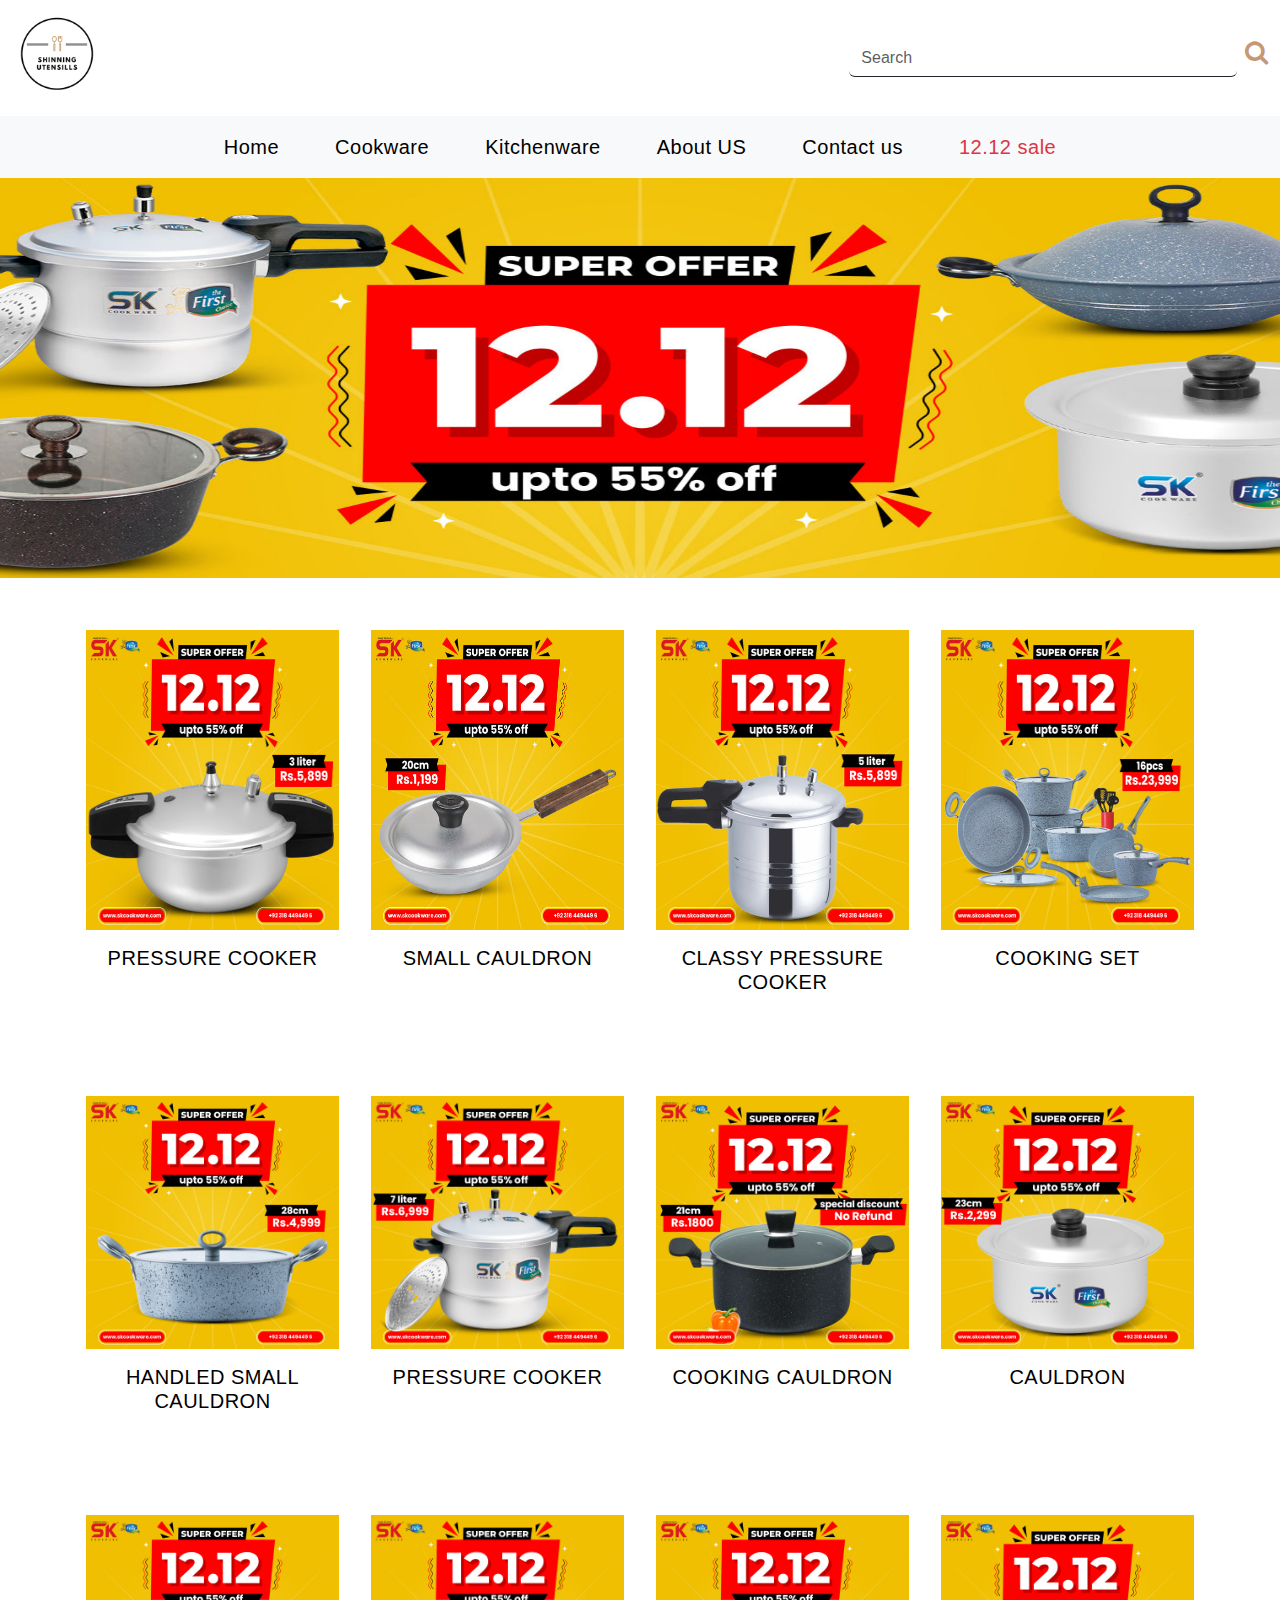
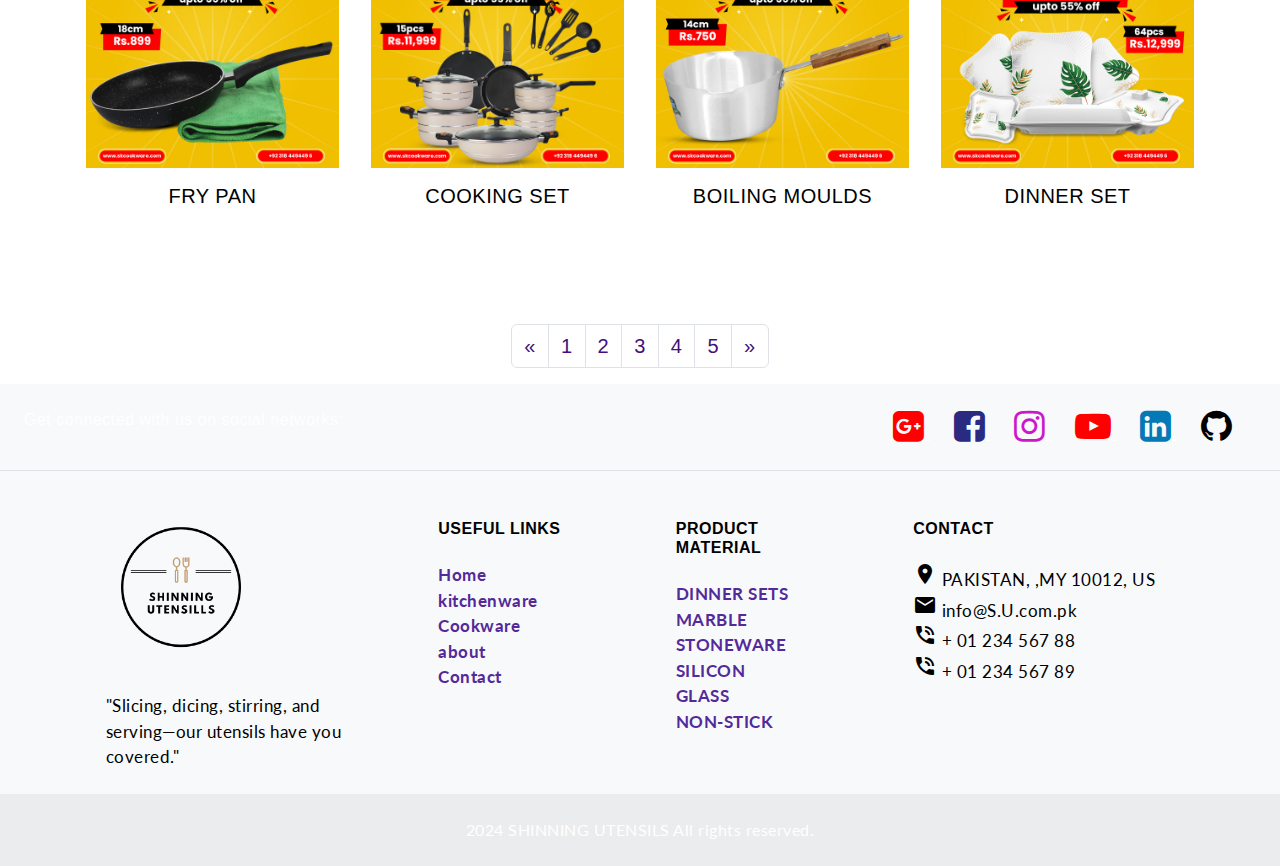
<file: 12.12.html>
<!DOCTYPE html>
<html lang="en">

<head>
  <meta charset="UTF-8">
  <meta name="viewport" content="width=device-width, initial-scale=1.0">
  <title>Galleria | Abstract Paintings</title>
  <link href="https://cdn.jsdelivr.net/npm/bootstrap@5.3.3/dist/css/bootstrap.min.css" rel="stylesheet"
    integrity="sha384-QWTKZyjpPEjISv5WaRU9OFeRpok6YctnYmDr5pNlyT2bRjXh0JMhjY6hW+ALEwIH" crossorigin="anonymous">
  <script src="https://cdn.jsdelivr.net/npm/bootstrap@5.3.3/dist/js/bootstrap.bundle.min.js"
    integrity="sha384-YvpcrYf0tY3lHB60NNkmXc5s9fDVZLESaAA55NDzOxhy9GkcIdslK1eN7N6jIeHz"
    crossorigin="anonymous"></script>
  <link rel="stylesheet" href="css/product.css">
  <link rel="stylesheet" href="https://cdnjs.cloudflare.com/ajax/libs/font-awesome/4.7.0/css/font-awesome.min.css">
  <link rel="stylesheet" href="https://fonts.googleapis.com/icon?family=Material+Icons">
  <link rel="stylesheet" href="css/cardf.css">

  <style>
    .dropdown-item:hover { 
      background-color: #3f117cc0 !important;
      color: white !important;
    }

    .btn-outline-warning {
      border: 2px solid white !important;
      color: white !important;
    }

    .btn-outline-warning:hover {
      background-color: transparent !important;

    }

    .gallery-img {
      width: 100%;
      height: auto;
    }

   
    .tabz {
      color: #3f117c;
    }

    .tabz:hover {
      color: mediumorchid;
    }

    .card-img-overlay .container-fluid1 .img-fluid {
      margin-top: -300px !important;
      color: #000000 !important;
      width: 100% !important;
    }

    .page-link {
      color: #3f117c !important;
      font-size: 20px !important;

    }

    .bg_pink,
    .bg_pink1 {
      background-color: #3f117c !important;
    }

    .bg_pink:hover {
      background-color: #ffffff !important;
    }

    .col_dark {
      color: #000000 !important;
      font-size: 20px !important;

      text-decoration: none !important;
    }

    .footer-tab p {
      color: #000;
      font-size: 17px;
      text-decoration: none;
    }
   
    .footer-tab p a {
      color: #542999;
    }

    .footer-tab p a:hover {
      color: #542999d0;
    }
  </style>

</head>

<body>
  
  <nav class="navbar ">
    <div class="container-fluid">
      <a class="navbar-brand" href="index.html"><img src="images/logo.png"
          height="90vh" alt></a>

      <form class="d-flex col-4" role="search">
        <input class="form-control me-2 border border-0 border-bottom border-dark " type="search" placeholder="Search"
          aria-label="Search">
          <i class="fa fa-search" style="font-size:25px; color: #C59876;"></i>
      </form>
    </div>
  </nav>

  <nav class="navbar navbar-expand-lg bg-body-tertiary">
    <div class="container-fluid">
      <button class="navbar-toggler" type="button" data-bs-toggle="collapse"
        data-bs-target="#navbarTogglerDemo01"
        aria-controls="navbarTogglerDemo01" aria-expanded="false"
        aria-label="Toggle navigation">
        <span class="navbar-toggler-icon"></span>
      </button>
      <div class="collapse navbar-collapse justify-content-center"
        id="navbarTogglerDemo01">
        <ul class="navbar-nav ">
          <li class="nav-item">
            <a class="nav-link active fs-5" aria-current="page"
              href="index.html">Home</a>
          </li>

          <li class="nav-item">
            <a class="nav-link active ps-5 fs-5" aria-current="page"
              href="cookware.html">Cookware</a>
          </li> <li class="nav-item">
            <a class="nav-link active ps-5 fs-5" aria-current="page"
              href="kitchenware.html">Kitchenware</a>
          </li> <li class="nav-item">
            <a class="nav-link active ps-5 fs-5" aria-current="page"
              href="About.html">About US</a>
          </li>
          <li class="nav-item">
            <a class="nav-link active ps-5 fs-5"
              aria-current="page" href="contactus.html">Contact us</a>
          </li>

          <li class="nav-item">
            <a class="nav-link active ps-5 text-danger fs-5"
              aria-current="page" href="#">12.12 sale</a>
          </li>
        </ul>
      </div>
    </div>
  </nav>




<!-- carousel -->


  <div id="carouselExampleControls" class="carousel slide"
  data-bs-ride="carousel">
  <div class="carousel-inner">
    <div class="carousel-item active">
      <img src="images/12.12.jpg"  height="400vh" class="d-block w-100" alt="...">
    </div>
    
  </div>
  
</div> 




<section id="product" class="p_4 mt-5">
  <div class="container-xl">
    <!-- <h1 class="text-center text-black">GLASS-UTENSILS</h1> -->
    <div class="row product_2 mt-5">
      <div class="col-md-3">
        <div class="prod_main p-1 bg-white clearfix">
          <div class="product_2im clearfix position-relative">
            <div class="product_2imi clearfix">
              <div class="grid clearfix">
                <figure class="effect-jazz mb-0">
                  <a href="cart.html"><img src="images/sale1.jpg" height="300VH" class="w-100" alt="abc"></a>
                </figure>
              </div>
            </div>
            <div class="product_2imi1 position-absolute clearfix w-100 top-0 text-center">
              <ul class="mb-0">
                <li class="d-inline-block"><a class="bg_pink text-white d-block" href="cart.html"><i
                      class="fa fa-shopping-cart"></i></a></li>
                <li class="d-inline-block"><a class="bg_pink text-white d-block" href="cart.html"><i
                      class="fa fa-heart-o"></i></a></li>
              </ul>
            </div>
          </div>
          <div class="product_2im1 position-relative clearfix">
            <div class="clearfix product_2im1i text-center pt-3 pb-4">
              <h5 class="font_14 text-uppercase"><a class="col_dark" href="cart.html">Pressure Cooker</a></h5>
              <span class="font_12 col_yell">
                <i class="fa fa-star"></i>
                <i class="fa fa-star"></i>
                <i class="fa fa-star"></i>
                <i class="fa fa-star"></i>
                <i class="fa fa-star-o"></i>
              </span>
              <h6 class="col_dark mt-2 mb-0"></h6>
            </div>
            <div class="clearfix product_2im1i1 text-center position-absolute w-100">
              <h6 class="d-inline-block bg_pink1 p-2 ps-3 pe-3 text-white"><span
                  class="text-decoration-line-through me-2 col_gray">6,899</span>5,899</h6>
            </div>
          </div>
        </div>
      </div>
      <div class="col-md-3">
        <div class="prod_main p-1 bg-white clearfix">
          <div class="product_2im clearfix position-relative">
            <div class="product_2imi clearfix">
              <div class="grid clearfix">
                <figure class="effect-jazz mb-0">
                  <a href="cart.html"><img src="images/sale2.jpg" height="300VH" class="w-100" alt="abc"></a>
                </figure>
              </div>
            </div>
            <div class="product_2imi1 position-absolute clearfix w-100 top-0 text-center">
              <ul class="mb-0">
                <li class="d-inline-block"><a class="bg_pink text-white d-block" href="cart.html"><i
                      class="fa fa-shopping-cart"></i></a></li>
                <li class="d-inline-block"><a class="bg_pink text-white d-block" href="cart.html"><i
                      class="fa fa-heart-o"></i></a></li>
              </ul>
            </div>
          </div>
          <div class="product_2im1 position-relative clearfix">
            <div class="clearfix product_2im1i text-center pt-3 pb-4">
              <h5 class="font_14 text-uppercase"><a class="col_dark" href="cart.html">Small Cauldron</a></h5>
              <span class="font_12 col_yell">
                <i class="fa fa-star"></i>
                <i class="fa fa-star"></i>
                <i class="fa fa-star"></i>
                <i class="fa fa-star-half-o"></i>
                <i class="fa fa-star-o"></i>
              </span>
              <h6 class="col_dark mt-2 mb-0"></h6>
            </div>
            <div class="clearfix product_2im1i1 text-center position-absolute w-100">
              <h6 class="d-inline-block bg_pink1 p-2 ps-3 pe-3 text-white"><span
                  class="text-decoration-line-through me-2 col_gray">1.399</span>1,199</h6>
            </div>
          </div>
        </div>
      </div>
      <div class="col-md-3">
        <div class="prod_main p-1 bg-white clearfix">
          <div class="product_2im clearfix position-relative">
            <div class="product_2imi clearfix">
              <div class="grid clearfix">
                <figure class="effect-jazz mb-0">
                  <a href="cart.html"><img src="images/sale3.jpg" height="300VH" class="w-100" alt="abc"></a>
                </figure>
              </div>
            </div>
            <div class="product_2imi1 position-absolute clearfix w-100 top-0 text-center">
              <ul class="mb-0">
                <li class="d-inline-block"><a class="bg_pink text-white d-block" href="cart.html"><i
                      class="fa fa-shopping-cart"></i></a></li>
                <li class="d-inline-block"><a class="bg_pink text-white d-block" href="cart.html"><i
                      class="fa fa-heart-o"></i></a></li>
              </ul>
            </div>
          </div>
          <div class="product_2im1 position-relative clearfix">
            <div class="clearfix product_2im1i text-center pt-3 pb-4">
              <h5 class="font_14 text-uppercase"><a class="col_dark" href="cart.html">Classy Pressure Cooker</a></h5>
              <span class="font_12 col_yell">
                <i class="fa fa-star"></i>
                <i class="fa fa-star"></i>
                <i class="fa fa-star"></i>
                <i class="fa fa-star"></i>
                <i class="fa fa-star"></i>
              </span>
              <h6 class="col_dark mt-2 mb-0"></h6>
            </div>
            <div class="clearfix product_2im1i1 text-center position-absolute w-100">
              <h6 class="d-inline-block bg_pink1 p-2 ps-3 pe-3 text-white"><span
                  class="text-decoration-line-through me-2 col_gray">6,899</span>5,899</h6>
            </div>
          </div>
        </div>
      </div>
      <div class="col-md-3">
        <div class="prod_main p-1 bg-white clearfix">
          <div class="product_2im clearfix position-relative">
            <div class="product_2imi clearfix">
              <div class="grid clearfix">
                <figure class="effect-jazz mb-0">
                  <a href="cart.html"><img src="images/sale4.jpg" height="300vh" class="w-100" alt="abc"></a>
                </figure>
              </div>
            </div>
            <div class="product_2imi1 position-absolute clearfix w-100 top-0 text-center">
              <ul class="mb-0">
                <li class="d-inline-block"><a class="bg_pink text-white d-block" href="cart.html"><i
                      class="fa fa-shopping-cart"></i></a></li>
                <li class="d-inline-block"><a class="bg_pink text-white d-block" href="cart.html"><i
                      class="fa fa-heart-o"></i></a></li>
              </ul>
            </div>
          </div>
          <div class="product_2im1 position-relative clearfix">
            <div class="clearfix product_2im1i text-center pt-3 pb-4">
              <h5 class="font_14 text-uppercase"><a class="col_dark" href="cart.html">Cooking Set</a></h5>
              <span class="font_12 col_yell">
                <i class="fa fa-star"></i>
                <i class="fa fa-star"></i>
                <i class="fa fa-star"></i>
                <i class="fa fa-star"></i>
                <i class="fa fa-star-half-o"></i>
              </span>
              <h6 class="col_dark mt-2 mb-0"></h6>
            </div>
            <div class="clearfix product_2im1i1 text-center position-absolute w-100">
              <h6 class="d-inline-block bg_pink1 p-2 ps-3 pe-3 text-white"><span
                  class="text-decoration-line-through me-2 col_gray">26.999</span>23.999</h6>
            </div>
          </div>
        </div>
      </div>
    </div>
    <div class="row product_2">
      <div class="col-md-3">
        <div class="prod_main p-1 bg-white clearfix">
          <div class="product_2im clearfix position-relative">
            <div class="product_2imi clearfix">
              <div class="grid clearfix">
                <figure class="effect-jazz mb-0">
                  <a href="cart.html"><img src="images/sale5.jpg" class="w-100" alt="abc"></a>
                </figure>
              </div>
            </div>
            <div class="product_2imi1 position-absolute clearfix w-100 top-0 text-center">
              <ul class="mb-0">
                <li class="d-inline-block"><a class="bg_pink text-white d-block" href="cart.html"><i
                      class="fa fa-shopping-cart"></i></a></li>
                <li class="d-inline-block"><a class="bg_pink text-white d-block" href="cart.html"><i
                      class="fa fa-heart-o"></i></a></li>
              </ul>
            </div>
          </div>
          <div class="product_2im1 position-relative clearfix">
            <div class="clearfix product_2im1i text-center pt-3 pb-4">
              <h5 class="font_14 text-uppercase"><a class="col_dark" href="cart.html">Handled Small Cauldron</a></h5>
              <span class="font_12 col_yell">
                <i class="fa fa-star"></i>
                <i class="fa fa-star"></i>
                <i class="fa fa-star"></i>
                <i class="fa fa-star"></i>
                <i class="fa fa-star-o"></i>
              </span>
              <h6 class="col_dark mt-2 mb-0"></h6>
            </div>
            <div class="clearfix product_2im1i1 text-center position-absolute w-100">
              <h6 class="d-inline-block bg_pink1 p-2 ps-3 pe-3 text-white"><span
                  class="text-decoration-line-through me-2 col_gray">6000</span>4.999</h6>
            </div>
          </div>
        </div>
      </div>
      <div class="col-md-3">
        <div class="prod_main p-1 bg-white clearfix">
          <div class="product_2im clearfix position-relative">
            <div class="product_2imi clearfix">
              <div class="grid clearfix">
                <figure class="effect-jazz mb-0">
                  <a href="cart.html"><img src="images/sale6.jpg" class="w-100" alt="abc"></a>
                </figure>
              </div>
            </div>
            <div class="product_2imi1 position-absolute clearfix w-100 top-0 text-center">
              <ul class="mb-0">
                <li class="d-inline-block"><a class="bg_pink text-white d-block" href="cart.html"><i
                      class="fa fa-shopping-cart"></i></a></li>
                <li class="d-inline-block"><a class="bg_pink text-white d-block" href="cart.html"><i
                      class="fa fa-heart-o"></i></a></li>
              </ul>
            </div>
          </div>
          <div class="product_2im1 position-relative clearfix">
            <div class="clearfix product_2im1i text-center pt-3 pb-4">
              <h5 class="font_14 text-uppercase"><a class="col_dark" href="cart.html">Pressure Cooker</a></h5>
              <span class="font_12 col_yell">
                <i class="fa fa-star"></i>
                <i class="fa fa-star"></i>
                <i class="fa fa-star"></i>
                <i class="fa fa-star-half-o"></i>
                <i class="fa fa-star-o"></i>
              </span>
              <h6 class="col_dark mt-2 mb-0"></h6>
            </div>
            <div class="clearfix product_2im1i1 text-center position-absolute w-100">
              <h6 class="d-inline-block bg_pink1 p-2 ps-3 pe-3 text-white"><span
                  class="text-decoration-line-through me-2 col_gray">8.999</span>6.999</h6>
            </div>
          </div>
        </div>
      </div>
      <div class="col-md-3">
        <div class="prod_main p-1 bg-white clearfix">
          <div class="product_2im clearfix position-relative">
            <div class="product_2imi clearfix">
              <div class="grid clearfix">
                <figure class="effect-jazz mb-0">
                  <a href="cart.html"><img src="images/sale7.jpg" class="w-100" alt="abc"></a>
                </figure>
              </div>
            </div>
            <div class="product_2imi1 position-absolute clearfix w-100 top-0 text-center">
              <ul class="mb-0">
                <li class="d-inline-block"><a class="bg_pink text-white d-block" href="cart.html"><i
                      class="fa fa-shopping-cart"></i></a></li>
                <li class="d-inline-block"><a class="bg_pink text-white d-block" href="cart.html"><i
                      class="fa fa-heart-o"></i></a></li>
              </ul>
            </div>
          </div>
          <div class="product_2im1 position-relative clearfix">
            <div class="clearfix product_2im1i text-center pt-3 pb-4">
              <h5 class="font_14 text-uppercase"><a class="col_dark" href="cart.html">Cooking Cauldron</a></h5>
              <span class="font_12 col_yell">
                <i class="fa fa-star"></i>
                <i class="fa fa-star"></i>
                <i class="fa fa-star"></i>
                <i class="fa fa-star"></i>
                <i class="fa fa-star"></i>
              </span>
              <h6 class="col_dark mt-2 mb-0"></h6>
            </div>
            <div class="clearfix product_2im1i1 text-center position-absolute w-100">
              <h6 class="d-inline-block bg_pink1 p-2 ps-3 pe-3 text-white"><span
                  class="text-decoration-line-through me-2 col_gray">2000</span>1800</h6>
            </div>
          </div>
        </div>
      </div>
      <div class="col-md-3">
        <div class="prod_main p-1 bg-white clearfix">
          <div class="product_2im clearfix position-relative">
            <div class="product_2imi clearfix">
              <div class="grid clearfix">
                <figure class="effect-jazz mb-0">
                  <a href="cart.html"><img src="images/sale9.jpg" class="w-100" alt="abc"></a>
                </figure>
              </div>
            </div>
            <div class="product_2imi1 position-absolute clearfix w-100 top-0 text-center">
              <ul class="mb-0">
                <li class="d-inline-block"><a class="bg_pink text-white d-block" href="cart.html"><i
                      class="fa fa-shopping-cart"></i></a></li>
                <li class="d-inline-block"><a class="bg_pink text-white d-block" href="cart.html"><i
                      class="fa fa-heart-o"></i></a></li>
              </ul>
            </div>
          </div>
          <div class="product_2im1 position-relative clearfix">
            <div class="clearfix product_2im1i text-center pt-3 pb-4">
              <h5 class="font_14 text-uppercase"><a class="col_dark" href="cart.html">Cauldron</a></h5>
              <span class="font_12 col_yell">
                <i class="fa fa-star"></i>
                <i class="fa fa-star"></i>
                <i class="fa fa-star"></i>
                <i class="fa fa-star"></i>
                <i class="fa fa-star-half-o"></i>
              </span>
              <h6 class="col_dark mt-2 mb-0"></h6>
            </div>
            <div class="clearfix product_2im1i1 text-center position-absolute w-100">
              <h6 class="d-inline-block bg_pink1 p-2 ps-3 pe-3 text-white"><span
                  class="text-decoration-line-through me-2 col_gray">1000</span>899</h6>
            </div>
          </div>
        </div>
      </div>
    </div>
    <div class="row product_2">
      <div class="col-md-3">
        <div class="prod_main p-1 bg-white clearfix">
          <div class="product_2im clearfix position-relative">
            <div class="product_2imi clearfix">
              <div class="grid clearfix">
                <figure class="effect-jazz mb-0">
                  <a href="cart.html"><img src="images/sale8.jpg" class="w-100" alt="abc"></a>
                </figure>
              </div>
            </div>
            <div class="product_2imi1 position-absolute clearfix w-100 top-0 text-center">
              <ul class="mb-0">
                <li class="d-inline-block"><a class="bg_pink text-white d-block" href="cart.html"><i
                      class="fa fa-shopping-cart"></i></a></li>
                <li class="d-inline-block"><a class="bg_pink text-white d-block" href="cart.html"><i
                      class="fa fa-heart-o"></i></a></li>
              </ul>
            </div>
          </div>
          <div class="product_2im1 position-relative clearfix">
            <div class="clearfix product_2im1i text-center pt-3 pb-4">
              <h5 class="font_14 text-uppercase"><a class="col_dark" href="cart.html">Fry Pan</a></h5>
              <span class="font_12 col_yell">
                <i class="fa fa-star"></i>
                <i class="fa fa-star"></i>
                <i class="fa fa-star"></i>
                <i class="fa fa-star"></i>
                <i class="fa fa-star-o"></i>
              </span>
              <h6 class="col_dark mt-2 mb-0"></h6>
            </div>
            <div class="clearfix product_2im1i1 text-center position-absolute w-100">
              <h6 class="d-inline-block bg_pink1 p-2 ps-3 pe-3 text-white"><span
                  class="text-decoration-line-through me-2 col_gray">1000</span>899</h6>
            </div>
          </div>
        </div>
      </div>
      <div class="col-md-3">
        <div class="prod_main p-1 bg-white clearfix">
          <div class="product_2im clearfix position-relative">
            <div class="product_2imi clearfix">
              <div class="grid clearfix">
                <figure class="effect-jazz mb-0">
                  <a href="cart.html"><img src="images/sale10.jpg" class="w-100" alt="abc"></a>
                </figure>
              </div>
            </div>
            <div class="product_2imi1 position-absolute clearfix w-100 top-0 text-center">
              <ul class="mb-0">
                <li class="d-inline-block"><a class="bg_pink text-white d-block" href="cart.html"><i
                      class="fa fa-shopping-cart"></i></a></li>
                <li class="d-inline-block"><a class="bg_pink text-white d-block" href="cart.html"><i
                      class="fa fa-heart-o"></i></a></li>
              </ul>
            </div>
          </div>
          <div class="product_2im1 position-relative clearfix">
            <div class="clearfix product_2im1i text-center pt-3 pb-4">
              <h5 class="font_14 text-uppercase"><a class="col_dark" href="cart.html">Cooking Set</a></h5>
              <span class="font_12 col_yell">
                <i class="fa fa-star"></i>
                <i class="fa fa-star"></i>
                <i class="fa fa-star"></i>
                <i class="fa fa-star-half-o"></i>
                <i class="fa fa-star-o"></i>
              </span>
              <h6 class="col_dark mt-2 mb-0"></h6>
            </div>
            <div class="clearfix product_2im1i1 text-center position-absolute w-100">
              <h6 class="d-inline-block bg_pink1 p-2 ps-3 pe-3 text-white"><span
                  class="text-decoration-line-through me-2 col_gray">15.000</span>11.999</h6>
            </div>
          </div>
        </div>
      </div>
      <div class="col-md-3">
        <div class="prod_main p-1 bg-white clearfix">
          <div class="product_2im clearfix position-relative">
            <div class="product_2imi clearfix">
              <div class="grid clearfix">
                <figure class="effect-jazz mb-0">
                  <a href="cart.html"><img src="images/sale12.jpg" class="w-100" alt="abc"></a>
                </figure>
              </div>
            </div>
            <div class="product_2imi1 position-absolute clearfix w-100 top-0 text-center">
              <ul class="mb-0">
                <li class="d-inline-block"><a class="bg_pink text-white d-block" href="cart.html"><i
                      class="fa fa-shopping-cart"></i></a></li>
                <li class="d-inline-block"><a class="bg_pink text-white d-block" href="cart.html"><i
                      class="fa fa-heart-o"></i></a></li>
              </ul>
            </div>
          </div>
          <div class="product_2im1 position-relative clearfix">
            <div class="clearfix product_2im1i text-center pt-3 pb-4">
              <h5 class="font_14 text-uppercase"><a class="col_dark" href="cart.html">Boiling Moulds</a></h5>
              <span class="font_12 col_yell">
                <i class="fa fa-star"></i>
                <i class="fa fa-star"></i>
                <i class="fa fa-star"></i>
                <i class="fa fa-star"></i>
                <i class="fa fa-star"></i>
              </span>
              <h6 class="col_dark mt-2 mb-0"></h6>
            </div>
            <div class="clearfix product_2im1i1 text-center position-absolute w-100">
              <h6 class="d-inline-block bg_pink1 p-2 ps-3 pe-3 text-white"><span
                  class="text-decoration-line-through me-2 col_gray">850</span>750</h6>
            </div>
          </div>
        </div>
      </div>
      <div class="col-md-3">
        <div class="prod_main p-1 bg-white clearfix">
          <div class="product_2im clearfix position-relative">
            <div class="product_2imi clearfix">
              <div class="grid clearfix">
                <figure class="effect-jazz mb-0">
                  <a href="cart.html"><img src="images/sale11.jpg" class="w-100" alt="abc"></a>
                </figure>
              </div>
            </div>
            <div class="product_2imi1 position-absolute clearfix w-100 top-0 text-center">
              <ul class="mb-0">
                <li class="d-inline-block"><a class="bg_pink text-white d-block" href="cart.html"><i
                      class="fa fa-shopping-cart"></i></a></li>
                <li class="d-inline-block"><a class="bg_pink text-white d-block" href="cart.html"><i
                      class="fa fa-heart-o"></i></a></li>
              </ul>
            </div>
          </div>
          <div class="product_2im1 position-relative clearfix">
            <div class="clearfix product_2im1i text-center pt-3 pb-4">
              <h5 class="font_14 text-uppercase"><a class="col_dark" href="cart.html">Dinner Set</a></h5>
              <span class="font_12 col_yell">
                <i class="fa fa-star"></i>
                <i class="fa fa-star"></i>
                <i class="fa fa-star"></i>
                <i class="fa fa-star"></i>
                <i class="fa fa-star-half-o"></i>
              </span>
              <h6 class="col_dark mt-2 mb-0"></h6>
            </div>
            <div class="clearfix product_2im1i1 text-center position-absolute w-100">
              <h6 class="d-inline-block bg_pink1 p-2 ps-3 pe-3 text-white"><span
                  class="text-decoration-line-through me-2 col_gray">15.000</span>12.999</h6>
            </div>
          </div>
        </div>
      </div>
    </div>
    <div class="container d-flex justify-content-center mt-5">
      <nav aria-label="Page navigation example ">
        <ul class="pagination">
          <li class="page-item">
            <a class="page-link" href="#" aria-label="Previous">
              <span aria-hidden="true">&laquo;</span>
            </a>
          </li>
          <li class="page-item"><a class="page-link" href="#">1</a></li>
          <li class="page-item"><a class="page-link" href="#">2</a></li>
          <li class="page-item"><a class="page-link" href="#">3</a></li>
          <li class="page-item"><a class="page-link" href="#">4</a></li>
          <li class="page-item"><a class="page-link" href="#">5</a></li>
          <li class="page-item">
            <a class="page-link" href="#" aria-label="Next">
              <span aria-hidden="true">&raquo;</span>
            </a>
          </li>
        </ul>
      </nav>
    </div>
  </div>
</section>





 
              
<button id="back-to-top" title="Go to top" class="material-icons">palette</i></button>
<script>
  let mybutton = document.getElementById("back-to-top");
  window.onscroll = function () { scrollFunction() };
  function scrollFunction() {
    if (document.body.scrollTop > 20 || document.documentElement.scrollTop > 20) {
      mybutton.style.display = "block";
    } else {
      mybutton.style.display = "none";
    }
  }
  mybutton.onclick = function () {
    document.body.scrollTop = 0;
    document.documentElement.scrollTop = 0;
  }

</script>




</div>


<footer class="text-center text-lg-start bg-body-tertiary ">
  <section class="d-flex justify-content-center justify-content-lg-between p-4 border-bottom">
    <div class="me-5 d-none d-lg-block ">
      <span>Get connected with us on social networks:</span>
    </div>
    <div>
      <a href="#" class="me-4 text-reset">
        <i class="fa fa-google-plus-square" style="font-size:36px; color: red ;"></i>
      </a>
      <a href="#" class="me-4 text-reset">
        <i class="fa fa-facebook-square" style="font-size:36px; color: rgb(42, 42, 128);"></i>
      </a>
      <a href="#" class="me-4 text-reset">
        <i class="fa fa-instagram" style="font-size:36px; color: rgb(202, 25, 202);"></i>
      </a>
      <a href="#" class="me-4 text-reset">
        <i class="fa fa-youtube-play" style="font-size:36px;color: red ;"></i>
      </a>
      <a href="#" class="me-4 text-reset">
        <i class="fa fa-linkedin-square" style="font-size:36px; color:#037AB6;"></i>
      </a>
      <a href="#" class="me-4 text-reset">
        <i class="fa fa-github" style="font-size:36px;color: black;"></i>
      </a>
    </div>
  </section>
  <section class="footer-tab">
    <div class="container text-center text-md-start mt-5">

      <div class="row mt-3">

        <div class="col-md-3 col-lg-4 col-xl-3 mx-auto mb-4">

          <h6 class="text-uppercase fw-bold mb-4">
            <a href="index.html"><img src="images/logo.png" alt="" width="150px" height="150px"></a>
          </h6>
          <p>
            "Slicing, dicing, stirring, and serving—our utensils have you covered."
          </p>
        </div>
        <div class="col-md-2 col-lg-2 col-xl-2 mx-auto mb-4">
          <h6 class="text-uppercase fw-bold mb-4 text-black">
            Useful links
          </h6>
          <p>
            <a href="index.html" class="text-tab" style="text-decoration: none;"><b>Home</b></a>
          </p>
          <p>
            <a href="kitchenware.html" class="text-tab" style="text-decoration: none;"><b>kitchenware</b></a>
          </p>
          <p>
            <a href="cookware.html" class="text-tab" style="text-decoration: none;"><b>Cookware</b></a>
          </p>
          <p>
            <a href="about.html" class="text-tab" style="text-decoration: none;"><b>about</b></a>
          </p>
         
          <p>
            <a href="contact.html" class="text-tab" style="text-decoration: none;"><b>Contact</b></a>
          </p>
        </div>
        <div class="col-md-3 col-lg-2 col-xl-2 mx-auto mb-4">

          <h6 class="text-uppercase fw-bold mb-4 text-black">
            PRODUCT MATERIAL
          </h6>
          <p>
            <a href="abstract.html" class="text-tab" style="text-decoration: none;"><b>DINNER SETS</b></a>
          </p>
          <p>
            <a href="landscape.html" class="text-tab" style="text-decoration: none;"><b>MARBLE</b></a>
          </p>
          <p>
            <a href="nature.html" class="text-tab" style="text-decoration: none;"><b>STONEWARE</b></a>
          </p>
          <p>
            <a href="flower.html" class="text-tab" style="text-decoration: none;"><b>SILICON</b></a>
          </p>
          <p>
            <a href="figurative.html" class="text-tab" style="text-decoration: none;"><b>GLASS</b></a>
          </p>
          <p>
            <a href="religious.html" class="text-tab" style="text-decoration: none;"><b>NON-STICK</b></a>
          </p>
        </div>
        <div class="col-md-4 col-lg-3 col-xl-3 mx-auto mb-md-0 mb-4">
          <h6 class="text-uppercase fw-bold mb-4 text-black">Contact</h6>
          <p><i class="material-icons">place</i>
            PAKISTAN, ,MY 10012, US</p>
          <p>
            <i class="material-icons">email</i>
            </i>
            info@S.U.com.pk
          </p>
          <p><i class="material-icons">phone_in_talk</i>
            </i> + 01 234 567 88</p>
          <p><i class="material-icons">phone_in_talk</i>
            </i> + 01 234 567 89</p>
        </div>
      </div>
    </div>
  </section>



  <div class="text-center p-4 text-black" style="background-color: rgba(0, 0, 0, 0.05);">
    <a class="text-reset fw-bold text-black" href="index.html"></a><P>2024 SHINNING UTENSILS All rights reserved.</P>
  </div>
</footer>
<script>
  window.addEventListener('scroll', function () {
    var navbar = document.getElementById("mainNavbar");
    if (window.scrollY > 50) {
      navbar.classList.add("navbar-colored");
    } else {
      navbar.classList.remove("navbar-colored");
    }
  });
</script>


</body>

</html>
</file>
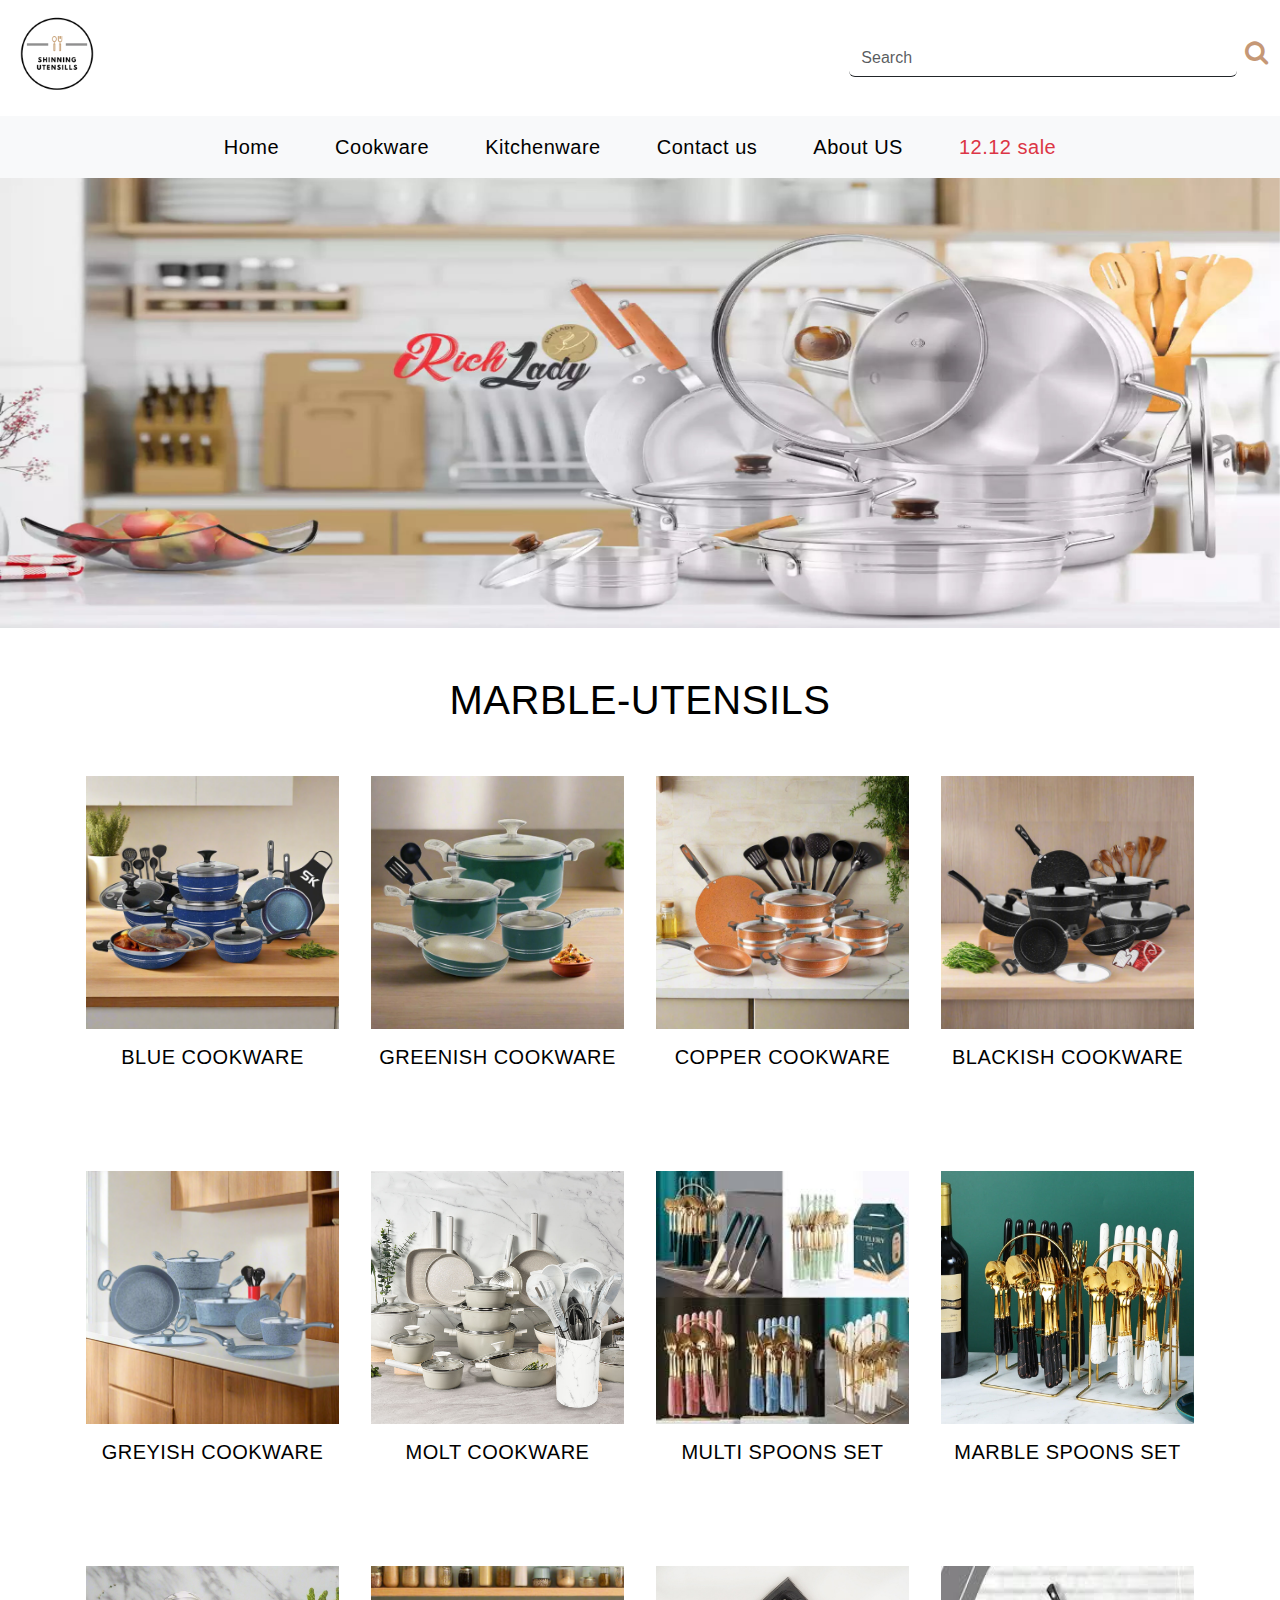
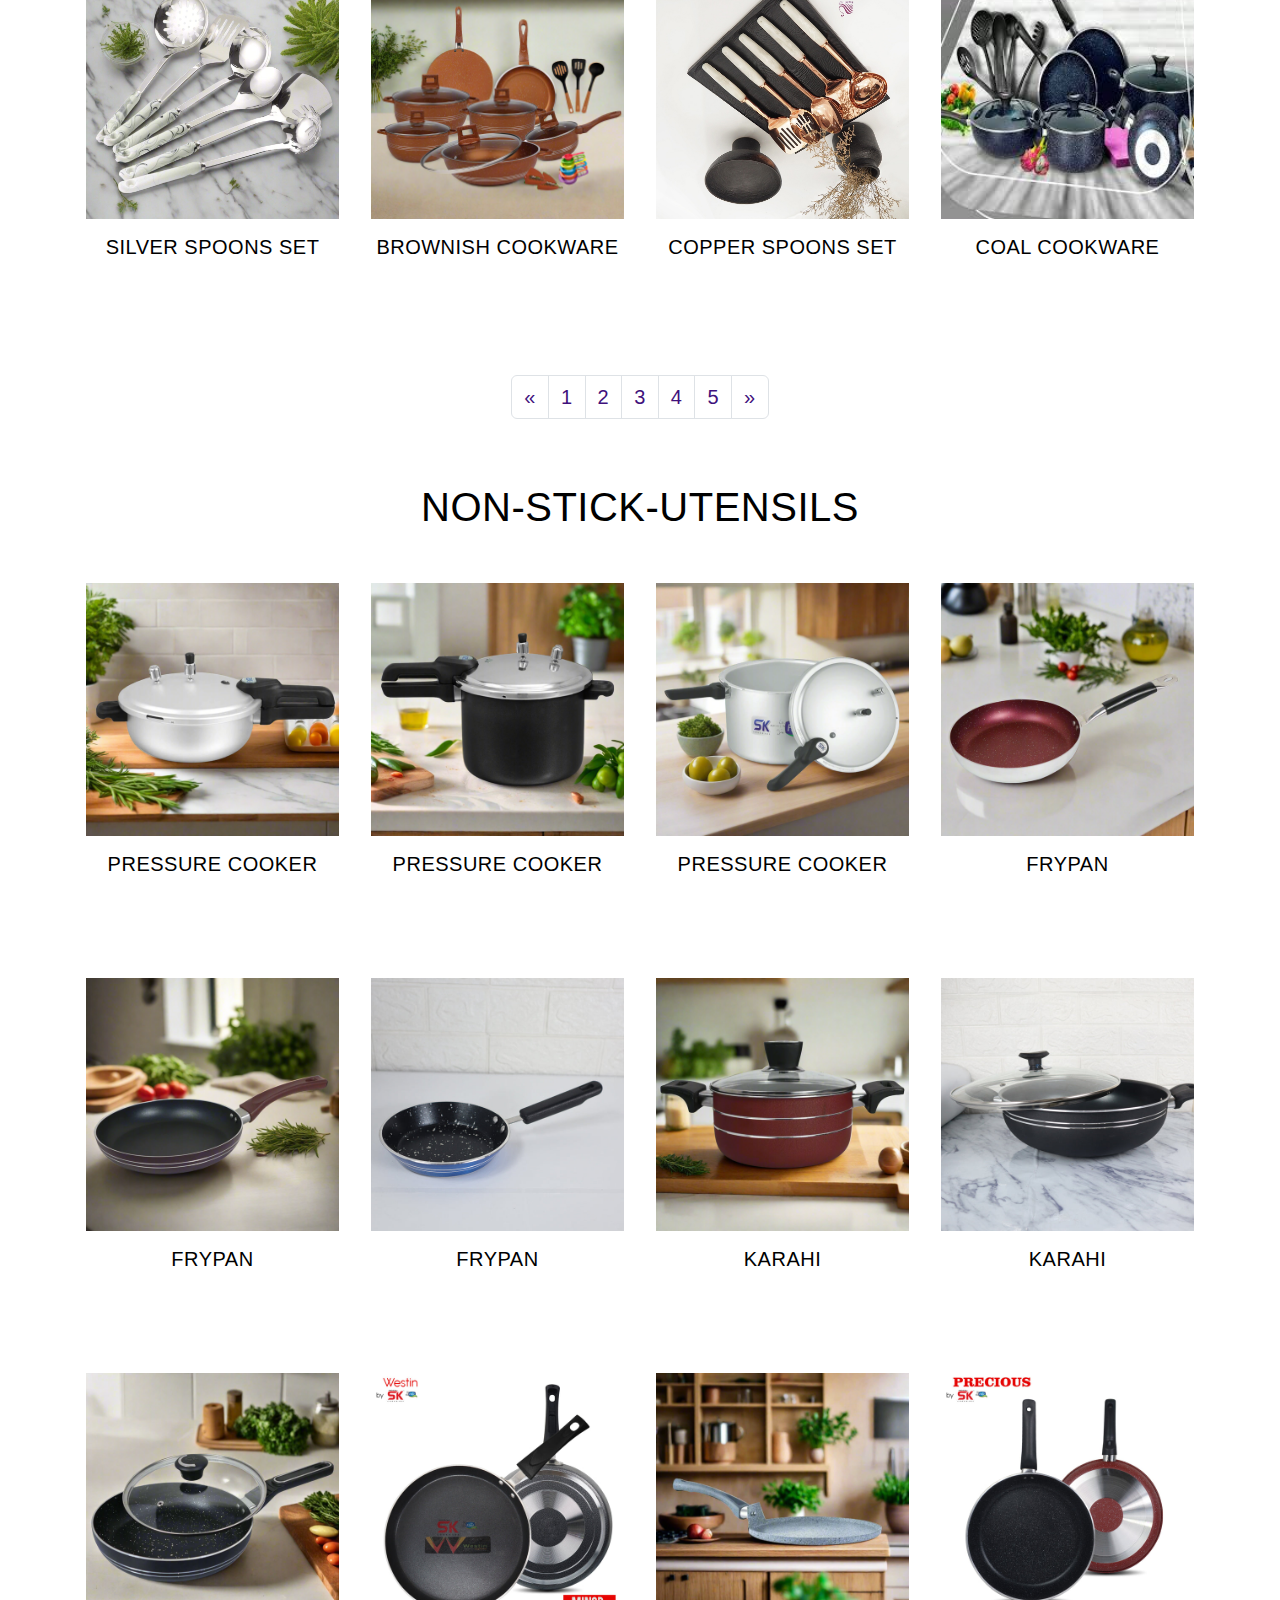
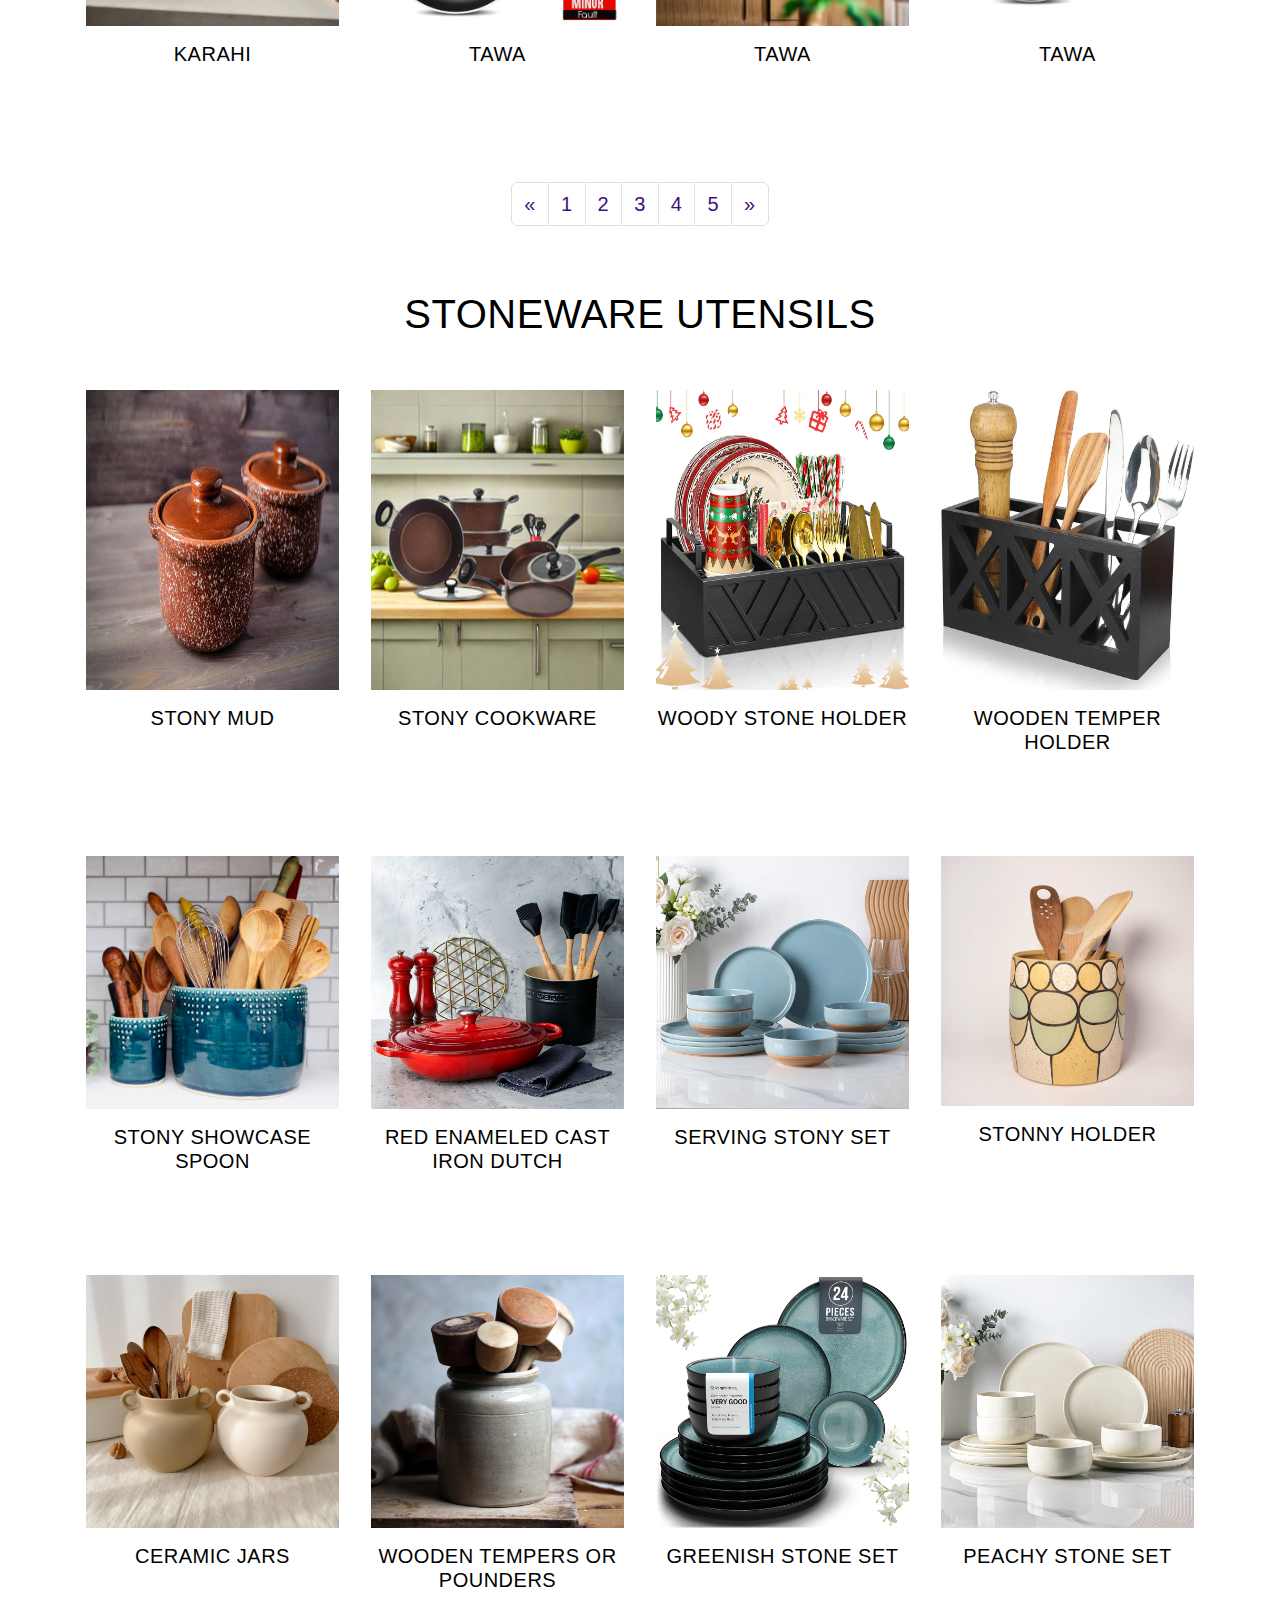
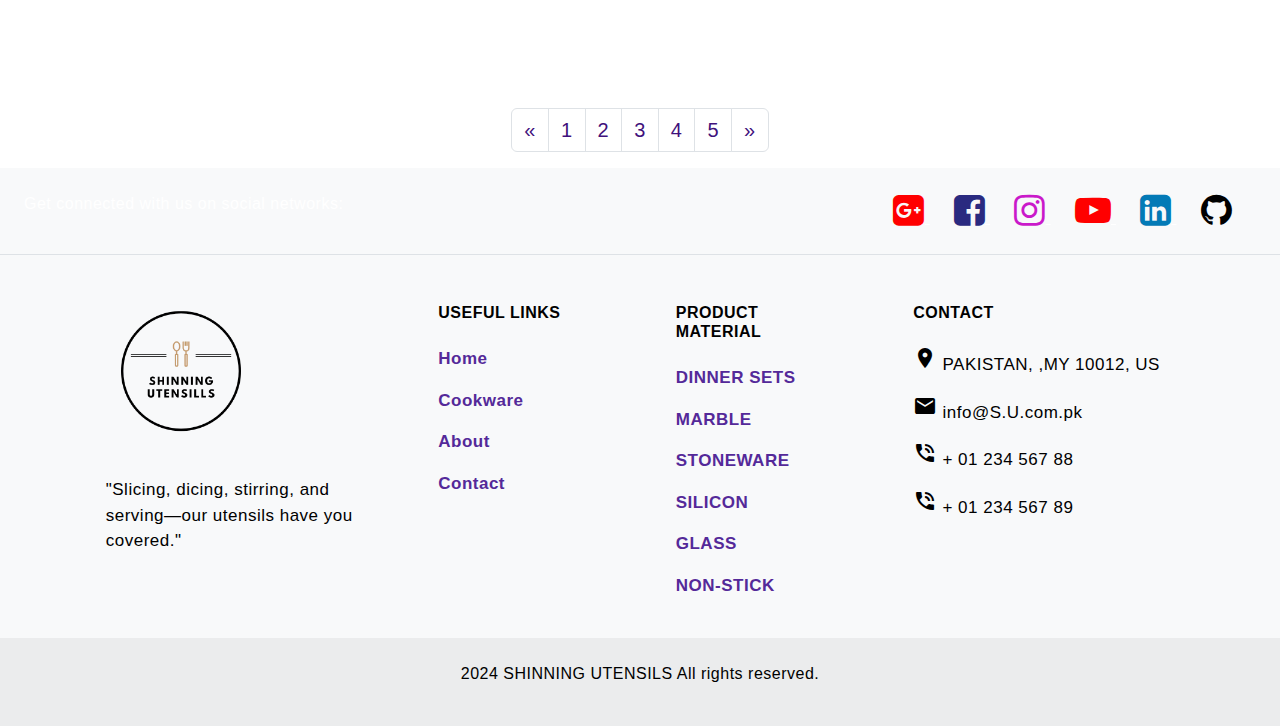
<file: cookware.html>
<!DOCTYPE html>
<html lang="en">

<head>
  <meta charset="UTF-8">
  <meta name="viewport" content="width=device-width, initial-scale=1.0">
  <title>Galleria | Abstract Paintings</title>
  <link href="https://cdn.jsdelivr.net/npm/bootstrap@5.3.3/dist/css/bootstrap.min.css" rel="stylesheet"
    integrity="sha384-QWTKZyjpPEjISv5WaRU9OFeRpok6YctnYmDr5pNlyT2bRjXh0JMhjY6hW+ALEwIH" crossorigin="anonymous">
  <script src="https://cdn.jsdelivr.net/npm/bootstrap@5.3.3/dist/js/bootstrap.bundle.min.js"
    integrity="sha384-YvpcrYf0tY3lHB60NNkmXc5s9fDVZLESaAA55NDzOxhy9GkcIdslK1eN7N6jIeHz"
    crossorigin="anonymous"></script>
  <link rel="stylesheet" href="css/product.css">
  <link rel="stylesheet" href="https://cdnjs.cloudflare.com/ajax/libs/font-awesome/4.7.0/css/font-awesome.min.css">
  <link rel="stylesheet" href="https://fonts.googleapis.com/icon?family=Material+Icons">
  <style>
    .dropdown-item:hover {
      background-color: #3f117cc0 !important;
      color: white !important;
    }

    .btn-outline-warning {
      border: 2px solid white !important;
      color: white !important;
    }

    .btn-outline-warning:hover {
      background-color: transparent !important;

    }

    .gallery-img {
      width: 100%;
      height: auto;
    }

   
    .tabz {
      color: #3f117c;
    }

    .tabz:hover {
      color: mediumorchid;
    }

    .card-img-overlay .container-fluid1 .img-fluid {
      margin-top: -300px !important;
      color: #000000 !important;
      width: 100% !important;
    }

    .page-link {
      color: #3f117c !important;
      font-size: 20px !important;

    }

    .bg_pink,
    .bg_pink1 {
      background-color: #3f117c !important;
    }

    .bg_pink:hover {
      background-color: #ffffff !important;
    }

    .col_dark {
      color: #000000 !important;
      font-size: 20px !important;

      text-decoration: none !important;
    }

    .footer-tab p {
      color: #000;
      font-size: 17px;
      text-decoration: none;
    }
   
    .footer-tab p a {
      color: #542999;
    }

    .footer-tab p a:hover {
      color: #542999d0;
    }
  </style>

</head>

<body>
    <!-- marble -->
  <nav class="navbar ">
    <div class="container-fluid">
      <a class="navbar-brand" href="#"><img src="images/logo.png"
          height="90vh" alt></a>

      <form class="d-flex col-4" role="search">
        <input class="form-control me-2 border border-0 border-bottom border-dark " type="search" placeholder="Search"
          aria-label="Search">
          <i class="fa fa-search" style="font-size:25px; color: #C59876;"></i>
      </form>
    </div>
  </nav>

  <nav class="navbar navbar-expand-lg bg-body-tertiary">
    <div class="container-fluid">
      <button class="navbar-toggler" type="button" data-bs-toggle="collapse"
        data-bs-target="#navbarTogglerDemo01"
        aria-controls="navbarTogglerDemo01" aria-expanded="false"
        aria-label="Toggle navigation">
        <span class="navbar-toggler-icon"></span>
      </button>
      <div class="collapse navbar-collapse justify-content-center"
        id="navbarTogglerDemo01">
        <ul class="navbar-nav ">
          <li class="nav-item">
            <a class="nav-link active fs-5" aria-current="page"
            href="index.html">Home</a>
          </li>

          <li class="nav-item">
            <a class="nav-link active ps-5 fs-5" aria-current="page"
              href="cookware.html">Cookware</a>
          </li> <li class="nav-item">
            <a class="nav-link active ps-5 fs-5" aria-current="page"
            href="kitchenware.html">Kitchenware</a>
          </li> 
          <li class="nav-item">
            <a class="nav-link active ps-5 fs-5"
              aria-current="page" href="contactus.html">Contact us</a>
          </li>
          <li class="nav-item">
            <a class="nav-link active ps-5 fs-5" aria-current="page"
              href="About.html">About US</a>
          </li>
          <li class="nav-item">
            <a class="nav-link active ps-5 text-danger fs-5"
              aria-current="page" href="#">12.12 sale</a>
          </li>

        </ul>
      </div>
    </div>
  </nav>

<div id="carouselExampleControls" class="carousel slide"
data-bs-ride="carousel">
<div class="carousel-inner">
  <div class="carousel-item active">
    <img src="images/cookware.jpg"  height="450vh" class="d-block w-100" alt="...">
  </div>
  
</div>

</div> 


<section id="product" class="p_4 mt-5">
    <div class="container-xl">
      <h1 class="text-center text-black">MARBLE-UTENSILS</h1>
      <div class="row product_2 mt-5">
        <div class="col-md-3">
          <div class="prod_main p-1 bg-white clearfix">
            <div class="product_2im clearfix position-relative">
              <div class="product_2imi clearfix">
                <div class="grid clearfix">
                  <figure class="effect-jazz mb-0">
                    <a href="cart.html"><img src="images/m1.png" class="w-100" alt="abc"></a>
                  </figure>
                </div>
              </div>
              <div class="product_2imi1 position-absolute clearfix w-100 top-0 text-center">
                <ul class="mb-0">
                  <li class="d-inline-block"><a class="bg_pink text-white d-block" href="cart.html"><i
                        class="fa fa-shopping-cart"></i></a></li>
                  <li class="d-inline-block"><a class="bg_pink text-white d-block" href="cart.html"><i
                        class="fa fa-heart-o"></i></a></li>
                </ul>
              </div>
            </div>
            <div class="product_2im1 position-relative clearfix">
              <div class="clearfix product_2im1i text-center pt-3 pb-4">
                <h5 class="font_14 text-uppercase"><a class="col_dark" href="cart.html">Blue Cookware</a></h5>
                <span class="font_12 col_yell">
                  <i class="fa fa-star"></i>
                  <i class="fa fa-star"></i>
                  <i class="fa fa-star"></i>
                  <i class="fa fa-star"></i>
                  <i class="fa fa-star-o"></i>
                </span>
                <h6 class="col_dark mt-2 mb-0"></h6>
              </div>
              <div class="clearfix product_2im1i1 text-center position-absolute w-100">
                <h6 class="d-inline-block bg_pink1 p-2 ps-3 pe-3 text-white"><span
                    class="text-decoration-line-through me-2 col_gray">$59.00</span> $57.00</h6>
              </div>
            </div>
          </div>
        </div>
        <div class="col-md-3">
          <div class="prod_main p-1 bg-white clearfix">
            <div class="product_2im clearfix position-relative">
              <div class="product_2imi clearfix">
                <div class="grid clearfix">
                  <figure class="effect-jazz mb-0">
                    <a href="cart.html"><img src="images/m2.jpg" class="w-100" alt="abc"></a>
                  </figure>
                </div>
              </div>
              <div class="product_2imi1 position-absolute clearfix w-100 top-0 text-center">
                <ul class="mb-0">
                  <li class="d-inline-block"><a class="bg_pink text-white d-block" href="cart.html"><i
                        class="fa fa-shopping-cart"></i></a></li>
                  <li class="d-inline-block"><a class="bg_pink text-white d-block" href="cart.html"><i
                        class="fa fa-heart-o"></i></a></li>
                </ul>
              </div>
            </div>
            <div class="product_2im1 position-relative clearfix">
              <div class="clearfix product_2im1i text-center pt-3 pb-4">
                <h5 class="font_14 text-uppercase"><a class="col_dark" href="cart.html">Greenish Cookware</a></h5>
                <span class="font_12 col_yell">
                  <i class="fa fa-star"></i>
                  <i class="fa fa-star"></i>
                  <i class="fa fa-star"></i>
                  <i class="fa fa-star-half-o"></i>
                  <i class="fa fa-star-o"></i>
                </span>
                <h6 class="col_dark mt-2 mb-0"></h6>
              </div>
              <div class="clearfix product_2im1i1 text-center position-absolute w-100">
                <h6 class="d-inline-block bg_pink1 p-2 ps-3 pe-3 text-white"><span
                    class="text-decoration-line-through me-2 col_gray">$31.00</span> $27.00</h6>
              </div>
            </div>
          </div>
        </div>
        <div class="col-md-3">
          <div class="prod_main p-1 bg-white clearfix">
            <div class="product_2im clearfix position-relative">
              <div class="product_2imi clearfix">
                <div class="grid clearfix">
                  <figure class="effect-jazz mb-0">
                    <a href="cart.html"><img src="images/m3.png" class="w-100" alt="abc"></a>
                  </figure>
                </div>
              </div>
              <div class="product_2imi1 position-absolute clearfix w-100 top-0 text-center">
                <ul class="mb-0">
                  <li class="d-inline-block"><a class="bg_pink text-white d-block" href="cart.html"><i
                        class="fa fa-shopping-cart"></i></a></li>
                  <li class="d-inline-block"><a class="bg_pink text-white d-block" href="cart.html"><i
                        class="fa fa-heart-o"></i></a></li>
                </ul>
              </div>
            </div>
            <div class="product_2im1 position-relative clearfix">
              <div class="clearfix product_2im1i text-center pt-3 pb-4">
                <h5 class="font_14 text-uppercase"><a class="col_dark" href="cart.html">Copper Cookware</a></h5>
                <span class="font_12 col_yell">
                  <i class="fa fa-star"></i>
                  <i class="fa fa-star"></i>
                  <i class="fa fa-star"></i>
                  <i class="fa fa-star"></i>
                  <i class="fa fa-star"></i>
                </span>
                <h6 class="col_dark mt-2 mb-0"></h6>
              </div>
              <div class="clearfix product_2im1i1 text-center position-absolute w-100">
                <h6 class="d-inline-block bg_pink1 p-2 ps-3 pe-3 text-white"><span
                    class="text-decoration-line-through me-2 col_gray">$39.00</span> $33.00</h6>
              </div>
            </div>
          </div>
        </div>
        <div class="col-md-3">
          <div class="prod_main p-1 bg-white clearfix">
            <div class="product_2im clearfix position-relative">
              <div class="product_2imi clearfix">
                <div class="grid clearfix">
                  <figure class="effect-jazz mb-0">
                    <a href="cart.html"><img src="images/mar3.png" class="w-100" alt="abc"></a>
                  </figure>
                </div>
              </div>
              <div class="product_2imi1 position-absolute clearfix w-100 top-0 text-center">
                <ul class="mb-0">
                  <li class="d-inline-block"><a class="bg_pink text-white d-block" href="cart.html"><i
                        class="fa fa-shopping-cart"></i></a></li>
                  <li class="d-inline-block"><a class="bg_pink text-white d-block" href="cart.html"><i
                        class="fa fa-heart-o"></i></a></li>
                </ul>
              </div>
            </div>
            <div class="product_2im1 position-relative clearfix">
              <div class="clearfix product_2im1i text-center pt-3 pb-4">
                <h5 class="font_14 text-uppercase"><a class="col_dark" href="cart.html">Blackish Cookware</a></h5>
                <span class="font_12 col_yell">
                  <i class="fa fa-star"></i>
                  <i class="fa fa-star"></i>
                  <i class="fa fa-star"></i>
                  <i class="fa fa-star"></i>
                  <i class="fa fa-star-half-o"></i>
                </span>
                <h6 class="col_dark mt-2 mb-0"></h6>
              </div>
              <div class="clearfix product_2im1i1 text-center position-absolute w-100">
                <h6 class="d-inline-block bg_pink1 p-2 ps-3 pe-3 text-white"><span
                    class="text-decoration-line-through me-2 col_gray">$49.00</span> $37.00</h6>
              </div>
            </div>
          </div>
        </div>
      </div>
      <div class="row product_2">
        <div class="col-md-3">
          <div class="prod_main p-1 bg-white clearfix">
            <div class="product_2im clearfix position-relative">
              <div class="product_2imi clearfix">
                <div class="grid clearfix">
                  <figure class="effect-jazz mb-0">
                    <a href="cart.html"><img src="images/m6.png" class="w-100" alt="abc"></a>
                  </figure>
                </div>
              </div>
              <div class="product_2imi1 position-absolute clearfix w-100 top-0 text-center">
                <ul class="mb-0">
                  <li class="d-inline-block"><a class="bg_pink text-white d-block" href="cart.html"><i
                        class="fa fa-shopping-cart"></i></a></li>
                  <li class="d-inline-block"><a class="bg_pink text-white d-block" href="cart.html"><i
                        class="fa fa-heart-o"></i></a></li>
                </ul>
              </div>
            </div>
            <div class="product_2im1 position-relative clearfix">
              <div class="clearfix product_2im1i text-center pt-3 pb-4">
                <h5 class="font_14 text-uppercase"><a class="col_dark" href="cart.html">Greyish Cookware </a></h5>
                <span class="font_12 col_yell">
                  <i class="fa fa-star"></i>
                  <i class="fa fa-star"></i>
                  <i class="fa fa-star"></i>
                  <i class="fa fa-star"></i>
                  <i class="fa fa-star-o"></i>
                </span>
                <h6 class="col_dark mt-2 mb-0"></h6>
              </div>
              <div class="clearfix product_2im1i1 text-center position-absolute w-100">
                <h6 class="d-inline-block bg_pink1 p-2 ps-3 pe-3 text-white"><span
                    class="text-decoration-line-through me-2 col_gray">$40.00</span> $37.00</h6>
              </div>
            </div>
          </div>
        </div>
        <div class="col-md-3">
          <div class="prod_main p-1 bg-white clearfix">
            <div class="product_2im clearfix position-relative">
              <div class="product_2imi clearfix">
                <div class="grid clearfix">
                  <figure class="effect-jazz mb-0">
                    <a href="cart.html"><img src="images/m12.jpg" class="w-100" alt="abc"></a>
                  </figure>
                </div>
              </div>
              <div class="product_2imi1 position-absolute clearfix w-100 top-0 text-center">
                <ul class="mb-0">
                  <li class="d-inline-block"><a class="bg_pink text-white d-block" href="cart.html"><i
                        class="fa fa-shopping-cart"></i></a></li>
                  <li class="d-inline-block"><a class="bg_pink text-white d-block" href="cart.html"><i
                        class="fa fa-heart-o"></i></a></li>
                </ul>
              </div>
            </div>
            <div class="product_2im1 position-relative clearfix">
              <div class="clearfix product_2im1i text-center pt-3 pb-4">
                <h5 class="font_14 text-uppercase"><a class="col_dark" href="cart.html">Molt Cookware</a></h5>
                <span class="font_12 col_yell">
                  <i class="fa fa-star"></i>
                  <i class="fa fa-star"></i>
                  <i class="fa fa-star"></i>
                  <i class="fa fa-star-half-o"></i>
                  <i class="fa fa-star-o"></i>
                </span>
                <h6 class="col_dark mt-2 mb-0"></h6>
              </div>
              <div class="clearfix product_2im1i1 text-center position-absolute w-100">
                <h6 class="d-inline-block bg_pink1 p-2 ps-3 pe-3 text-white"><span
                    class="text-decoration-line-through me-2 col_gray">$55.00</span> $48.00</h6>
              </div>
            </div>
          </div>
        </div>
        <div class="col-md-3">
          <div class="prod_main p-1 bg-white clearfix">
            <div class="product_2im clearfix position-relative">
              <div class="product_2imi clearfix">
                <div class="grid clearfix">
                  <figure class="effect-jazz mb-0">
                    <a href="cart.html"><img src="images/mu3.jpg" class="w-100" alt="abc"></a>
                  </figure>
                </div>
              </div>
              <div class="product_2imi1 position-absolute clearfix w-100 top-0 text-center">
                <ul class="mb-0">
                  <li class="d-inline-block"><a class="bg_pink text-white d-block" href="cart.html"><i
                        class="fa fa-shopping-cart"></i></a></li>
                  <li class="d-inline-block"><a class="bg_pink text-white d-block" href="cart.html"><i
                        class="fa fa-heart-o"></i></a></li>
                </ul>
              </div>
            </div>
            <div class="product_2im1 position-relative clearfix">
              <div class="clearfix product_2im1i text-center pt-3 pb-4">
                <h5 class="font_14 text-uppercase"><a class="col_dark" href="cart.html">Multi Spoons Set</a></h5>
                <span class="font_12 col_yell">
                  <i class="fa fa-star"></i>
                  <i class="fa fa-star"></i>
                  <i class="fa fa-star"></i>
                  <i class="fa fa-star"></i>
                  <i class="fa fa-star"></i>
                </span>
                <h6 class="col_dark mt-2 mb-0"></h6>
              </div>
              <div class="clearfix product_2im1i1 text-center position-absolute w-100">
                <h6 class="d-inline-block bg_pink1 p-2 ps-3 pe-3 text-white"><span
                    class="text-decoration-line-through me-2 col_gray">$29.00</span> $23.00</h6>
              </div>
            </div>
          </div>
        </div>
        <div class="col-md-3">
          <div class="prod_main p-1 bg-white clearfix">
            <div class="product_2im clearfix position-relative">
              <div class="product_2imi clearfix">
                <div class="grid clearfix">
                  <figure class="effect-jazz mb-0">
                    <a href="cart.html"><img src="images/mu2.jpg" class="w-100" alt="abc"></a>
                  </figure>
                </div>
              </div>
              <div class="product_2imi1 position-absolute clearfix w-100 top-0 text-center">
                <ul class="mb-0">
                  <li class="d-inline-block"><a class="bg_pink text-white d-block" href="cart.html"><i
                        class="fa fa-shopping-cart"></i></a></li>
                  <li class="d-inline-block"><a class="bg_pink text-white d-block" href="cart.html"><i
                        class="fa fa-heart-o"></i></a></li>
                </ul>
              </div>
            </div>
            <div class="product_2im1 position-relative clearfix">
              <div class="clearfix product_2im1i text-center pt-3 pb-4">
                <h5 class="font_14 text-uppercase"><a class="col_dark" href="cart.html">Marble Spoons Set</a></h5>
                <span class="font_12 col_yell">
                  <i class="fa fa-star"></i>
                  <i class="fa fa-star"></i>
                  <i class="fa fa-star"></i>
                  <i class="fa fa-star"></i>
                  <i class="fa fa-star-half-o"></i>
                </span>
                <h6 class="col_dark mt-2 mb-0"></h6>
              </div>
              <div class="clearfix product_2im1i1 text-center position-absolute w-100">
                <h6 class="d-inline-block bg_pink1 p-2 ps-3 pe-3 text-white"><span
                    class="text-decoration-line-through me-2 col_gray">$38.00</span> $33.00</h6>
              </div>
            </div>
          </div>
        </div>
      </div>
      <div class="row product_2">
        <div class="col-md-3">
          <div class="prod_main p-1 bg-white clearfix">
            <div class="product_2im clearfix position-relative">
              <div class="product_2imi clearfix">
                <div class="grid clearfix">
                  <figure class="effect-jazz mb-0">
                    <a href="cart.html"><img src="images/mar.jpg" class="w-100" alt="abc"></a>
                  </figure>
                </div>
              </div>
              <div class="product_2imi1 position-absolute clearfix w-100 top-0 text-center">
                <ul class="mb-0">
                  <li class="d-inline-block"><a class="bg_pink text-white d-block" href="cart.html"><i
                        class="fa fa-shopping-cart"></i></a></li>
                  <li class="d-inline-block"><a class="bg_pink text-white d-block" href="cart.html"><i
                        class="fa fa-heart-o"></i></a></li>
                </ul>
              </div>
            </div>
            <div class="product_2im1 position-relative clearfix">
              <div class="clearfix product_2im1i text-center pt-3 pb-4">
                <h5 class="font_14 text-uppercase"><a class="col_dark" href="cart.html">Silver Spoons Set</a></h5>
                <span class="font_12 col_yell">
                  <i class="fa fa-star"></i>
                  <i class="fa fa-star"></i>
                  <i class="fa fa-star"></i>
                  <i class="fa fa-star"></i>
                  <i class="fa fa-star-o"></i>
                </span>
                <h6 class="col_dark mt-2 mb-0"></h6>
              </div>
              <div class="clearfix product_2im1i1 text-center position-absolute w-100">
                <h6 class="d-inline-block bg_pink1 p-2 ps-3 pe-3 text-white"><span
                    class="text-decoration-line-through me-2 col_gray">$19.00</span> $17.00</h6>
              </div>
            </div>
          </div>
        </div>
        <div class="col-md-3">
          <div class="prod_main p-1 bg-white clearfix">
            <div class="product_2im clearfix position-relative">
              <div class="product_2imi clearfix">
                <div class="grid clearfix">
                  <figure class="effect-jazz mb-0">
                    <a href="cart.html"><img src="images/ma3.png" class="w-100" alt="abc"></a>
                  </figure>
                </div>
              </div>
              <div class="product_2imi1 position-absolute clearfix w-100 top-0 text-center">
                <ul class="mb-0">
                  <li class="d-inline-block"><a class="bg_pink text-white d-block" href="cart.html"><i
                        class="fa fa-shopping-cart"></i></a></li>
                  <li class="d-inline-block"><a class="bg_pink text-white d-block" href="cart.html"><i
                        class="fa fa-heart-o"></i></a></li>
                </ul>
              </div>
            </div>
            <div class="product_2im1 position-relative clearfix">
              <div class="clearfix product_2im1i text-center pt-3 pb-4">
                <h5 class="font_14 text-uppercase"><a class="col_dark" href="cart.html">Brownish Cookware</a></h5>
                <span class="font_12 col_yell">
                  <i class="fa fa-star"></i>
                  <i class="fa fa-star"></i>
                  <i class="fa fa-star"></i>
                  <i class="fa fa-star-half-o"></i>
                  <i class="fa fa-star-o"></i>
                </span>
                <h6 class="col_dark mt-2 mb-0"></h6>
              </div>
              <div class="clearfix product_2im1i1 text-center position-absolute w-100">
                <h6 class="d-inline-block bg_pink1 p-2 ps-3 pe-3 text-white"><span
                    class="text-decoration-line-through me-2 col_gray">$45.00</span> $40.00</h6>
              </div>
            </div>
          </div>
        </div>
        <div class="col-md-3">
          <div class="prod_main p-1 bg-white clearfix">
            <div class="product_2im clearfix position-relative">
              <div class="product_2imi clearfix">
                <div class="grid clearfix">
                  <figure class="effect-jazz mb-0">
                    <a href="cart.html"><img src="images/mu1.jpg" class="w-100" alt="abc"></a>
                  </figure>
                </div>
              </div>
              <div class="product_2imi1 position-absolute clearfix w-100 top-0 text-center">
                <ul class="mb-0">
                  <li class="d-inline-block"><a class="bg_pink text-white d-block" href="cart.html"><i
                        class="fa fa-shopping-cart"></i></a></li>
                  <li class="d-inline-block"><a class="bg_pink text-white d-block" href="cart.html"><i
                        class="fa fa-heart-o"></i></a></li>
                </ul>
              </div>
            </div>
            <div class="product_2im1 position-relative clearfix">
              <div class="clearfix product_2im1i text-center pt-3 pb-4">
                <h5 class="font_14 text-uppercase"><a class="col_dark" href="cart.html">Copper Spoons Set</a></h5>
                <span class="font_12 col_yell">
                  <i class="fa fa-star"></i>
                  <i class="fa fa-star"></i>
                  <i class="fa fa-star"></i>
                  <i class="fa fa-star"></i>
                  <i class="fa fa-star"></i>
                </span>
                <h6 class="col_dark mt-2 mb-0"></h6>
              </div>
              <div class="clearfix product_2im1i1 text-center position-absolute w-100">
                <h6 class="d-inline-block bg_pink1 p-2 ps-3 pe-3 text-white"><span
                    class="text-decoration-line-through me-2 col_gray">$29.00</span> $23.00</h6>
              </div>
            </div>
          </div>
        </div>
        <div class="col-md-3">
          <div class="prod_main p-1 bg-white clearfix">
            <div class="product_2im clearfix position-relative">
              <div class="product_2imi clearfix">
                <div class="grid clearfix">
                  <figure class="effect-jazz mb-0">
                    <a href="cart.html"><img src="images/ma1.jpg" class="w-100" alt="abc"></a>
                  </figure>
                </div>
              </div>
              <div class="product_2imi1 position-absolute clearfix w-100 top-0 text-center">
                <ul class="mb-0">
                  <li class="d-inline-block"><a class="bg_pink text-white d-block" href="cart.html"><i
                        class="fa fa-shopping-cart"></i></a></li>
                  <li class="d-inline-block"><a class="bg_pink text-white d-block" href="cart.html"><i
                        class="fa fa-heart-o"></i></a></li>
                </ul>
              </div>
            </div>
            <div class="product_2im1 position-relative clearfix">
              <div class="clearfix product_2im1i text-center pt-3 pb-4">
                <h5 class="font_14 text-uppercase"><a class="col_dark" href="cart.html">Coal Cookware</a></h5>
                <span class="font_12 col_yell">
                  <i class="fa fa-star"></i>
                  <i class="fa fa-star"></i>
                  <i class="fa fa-star"></i>
                  <i class="fa fa-star"></i>
                  <i class="fa fa-star-half-o"></i>
                </span>
                <h6 class="col_dark mt-2 mb-0"></h6>
              </div>
              <div class="clearfix product_2im1i1 text-center position-absolute w-100">
                <h6 class="d-inline-block bg_pink1 p-2 ps-3 pe-3 text-white"><span
                    class="text-decoration-line-through me-2 col_gray">$50.00</span> $47.00</h6>
              </div>
            </div>
          </div>
        </div>
      </div>
      <div class="container d-flex justify-content-center mt-5">
        <nav aria-label="Page navigation example ">
          <ul class="pagination">
            <li class="page-item">
              <a class="page-link" href="#" aria-label="Previous">
                <span aria-hidden="true">&laquo;</span>
              </a>
            </li>
            <li class="page-item"><a class="page-link" href="#">1</a></li>
            <li class="page-item"><a class="page-link" href="#">2</a></li>
            <li class="page-item"><a class="page-link" href="#">3</a></li>
            <li class="page-item"><a class="page-link" href="#">4</a></li>
            <li class="page-item"><a class="page-link" href="#">5</a></li>
            <li class="page-item">
              <a class="page-link" href="#" aria-label="Next">
                <span aria-hidden="true">&raquo;</span>
              </a>
            </li>
          </ul>
        </nav>
      </div>
    </div>
  </section>
  

  
                <!-- marble -->




                <!-- non-stickk -->





                
              <section id="product" class="p_4 mt-5">
                <div class="container-xl">
                  <h1 class="text-center text-black">NON-STICK-UTENSILS</h1>
                  <div class="row product_2 mt-5">
                    <div class="col-md-3">
                      <div class="prod_main p-1 bg-white clearfix">
                        <div class="product_2im clearfix position-relative">
                          <div class="product_2imi clearfix">
                            <div class="grid clearfix">
                              <figure class="effect-jazz mb-0">
                                <a href="cart.html"><img src="images/cooker1.png" class="w-100" alt="abc"></a>
                              </figure>
                            </div>
                          </div>
                          <div class="product_2imi1 position-absolute clearfix w-100 top-0 text-center">
                            <ul class="mb-0">
                              <li class="d-inline-block"><a class="bg_pink text-white d-block" href="cart.html"><i
                                    class="fa fa-shopping-cart"></i></a></li>
                              <li class="d-inline-block"><a class="bg_pink text-white d-block" href="cart.html"><i
                                    class="fa fa-heart-o"></i></a></li>
                            </ul>
                          </div>
                        </div>
                        <div class="product_2im1 position-relative clearfix">
                          <div class="clearfix product_2im1i text-center pt-3 pb-4">
                            <h5 class="font_14 text-uppercase"><a class="col_dark" href="cart.html">Pressure Cooker</a></h5>
                            <span class="font_12 col_yell">
                              <i class="fa fa-star"></i>
                              <i class="fa fa-star"></i>
                              <i class="fa fa-star"></i>
                              <i class="fa fa-star"></i>
                              <i class="fa fa-star-o"></i>
                            </span>
                            <h6 class="col_dark mt-2 mb-0"></h6>
                          </div>
                          <div class="clearfix product_2im1i1 text-center position-absolute w-100">
                            <h6 class="d-inline-block bg_pink1 p-2 ps-3 pe-3 text-white"><span
                                class="text-decoration-line-through me-2 col_gray">$19.00</span> $17.00</h6>
                          </div>
                        </div>
                      </div>
                    </div>
                    <div class="col-md-3">
                      <div class="prod_main p-1 bg-white clearfix">
                        <div class="product_2im clearfix position-relative">
                          <div class="product_2imi clearfix">
                            <div class="grid clearfix">
                              <figure class="effect-jazz mb-0">
                                <a href="cart.html"><img src="images/cooker2.png" class="w-100" alt="abc"></a>
                              </figure>
                            </div>
                          </div>
                          <div class="product_2imi1 position-absolute clearfix w-100 top-0 text-center">
                            <ul class="mb-0">
                              <li class="d-inline-block"><a class="bg_pink text-white d-block" href="cart.html"><i
                                    class="fa fa-shopping-cart"></i></a></li>
                              <li class="d-inline-block"><a class="bg_pink text-white d-block" href="cart.html"><i
                                    class="fa fa-heart-o"></i></a></li>
                            </ul>
                          </div>
                        </div>
                        <div class="product_2im1 position-relative clearfix">
                          <div class="clearfix product_2im1i text-center pt-3 pb-4">
                            <h5 class="font_14 text-uppercase"><a class="col_dark" href="cart.html">Pressure Cooker</a></h5>
                            <span class="font_12 col_yell">
                              <i class="fa fa-star"></i>
                              <i class="fa fa-star"></i>
                              <i class="fa fa-star"></i>
                              <i class="fa fa-star-half-o"></i>
                              <i class="fa fa-star-o"></i>
                            </span>
                            <h6 class="col_dark mt-2 mb-0"></h6>
                          </div>
                          <div class="clearfix product_2im1i1 text-center position-absolute w-100">
                            <h6 class="d-inline-block bg_pink1 p-2 ps-3 pe-3 text-white"><span
                                class="text-decoration-line-through me-2 col_gray">$31.00</span> $27.00</h6>
                          </div>
                        </div>
                      </div>
                    </div>
                    <div class="col-md-3">
                      <div class="prod_main p-1 bg-white clearfix">
                        <div class="product_2im clearfix position-relative">
                          <div class="product_2imi clearfix">
                            <div class="grid clearfix">
                              <figure class="effect-jazz mb-0">
                                <a href="cart.html"><img src="images/cooker3.png" class="w-100" alt="abc"></a>
                              </figure>
                            </div>
                          </div>
                          <div class="product_2imi1 position-absolute clearfix w-100 top-0 text-center">
                            <ul class="mb-0">
                              <li class="d-inline-block"><a class="bg_pink text-white d-block" href="cart.html"><i
                                    class="fa fa-shopping-cart"></i></a></li>
                              <li class="d-inline-block"><a class="bg_pink text-white d-block" href="cart.html"><i
                                    class="fa fa-heart-o"></i></a></li>
                            </ul>
                          </div>
                        </div>
                        <div class="product_2im1 position-relative clearfix">
                          <div class="clearfix product_2im1i text-center pt-3 pb-4">
                            <h5 class="font_14 text-uppercase"><a class="col_dark" href="cart.html">Pressure Cooker</a></h5>
                            <span class="font_12 col_yell">
                              <i class="fa fa-star"></i>
                              <i class="fa fa-star"></i>
                              <i class="fa fa-star"></i>
                              <i class="fa fa-star"></i>
                              <i class="fa fa-star"></i>
                            </span>
                            <h6 class="col_dark mt-2 mb-0"></h6>
                          </div>
                          <div class="clearfix product_2im1i1 text-center position-absolute w-100">
                            <h6 class="d-inline-block bg_pink1 p-2 ps-3 pe-3 text-white"><span
                                class="text-decoration-line-through me-2 col_gray">$29.00</span> $23.00</h6>
                          </div>
                        </div>
                      </div>
                    </div>
                    <div class="col-md-3">
                      <div class="prod_main p-1 bg-white clearfix">
                        <div class="product_2im clearfix position-relative">
                          <div class="product_2imi clearfix">
                            <div class="grid clearfix">
                              <figure class="effect-jazz mb-0">
                                <a href="cart.html"><img src="images/frypan1.png" class="w-100" alt="abc"></a>
                              </figure>
                            </div>
                          </div>
                          <div class="product_2imi1 position-absolute clearfix w-100 top-0 text-center">
                            <ul class="mb-0">
                              <li class="d-inline-block"><a class="bg_pink text-white d-block" href="cart.html"><i
                                    class="fa fa-shopping-cart"></i></a></li>
                              <li class="d-inline-block"><a class="bg_pink text-white d-block" href="cart.html"><i
                                    class="fa fa-heart-o"></i></a></li>
                            </ul>
                          </div>
                        </div>
                        <div class="product_2im1 position-relative clearfix">
                          <div class="clearfix product_2im1i text-center pt-3 pb-4">
                            <h5 class="font_14 text-uppercase"><a class="col_dark" href="cart.html">Frypan</a></h5>
                            <span class="font_12 col_yell">
                              <i class="fa fa-star"></i>
                              <i class="fa fa-star"></i>
                              <i class="fa fa-star"></i>
                              <i class="fa fa-star"></i>
                              <i class="fa fa-star-half-o"></i>
                            </span>
                            <h6 class="col_dark mt-2 mb-0"></h6>
                          </div>
                          <div class="clearfix product_2im1i1 text-center position-absolute w-100">
                            <h6 class="d-inline-block bg_pink1 p-2 ps-3 pe-3 text-white"><span
                                class="text-decoration-line-through me-2 col_gray">$9.00</span> $7.00</h6>
                          </div>
                        </div>
                      </div>
                    </div>
                  </div>
                  <div class="row product_2">
                    <div class="col-md-3">
                      <div class="prod_main p-1 bg-white clearfix">
                        <div class="product_2im clearfix position-relative">
                          <div class="product_2imi clearfix">
                            <div class="grid clearfix">
                              <figure class="effect-jazz mb-0">
                                <a href="cart.html"><img src="images/frypan2.png" class="w-100" alt="abc"></a>
                              </figure>
                            </div>
                          </div>
                          <div class="product_2imi1 position-absolute clearfix w-100 top-0 text-center">
                            <ul class="mb-0">
                              <li class="d-inline-block"><a class="bg_pink text-white d-block" href="cart.html"><i
                                    class="fa fa-shopping-cart"></i></a></li>
                              <li class="d-inline-block"><a class="bg_pink text-white d-block" href="cart.html"><i
                                    class="fa fa-heart-o"></i></a></li>
                            </ul>
                          </div>
                        </div>
                        <div class="product_2im1 position-relative clearfix">
                          <div class="clearfix product_2im1i text-center pt-3 pb-4">
                            <h5 class="font_14 text-uppercase"><a class="col_dark" href="cart.html">Frypan</a></h5>
                            <span class="font_12 col_yell">
                              <i class="fa fa-star"></i>
                              <i class="fa fa-star"></i>
                              <i class="fa fa-star"></i>
                              <i class="fa fa-star"></i>
                              <i class="fa fa-star-o"></i>
                            </span>
                            <h6 class="col_dark mt-2 mb-0"></h6>
                          </div>
                          <div class="clearfix product_2im1i1 text-center position-absolute w-100">
                            <h6 class="d-inline-block bg_pink1 p-2 ps-3 pe-3 text-white"><span
                                class="text-decoration-line-through me-2 col_gray">$9.00</span> $7.00</h6>
                          </div>
                        </div>
                      </div>
                    </div>
                    <div class="col-md-3">
                      <div class="prod_main p-1 bg-white clearfix">
                        <div class="product_2im clearfix position-relative">
                          <div class="product_2imi clearfix">
                            <div class="grid clearfix">
                              <figure class="effect-jazz mb-0">
                                <a href="cart.html"><img src="images/frypan3.jpg" class="w-100" alt="abc"></a>
                              </figure>
                            </div>
                          </div>
                          <div class="product_2imi1 position-absolute clearfix w-100 top-0 text-center">
                            <ul class="mb-0">
                              <li class="d-inline-block"><a class="bg_pink text-white d-block" href="cart.html"><i
                                    class="fa fa-shopping-cart"></i></a></li>
                              <li class="d-inline-block"><a class="bg_pink text-white d-block" href="cart.html"><i
                                    class="fa fa-heart-o"></i></a></li>
                            </ul>
                          </div>
                        </div>
                        <div class="product_2im1 position-relative clearfix">
                          <div class="clearfix product_2im1i text-center pt-3 pb-4">
                            <h5 class="font_14 text-uppercase"><a class="col_dark" href="cart.html">frypan</a></h5>
                            <span class="font_12 col_yell">
                              <i class="fa fa-star"></i>
                              <i class="fa fa-star"></i>
                              <i class="fa fa-star"></i>
                              <i class="fa fa-star-half-o"></i>
                              <i class="fa fa-star-o"></i>
                            </span>
                            <h6 class="col_dark mt-2 mb-0"></h6>
                          </div>
                          <div class="clearfix product_2im1i1 text-center position-absolute w-100">
                            <h6 class="d-inline-block bg_pink1 p-2 ps-3 pe-3 text-white"><span
                                class="text-decoration-line-through me-2 col_gray">$10.00</span> $8.00</h6>
                          </div>
                        </div>
                      </div>
                    </div>
                    <div class="col-md-3">
                      <div class="prod_main p-1 bg-white clearfix">
                        <div class="product_2im clearfix position-relative">
                          <div class="product_2imi clearfix">
                            <div class="grid clearfix">
                              <figure class="effect-jazz mb-0">
                                <a href="cart.html"><img src="images/karahi.png" class="w-100" alt="abc"></a>
                              </figure>
                            </div>
                          </div>
                          <div class="product_2imi1 position-absolute clearfix w-100 top-0 text-center">
                            <ul class="mb-0">
                              <li class="d-inline-block"><a class="bg_pink text-white d-block" href="cart.html"><i
                                    class="fa fa-shopping-cart"></i></a></li>
                              <li class="d-inline-block"><a class="bg_pink text-white d-block" href="cart.html"><i
                                    class="fa fa-heart-o"></i></a></li>
                            </ul>
                          </div>
                        </div>
                        <div class="product_2im1 position-relative clearfix">
                          <div class="clearfix product_2im1i text-center pt-3 pb-4">
                            <h5 class="font_14 text-uppercase"><a class="col_dark" href="cart.html">Karahi</a></h5>
                            <span class="font_12 col_yell">
                              <i class="fa fa-star"></i>
                              <i class="fa fa-star"></i>
                              <i class="fa fa-star"></i>
                              <i class="fa fa-star"></i>
                              <i class="fa fa-star"></i>
                            </span>
                            <h6 class="col_dark mt-2 mb-0"></h6>
                          </div>
                          <div class="clearfix product_2im1i1 text-center position-absolute w-100">
                            <h6 class="d-inline-block bg_pink1 p-2 ps-3 pe-3 text-white"><span
                                class="text-decoration-line-through me-2 col_gray">$13.00</span> $10.00</h6>
                          </div>
                        </div>
                      </div>
                    </div>
                    <div class="col-md-3">
                      <div class="prod_main p-1 bg-white clearfix">
                        <div class="product_2im clearfix position-relative">
                          <div class="product_2imi clearfix">
                            <div class="grid clearfix">
                              <figure class="effect-jazz mb-0">
                                <a href="cart.html"><img src="images/karahi2.jpg" class="w-100" alt="abc"></a>
                              </figure>
                            </div>
                          </div>
                          <div class="product_2imi1 position-absolute clearfix w-100 top-0 text-center">
                            <ul class="mb-0">
                              <li class="d-inline-block"><a class="bg_pink text-white d-block" href="cart.html"><i
                                    class="fa fa-shopping-cart"></i></a></li>
                              <li class="d-inline-block"><a class="bg_pink text-white d-block" href="cart.html"><i
                                    class="fa fa-heart-o"></i></a></li>
                            </ul>
                          </div>
                        </div>
                        <div class="product_2im1 position-relative clearfix">
                          <div class="clearfix product_2im1i text-center pt-3 pb-4">
                            <h5 class="font_14 text-uppercase"><a class="col_dark" href="cart.html">Karahi</a></h5>
                            <span class="font_12 col_yell">
                              <i class="fa fa-star"></i>
                              <i class="fa fa-star"></i>
                              <i class="fa fa-star"></i>
                              <i class="fa fa-star"></i>
                              <i class="fa fa-star-half-o"></i>
                            </span>
                            <h6 class="col_dark mt-2 mb-0"></h6>
                          </div>
                          <div class="clearfix product_2im1i1 text-center position-absolute w-100">
                            <h6 class="d-inline-block bg_pink1 p-2 ps-3 pe-3 text-white"><span
                                class="text-decoration-line-through me-2 col_gray">$9.00</span> $7.00</h6>
                          </div>
                        </div>
                      </div>
                    </div>
                  </div>
                  <div class="row product_2">
                    <div class="col-md-3">
                      <div class="prod_main p-1 bg-white clearfix">
                        <div class="product_2im clearfix position-relative">
                          <div class="product_2imi clearfix">
                            <div class="grid clearfix">
                              <figure class="effect-jazz mb-0">
                                <a href="cart.html"><img src="images/karahi3.png" class="w-100" alt="abc"></a>
                              </figure>
                            </div>
                          </div>
                          <div class="product_2imi1 position-absolute clearfix w-100 top-0 text-center">
                            <ul class="mb-0">
                              <li class="d-inline-block"><a class="bg_pink text-white d-block" href="cart.html"><i
                                    class="fa fa-shopping-cart"></i></a></li>
                              <li class="d-inline-block"><a class="bg_pink text-white d-block" href="cart.html"><i
                                    class="fa fa-heart-o"></i></a></li>
                            </ul>
                          </div>
                        </div>
                        <div class="product_2im1 position-relative clearfix">
                          <div class="clearfix product_2im1i text-center pt-3 pb-4">
                            <h5 class="font_14 text-uppercase"><a class="col_dark" href="cart.html">Karahi</a></h5>
                            <span class="font_12 col_yell">
                              <i class="fa fa-star"></i>
                              <i class="fa fa-star"></i>
                              <i class="fa fa-star"></i>
                              <i class="fa fa-star"></i>
                              <i class="fa fa-star-o"></i>
                            </span>
                            <h6 class="col_dark mt-2 mb-0"></h6>
                          </div>
                          <div class="clearfix product_2im1i1 text-center position-absolute w-100">
                            <h6 class="d-inline-block bg_pink1 p-2 ps-3 pe-3 text-white"><span
                                class="text-decoration-line-through me-2 col_gray">$11.00</span> $9.00</h6>
                          </div>
                        </div>
                      </div>
                    </div>
                    <div class="col-md-3">
                      <div class="prod_main p-1 bg-white clearfix">
                        <div class="product_2im clearfix position-relative">
                          <div class="product_2imi clearfix">
                            <div class="grid clearfix">
                              <figure class="effect-jazz mb-0">
                                <a href="cart.html"><img src="images/tawa1.jpg" class="w-100" alt="abc"></a>
                              </figure>
                            </div>
                          </div>
                          <div class="product_2imi1 position-absolute clearfix w-100 top-0 text-center">
                            <ul class="mb-0">
                              <li class="d-inline-block"><a class="bg_pink text-white d-block" href="cart.html"><i
                                    class="fa fa-shopping-cart"></i></a></li>
                              <li class="d-inline-block"><a class="bg_pink text-white d-block" href="cart.html"><i
                                    class="fa fa-heart-o"></i></a></li>
                            </ul>
                          </div>
                        </div>
                        <div class="product_2im1 position-relative clearfix">
                          <div class="clearfix product_2im1i text-center pt-3 pb-4">
                            <h5 class="font_14 text-uppercase"><a class="col_dark" href="cart.html">Tawa</a></h5>
                            <span class="font_12 col_yell">
                              <i class="fa fa-star"></i>
                              <i class="fa fa-star"></i>
                              <i class="fa fa-star"></i>
                              <i class="fa fa-star-half-o"></i>
                              <i class="fa fa-star-o"></i>
                            </span>
                            <h6 class="col_dark mt-2 mb-0"></h6>
                          </div>
                          <div class="clearfix product_2im1i1 text-center position-absolute w-100">
                            <h6 class="d-inline-block bg_pink1 p-2 ps-3 pe-3 text-white"><span
                                class="text-decoration-line-through me-2 col_gray">$3.00</span> $2.00</h6>
                          </div>
                        </div>
                      </div>
                    </div>
                    <div class="col-md-3">
                      <div class="prod_main p-1 bg-white clearfix">
                        <div class="product_2im clearfix position-relative">
                          <div class="product_2imi clearfix">
                            <div class="grid clearfix">
                              <figure class="effect-jazz mb-0">
                                <a href="cart.html"><img src="images/tawa2.png" class="w-100" alt="abc"></a>
                              </figure>
                            </div>
                          </div>
                          <div class="product_2imi1 position-absolute clearfix w-100 top-0 text-center">
                            <ul class="mb-0">
                              <li class="d-inline-block"><a class="bg_pink text-white d-block" href="cart.html"><i
                                    class="fa fa-shopping-cart"></i></a></li>
                              <li class="d-inline-block"><a class="bg_pink text-white d-block" href="cart.html"><i
                                    class="fa fa-heart-o"></i></a></li>
                            </ul>
                          </div>
                        </div>
                        <div class="product_2im1 position-relative clearfix">
                          <div class="clearfix product_2im1i text-center pt-3 pb-4">
                            <h5 class="font_14 text-uppercase"><a class="col_dark" href="cart.html">Tawa</a></h5>
                            <span class="font_12 col_yell">
                              <i class="fa fa-star"></i>
                              <i class="fa fa-star"></i>
                              <i class="fa fa-star"></i>
                              <i class="fa fa-star"></i>
                              <i class="fa fa-star"></i>
                            </span>
                            <h6 class="col_dark mt-2 mb-0"></h6>
                          </div>
                          <div class="clearfix product_2im1i1 text-center position-absolute w-100">
                            <h6 class="d-inline-block bg_pink1 p-2 ps-3 pe-3 text-white"><span
                                class="text-decoration-line-through me-2 col_gray">$4.00</span> $3.00</h6>
                          </div>
                        </div>
                      </div>
                    </div>
                    <div class="col-md-3">
                      <div class="prod_main p-1 bg-white clearfix">
                        <div class="product_2im clearfix position-relative">
                          <div class="product_2imi clearfix">
                            <div class="grid clearfix">
                              <figure class="effect-jazz mb-0">
                                <a href="cart.html"><img src="images/tawa3.jpg" class="w-100" alt="abc"></a>
                              </figure>
                            </div>
                          </div>
                          <div class="product_2imi1 position-absolute clearfix w-100 top-0 text-center">
                            <ul class="mb-0">
                              <li class="d-inline-block"><a class="bg_pink text-white d-block" href="cart.html"><i
                                    class="fa fa-shopping-cart"></i></a></li>
                              <li class="d-inline-block"><a class="bg_pink text-white d-block" href="cart.html"><i
                                    class="fa fa-heart-o"></i></a></li>
                            </ul>
                          </div>
                        </div>
                        <div class="product_2im1 position-relative clearfix">
                          <div class="clearfix product_2im1i text-center pt-3 pb-4">
                            <h5 class="font_14 text-uppercase"><a class="col_dark" href="cart.html">Tawa</a></h5>
                            <span class="font_12 col_yell">
                              <i class="fa fa-star"></i>
                              <i class="fa fa-star"></i>
                              <i class="fa fa-star"></i>
                              <i class="fa fa-star"></i>
                              <i class="fa fa-star-half-o"></i>
                            </span>
                            <h6 class="col_dark mt-2 mb-0"></h6>
                          </div>
                          <div class="clearfix product_2im1i1 text-center position-absolute w-100">
                            <h6 class="d-inline-block bg_pink1 p-2 ps-3 pe-3 text-white"><span
                                class="text-decoration-line-through me-2 col_gray">$5.00</span> $4.00</h6>
                          </div>
                        </div>
                      </div>
                    </div>
                  </div>
                  <div class="container d-flex justify-content-center mt-5">
                    <nav aria-label="Page navigation example ">
                      <ul class="pagination">
                        <li class="page-item">
                          <a class="page-link" href="#" aria-label="Previous">
                            <span aria-hidden="true">&laquo;</span>
                          </a>
                        </li>
                        <li class="page-item"><a class="page-link" href="#">1</a></li>
                        <li class="page-item"><a class="page-link" href="#">2</a></li>
                        <li class="page-item"><a class="page-link" href="#">3</a></li>
                        <li class="page-item"><a class="page-link" href="#">4</a></li>
                        <li class="page-item"><a class="page-link" href="#">5</a></li>
                        <li class="page-item">
                          <a class="page-link" href="#" aria-label="Next">
                            <span aria-hidden="true">&raquo;</span>
                          </a>
                        </li>
                      </ul>
                    </nav>
                  </div>
                </div>
              </section>
              



              <!-- stoneware -->
              








              


    <section id="product" class="p_4 mt-5">
        <div class="container-xl">
          <h1 class="text-center text-black">STONEWARE UTENSILS</h1>
          <div class="row product_2 mt-5">
            <div class="col-md-3">
              <div class="prod_main p-1 bg-white clearfix">
                <div class="product_2im clearfix position-relative">
                  <div class="product_2imi clearfix">
                    <div class="grid clearfix">
                      <figure class="effect-jazz mb-0">
                        <a href="cart.html"><img src="images/stoneware.webp" height="300VH" class="w-100" alt="abc"></a>
                      </figure>
                    </div>
                  </div>
                  <div class="product_2imi1 position-absolute clearfix w-100 top-0 text-center">
                    <ul class="mb-0">
                      <li class="d-inline-block"><a class="bg_pink text-white d-block" href="cart.html"><i
                            class="fa fa-shopping-cart"></i></a></li>
                      <li class="d-inline-block"><a class="bg_pink text-white d-block" href="cart.html"><i
                            class="fa fa-heart-o"></i></a></li>
                    </ul>
                  </div>
                </div>
                <div class="product_2im1 position-relative clearfix">
                  <div class="clearfix product_2im1i text-center pt-3 pb-4">
                    <h5 class="font_14 text-uppercase"><a class="col_dark" href="cart.html">Stony Mud</a></h5>
                    <span class="font_12 col_yell">
                      <i class="fa fa-star"></i>
                      <i class="fa fa-star"></i>
                      <i class="fa fa-star"></i>
                      <i class="fa fa-star"></i>
                      <i class="fa fa-star-o"></i>
                    </span>
                    <h6 class="col_dark mt-2 mb-0"></h6>
                  </div>
                  <div class="clearfix product_2im1i1 text-center position-absolute w-100">
                    <h6 class="d-inline-block bg_pink1 p-2 ps-3 pe-3 text-white"><span
                        class="text-decoration-line-through me-2 col_gray">$19.00</span> $17.00</h6>
                  </div>
                </div>
              </div>
            </div>
            <div class="col-md-3">
              <div class="prod_main p-1 bg-white clearfix">
                <div class="product_2im clearfix position-relative">
                  <div class="product_2imi clearfix">
                    <div class="grid clearfix">
                      <figure class="effect-jazz mb-0">
                        <a href="cart.html"><img src="images/stoneware.png" height="300VH" class="w-100" alt="abc"></a>
                      </figure>
                    </div>
                  </div>
                  <div class="product_2imi1 position-absolute clearfix w-100 top-0 text-center">
                    <ul class="mb-0">
                      <li class="d-inline-block"><a class="bg_pink text-white d-block" href="cart.html"><i
                            class="fa fa-shopping-cart"></i></a></li>
                      <li class="d-inline-block"><a class="bg_pink text-white d-block" href="cart.html"><i
                            class="fa fa-heart-o"></i></a></li>
                    </ul>
                  </div>
                </div>
                <div class="product_2im1 position-relative clearfix">
                  <div class="clearfix product_2im1i text-center pt-3 pb-4">
                    <h5 class="font_14 text-uppercase"><a class="col_dark" href="cart.html">Stony Cookware</a></h5>
                    <span class="font_12 col_yell">
                      <i class="fa fa-star"></i>
                      <i class="fa fa-star"></i>
                      <i class="fa fa-star"></i>
                      <i class="fa fa-star-half-o"></i>
                      <i class="fa fa-star-o"></i>
                    </span>
                    <h6 class="col_dark mt-2 mb-0"></h6>
                  </div>
                  <div class="clearfix product_2im1i1 text-center position-absolute w-100">
                    <h6 class="d-inline-block bg_pink1 p-2 ps-3 pe-3 text-white"><span
                        class="text-decoration-line-through me-2 col_gray">$60.00</span> $50.00</h6>
                  </div>
                </div>
              </div>
            </div>
            <div class="col-md-3">
              <div class="prod_main p-1 bg-white clearfix">
                <div class="product_2im clearfix position-relative">
                  <div class="product_2imi clearfix">
                    <div class="grid clearfix">
                      <figure class="effect-jazz mb-0">
                        <a href="cart.html"><img src="images/sw1.webp" height="300VH" class="w-100" alt="abc"></a>
                      </figure>
                    </div>
                  </div>
                  <div class="product_2imi1 position-absolute clearfix w-100 top-0 text-center">
                    <ul class="mb-0">
                      <li class="d-inline-block"><a class="bg_pink text-white d-block" href="cart.html"><i
                            class="fa fa-shopping-cart"></i></a></li>
                      <li class="d-inline-block"><a class="bg_pink text-white d-block" href="cart.html"><i
                            class="fa fa-heart-o"></i></a></li>
                    </ul>
                  </div>
                </div>
                <div class="product_2im1 position-relative clearfix">
                  <div class="clearfix product_2im1i text-center pt-3 pb-4">
                    <h5 class="font_14 text-uppercase"><a class="col_dark" href="cart.html">Woody Stone Holder</a></h5>
                    <span class="font_12 col_yell">
                      <i class="fa fa-star"></i>
                      <i class="fa fa-star"></i>
                      <i class="fa fa-star"></i>
                      <i class="fa fa-star"></i>
                      <i class="fa fa-star"></i>
                    </span>
                    <h6 class="col_dark mt-2 mb-0"></h6>
                  </div>
                  <div class="clearfix product_2im1i1 text-center position-absolute w-100">
                    <h6 class="d-inline-block bg_pink1 p-2 ps-3 pe-3 text-white"><span
                        class="text-decoration-line-through me-2 col_gray">$29.00</span> $23.00</h6>
                  </div>
                </div>
              </div>
            </div>
            <div class="col-md-3">
              <div class="prod_main p-1 bg-white clearfix">
                <div class="product_2im clearfix position-relative">
                  <div class="product_2imi clearfix">
                    <div class="grid clearfix">
                      <figure class="effect-jazz mb-0">
                        <a href="cart.html"><img src="images/sw2.webp" height="300VH" class="w-100" alt="abc"></a>
                      </figure>
                    </div>
                  </div>
                  <div class="product_2imi1 position-absolute clearfix w-100 top-0 text-center">
                    <ul class="mb-0">
                      <li class="d-inline-block"><a class="bg_pink text-white d-block" href="cart.html"><i
                            class="fa fa-shopping-cart"></i></a></li>
                      <li class="d-inline-block"><a class="bg_pink text-white d-block" href="cart.html"><i
                            class="fa fa-heart-o"></i></a></li>
                    </ul>
                  </div>
                </div>
                <div class="product_2im1 position-relative clearfix">
                  <div class="clearfix product_2im1i text-center pt-3 pb-4">
                    <h5 class="font_14 text-uppercase"><a class="col_dark" href="cart.html">Wooden Temper Holder</a></h5>
                    <span class="font_12 col_yell">
                      <i class="fa fa-star"></i>
                      <i class="fa fa-star"></i>
                      <i class="fa fa-star"></i>
                      <i class="fa fa-star"></i>
                      <i class="fa fa-star-half-o"></i>
                    </span>
                    <h6 class="col_dark mt-2 mb-0"></h6>
                  </div>
                  <div class="clearfix product_2im1i1 text-center position-absolute w-100">
                    <h6 class="d-inline-block bg_pink1 p-2 ps-3 pe-3 text-white"><span
                        class="text-decoration-line-through me-2 col_gray">$49.00</span> $37.00</h6>
                  </div>
                </div>
              </div>
            </div>
          </div>
          <div class="row product_2">
            <div class="col-md-3">
              <div class="prod_main p-1 bg-white clearfix">
                <div class="product_2im clearfix position-relative">
                  <div class="product_2imi clearfix">
                    <div class="grid clearfix">
                      <figure class="effect-jazz mb-0">
                        <a href="cart.html"><img src="images/sw3.jpeg" class="w-100" alt="abc"></a>
                      </figure>
                    </div>
                  </div>
                  <div class="product_2imi1 position-absolute clearfix w-100 top-0 text-center">
                    <ul class="mb-0">
                      <li class="d-inline-block"><a class="bg_pink text-white d-block" href="cart.html"><i
                            class="fa fa-shopping-cart"></i></a></li>
                      <li class="d-inline-block"><a class="bg_pink text-white d-block" href="cart.html"><i
                            class="fa fa-heart-o"></i></a></li>
                    </ul>
                  </div>
                </div>
                <div class="product_2im1 position-relative clearfix">
                  <div class="clearfix product_2im1i text-center pt-3 pb-4">
                    <h5 class="font_14 text-uppercase"><a class="col_dark" href="cart.html">Stony Showcase Spoon</a></h5>
                    <span class="font_12 col_yell">
                      <i class="fa fa-star"></i>
                      <i class="fa fa-star"></i>
                      <i class="fa fa-star"></i>
                      <i class="fa fa-star"></i>
                      <i class="fa fa-star-o"></i>
                    </span>
                    <h6 class="col_dark mt-2 mb-0"></h6>
                  </div>
                  <div class="clearfix product_2im1i1 text-center position-absolute w-100">
                    <h6 class="d-inline-block bg_pink1 p-2 ps-3 pe-3 text-white"><span
                        class="text-decoration-line-through me-2 col_gray">$19.00</span> $17.00</h6>
                  </div>
                </div>
              </div>
            </div>
            <div class="col-md-3">
              <div class="prod_main p-1 bg-white clearfix">
                <div class="product_2im clearfix position-relative">
                  <div class="product_2imi clearfix">
                    <div class="grid clearfix">
                      <figure class="effect-jazz mb-0">
                        <a href="cart.html"><img src="images/sw4.jpg" class="w-100" alt="abc"></a>
                      </figure>
                    </div>
                  </div>
                  <div class="product_2imi1 position-absolute clearfix w-100 top-0 text-center">
                    <ul class="mb-0">
                      <li class="d-inline-block"><a class="bg_pink text-white d-block" href="cart.html"><i
                            class="fa fa-shopping-cart"></i></a></li>
                      <li class="d-inline-block"><a class="bg_pink text-white d-block" href="cart.html"><i
                            class="fa fa-heart-o"></i></a></li>
                    </ul>
                  </div>
                </div>
                <div class="product_2im1 position-relative clearfix">
                  <div class="clearfix product_2im1i text-center pt-3 pb-4">
                    <h5 class="font_14 text-uppercase"><a class="col_dark" href="cart.html">Red Enameled cast iron dutch</a></h5>
                    <span class="font_12 col_yell">
                      <i class="fa fa-star"></i>
                      <i class="fa fa-star"></i>
                      <i class="fa fa-star"></i>
                      <i class="fa fa-star-half-o"></i>
                      <i class="fa fa-star-o"></i>
                    </span>
                    <h6 class="col_dark mt-2 mb-0"></h6>
                  </div>
                  <div class="clearfix product_2im1i1 text-center position-absolute w-100">
                    <h6 class="d-inline-block bg_pink1 p-2 ps-3 pe-3 text-white"><span
                        class="text-decoration-line-through me-2 col_gray">$41.00</span> $37.00</h6>
                  </div>
                </div>
              </div>
            </div>
            <div class="col-md-3">
              <div class="prod_main p-1 bg-white clearfix">
                <div class="product_2im clearfix position-relative">
                  <div class="product_2imi clearfix">
                    <div class="grid clearfix">
                      <figure class="effect-jazz mb-0">
                        <a href="cart.html"><img src="images/SWS1.webp" class="w-100" alt="abc"></a>
                      </figure>
                    </div>
                  </div>
                  <div class="product_2imi1 position-absolute clearfix w-100 top-0 text-center">
                    <ul class="mb-0">
                      <li class="d-inline-block"><a class="bg_pink text-white d-block" href="cart.html"><i
                            class="fa fa-shopping-cart"></i></a></li>
                      <li class="d-inline-block"><a class="bg_pink text-white d-block" href="cart.html"><i
                            class="fa fa-heart-o"></i></a></li>
                    </ul>
                  </div>
                </div>
                <div class="product_2im1 position-relative clearfix">
                  <div class="clearfix product_2im1i text-center pt-3 pb-4">
                    <h5 class="font_14 text-uppercase"><a class="col_dark" href="cart.html">Serving Stony Set</a></h5>
                    <span class="font_12 col_yell">
                      <i class="fa fa-star"></i>
                      <i class="fa fa-star"></i>
                      <i class="fa fa-star"></i>
                      <i class="fa fa-star"></i>
                      <i class="fa fa-star"></i>
                    </span>
                    <h6 class="col_dark mt-2 mb-0"></h6>
                  </div>
                  <div class="clearfix product_2im1i1 text-center position-absolute w-100">
                    <h6 class="d-inline-block bg_pink1 p-2 ps-3 pe-3 text-white"><span
                        class="text-decoration-line-through me-2 col_gray">$49.00</span> $43.00</h6>
                  </div>
                </div>
              </div>
            </div>
            <div class="col-md-3">
              <div class="prod_main p-1 bg-white clearfix">
                <div class="product_2im clearfix position-relative">
                  <div class="product_2imi clearfix">
                    <div class="grid clearfix">
                      <figure class="effect-jazz mb-0">
                        <a href="cart.html"><img src="images/sw7.jpg" height="250VH" class="w-100" alt="abc"></a>
                      </figure>
                    </div>
                  </div>
                  <div class="product_2imi1 position-absolute clearfix w-100 top-0 text-center">
                    <ul class="mb-0">
                      <li class="d-inline-block"><a class="bg_pink text-white d-block" href="cart.html"><i
                            class="fa fa-shopping-cart"></i></a></li>
                      <li class="d-inline-block"><a class="bg_pink text-white d-block" href="cart.html"><i
                            class="fa fa-heart-o"></i></a></li>
                    </ul>
                  </div>
                </div>
                <div class="product_2im1 position-relative clearfix">
                  <div class="clearfix product_2im1i text-center pt-3 pb-4">
                    <h5 class="font_14 text-uppercase"><a class="col_dark" href="cart.html">Stonny Holder</a></h5>
                    <span class="font_12 col_yell">
                      <i class="fa fa-star"></i>
                      <i class="fa fa-star"></i>
                      <i class="fa fa-star"></i>
                      <i class="fa fa-star"></i>
                      <i class="fa fa-star-half-o"></i>
                    </span>
                    <h6 class="col_dark mt-2 mb-0"></h6>
                  </div>
                  <div class="clearfix product_2im1i1 text-center position-absolute w-100">
                    <h6 class="d-inline-block bg_pink1 p-2 ps-3 pe-3 text-white"><span
                        class="text-decoration-line-through me-2 col_gray">$39.00</span> $37.00</h6>
                  </div>
                </div>
              </div>
            </div>
          </div>
          <div class="row product_2">
            <div class="col-md-3">
              <div class="prod_main p-1 bg-white clearfix">
                <div class="product_2im clearfix position-relative">
                  <div class="product_2imi clearfix">
                    <div class="grid clearfix">
                      <figure class="effect-jazz mb-0">
                        <a href="cart.html"><img src="images/sw8.jpg" class="w-100" alt="abc"></a>
                      </figure>
                    </div>
                  </div>
                  <div class="product_2imi1 position-absolute clearfix w-100 top-0 text-center">
                    <ul class="mb-0">
                      <li class="d-inline-block"><a class="bg_pink text-white d-block" href="cart.html"><i
                            class="fa fa-shopping-cart"></i></a></li>
                      <li class="d-inline-block"><a class="bg_pink text-white d-block" href="cart.html"><i
                            class="fa fa-heart-o"></i></a></li>
                    </ul>
                  </div>
                </div>
                <div class="product_2im1 position-relative clearfix">
                  <div class="clearfix product_2im1i text-center pt-3 pb-4">
                    <h5 class="font_14 text-uppercase"><a class="col_dark" href="cart.html">Ceramic Jars</a></h5>
                    <span class="font_12 col_yell">
                      <i class="fa fa-star"></i>
                      <i class="fa fa-star"></i>
                      <i class="fa fa-star"></i>
                      <i class="fa fa-star"></i>
                      <i class="fa fa-star-o"></i>
                    </span>
                    <h6 class="col_dark mt-2 mb-0"></h6>
                  </div>
                  <div class="clearfix product_2im1i1 text-center position-absolute w-100">
                    <h6 class="d-inline-block bg_pink1 p-2 ps-3 pe-3 text-white"><span
                        class="text-decoration-line-through me-2 col_gray">$19.00</span> $17.00</h6>
                  </div>
                </div>
              </div>
            </div>
            <div class="col-md-3">
              <div class="prod_main p-1 bg-white clearfix">
                <div class="product_2im clearfix position-relative">
                  <div class="product_2imi clearfix">
                    <div class="grid clearfix">
                      <figure class="effect-jazz mb-0">
                        <a href="cart.html"><img src="images/sw9.jpg" class="w-100" alt="abc"></a>
                      </figure>
                    </div>
                  </div>
                  <div class="product_2imi1 position-absolute clearfix w-100 top-0 text-center">
                    <ul class="mb-0">
                      <li class="d-inline-block"><a class="bg_pink text-white d-block" href="cart.html"><i
                            class="fa fa-shopping-cart"></i></a></li>
                      <li class="d-inline-block"><a class="bg_pink text-white d-block" href="cart.html"><i
                            class="fa fa-heart-o"></i></a></li>
                    </ul>
                  </div>
                </div>
                <div class="product_2im1 position-relative clearfix">
                  <div class="clearfix product_2im1i text-center pt-3 pb-4">
                    <h5 class="font_14 text-uppercase"><a class="col_dark" href="cart.html">Wooden Tempers or Pounders</a></h5>
                    <span class="font_12 col_yell">
                      <i class="fa fa-star"></i>
                      <i class="fa fa-star"></i>
                      <i class="fa fa-star"></i>
                      <i class="fa fa-star-half-o"></i>
                      <i class="fa fa-star-o"></i>
                    </span>
                    <h6 class="col_dark mt-2 mb-0"></h6>
                  </div>
                  <div class="clearfix product_2im1i1 text-center position-absolute w-100">
                    <h6 class="d-inline-block bg_pink1 p-2 ps-3 pe-3 text-white"><span
                        class="text-decoration-line-through me-2 col_gray">$31.00</span> $27.00</h6>
                  </div>
                </div>
              </div>
            </div>
            <div class="col-md-3">
              <div class="prod_main p-1 bg-white clearfix">
                <div class="product_2im clearfix position-relative">
                  <div class="product_2imi clearfix">
                    <div class="grid clearfix">
                      <figure class="effect-jazz mb-0">
                        <a href="cart.html"><img src="images/SWS3.webp" class="w-100" alt="abc"></a>
                      </figure>
                    </div>
                  </div>
                  <div class="product_2imi1 position-absolute clearfix w-100 top-0 text-center">
                    <ul class="mb-0">
                      <li class="d-inline-block"><a class="bg_pink text-white d-block" href="cart.html"><i
                            class="fa fa-shopping-cart"></i></a></li>
                      <li class="d-inline-block"><a class="bg_pink text-white d-block" href="cart.html"><i
                            class="fa fa-heart-o"></i></a></li>
                    </ul>
                  </div>
                </div>
                <div class="product_2im1 position-relative clearfix">
                  <div class="clearfix product_2im1i text-center pt-3 pb-4">
                    <h5 class="font_14 text-uppercase"><a class="col_dark" href="cart.html">Greenish Stone Set</a></h5>
                    <span class="font_12 col_yell">
                      <i class="fa fa-star"></i>
                      <i class="fa fa-star"></i>
                      <i class="fa fa-star"></i>
                      <i class="fa fa-star"></i>
                      <i class="fa fa-star"></i>
                    </span>
                    <h6 class="col_dark mt-2 mb-0"></h6>
                  </div>
                  <div class="clearfix product_2im1i1 text-center position-absolute w-100">
                    <h6 class="d-inline-block bg_pink1 p-2 ps-3 pe-3 text-white"><span
                        class="text-decoration-line-through me-2 col_gray">$29.00</span> $23.00</h6>
                  </div>
                </div>
              </div>
            </div>
            <div class="col-md-3">
              <div class="prod_main p-1 bg-white clearfix">
                <div class="product_2im clearfix position-relative">
                  <div class="product_2imi clearfix">
                    <div class="grid clearfix">
                      <figure class="effect-jazz mb-0">
                        <a href="cart.html"><img src="images/SWS2.webp" class="w-100" alt="abc"></a>
                      </figure>
                    </div>
                  </div>
                  <div class="product_2imi1 position-absolute clearfix w-100 top-0 text-center">
                    <ul class="mb-0">
                      <li class="d-inline-block"><a class="bg_pink text-white d-block" href="cart.html"><i
                            class="fa fa-shopping-cart"></i></a></li>
                      <li class="d-inline-block"><a class="bg_pink text-white d-block" href="cart.html"><i
                            class="fa fa-heart-o"></i></a></li>
                    </ul>
                  </div>
                </div>
                <div class="product_2im1 position-relative clearfix">
                  <div class="clearfix product_2im1i text-center pt-3 pb-4">
                    <h5 class="font_14 text-uppercase"><a class="col_dark" href="cart.html">Peachy Stone Set</a></h5>
                    <span class="font_12 col_yell">
                      <i class="fa fa-star"></i>
                      <i class="fa fa-star"></i>
                      <i class="fa fa-star"></i>
                      <i class="fa fa-star"></i>
                      <i class="fa fa-star-half-o"></i>
                    </span>
                    <h6 class="col_dark mt-2 mb-0"></h6>
                  </div>
                  <div class="clearfix product_2im1i1 text-center position-absolute w-100">
                    <h6 class="d-inline-block bg_pink1 p-2 ps-3 pe-3 text-white"><span
                        class="text-decoration-line-through me-2 col_gray">$49.00</span> $37.00</h6>
                  </div>
                </div>
              </div>
            </div>
          </div>
          <div class="container d-flex justify-content-center mt-5">
            <nav aria-label="Page navigation example ">
              <ul class="pagination">
                <li class="page-item">
                  <a class="page-link" href="#" aria-label="Previous">
                    <span aria-hidden="true">&laquo;</span>
                  </a>
                </li>
                <li class="page-item"><a class="page-link" href="#">1</a></li>
                <li class="page-item"><a class="page-link" href="#">2</a></li>
                <li class="page-item"><a class="page-link" href="#">3</a></li>
                <li class="page-item"><a class="page-link" href="#">4</a></li>
                <li class="page-item"><a class="page-link" href="#">5</a></li>
                <li class="page-item">
                  <a class="page-link" href="#" aria-label="Next">
                    <span aria-hidden="true">&raquo;</span>
                  </a>
                </li>
              </ul>
            </nav>
          </div>
        </div>
      </section>
              <!-- end -->
  
   
  



  
                <!-- marble -->




                <!-- non-stickk -->





                
              
              








              


  
              <!-- end -->
  
    <footer class="text-center text-lg-start bg-body-tertiary ">
      <section class="d-flex justify-content-center justify-content-lg-between p-4 border-bottom">
        <div class="me-5 d-none d-lg-block ">
          <span>Get connected with us on social networks:</span>
        </div>
        <div>
          <a href="#" class="me-4 text-reset">
            <i class="fa fa-google-plus-square" style="font-size:36px; color: red ;"></i>
          </a>
          <a href="#" class="me-4 text-reset">
            <i class="fa fa-facebook-square" style="font-size:36px; color: rgb(42, 42, 128);"></i>
          </a>
          <a href="#" class="me-4 text-reset">
            <i class="fa fa-instagram" style="font-size:36px; color: rgb(202, 25, 202);"></i>
          </a>
          <a href="#" class="me-4 text-reset">
            <i class="fa fa-youtube-play" style="font-size:36px;color: red ;"></i>
          </a>
          <a href="#" class="me-4 text-reset">
            <i class="fa fa-linkedin-square" style="font-size:36px; color:#037AB6;"></i>
          </a>
          <a href="#" class="me-4 text-reset">
            <i class="fa fa-github" style="font-size:36px;color: black;"></i>
          </a>
        </div>
      </section>
      <section class="footer-tab">
        <div class="container text-center text-md-start mt-5">
  
          <div class="row mt-3">
  
            <div class="col-md-3 col-lg-4 col-xl-3 mx-auto mb-4">
  
              <h6 class="text-uppercase fw-bold mb-4">
                <a href="index.html"><img src="images/logo.png" alt="" width="150px" height="150px"></a>
              </h6>
              <p>
                "Slicing, dicing, stirring, and serving—our utensils have you covered."
              </p>
            </div>
            <div class="col-md-2 col-lg-2 col-xl-2 mx-auto mb-4">
              <h6 class="text-uppercase fw-bold mb-4 text-black">
                Useful links
              </h6>
              <p>
                <a href="index.html" class="text-tab" style="text-decoration: none;"><b>Home</b></a>
              </p>
              <p>
                <a href="#" class="text-tab" style="text-decoration: none;"><b>Cookware</b></a>
              </p>
              <p>
                <a href="about.html" class="text-tab" style="text-decoration: none;"><b>About</b></a>
              </p>
              <p>
                <a href="contact.html" class="text-tab" style="text-decoration: none;"><b>Contact</b></a>
              </p>
            </div>
            <div class="col-md-3 col-lg-2 col-xl-2 mx-auto mb-4">
  
              <h6 class="text-uppercase fw-bold mb-4 text-black">
                PRODUCT MATERIAL
              </h6>
              <p>
                <a href="abstract.html" class="text-tab" style="text-decoration: none;"><b>DINNER SETS</b></a>
              </p>
              <p>
                <a href="landscape.html" class="text-tab" style="text-decoration: none;"><b>MARBLE</b></a>
              </p>
              <p>
                <a href="nature.html" class="text-tab" style="text-decoration: none;"><b>STONEWARE</b></a>
              </p>
              <p>
                <a href="flower.html" class="text-tab" style="text-decoration: none;"><b>SILICON</b></a>
              </p>
              <p>
                <a href="figurative.html" class="text-tab" style="text-decoration: none;"><b>GLASS</b></a>
              </p>
              <p>
                <a href="religious.html" class="text-tab" style="text-decoration: none;"><b>NON-STICK</b></a>
              </p>
            </div>
            <div class="col-md-4 col-lg-3 col-xl-3 mx-auto mb-md-0 mb-4">
              <h6 class="text-uppercase fw-bold mb-4 text-black">Contact</h6>
              <p><i class="material-icons">place</i>
                PAKISTAN, ,MY 10012, US</p>
              <p>
                <i class="material-icons">email</i>
                </i>
                info@S.U.com.pk
              </p>
              <p><i class="material-icons">phone_in_talk</i>
                </i> + 01 234 567 88</p>
              <p><i class="material-icons">phone_in_talk</i>
                </i> + 01 234 567 89</p>
            </div>
          </div>
        </div>
      </section>
  
  
  
      <div class="text-center p-4 text-black" style="background-color: rgba(0, 0, 0, 0.05);">
        <a class="text-reset fw-bold text-black" href="index.html"></a><P>2024 SHINNING UTENSILS All rights reserved.</P>
      </div>
    </footer>
    <script>
      window.addEventListener('scroll', function () {
        var navbar = document.getElementById("mainNavbar");
        if (window.scrollY > 50) {
          navbar.classList.add("navbar-colored");
        } else {
          navbar.classList.remove("navbar-colored");
        }
      });




    </script>
  
  
  </body>

</html>
</file>
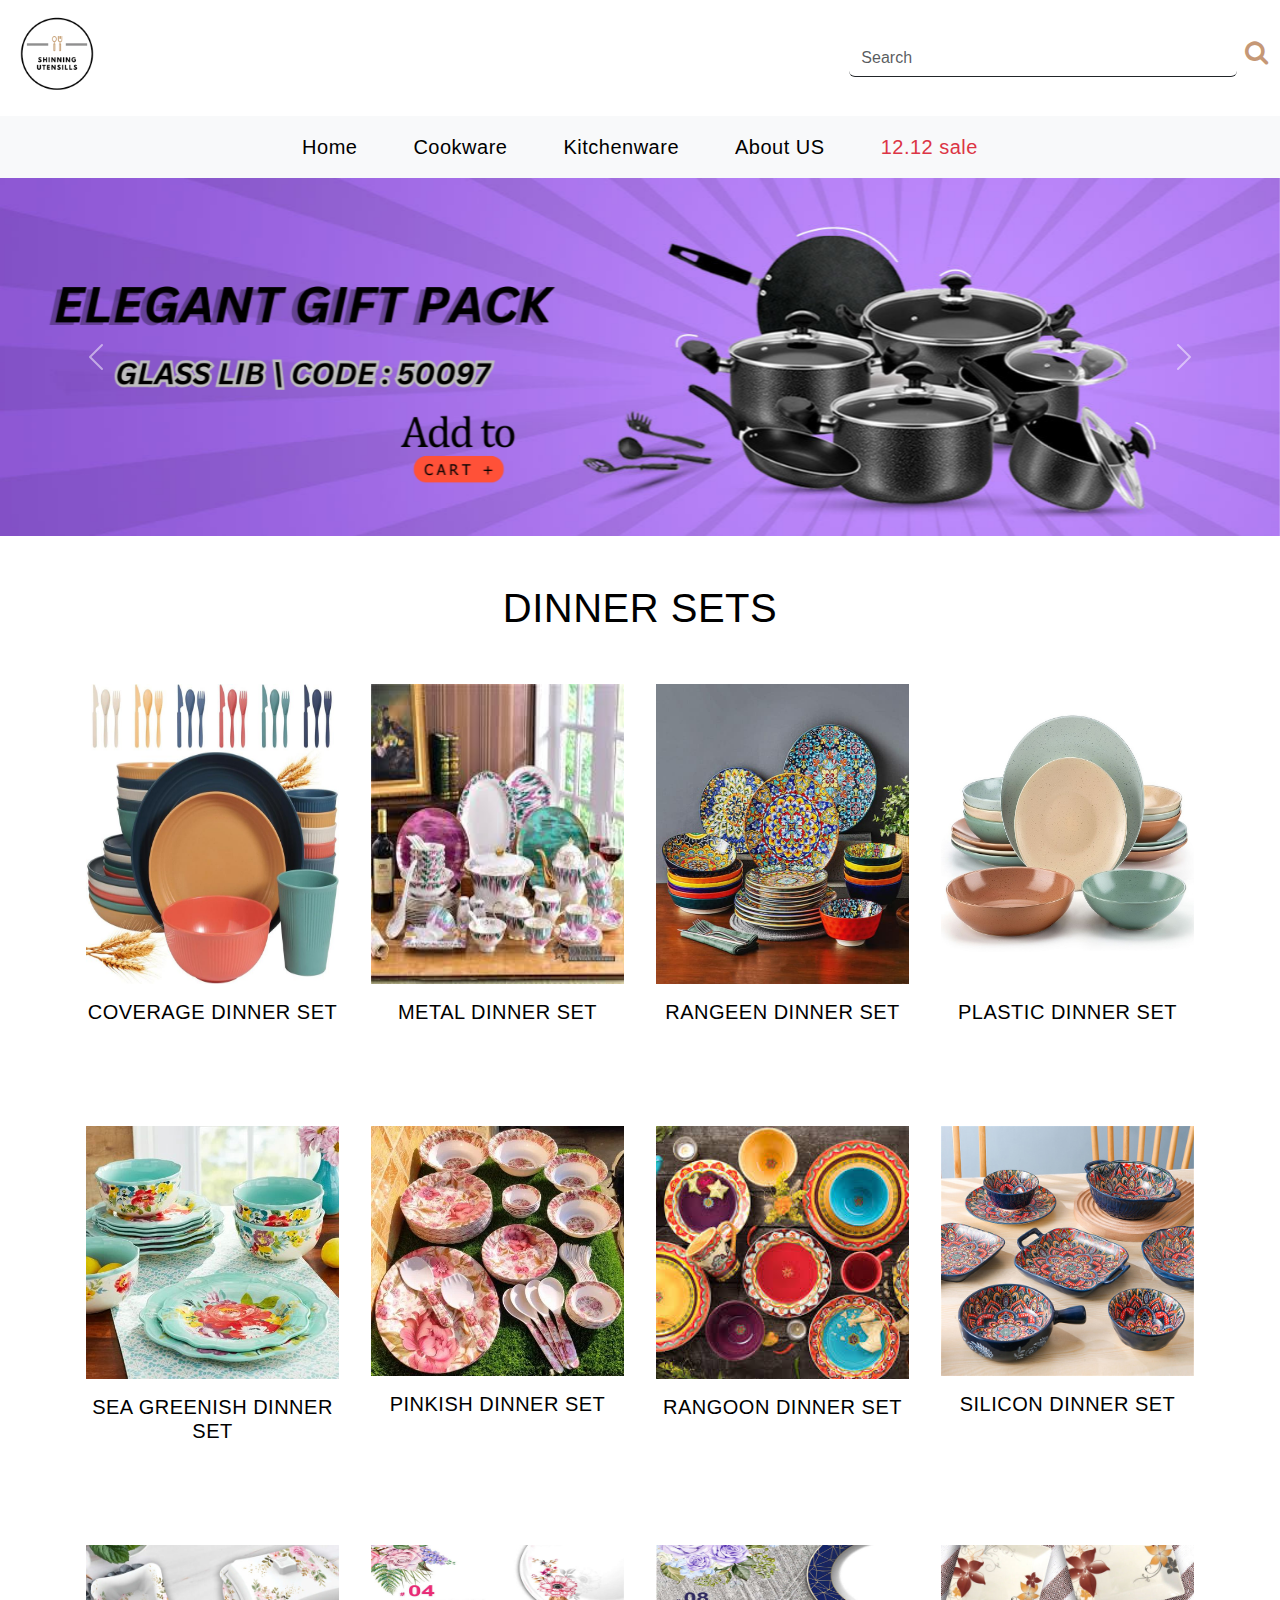
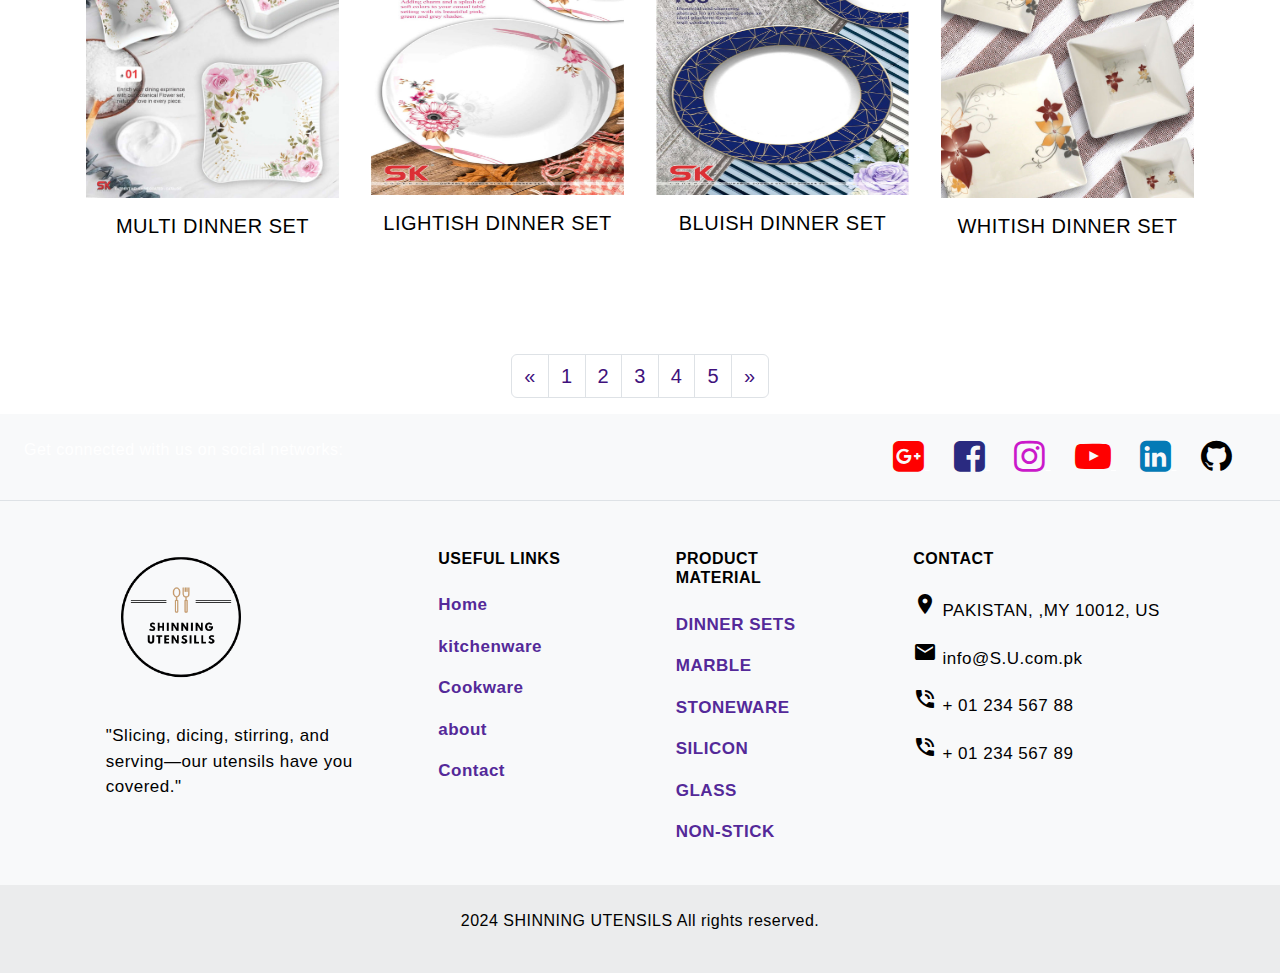
<file: dinner sets .html>
<!DOCTYPE html>
<html lang="en">

<head>
  <meta charset="UTF-8">
  <meta name="viewport" content="width=device-width, initial-scale=1.0">
  <title>Galleria | Abstract Paintings</title>
  <link href="https://cdn.jsdelivr.net/npm/bootstrap@5.3.3/dist/css/bootstrap.min.css" rel="stylesheet"
    integrity="sha384-QWTKZyjpPEjISv5WaRU9OFeRpok6YctnYmDr5pNlyT2bRjXh0JMhjY6hW+ALEwIH" crossorigin="anonymous">
  <script src="https://cdn.jsdelivr.net/npm/bootstrap@5.3.3/dist/js/bootstrap.bundle.min.js"
    integrity="sha384-YvpcrYf0tY3lHB60NNkmXc5s9fDVZLESaAA55NDzOxhy9GkcIdslK1eN7N6jIeHz"
    crossorigin="anonymous"></script>
  <link rel="stylesheet" href="css/product.css">
  <link rel="stylesheet" href="https://cdnjs.cloudflare.com/ajax/libs/font-awesome/4.7.0/css/font-awesome.min.css">
  <link rel="stylesheet" href="https://fonts.googleapis.com/icon?family=Material+Icons">
  <style>
    .dropdown-item:hover {
      background-color: #3f117cc0 !important;
      color: white !important;
    }

    .btn-outline-warning {
      border: 2px solid white !important;
      color: white !important;
    }

    .btn-outline-warning:hover {
      background-color: transparent !important;

    }

    .gallery-img {
      width: 100%;
      height: auto;
    }

   
    .tabz {
      color: #3f117c;
    }

    .tabz:hover {
      color: mediumorchid;
    }

    .card-img-overlay .container-fluid1 .img-fluid {
      margin-top: -300px !important;
      color: #000000 !important;
      width: 100% !important;
    }

    .page-link {
      color: #3f117c !important;
      font-size: 20px !important;

    }

    .bg_pink,
    .bg_pink1 {
      background-color: #3f117c !important;
    }

    .bg_pink:hover {
      background-color: #ffffff !important;
    }

    .col_dark {
      color: #000000 !important;
      font-size: 20px !important;

      text-decoration: none !important;
    }

    .footer-tab p {
      color: #000;
      font-size: 17px;
      text-decoration: none;
    }
   
    .footer-tab p a {
      color: #542999;
    }

    .footer-tab p a:hover {
      color: #542999d0;
    }
  </style>

</head>

<body>
  
  <nav class="navbar ">
    <div class="container-fluid">
      <a class="navbar-brand" href="#"><img src="images/logo.png"
          height="90vh" alt></a>

      <form class="d-flex col-4" role="search">
        <input class="form-control me-2 border border-0 border-bottom border-dark " type="search" placeholder="Search"
          aria-label="Search">
          <i class="fa fa-search" style="font-size:25px; color: #C59876;"></i>
      </form>
    </div>
  </nav>

  <nav class="navbar navbar-expand-lg bg-body-tertiary">
    <div class="container-fluid">
      <button class="navbar-toggler" type="button" data-bs-toggle="collapse"
        data-bs-target="#navbarTogglerDemo01"
        aria-controls="navbarTogglerDemo01" aria-expanded="false"
        aria-label="Toggle navigation">
        <span class="navbar-toggler-icon"></span>
      </button>
      <div class="collapse navbar-collapse justify-content-center"
        id="navbarTogglerDemo01">
        <ul class="navbar-nav ">
          <li class="nav-item">
            <a class="nav-link active fs-5" aria-current="page"
            href="index.html">Home</a>
          </li>

          <li class="nav-item">
            <a class="nav-link active ps-5 fs-5" aria-current="page"
              href="#">Cookware</a>
          </li> <li class="nav-item">
            <a class="nav-link active ps-5 fs-5" aria-current="page"
              href="#">Kitchenware</a>
          </li> <li class="nav-item">
            <a class="nav-link active ps-5 fs-5" aria-current="page"
              href="About.html">About US</a>
          </li>
          <li class="nav-item">
            <a class="nav-link active ps-5 text-danger fs-5"
              aria-current="page" href="#">12.12 sale</a>
          </li>

        </ul>
      </div>
    </div>
  </nav>

  <div id="carouselExampleControls" class="carousel slide"
  data-bs-ride="carousel">
  <div class="carousel-inner">
    <div class="carousel-item active">
      <img src="images/BANNER1.png" class="d-block w-100" alt="...">
    </div>
    <div class="carousel-item">
      <img src="images/BANNER2 (2).png" class="d-block w-100" alt="...">
    </div>
    <div class="carousel-item">
      <img src="images/BANNER3 (2).png" class="d-block w-100" alt="...">
    </div>
  </div>
  <button class="carousel-control-prev" type="button"
    data-bs-target="#carouselExampleControls" data-bs-slide="prev">
    <span class="carousel-control-prev-icon" aria-hidden="true"></span>
    <span class="visually-hidden">Previous</span>
  </button>
  <button class="carousel-control-next" type="button"
    data-bs-target="#carouselExampleControls" data-bs-slide="next">
    <span class="carousel-control-next-icon" aria-hidden="true"></span>
    <span class="visually-hidden">Next</span>
  </button>
</div>



    <section id="product" class="p_4 mt-5">
        <div class="container-xl">
          <h1 class="text-center text-black">DINNER SETS</h1>
          <div class="row product_2 mt-5">
            <div class="col-md-3">
              <div class="prod_main p-1 bg-white clearfix">
                <div class="product_2im clearfix position-relative">
                  <div class="product_2imi clearfix">
                    <div class="grid clearfix">
                      <figure class="effect-jazz mb-0">
                        <a href="cart.html"><img src="images/DS1.jpeg" height="300VH" class="w-100" alt="abc"></a>
                      </figure>
                    </div>
                  </div>
                  <div class="product_2imi1 position-absolute clearfix w-100 top-0 text-center">
                    <ul class="mb-0">
                      <li class="d-inline-block"><a class="bg_pink text-white d-block" href="cart.html"><i
                            class="fa fa-shopping-cart"></i></a></li>
                      <li class="d-inline-block"><a class="bg_pink text-white d-block" href="cart.html"><i
                            class="fa fa-heart-o"></i></a></li>
                    </ul>
                  </div>
                </div>
                <div class="product_2im1 position-relative clearfix">
                  <div class="clearfix product_2im1i text-center pt-3 pb-4">
                    <h5 class="font_14 text-uppercase"><a class="col_dark" href="cart.html">Coverage Dinner Set</a></h5>
                    <span class="font_12 col_yell">
                      <i class="fa fa-star"></i>
                      <i class="fa fa-star"></i>
                      <i class="fa fa-star"></i>
                      <i class="fa fa-star"></i>
                      <i class="fa fa-star-o"></i>
                    </span>
                    <h6 class="col_dark mt-2 mb-0"></h6>
                  </div>
                  <div class="clearfix product_2im1i1 text-center position-absolute w-100">
                    <h6 class="d-inline-block bg_pink1 p-2 ps-3 pe-3 text-white"><span
                        class="text-decoration-line-through me-2 col_gray">$27.00</span> $24.00</h6>
                  </div>
                </div>
              </div>
            </div>
            <div class="col-md-3">
              <div class="prod_main p-1 bg-white clearfix">
                <div class="product_2im clearfix position-relative">
                  <div class="product_2imi clearfix">
                    <div class="grid clearfix">
                      <figure class="effect-jazz mb-0">
                        <a href="cart.html"><img src="images/DS2.jpg" height="300VH" class="w-100" alt="abc"></a>
                      </figure>
                    </div>
                  </div>
                  <div class="product_2imi1 position-absolute clearfix w-100 top-0 text-center">
                    <ul class="mb-0">
                      <li class="d-inline-block"><a class="bg_pink text-white d-block" href="cart.html"><i
                            class="fa fa-shopping-cart"></i></a></li>
                      <li class="d-inline-block"><a class="bg_pink text-white d-block" href="cart.html"><i
                            class="fa fa-heart-o"></i></a></li>
                    </ul>
                  </div>
                </div>
                <div class="product_2im1 position-relative clearfix">
                  <div class="clearfix product_2im1i text-center pt-3 pb-4">
                    <h5 class="font_14 text-uppercase"><a class="col_dark" href="cart.html">Metal Dinner Set</a></h5>
                    <span class="font_12 col_yell">
                      <i class="fa fa-star"></i>
                      <i class="fa fa-star"></i>
                      <i class="fa fa-star"></i>
                      <i class="fa fa-star-half-o"></i>
                      <i class="fa fa-star-o"></i>
                    </span>
                    <h6 class="col_dark mt-2 mb-0"></h6>
                  </div>
                  <div class="clearfix product_2im1i1 text-center position-absolute w-100">
                    <h6 class="d-inline-block bg_pink1 p-2 ps-3 pe-3 text-white"><span
                        class="text-decoration-line-through me-2 col_gray">$38.00</span> $35.00</h6>
                  </div>
                </div>
              </div>
            </div>
            <div class="col-md-3">
              <div class="prod_main p-1 bg-white clearfix">
                <div class="product_2im clearfix position-relative">
                  <div class="product_2imi clearfix">
                    <div class="grid clearfix">
                      <figure class="effect-jazz mb-0">
                        <a href="cart.html"><img src="images/DS3.jpg" height="300VH" class="w-100" alt="abc"></a>
                      </figure>
                    </div>
                  </div>
                  <div class="product_2imi1 position-absolute clearfix w-100 top-0 text-center">
                    <ul class="mb-0">
                      <li class="d-inline-block"><a class="bg_pink text-white d-block" href="cart.html"><i
                            class="fa fa-shopping-cart"></i></a></li>
                      <li class="d-inline-block"><a class="bg_pink text-white d-block" href="cart.html"><i
                            class="fa fa-heart-o"></i></a></li>
                    </ul>
                  </div>
                </div>
                <div class="product_2im1 position-relative clearfix">
                  <div class="clearfix product_2im1i text-center pt-3 pb-4">
                    <h5 class="font_14 text-uppercase"><a class="col_dark" href="cart.html">Rangeen Dinner Set</a></h5>
                    <span class="font_12 col_yell">
                      <i class="fa fa-star"></i>
                      <i class="fa fa-star"></i>
                      <i class="fa fa-star"></i>
                      <i class="fa fa-star"></i>
                      <i class="fa fa-star"></i>
                    </span>
                    <h6 class="col_dark mt-2 mb-0"></h6>
                  </div>
                  <div class="clearfix product_2im1i1 text-center position-absolute w-100">
                    <h6 class="d-inline-block bg_pink1 p-2 ps-3 pe-3 text-white"><span
                        class="text-decoration-line-through me-2 col_gray">$28.00</span> $25.00</h6>
                  </div>
                </div>
              </div>
            </div>
            <div class="col-md-3">
              <div class="prod_main p-1 bg-white clearfix">
                <div class="product_2im clearfix position-relative">
                  <div class="product_2imi clearfix">
                    <div class="grid clearfix">
                      <figure class="effect-jazz mb-0">
                        <a href="cart.html"><img src="images/DS4.jpg" height="300VH" class="w-100" alt="abc"></a>
                      </figure>
                    </div>
                  </div>
                  <div class="product_2imi1 position-absolute clearfix w-100 top-0 text-center">
                    <ul class="mb-0">
                      <li class="d-inline-block"><a class="bg_pink text-white d-block" href="cart.html"><i
                            class="fa fa-shopping-cart"></i></a></li>
                      <li class="d-inline-block"><a class="bg_pink text-white d-block" href="cart.html"><i
                            class="fa fa-heart-o"></i></a></li>
                    </ul>
                  </div>
                </div>
                <div class="product_2im1 position-relative clearfix">
                  <div class="clearfix product_2im1i text-center pt-3 pb-4">
                    <h5 class="font_14 text-uppercase"><a class="col_dark" href="cart.html">Plastic Dinner Set</a></h5>
                    <span class="font_12 col_yell">
                      <i class="fa fa-star"></i>
                      <i class="fa fa-star"></i>
                      <i class="fa fa-star"></i>
                      <i class="fa fa-star"></i>
                      <i class="fa fa-star-half-o"></i>
                    </span>
                    <h6 class="col_dark mt-2 mb-0"></h6>
                  </div>
                  <div class="clearfix product_2im1i1 text-center position-absolute w-100">
                    <h6 class="d-inline-block bg_pink1 p-2 ps-3 pe-3 text-white"><span
                        class="text-decoration-line-through me-2 col_gray">$20.00</span> $18.00</h6>
                  </div>
                </div>
              </div>
            </div>
          </div>
          <div class="row product_2">
            <div class="col-md-3">
              <div class="prod_main p-1 bg-white clearfix">
                <div class="product_2im clearfix position-relative">
                  <div class="product_2imi clearfix">
                    <div class="grid clearfix">
                      <figure class="effect-jazz mb-0">
                        <a href="cart.html"><img src="images/DS5.jpg" class="w-100" alt="abc"></a>
                      </figure>
                    </div>
                  </div>
                  <div class="product_2imi1 position-absolute clearfix w-100 top-0 text-center">
                    <ul class="mb-0">
                      <li class="d-inline-block"><a class="bg_pink text-white d-block" href="cart.html"><i
                            class="fa fa-shopping-cart"></i></a></li>
                      <li class="d-inline-block"><a class="bg_pink text-white d-block" href="cart.html"><i
                            class="fa fa-heart-o"></i></a></li>
                    </ul>
                  </div>
                </div>
                <div class="product_2im1 position-relative clearfix">
                  <div class="clearfix product_2im1i text-center pt-3 pb-4">
                    <h5 class="font_14 text-uppercase"><a class="col_dark" href="cart.html">Sea Greenish Dinner Set</a></h5>
                    <span class="font_12 col_yell">
                      <i class="fa fa-star"></i>
                      <i class="fa fa-star"></i>
                      <i class="fa fa-star"></i>
                      <i class="fa fa-star"></i>
                      <i class="fa fa-star-o"></i>
                    </span>
                    <h6 class="col_dark mt-2 mb-0"></h6>
                  </div>
                  <div class="clearfix product_2im1i1 text-center position-absolute w-100">
                    <h6 class="d-inline-block bg_pink1 p-2 ps-3 pe-3 text-white"><span
                        class="text-decoration-line-through me-2 col_gray">$38.00</span> $35.00</h6>
                  </div>
                </div>
              </div>
            </div>
            <div class="col-md-3">
              <div class="prod_main p-1 bg-white clearfix">
                <div class="product_2im clearfix position-relative">
                  <div class="product_2imi clearfix">
                    <div class="grid clearfix">
                      <figure class="effect-jazz mb-0">
                        <a href="cart.html"><img src="images/DS6.jpg" height="250VH" class="w-100" alt="abc"></a>
                      </figure>
                    </div>
                  </div>
                  <div class="product_2imi1 position-absolute clearfix w-100 top-0 text-center">
                    <ul class="mb-0">
                      <li class="d-inline-block"><a class="bg_pink text-white d-block" href="cart.html"><i
                            class="fa fa-shopping-cart"></i></a></li>
                      <li class="d-inline-block"><a class="bg_pink text-white d-block" href="cart.html"><i
                            class="fa fa-heart-o"></i></a></li>
                    </ul>
                  </div>
                </div>
                <div class="product_2im1 position-relative clearfix">
                  <div class="clearfix product_2im1i text-center pt-3 pb-4">
                    <h5 class="font_14 text-uppercase"><a class="col_dark" href="cart.html">Pinkish Dinner Set</a></h5>
                    <span class="font_12 col_yell">
                      <i class="fa fa-star"></i>
                      <i class="fa fa-star"></i>
                      <i class="fa fa-star"></i>
                      <i class="fa fa-star-half-o"></i>
                      <i class="fa fa-star-o"></i>
                    </span>
                    <h6 class="col_dark mt-2 mb-0"></h6>
                  </div>
                  <div class="clearfix product_2im1i1 text-center position-absolute w-100">
                    <h6 class="d-inline-block bg_pink1 p-2 ps-3 pe-3 text-white"><span
                        class="text-decoration-line-through me-2 col_gray">$33.00</span> $29.00</h6>
                  </div>
                </div>
              </div>
            </div>
            <div class="col-md-3">
              <div class="prod_main p-1 bg-white clearfix">
                <div class="product_2im clearfix position-relative">
                  <div class="product_2imi clearfix">
                    <div class="grid clearfix">
                      <figure class="effect-jazz mb-0">
                        <a href="cart.html"><img src="images/DS7.jpg" class="w-100" alt="abc"></a>
                      </figure>
                    </div>
                  </div>
                  <div class="product_2imi1 position-absolute clearfix w-100 top-0 text-center">
                    <ul class="mb-0">
                      <li class="d-inline-block"><a class="bg_pink text-white d-block" href="cart.html"><i
                            class="fa fa-shopping-cart"></i></a></li>
                      <li class="d-inline-block"><a class="bg_pink text-white d-block" href="cart.html"><i
                            class="fa fa-heart-o"></i></a></li>
                    </ul>
                  </div>
                </div>
                <div class="product_2im1 position-relative clearfix">
                  <div class="clearfix product_2im1i text-center pt-3 pb-4">
                    <h5 class="font_14 text-uppercase"><a class="col_dark" href="cart.html">Rangoon Dinner Set</a></h5>
                    <span class="font_12 col_yell">
                      <i class="fa fa-star"></i>
                      <i class="fa fa-star"></i>
                      <i class="fa fa-star"></i>
                      <i class="fa fa-star"></i>
                      <i class="fa fa-star"></i>
                    </span>
                    <h6 class="col_dark mt-2 mb-0"></h6>
                  </div>
                  <div class="clearfix product_2im1i1 text-center position-absolute w-100">
                    <h6 class="d-inline-block bg_pink1 p-2 ps-3 pe-3 text-white"><span
                        class="text-decoration-line-through me-2 col_gray">$43.00</span> $42.00</h6>
                  </div>
                </div>
              </div>
            </div>
            <div class="col-md-3">
              <div class="prod_main p-1 bg-white clearfix">
                <div class="product_2im clearfix position-relative">
                  <div class="product_2imi clearfix">
                    <div class="grid clearfix">
                      <figure class="effect-jazz mb-0">
                        <a href="cart.html"><img src="images/DS8.jpg" height="250VH" class="w-100" alt="abc"></a>
                      </figure>
                    </div>
                  </div>
                  <div class="product_2imi1 position-absolute clearfix w-100 top-0 text-center">
                    <ul class="mb-0">
                      <li class="d-inline-block"><a class="bg_pink text-white d-block" href="cart.html"><i
                            class="fa fa-shopping-cart"></i></a></li>
                      <li class="d-inline-block"><a class="bg_pink text-white d-block" href="cart.html"><i
                            class="fa fa-heart-o"></i></a></li>
                    </ul>
                  </div>
                </div>
                <div class="product_2im1 position-relative clearfix">
                  <div class="clearfix product_2im1i text-center pt-3 pb-4">
                    <h5 class="font_14 text-uppercase"><a class="col_dark" href="cart.html">Silicon Dinner Set</a></h5>
                    <span class="font_12 col_yell">
                      <i class="fa fa-star"></i>
                      <i class="fa fa-star"></i>
                      <i class="fa fa-star"></i>
                      <i class="fa fa-star"></i>
                      <i class="fa fa-star-half-o"></i>
                    </span>
                    <h6 class="col_dark mt-2 mb-0"></h6>
                  </div>
                  <div class="clearfix product_2im1i1 text-center position-absolute w-100">
                    <h6 class="d-inline-block bg_pink1 p-2 ps-3 pe-3 text-white"><span
                        class="text-decoration-line-through me-2 col_gray">$39.00</span> $37.00</h6>
                  </div>
                </div>
              </div>
            </div>
          </div>
          <div class="row product_2">
            <div class="col-md-3">
              <div class="prod_main p-1 bg-white clearfix">
                <div class="product_2im clearfix position-relative">
                  <div class="product_2imi clearfix">
                    <div class="grid clearfix">
                      <figure class="effect-jazz mb-0">
                        <a href="cart.html"><img src="images/dinner1.jpg" class="w-100" alt="abc"></a>
                      </figure>
                    </div>
                  </div>
                  <div class="product_2imi1 position-absolute clearfix w-100 top-0 text-center">
                    <ul class="mb-0">
                      <li class="d-inline-block"><a class="bg_pink text-white d-block" href="cart.html"><i
                            class="fa fa-shopping-cart"></i></a></li>
                      <li class="d-inline-block"><a class="bg_pink text-white d-block" href="cart.html"><i
                            class="fa fa-heart-o"></i></a></li>
                    </ul>
                  </div>
                </div>
                <div class="product_2im1 position-relative clearfix">
                  <div class="clearfix product_2im1i text-center pt-3 pb-4">
                    <h5 class="font_14 text-uppercase"><a class="col_dark" href="cart.html">Multi Dinner Set</a></h5>
                    <span class="font_12 col_yell">
                      <i class="fa fa-star"></i>
                      <i class="fa fa-star"></i>
                      <i class="fa fa-star"></i>
                      <i class="fa fa-star"></i>
                      <i class="fa fa-star-o"></i>
                    </span>
                    <h6 class="col_dark mt-2 mb-0"></h6>
                  </div>
                  <div class="clearfix product_2im1i1 text-center position-absolute w-100">
                    <h6 class="d-inline-block bg_pink1 p-2 ps-3 pe-3 text-white"><span
                        class="text-decoration-line-through me-2 col_gray">$19.00</span> $17.00</h6>
                  </div>
                </div>
              </div>
            </div>
            <div class="col-md-3">
              <div class="prod_main p-1 bg-white clearfix">
                <div class="product_2im clearfix position-relative">
                  <div class="product_2imi clearfix">
                    <div class="grid clearfix">
                      <figure class="effect-jazz mb-0">
                        <a href="cart.html"><img src="images/dinner2.jpg" height="250VH" class="w-100" alt="abc"></a>
                      </figure>
                    </div>
                  </div>
                  <div class="product_2imi1 position-absolute clearfix w-100 top-0 text-center">
                    <ul class="mb-0">
                      <li class="d-inline-block"><a class="bg_pink text-white d-block" href="cart.html"><i
                            class="fa fa-shopping-cart"></i></a></li>
                      <li class="d-inline-block"><a class="bg_pink text-white d-block" href="cart.html"><i
                            class="fa fa-heart-o"></i></a></li>
                    </ul>
                  </div>
                </div>
                <div class="product_2im1 position-relative clearfix">
                  <div class="clearfix product_2im1i text-center pt-3 pb-4">
                    <h5 class="font_14 text-uppercase"><a class="col_dark" href="cart.html">Lightish Dinner Set</a></h5>
                    <span class="font_12 col_yell">
                      <i class="fa fa-star"></i>
                      <i class="fa fa-star"></i>
                      <i class="fa fa-star"></i>
                      <i class="fa fa-star-half-o"></i>
                      <i class="fa fa-star-o"></i>
                    </span>
                    <h6 class="col_dark mt-2 mb-0"></h6>
                  </div>
                  <div class="clearfix product_2im1i1 text-center position-absolute w-100">
                    <h6 class="d-inline-block bg_pink1 p-2 ps-3 pe-3 text-white"><span
                        class="text-decoration-line-through me-2 col_gray">$17.00</span> $14.00</h6>
                  </div>
                </div>
              </div>
            </div>
            <div class="col-md-3">
              <div class="prod_main p-1 bg-white clearfix">
                <div class="product_2im clearfix position-relative">
                  <div class="product_2imi clearfix">
                    <div class="grid clearfix">
                      <figure class="effect-jazz mb-0">
                        <a href="cart.html"><img src="images/dinner3.jpg" height="250VH" class="w-100" alt="abc"></a>
                      </figure>
                    </div>
                  </div>
                  <div class="product_2imi1 position-absolute clearfix w-100 top-0 text-center">
                    <ul class="mb-0">
                      <li class="d-inline-block"><a class="bg_pink text-white d-block" href="cart.html"><i
                            class="fa fa-shopping-cart"></i></a></li>
                      <li class="d-inline-block"><a class="bg_pink text-white d-block" href="cart.html"><i
                            class="fa fa-heart-o"></i></a></li>
                    </ul>
                  </div>
                </div>
                <div class="product_2im1 position-relative clearfix">
                  <div class="clearfix product_2im1i text-center pt-3 pb-4">
                    <h5 class="font_14 text-uppercase"><a class="col_dark" href="cart.html">Bluish Dinner Set</a></h5>
                    <span class="font_12 col_yell">
                      <i class="fa fa-star"></i>
                      <i class="fa fa-star"></i>
                      <i class="fa fa-star"></i>
                      <i class="fa fa-star"></i>
                      <i class="fa fa-star"></i>
                    </span>
                    <h6 class="col_dark mt-2 mb-0"></h6>
                  </div>
                  <div class="clearfix product_2im1i1 text-center position-absolute w-100">
                    <h6 class="d-inline-block bg_pink1 p-2 ps-3 pe-3 text-white"><span
                        class="text-decoration-line-through me-2 col_gray">$15.00</span> $13.00</h6>
                  </div>
                </div>
              </div>
            </div>
            <div class="col-md-3">
              <div class="prod_main p-1 bg-white clearfix">
                <div class="product_2im clearfix position-relative">
                  <div class="product_2imi clearfix">
                    <div class="grid clearfix">
                      <figure class="effect-jazz mb-0">
                        <a href="cart.html"><img src="images/dinner4.jpg" class="w-100" alt="abc"></a>
                      </figure>
                    </div>
                  </div>
                  <div class="product_2imi1 position-absolute clearfix w-100 top-0 text-center">
                    <ul class="mb-0">
                      <li class="d-inline-block"><a class="bg_pink text-white d-block" href="cart.html"><i
                            class="fa fa-shopping-cart"></i></a></li>
                      <li class="d-inline-block"><a class="bg_pink text-white d-block" href="cart.html"><i
                            class="fa fa-heart-o"></i></a></li>
                    </ul>
                  </div>
                </div>
                <div class="product_2im1 position-relative clearfix">
                  <div class="clearfix product_2im1i text-center pt-3 pb-4">
                    <h5 class="font_14 text-uppercase"><a class="col_dark" href="cart.html">Whitish Dinner Set</a></h5>
                    <span class="font_12 col_yell">
                      <i class="fa fa-star"></i>
                      <i class="fa fa-star"></i>
                      <i class="fa fa-star"></i>
                      <i class="fa fa-star"></i>
                      <i class="fa fa-star-half-o"></i>
                    </span>
                    <h6 class="col_dark mt-2 mb-0"></h6>
                  </div>
                  <div class="clearfix product_2im1i1 text-center position-absolute w-100">
                    <h6 class="d-inline-block bg_pink1 p-2 ps-3 pe-3 text-white"><span
                        class="text-decoration-line-through me-2 col_gray">$20.00</span> $16.00</h6>
                  </div>
                </div>
              </div>
            </div>
          </div>
          <div class="container d-flex justify-content-center mt-5">
            <nav aria-label="Page navigation example ">
              <ul class="pagination">
                <li class="page-item">
                  <a class="page-link" href="#" aria-label="Previous">
                    <span aria-hidden="true">&laquo;</span>
                  </a>
                </li>
                <li class="page-item"><a class="page-link" href="#">1</a></li>
                <li class="page-item"><a class="page-link" href="#">2</a></li>
                <li class="page-item"><a class="page-link" href="#">3</a></li>
                <li class="page-item"><a class="page-link" href="#">4</a></li>
                <li class="page-item"><a class="page-link" href="#">5</a></li>
                <li class="page-item">
                  <a class="page-link" href="#" aria-label="Next">
                    <span aria-hidden="true">&raquo;</span>
                  </a>
                </li>
              </ul>
            </nav>
          </div>
        </div>
      </section>
      
      
      
      <button id="back-to-top" title="Go to top" <i class="material-icons">palette</i></button>
      <script>
        let mybutton = document.getElementById("back-to-top");
        window.onscroll = function () { scrollFunction() };
        function scrollFunction() {
          if (document.body.scrollTop > 20 || document.documentElement.scrollTop > 20) {
            mybutton.style.display = "block";
          } else {
            mybutton.style.display = "none";
          }
        }
        mybutton.onclick = function () {
          document.body.scrollTop = 0;
          document.documentElement.scrollTop = 0;
        }
      
      </script>
      
        
        
          
<footer class="text-center text-lg-start bg-body-tertiary ">
  <section class="d-flex justify-content-center justify-content-lg-between p-4 border-bottom">
    <div class="me-5 d-none d-lg-block ">
      <span>Get connected with us on social networks:</span>
    </div>
    <div>
      <a href="#" class="me-4 text-reset">
        <i class="fa fa-google-plus-square" style="font-size:36px; color: red ;"></i>
      </a>
      <a href="#" class="me-4 text-reset">
        <i class="fa fa-facebook-square" style="font-size:36px; color: rgb(42, 42, 128);"></i>
      </a>
      <a href="#" class="me-4 text-reset">
        <i class="fa fa-instagram" style="font-size:36px; color: rgb(202, 25, 202);"></i>
      </a>
      <a href="#" class="me-4 text-reset">
        <i class="fa fa-youtube-play" style="font-size:36px;color: red ;"></i>
      </a>
      <a href="#" class="me-4 text-reset">
        <i class="fa fa-linkedin-square" style="font-size:36px; color:#037AB6;"></i>
      </a>
      <a href="#" class="me-4 text-reset">
        <i class="fa fa-github" style="font-size:36px;color: black;"></i>
      </a>
    </div>
  </section>
  <section class="footer-tab">
    <div class="container text-center text-md-start mt-5">

      <div class="row mt-3">

        <div class="col-md-3 col-lg-4 col-xl-3 mx-auto mb-4">

          <h6 class="text-uppercase fw-bold mb-4">
            <a href="index.html"><img src="images/logo.png" alt="" width="150px" height="150px"></a>
          </h6>
          <p>
            "Slicing, dicing, stirring, and serving—our utensils have you covered."
          </p>
        </div>
        <div class="col-md-2 col-lg-2 col-xl-2 mx-auto mb-4">
          <h6 class="text-uppercase fw-bold mb-4 text-black">
            Useful links
          </h6>
          <p>
            <a href="index.html" class="text-tab" style="text-decoration: none;"><b>Home</b></a>
          </p>
          <p>
            <a href="kitchenware.html" class="text-tab" style="text-decoration: none;"><b>kitchenware</b></a>
          </p>
          <p>
            <a href="cookware.html" class="text-tab" style="text-decoration: none;"><b>Cookware</b></a>
          </p>
          <p>
            <a href="about.html" class="text-tab" style="text-decoration: none;"><b>about</b></a>
          </p>
         
          <p>
            <a href="contact.html" class="text-tab" style="text-decoration: none;"><b>Contact</b></a>
          </p>
        </div>
        <div class="col-md-3 col-lg-2 col-xl-2 mx-auto mb-4">

          <h6 class="text-uppercase fw-bold mb-4 text-black">
            PRODUCT MATERIAL
          </h6>
          <p>
            <a href="abstract.html" class="text-tab" style="text-decoration: none;"><b>DINNER SETS</b></a>
          </p>
          <p>
            <a href="landscape.html" class="text-tab" style="text-decoration: none;"><b>MARBLE</b></a>
          </p>
          <p>
            <a href="nature.html" class="text-tab" style="text-decoration: none;"><b>STONEWARE</b></a>
          </p>
          <p>
            <a href="flower.html" class="text-tab" style="text-decoration: none;"><b>SILICON</b></a>
          </p>
          <p>
            <a href="figurative.html" class="text-tab" style="text-decoration: none;"><b>GLASS</b></a>
          </p>
          <p>
            <a href="religious.html" class="text-tab" style="text-decoration: none;"><b>NON-STICK</b></a>
          </p>
        </div>
        <div class="col-md-4 col-lg-3 col-xl-3 mx-auto mb-md-0 mb-4">
          <h6 class="text-uppercase fw-bold mb-4 text-black">Contact</h6>
          <p><i class="material-icons">place</i>
            PAKISTAN, ,MY 10012, US</p>
          <p>
            <i class="material-icons">email</i>
            </i>
            info@S.U.com.pk
          </p>
          <p><i class="material-icons">phone_in_talk</i>
            </i> + 01 234 567 88</p>
          <p><i class="material-icons">phone_in_talk</i>
            </i> + 01 234 567 89</p>
        </div>
      </div>
    </div>
  </section>



  <div class="text-center p-4 text-black" style="background-color: rgba(0, 0, 0, 0.05);">
    <a class="text-reset fw-bold text-black" href="index.html"></a><P>2024 SHINNING UTENSILS All rights reserved.</P>
  </div>
</footer>
<script>
  window.addEventListener('scroll', function () {
    var navbar = document.getElementById("mainNavbar");
    if (window.scrollY > 50) {
      navbar.classList.add("navbar-colored");
    } else {
      navbar.classList.remove("navbar-colored");
    }
  });
</script>


</body>

</html>
</file>
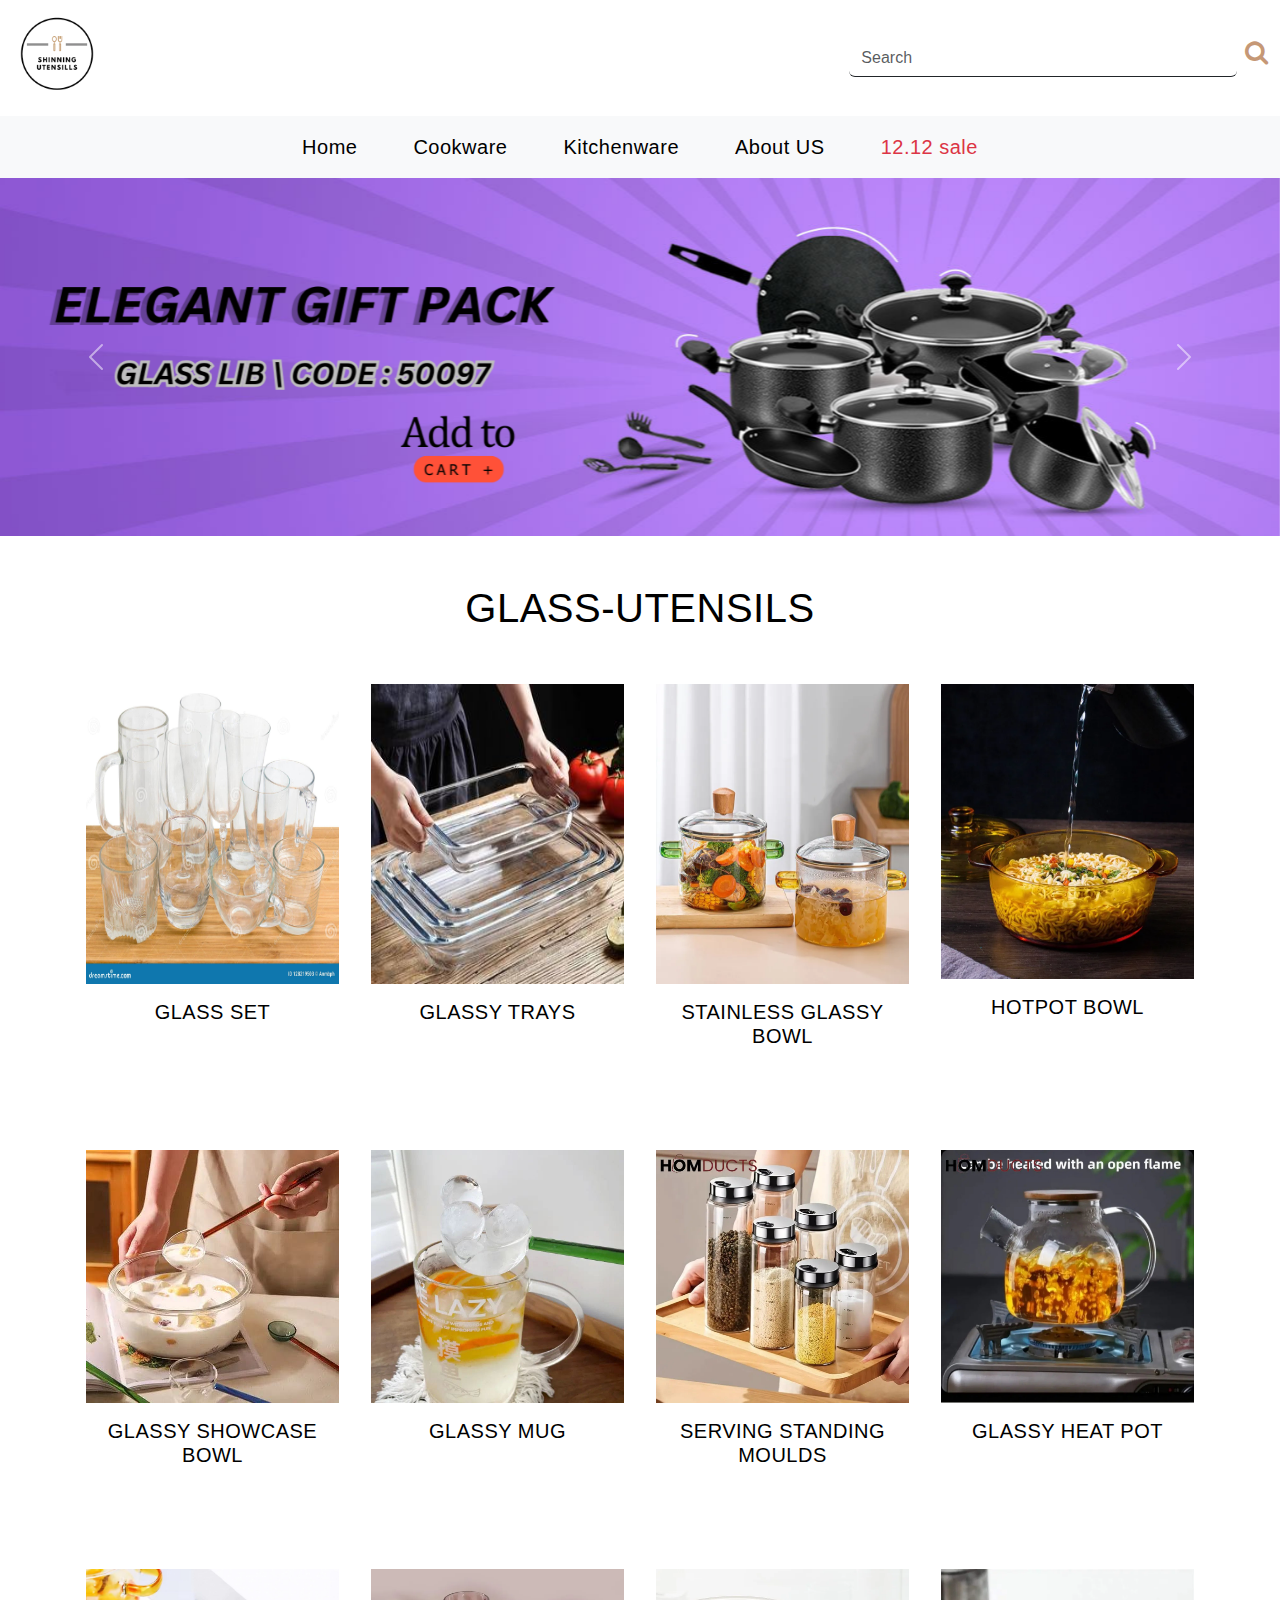
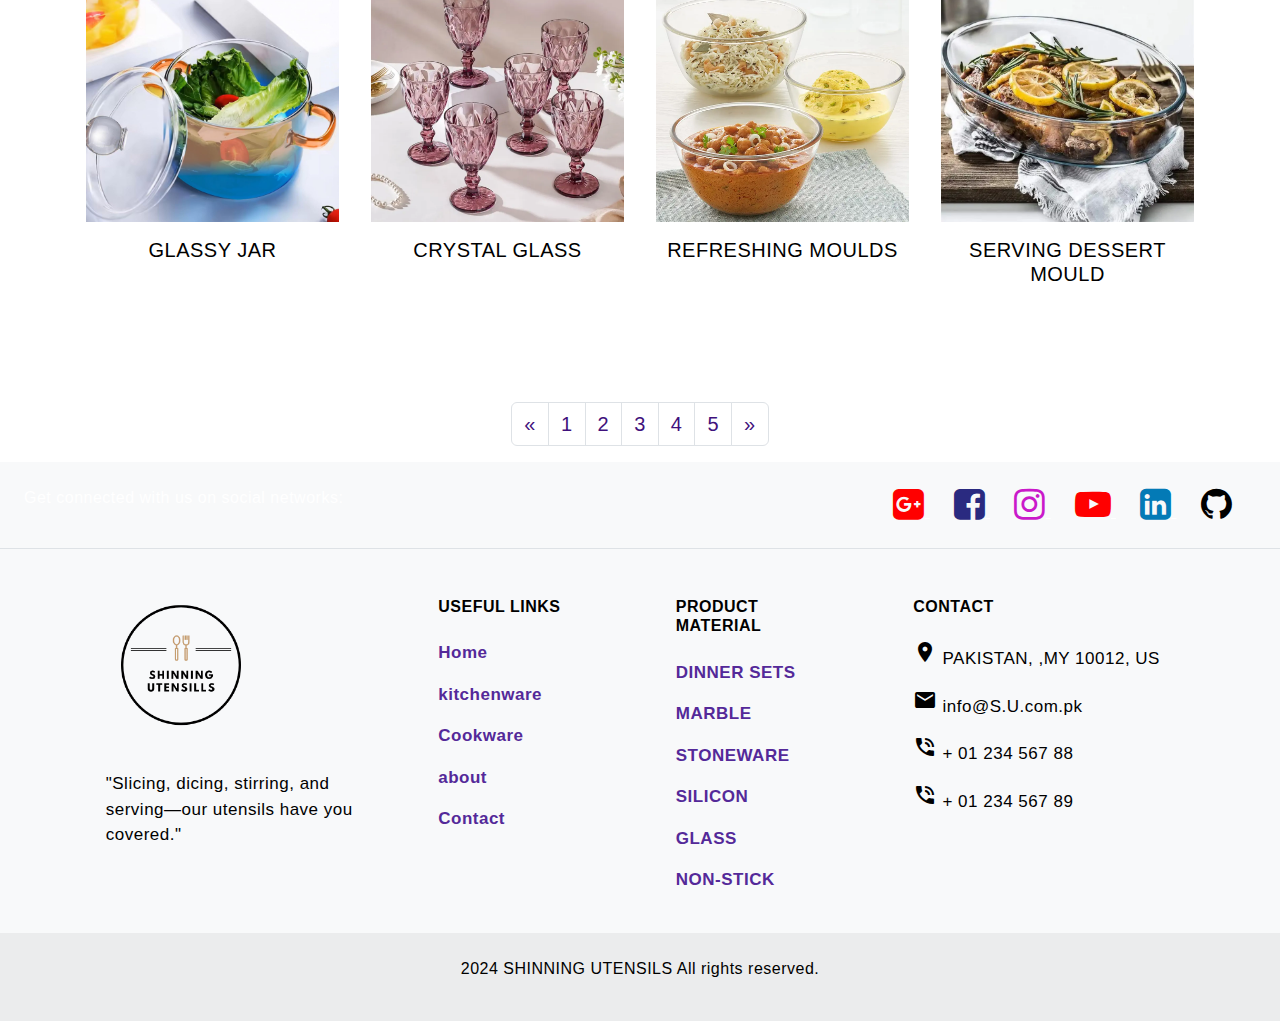
<file: glass.html>
<!DOCTYPE html>
<html lang="en">

<head>
  <meta charset="UTF-8">
  <meta name="viewport" content="width=device-width, initial-scale=1.0">
  <title>Galleria | Abstract Paintings</title>
  <link href="https://cdn.jsdelivr.net/npm/bootstrap@5.3.3/dist/css/bootstrap.min.css" rel="stylesheet"
    integrity="sha384-QWTKZyjpPEjISv5WaRU9OFeRpok6YctnYmDr5pNlyT2bRjXh0JMhjY6hW+ALEwIH" crossorigin="anonymous">
  <script src="https://cdn.jsdelivr.net/npm/bootstrap@5.3.3/dist/js/bootstrap.bundle.min.js"
    integrity="sha384-YvpcrYf0tY3lHB60NNkmXc5s9fDVZLESaAA55NDzOxhy9GkcIdslK1eN7N6jIeHz"
    crossorigin="anonymous"></script>
  <link rel="stylesheet" href="css/product.css">
  <link rel="stylesheet" href="https://cdnjs.cloudflare.com/ajax/libs/font-awesome/4.7.0/css/font-awesome.min.css">
  <link rel="stylesheet" href="https://fonts.googleapis.com/icon?family=Material+Icons">
  <style>
    .dropdown-item:hover {
      background-color: #3f117cc0 !important;
      color: white !important;
    }

    .btn-outline-warning {
      border: 2px solid white !important;
      color: white !important;
    }

    .btn-outline-warning:hover {
      background-color: transparent !important;

    }

    .gallery-img {
      width: 100%;
      height: auto;
    }

   
    .tabz {
      color: #3f117c;
    }

    .tabz:hover {
      color: mediumorchid;
    }

    .card-img-overlay .container-fluid1 .img-fluid {
      margin-top: -300px !important;
      color: #000000 !important;
      width: 100% !important;
    }

    .page-link {
      color: #3f117c !important;
      font-size: 20px !important;

    }

    .bg_pink,
    .bg_pink1 {
      background-color: #3f117c !important;
    }

    .bg_pink:hover {
      background-color: #ffffff !important;
    }

    .col_dark {
      color: #000000 !important;
      font-size: 20px !important;

      text-decoration: none !important;
    }

    .footer-tab p {
      color: #000;
      font-size: 17px;
      text-decoration: none;
    }
   
    .footer-tab p a {
      color: #542999;
    }

    .footer-tab p a:hover {
      color: #542999d0;
    }
  </style>

</head>

<body>
  
  <nav class="navbar ">
    <div class="container-fluid">
      <a class="navbar-brand" href="#"><img src="images/logo.png"
          height="90vh" alt></a>

      <form class="d-flex col-4" role="search">
        <input class="form-control me-2 border border-0 border-bottom border-dark " type="search" placeholder="Search"
          aria-label="Search">
          <i class="fa fa-search" style="font-size:25px; color: #C59876;"></i>
      </form>
    </div>
  </nav>

  <nav class="navbar navbar-expand-lg bg-body-tertiary">
    <div class="container-fluid">
      <button class="navbar-toggler" type="button" data-bs-toggle="collapse"
        data-bs-target="#navbarTogglerDemo01"
        aria-controls="navbarTogglerDemo01" aria-expanded="false"
        aria-label="Toggle navigation">
        <span class="navbar-toggler-icon"></span>
      </button>
      <div class="collapse navbar-collapse justify-content-center"
        id="navbarTogglerDemo01">
        <ul class="navbar-nav ">
          <li class="nav-item">
            <a class="nav-link active fs-5" aria-current="page"
            href="index.html">Home</a>          </li>

          <li class="nav-item">
            <a class="nav-link active ps-5 fs-5" aria-current="page"
              href="#">Cookware</a>
          </li> <li class="nav-item">
            <a class="nav-link active ps-5 fs-5" aria-current="page"
              href="#">Kitchenware</a>
          </li> <li class="nav-item">
            <a class="nav-link active ps-5 fs-5" aria-current="page"
              href="About.html">About US</a>
          </li>
          <li class="nav-item">
            <a class="nav-link active ps-5 text-danger fs-5"
              aria-current="page" href="#">12.12 sale</a>
          </li>

        </ul>
      </div>
    </div>
  </nav>

  <div id="carouselExampleControls" class="carousel slide"
  data-bs-ride="carousel">
  <div class="carousel-inner">
    <div class="carousel-item active">
      <img src="images/BANNER1.png" class="d-block w-100" alt="...">
    </div>
    <div class="carousel-item">
      <img src="images/BANNER2 (2).png" class="d-block w-100" alt="...">
    </div>
    <div class="carousel-item">
      <img src="images/BANNER3 (2).png" class="d-block w-100" alt="...">
    </div>
  </div>
  <button class="carousel-control-prev" type="button"
    data-bs-target="#carouselExampleControls" data-bs-slide="prev">
    <span class="carousel-control-prev-icon" aria-hidden="true"></span>
    <span class="visually-hidden">Previous</span>
  </button>
  <button class="carousel-control-next" type="button"
    data-bs-target="#carouselExampleControls" data-bs-slide="next">
    <span class="carousel-control-next-icon" aria-hidden="true"></span>
    <span class="visually-hidden">Next</span>
  </button>
</div>




  <section id="product" class="p_4 mt-5">
    <div class="container-xl">
      <h1 class="text-center text-black">GLASS-UTENSILS</h1>
      <div class="row product_2 mt-5">
        <div class="col-md-3">
          <div class="prod_main p-1 bg-white clearfix">
            <div class="product_2im clearfix position-relative">
              <div class="product_2imi clearfix">
                <div class="grid clearfix">
                  <figure class="effect-jazz mb-0">
                    <a href="cart.html"><img src="images/G1.jpg" height="300VH" class="w-100" alt="abc"></a>
                  </figure>
                </div>
              </div>
              <div class="product_2imi1 position-absolute clearfix w-100 top-0 text-center">
                <ul class="mb-0">
                  <li class="d-inline-block"><a class="bg_pink text-white d-block" href="cart.html"><i
                        class="fa fa-shopping-cart"></i></a></li>
                  <li class="d-inline-block"><a class="bg_pink text-white d-block" href="cart.html"><i
                        class="fa fa-heart-o"></i></a></li>
                </ul>
              </div>
            </div>
            <div class="product_2im1 position-relative clearfix">
              <div class="clearfix product_2im1i text-center pt-3 pb-4">
                <h5 class="font_14 text-uppercase"><a class="col_dark" href="cart.html">Glass Set</a></h5>
                <span class="font_12 col_yell">
                  <i class="fa fa-star"></i>
                  <i class="fa fa-star"></i>
                  <i class="fa fa-star"></i>
                  <i class="fa fa-star"></i>
                  <i class="fa fa-star-o"></i>
                </span>
                <h6 class="col_dark mt-2 mb-0"></h6>
              </div>
              <div class="clearfix product_2im1i1 text-center position-absolute w-100">
                <h6 class="d-inline-block bg_pink1 p-2 ps-3 pe-3 text-white"><span
                    class="text-decoration-line-through me-2 col_gray">$19.00</span> $17.00</h6>
              </div>
            </div>
          </div>
        </div>
        <div class="col-md-3">
          <div class="prod_main p-1 bg-white clearfix">
            <div class="product_2im clearfix position-relative">
              <div class="product_2imi clearfix">
                <div class="grid clearfix">
                  <figure class="effect-jazz mb-0">
                    <a href="cart.html"><img src="images/G2.jpg" height="300VH" class="w-100" alt="abc"></a>
                  </figure>
                </div>
              </div>
              <div class="product_2imi1 position-absolute clearfix w-100 top-0 text-center">
                <ul class="mb-0">
                  <li class="d-inline-block"><a class="bg_pink text-white d-block" href="cart.html"><i
                        class="fa fa-shopping-cart"></i></a></li>
                  <li class="d-inline-block"><a class="bg_pink text-white d-block" href="cart.html"><i
                        class="fa fa-heart-o"></i></a></li>
                </ul>
              </div>
            </div>
            <div class="product_2im1 position-relative clearfix">
              <div class="clearfix product_2im1i text-center pt-3 pb-4">
                <h5 class="font_14 text-uppercase"><a class="col_dark" href="cart.html">Glassy Trays</a></h5>
                <span class="font_12 col_yell">
                  <i class="fa fa-star"></i>
                  <i class="fa fa-star"></i>
                  <i class="fa fa-star"></i>
                  <i class="fa fa-star-half-o"></i>
                  <i class="fa fa-star-o"></i>
                </span>
                <h6 class="col_dark mt-2 mb-0"></h6>
              </div>
              <div class="clearfix product_2im1i1 text-center position-absolute w-100">
                <h6 class="d-inline-block bg_pink1 p-2 ps-3 pe-3 text-white"><span
                    class="text-decoration-line-through me-2 col_gray">$31.00</span> $27.00</h6>
              </div>
            </div>
          </div>
        </div>
        <div class="col-md-3">
          <div class="prod_main p-1 bg-white clearfix">
            <div class="product_2im clearfix position-relative">
              <div class="product_2imi clearfix">
                <div class="grid clearfix">
                  <figure class="effect-jazz mb-0">
                    <a href="cart.html"><img src="images/G3.webp" height="300VH" class="w-100" alt="abc"></a>
                  </figure>
                </div>
              </div>
              <div class="product_2imi1 position-absolute clearfix w-100 top-0 text-center">
                <ul class="mb-0">
                  <li class="d-inline-block"><a class="bg_pink text-white d-block" href="cart.html"><i
                        class="fa fa-shopping-cart"></i></a></li>
                  <li class="d-inline-block"><a class="bg_pink text-white d-block" href="cart.html"><i
                        class="fa fa-heart-o"></i></a></li>
                </ul>
              </div>
            </div>
            <div class="product_2im1 position-relative clearfix">
              <div class="clearfix product_2im1i text-center pt-3 pb-4">
                <h5 class="font_14 text-uppercase"><a class="col_dark" href="cart.html">Stainless Glassy Bowl</a></h5>
                <span class="font_12 col_yell">
                  <i class="fa fa-star"></i>
                  <i class="fa fa-star"></i>
                  <i class="fa fa-star"></i>
                  <i class="fa fa-star"></i>
                  <i class="fa fa-star"></i>
                </span>
                <h6 class="col_dark mt-2 mb-0"></h6>
              </div>
              <div class="clearfix product_2im1i1 text-center position-absolute w-100">
                <h6 class="d-inline-block bg_pink1 p-2 ps-3 pe-3 text-white"><span
                    class="text-decoration-line-through me-2 col_gray">$29.00</span> $23.00</h6>
              </div>
            </div>
          </div>
        </div>
        <div class="col-md-3">
          <div class="prod_main p-1 bg-white clearfix">
            <div class="product_2im clearfix position-relative">
              <div class="product_2imi clearfix">
                <div class="grid clearfix">
                  <figure class="effect-jazz mb-0">
                    <a href="cart.html"><img src="images/G4.webp" class="w-100" alt="abc"></a>
                  </figure>
                </div>
              </div>
              <div class="product_2imi1 position-absolute clearfix w-100 top-0 text-center">
                <ul class="mb-0">
                  <li class="d-inline-block"><a class="bg_pink text-white d-block" href="cart.html"><i
                        class="fa fa-shopping-cart"></i></a></li>
                  <li class="d-inline-block"><a class="bg_pink text-white d-block" href="cart.html"><i
                        class="fa fa-heart-o"></i></a></li>
                </ul>
              </div>
            </div>
            <div class="product_2im1 position-relative clearfix">
              <div class="clearfix product_2im1i text-center pt-3 pb-4">
                <h5 class="font_14 text-uppercase"><a class="col_dark" href="cart.html">Hotpot Bowl</a></h5>
                <span class="font_12 col_yell">
                  <i class="fa fa-star"></i>
                  <i class="fa fa-star"></i>
                  <i class="fa fa-star"></i>
                  <i class="fa fa-star"></i>
                  <i class="fa fa-star-half-o"></i>
                </span>
                <h6 class="col_dark mt-2 mb-0"></h6>
              </div>
              <div class="clearfix product_2im1i1 text-center position-absolute w-100">
                <h6 class="d-inline-block bg_pink1 p-2 ps-3 pe-3 text-white"><span
                    class="text-decoration-line-through me-2 col_gray">$49.00</span> $37.00</h6>
              </div>
            </div>
          </div>
        </div>
      </div>
      <div class="row product_2">
        <div class="col-md-3">
          <div class="prod_main p-1 bg-white clearfix">
            <div class="product_2im clearfix position-relative">
              <div class="product_2imi clearfix">
                <div class="grid clearfix">
                  <figure class="effect-jazz mb-0">
                    <a href="cart.html"><img src="images/G5.jpg" class="w-100" alt="abc"></a>
                  </figure>
                </div>
              </div>
              <div class="product_2imi1 position-absolute clearfix w-100 top-0 text-center">
                <ul class="mb-0">
                  <li class="d-inline-block"><a class="bg_pink text-white d-block" href="cart.html"><i
                        class="fa fa-shopping-cart"></i></a></li>
                  <li class="d-inline-block"><a class="bg_pink text-white d-block" href="cart.html"><i
                        class="fa fa-heart-o"></i></a></li>
                </ul>
              </div>
            </div>
            <div class="product_2im1 position-relative clearfix">
              <div class="clearfix product_2im1i text-center pt-3 pb-4">
                <h5 class="font_14 text-uppercase"><a class="col_dark" href="cart.html">Glassy Showcase Bowl</a></h5>
                <span class="font_12 col_yell">
                  <i class="fa fa-star"></i>
                  <i class="fa fa-star"></i>
                  <i class="fa fa-star"></i>
                  <i class="fa fa-star"></i>
                  <i class="fa fa-star-o"></i>
                </span>
                <h6 class="col_dark mt-2 mb-0"></h6>
              </div>
              <div class="clearfix product_2im1i1 text-center position-absolute w-100">
                <h6 class="d-inline-block bg_pink1 p-2 ps-3 pe-3 text-white"><span
                    class="text-decoration-line-through me-2 col_gray">$19.00</span> $17.00</h6>
              </div>
            </div>
          </div>
        </div>
        <div class="col-md-3">
          <div class="prod_main p-1 bg-white clearfix">
            <div class="product_2im clearfix position-relative">
              <div class="product_2imi clearfix">
                <div class="grid clearfix">
                  <figure class="effect-jazz mb-0">
                    <a href="cart.html"><img src="images/G6.jpg" class="w-100" alt="abc"></a>
                  </figure>
                </div>
              </div>
              <div class="product_2imi1 position-absolute clearfix w-100 top-0 text-center">
                <ul class="mb-0">
                  <li class="d-inline-block"><a class="bg_pink text-white d-block" href="cart.html"><i
                        class="fa fa-shopping-cart"></i></a></li>
                  <li class="d-inline-block"><a class="bg_pink text-white d-block" href="cart.html"><i
                        class="fa fa-heart-o"></i></a></li>
                </ul>
              </div>
            </div>
            <div class="product_2im1 position-relative clearfix">
              <div class="clearfix product_2im1i text-center pt-3 pb-4">
                <h5 class="font_14 text-uppercase"><a class="col_dark" href="cart.html">Glassy Mug</a></h5>
                <span class="font_12 col_yell">
                  <i class="fa fa-star"></i>
                  <i class="fa fa-star"></i>
                  <i class="fa fa-star"></i>
                  <i class="fa fa-star-half-o"></i>
                  <i class="fa fa-star-o"></i>
                </span>
                <h6 class="col_dark mt-2 mb-0"></h6>
              </div>
              <div class="clearfix product_2im1i1 text-center position-absolute w-100">
                <h6 class="d-inline-block bg_pink1 p-2 ps-3 pe-3 text-white"><span
                    class="text-decoration-line-through me-2 col_gray">$31.00</span> $27.00</h6>
              </div>
            </div>
          </div>
        </div>
        <div class="col-md-3">
          <div class="prod_main p-1 bg-white clearfix">
            <div class="product_2im clearfix position-relative">
              <div class="product_2imi clearfix">
                <div class="grid clearfix">
                  <figure class="effect-jazz mb-0">
                    <a href="cart.html"><img src="images/G8.jpg" class="w-100" alt="abc"></a>
                  </figure>
                </div>
              </div>
              <div class="product_2imi1 position-absolute clearfix w-100 top-0 text-center">
                <ul class="mb-0">
                  <li class="d-inline-block"><a class="bg_pink text-white d-block" href="cart.html"><i
                        class="fa fa-shopping-cart"></i></a></li>
                  <li class="d-inline-block"><a class="bg_pink text-white d-block" href="cart.html"><i
                        class="fa fa-heart-o"></i></a></li>
                </ul>
              </div>
            </div>
            <div class="product_2im1 position-relative clearfix">
              <div class="clearfix product_2im1i text-center pt-3 pb-4">
                <h5 class="font_14 text-uppercase"><a class="col_dark" href="cart.html">Serving Standing Moulds</a></h5>
                <span class="font_12 col_yell">
                  <i class="fa fa-star"></i>
                  <i class="fa fa-star"></i>
                  <i class="fa fa-star"></i>
                  <i class="fa fa-star"></i>
                  <i class="fa fa-star"></i>
                </span>
                <h6 class="col_dark mt-2 mb-0"></h6>
              </div>
              <div class="clearfix product_2im1i1 text-center position-absolute w-100">
                <h6 class="d-inline-block bg_pink1 p-2 ps-3 pe-3 text-white"><span
                    class="text-decoration-line-through me-2 col_gray">$29.00</span> $23.00</h6>
              </div>
            </div>
          </div>
        </div>
        <div class="col-md-3">
          <div class="prod_main p-1 bg-white clearfix">
            <div class="product_2im clearfix position-relative">
              <div class="product_2imi clearfix">
                <div class="grid clearfix">
                  <figure class="effect-jazz mb-0">
                    <a href="cart.html"><img src="images/G9.jpg" class="w-100" alt="abc"></a>
                  </figure>
                </div>
              </div>
              <div class="product_2imi1 position-absolute clearfix w-100 top-0 text-center">
                <ul class="mb-0">
                  <li class="d-inline-block"><a class="bg_pink text-white d-block" href="cart.html"><i
                        class="fa fa-shopping-cart"></i></a></li>
                  <li class="d-inline-block"><a class="bg_pink text-white d-block" href="cart.html"><i
                        class="fa fa-heart-o"></i></a></li>
                </ul>
              </div>
            </div>
            <div class="product_2im1 position-relative clearfix">
              <div class="clearfix product_2im1i text-center pt-3 pb-4">
                <h5 class="font_14 text-uppercase"><a class="col_dark" href="cart.html">Glassy Heat Pot</a></h5>
                <span class="font_12 col_yell">
                  <i class="fa fa-star"></i>
                  <i class="fa fa-star"></i>
                  <i class="fa fa-star"></i>
                  <i class="fa fa-star"></i>
                  <i class="fa fa-star-half-o"></i>
                </span>
                <h6 class="col_dark mt-2 mb-0"></h6>
              </div>
              <div class="clearfix product_2im1i1 text-center position-absolute w-100">
                <h6 class="d-inline-block bg_pink1 p-2 ps-3 pe-3 text-white"><span
                    class="text-decoration-line-through me-2 col_gray">$49.00</span> $37.00</h6>
              </div>
            </div>
          </div>
        </div>
      </div>
      <div class="row product_2">
        <div class="col-md-3">
          <div class="prod_main p-1 bg-white clearfix">
            <div class="product_2im clearfix position-relative">
              <div class="product_2imi clearfix">
                <div class="grid clearfix">
                  <figure class="effect-jazz mb-0">
                    <a href="cart.html"><img src="images/G13.jpg" class="w-100" alt="abc"></a>
                  </figure>
                </div>
              </div>
              <div class="product_2imi1 position-absolute clearfix w-100 top-0 text-center">
                <ul class="mb-0">
                  <li class="d-inline-block"><a class="bg_pink text-white d-block" href="cart.html"><i
                        class="fa fa-shopping-cart"></i></a></li>
                  <li class="d-inline-block"><a class="bg_pink text-white d-block" href="cart.html"><i
                        class="fa fa-heart-o"></i></a></li>
                </ul>
              </div>
            </div>
            <div class="product_2im1 position-relative clearfix">
              <div class="clearfix product_2im1i text-center pt-3 pb-4">
                <h5 class="font_14 text-uppercase"><a class="col_dark" href="cart.html">Glassy Jar</a></h5>
                <span class="font_12 col_yell">
                  <i class="fa fa-star"></i>
                  <i class="fa fa-star"></i>
                  <i class="fa fa-star"></i>
                  <i class="fa fa-star"></i>
                  <i class="fa fa-star-o"></i>
                </span>
                <h6 class="col_dark mt-2 mb-0"></h6>
              </div>
              <div class="clearfix product_2im1i1 text-center position-absolute w-100">
                <h6 class="d-inline-block bg_pink1 p-2 ps-3 pe-3 text-white"><span
                    class="text-decoration-line-through me-2 col_gray">$19.00</span> $17.00</h6>
              </div>
            </div>
          </div>
        </div>
        <div class="col-md-3">
          <div class="prod_main p-1 bg-white clearfix">
            <div class="product_2im clearfix position-relative">
              <div class="product_2imi clearfix">
                <div class="grid clearfix">
                  <figure class="effect-jazz mb-0">
                    <a href="cart.html"><img src="images/G10.webp" class="w-100" alt="abc"></a>
                  </figure>
                </div>
              </div>
              <div class="product_2imi1 position-absolute clearfix w-100 top-0 text-center">
                <ul class="mb-0">
                  <li class="d-inline-block"><a class="bg_pink text-white d-block" href="cart.html"><i
                        class="fa fa-shopping-cart"></i></a></li>
                  <li class="d-inline-block"><a class="bg_pink text-white d-block" href="cart.html"><i
                        class="fa fa-heart-o"></i></a></li>
                </ul>
              </div>
            </div>
            <div class="product_2im1 position-relative clearfix">
              <div class="clearfix product_2im1i text-center pt-3 pb-4">
                <h5 class="font_14 text-uppercase"><a class="col_dark" href="cart.html">Crystal Glass</a></h5>
                <span class="font_12 col_yell">
                  <i class="fa fa-star"></i>
                  <i class="fa fa-star"></i>
                  <i class="fa fa-star"></i>
                  <i class="fa fa-star-half-o"></i>
                  <i class="fa fa-star-o"></i>
                </span>
                <h6 class="col_dark mt-2 mb-0"></h6>
              </div>
              <div class="clearfix product_2im1i1 text-center position-absolute w-100">
                <h6 class="d-inline-block bg_pink1 p-2 ps-3 pe-3 text-white"><span
                    class="text-decoration-line-through me-2 col_gray">$31.00</span> $27.00</h6>
              </div>
            </div>
          </div>
        </div>
        <div class="col-md-3">
          <div class="prod_main p-1 bg-white clearfix">
            <div class="product_2im clearfix position-relative">
              <div class="product_2imi clearfix">
                <div class="grid clearfix">
                  <figure class="effect-jazz mb-0">
                    <a href="cart.html"><img src="images/G12.webp" class="w-100" alt="abc"></a>
                  </figure>
                </div>
              </div>
              <div class="product_2imi1 position-absolute clearfix w-100 top-0 text-center">
                <ul class="mb-0">
                  <li class="d-inline-block"><a class="bg_pink text-white d-block" href="cart.html"><i
                        class="fa fa-shopping-cart"></i></a></li>
                  <li class="d-inline-block"><a class="bg_pink text-white d-block" href="cart.html"><i
                        class="fa fa-heart-o"></i></a></li>
                </ul>
              </div>
            </div>
            <div class="product_2im1 position-relative clearfix">
              <div class="clearfix product_2im1i text-center pt-3 pb-4">
                <h5 class="font_14 text-uppercase"><a class="col_dark" href="cart.html">Refreshing Moulds</a></h5>
                <span class="font_12 col_yell">
                  <i class="fa fa-star"></i>
                  <i class="fa fa-star"></i>
                  <i class="fa fa-star"></i>
                  <i class="fa fa-star"></i>
                  <i class="fa fa-star"></i>
                </span>
                <h6 class="col_dark mt-2 mb-0"></h6>
              </div>
              <div class="clearfix product_2im1i1 text-center position-absolute w-100">
                <h6 class="d-inline-block bg_pink1 p-2 ps-3 pe-3 text-white"><span
                    class="text-decoration-line-through me-2 col_gray">$29.00</span> $23.00</h6>
              </div>
            </div>
          </div>
        </div>
        <div class="col-md-3">
          <div class="prod_main p-1 bg-white clearfix">
            <div class="product_2im clearfix position-relative">
              <div class="product_2imi clearfix">
                <div class="grid clearfix">
                  <figure class="effect-jazz mb-0">
                    <a href="cart.html"><img src="images/G11.webp" class="w-100" alt="abc"></a>
                  </figure>
                </div>
              </div>
              <div class="product_2imi1 position-absolute clearfix w-100 top-0 text-center">
                <ul class="mb-0">
                  <li class="d-inline-block"><a class="bg_pink text-white d-block" href="cart.html"><i
                        class="fa fa-shopping-cart"></i></a></li>
                  <li class="d-inline-block"><a class="bg_pink text-white d-block" href="cart.html"><i
                        class="fa fa-heart-o"></i></a></li>
                </ul>
              </div>
            </div>
            <div class="product_2im1 position-relative clearfix">
              <div class="clearfix product_2im1i text-center pt-3 pb-4">
                <h5 class="font_14 text-uppercase"><a class="col_dark" href="cart.html">Serving Dessert Mould</a></h5>
                <span class="font_12 col_yell">
                  <i class="fa fa-star"></i>
                  <i class="fa fa-star"></i>
                  <i class="fa fa-star"></i>
                  <i class="fa fa-star"></i>
                  <i class="fa fa-star-half-o"></i>
                </span>
                <h6 class="col_dark mt-2 mb-0"></h6>
              </div>
              <div class="clearfix product_2im1i1 text-center position-absolute w-100">
                <h6 class="d-inline-block bg_pink1 p-2 ps-3 pe-3 text-white"><span
                    class="text-decoration-line-through me-2 col_gray">$49.00</span> $37.00</h6>
              </div>
            </div>
          </div>
        </div>
      </div>
      <div class="container d-flex justify-content-center mt-5">
        <nav aria-label="Page navigation example ">
          <ul class="pagination">
            <li class="page-item">
              <a class="page-link" href="#" aria-label="Previous">
                <span aria-hidden="true">&laquo;</span>
              </a>
            </li>
            <li class="page-item"><a class="page-link" href="#">1</a></li>
            <li class="page-item"><a class="page-link" href="#">2</a></li>
            <li class="page-item"><a class="page-link" href="#">3</a></li>
            <li class="page-item"><a class="page-link" href="#">4</a></li>
            <li class="page-item"><a class="page-link" href="#">5</a></li>
            <li class="page-item">
              <a class="page-link" href="#" aria-label="Next">
                <span aria-hidden="true">&raquo;</span>
              </a>
            </li>
          </ul>
        </nav>
      </div>
    </div>
  </section>
  
  
  
  <button id="back-to-top" title="Go to top" <i class="material-icons">palette</i></button>
  <script>
    let mybutton = document.getElementById("back-to-top");
    window.onscroll = function () { scrollFunction() };
    function scrollFunction() {
      if (document.body.scrollTop > 20 || document.documentElement.scrollTop > 20) {
        mybutton.style.display = "block";
      } else {
        mybutton.style.display = "none";
      }
    }
    mybutton.onclick = function () {
      document.body.scrollTop = 0;
      document.documentElement.scrollTop = 0;
    }
  
  </script>

    
<footer class="text-center text-lg-start bg-body-tertiary ">
  <section class="d-flex justify-content-center justify-content-lg-between p-4 border-bottom">
    <div class="me-5 d-none d-lg-block ">
      <span>Get connected with us on social networks:</span>
    </div>
    <div>
      <a href="#" class="me-4 text-reset">
        <i class="fa fa-google-plus-square" style="font-size:36px; color: red ;"></i>
      </a>
      <a href="#" class="me-4 text-reset">
        <i class="fa fa-facebook-square" style="font-size:36px; color: rgb(42, 42, 128);"></i>
      </a>
      <a href="#" class="me-4 text-reset">
        <i class="fa fa-instagram" style="font-size:36px; color: rgb(202, 25, 202);"></i>
      </a>
      <a href="#" class="me-4 text-reset">
        <i class="fa fa-youtube-play" style="font-size:36px;color: red ;"></i>
      </a>
      <a href="#" class="me-4 text-reset">
        <i class="fa fa-linkedin-square" style="font-size:36px; color:#037AB6;"></i>
      </a>
      <a href="#" class="me-4 text-reset">
        <i class="fa fa-github" style="font-size:36px;color: black;"></i>
      </a>
    </div>
  </section>
  <section class="footer-tab">
    <div class="container text-center text-md-start mt-5">

      <div class="row mt-3">

        <div class="col-md-3 col-lg-4 col-xl-3 mx-auto mb-4">

          <h6 class="text-uppercase fw-bold mb-4">
            <a href="index.html"><img src="images/logo.png" alt="" width="150px" height="150px"></a>
          </h6>
          <p>
            "Slicing, dicing, stirring, and serving—our utensils have you covered."
          </p>
        </div>
        <div class="col-md-2 col-lg-2 col-xl-2 mx-auto mb-4">
          <h6 class="text-uppercase fw-bold mb-4 text-black">
            Useful links
          </h6>
          <p>
            <a href="index.html" class="text-tab" style="text-decoration: none;"><b>Home</b></a>
          </p>
          <p>
            <a href="kitchenware.html" class="text-tab" style="text-decoration: none;"><b>kitchenware</b></a>
          </p>
          <p>
            <a href="cookware.html" class="text-tab" style="text-decoration: none;"><b>Cookware</b></a>
          </p>
          <p>
            <a href="about.html" class="text-tab" style="text-decoration: none;"><b>about</b></a>
          </p>
         
          <p>
            <a href="contact.html" class="text-tab" style="text-decoration: none;"><b>Contact</b></a>
          </p>
        </div>
        <div class="col-md-3 col-lg-2 col-xl-2 mx-auto mb-4">

          <h6 class="text-uppercase fw-bold mb-4 text-black">
            PRODUCT MATERIAL
          </h6>
          <p>
            <a href="abstract.html" class="text-tab" style="text-decoration: none;"><b>DINNER SETS</b></a>
          </p>
          <p>
            <a href="landscape.html" class="text-tab" style="text-decoration: none;"><b>MARBLE</b></a>
          </p>
          <p>
            <a href="nature.html" class="text-tab" style="text-decoration: none;"><b>STONEWARE</b></a>
          </p>
          <p>
            <a href="flower.html" class="text-tab" style="text-decoration: none;"><b>SILICON</b></a>
          </p>
          <p>
            <a href="figurative.html" class="text-tab" style="text-decoration: none;"><b>GLASS</b></a>
          </p>
          <p>
            <a href="religious.html" class="text-tab" style="text-decoration: none;"><b>NON-STICK</b></a>
          </p>
        </div>
        <div class="col-md-4 col-lg-3 col-xl-3 mx-auto mb-md-0 mb-4">
          <h6 class="text-uppercase fw-bold mb-4 text-black">Contact</h6>
          <p><i class="material-icons">place</i>
            PAKISTAN, ,MY 10012, US</p>
          <p>
            <i class="material-icons">email</i>
            </i>
            info@S.U.com.pk
          </p>
          <p><i class="material-icons">phone_in_talk</i>
            </i> + 01 234 567 88</p>
          <p><i class="material-icons">phone_in_talk</i>
            </i> + 01 234 567 89</p>
        </div>
      </div>
    </div>
  </section>



  <div class="text-center p-4 text-black" style="background-color: rgba(0, 0, 0, 0.05);">
    <a class="text-reset fw-bold text-black" href="index.html"></a><P>2024 SHINNING UTENSILS All rights reserved.</P>
  </div>
</footer>
<script>
  window.addEventListener('scroll', function () {
    var navbar = document.getElementById("mainNavbar");
    if (window.scrollY > 50) {
      navbar.classList.add("navbar-colored");
    } else {
      navbar.classList.remove("navbar-colored");
    }
  });
</script>


</body>

</html>
</file>
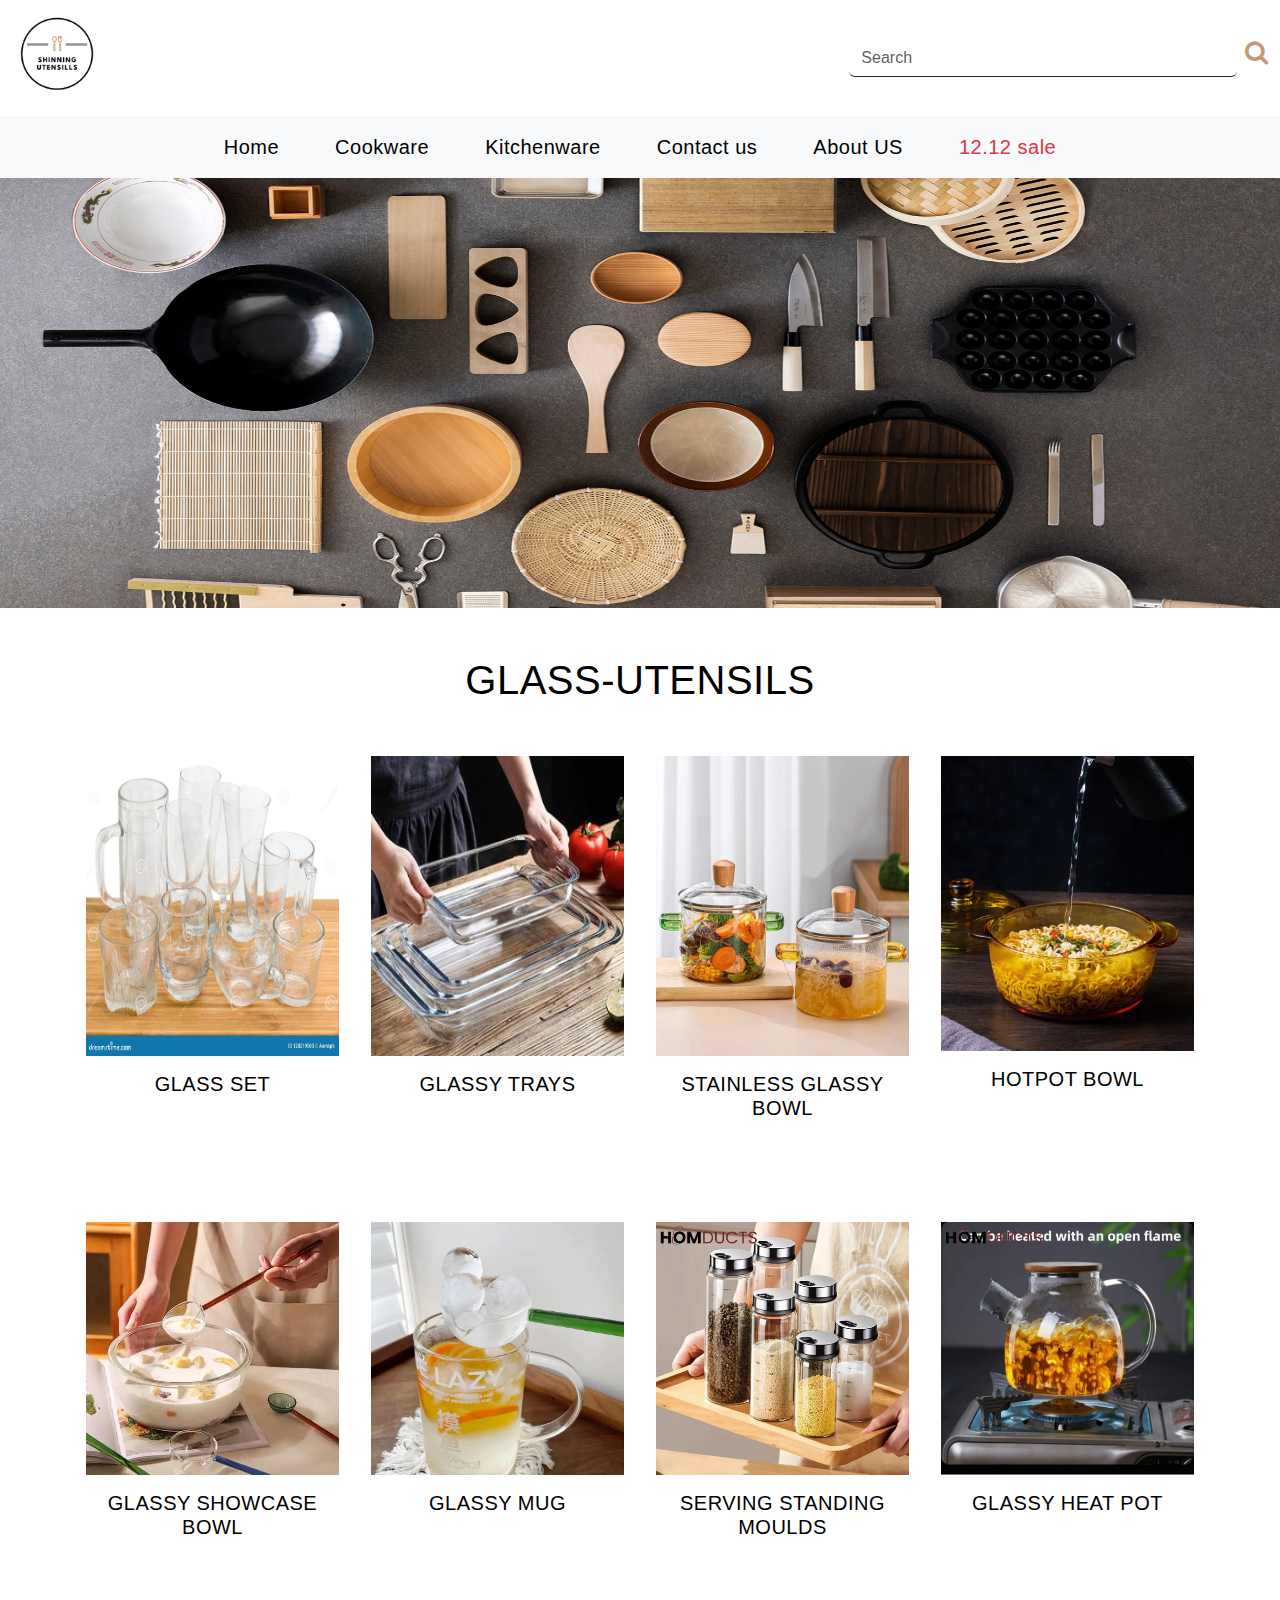
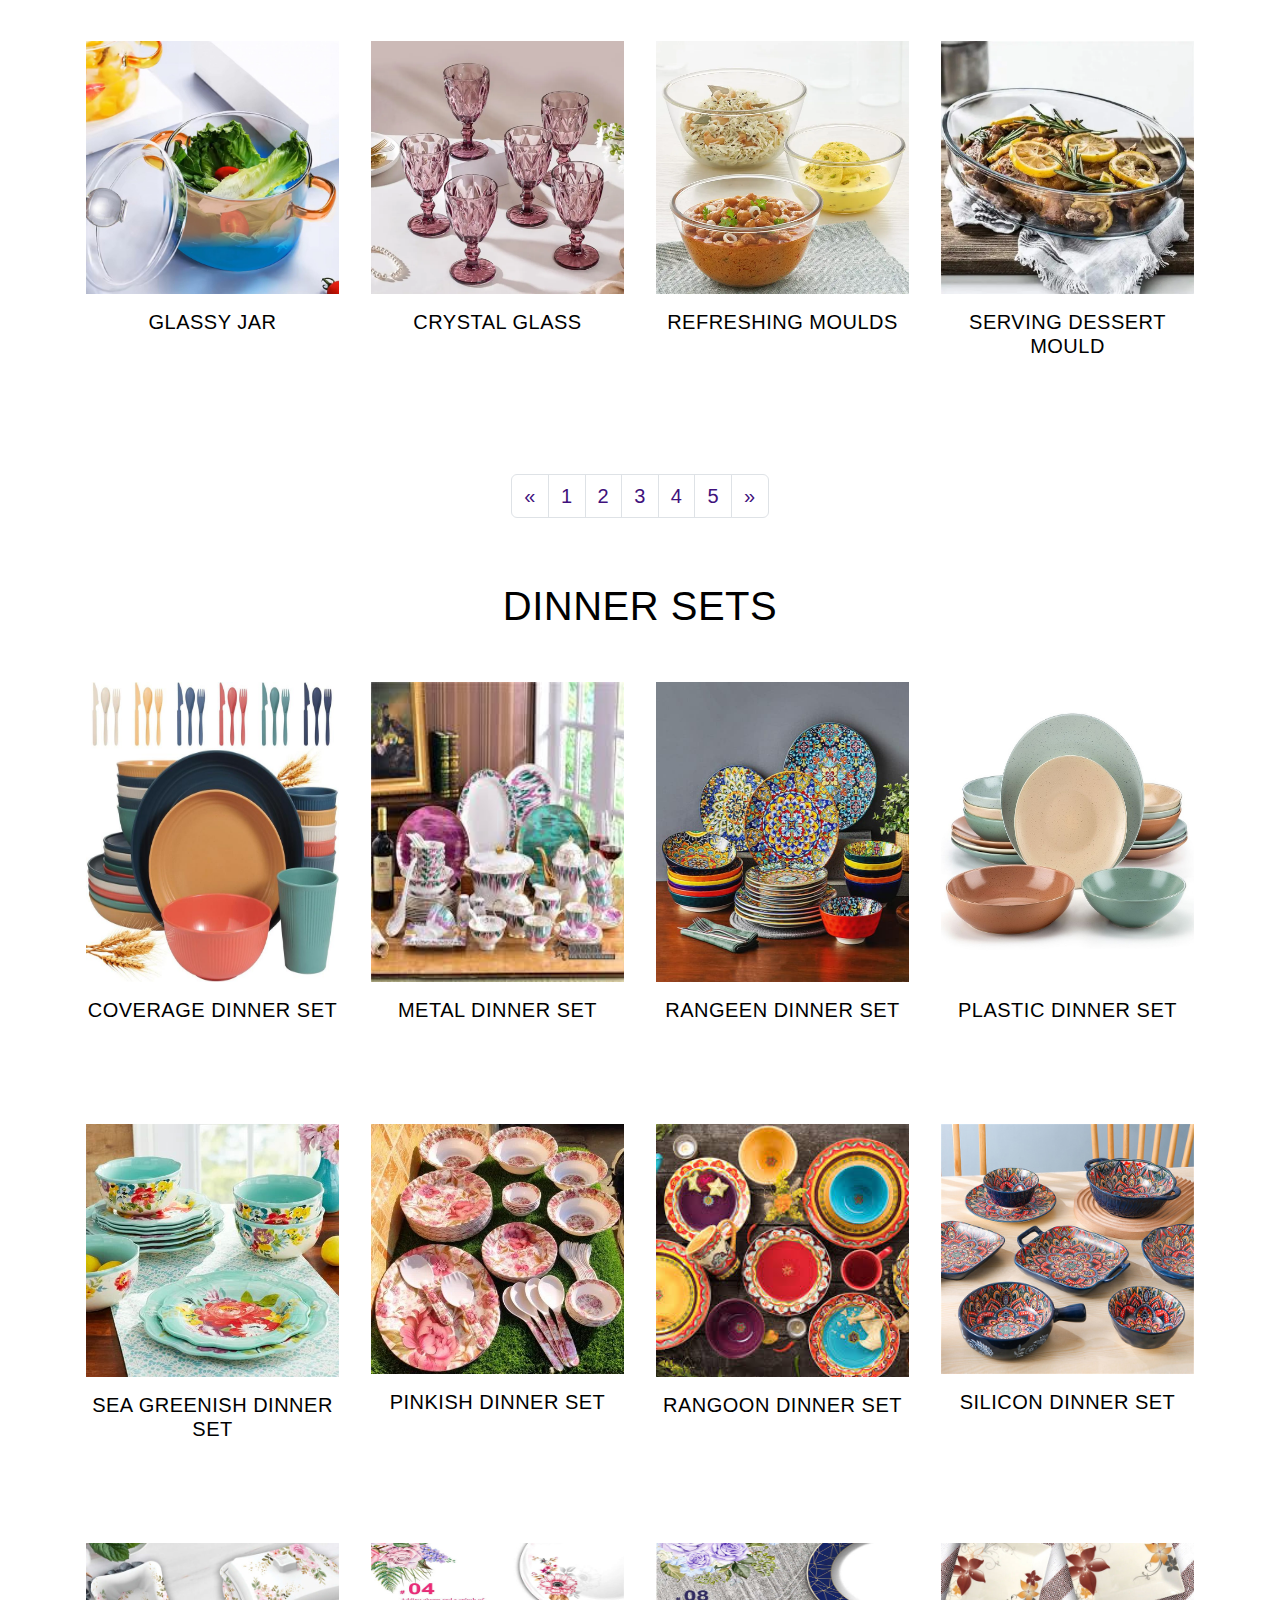
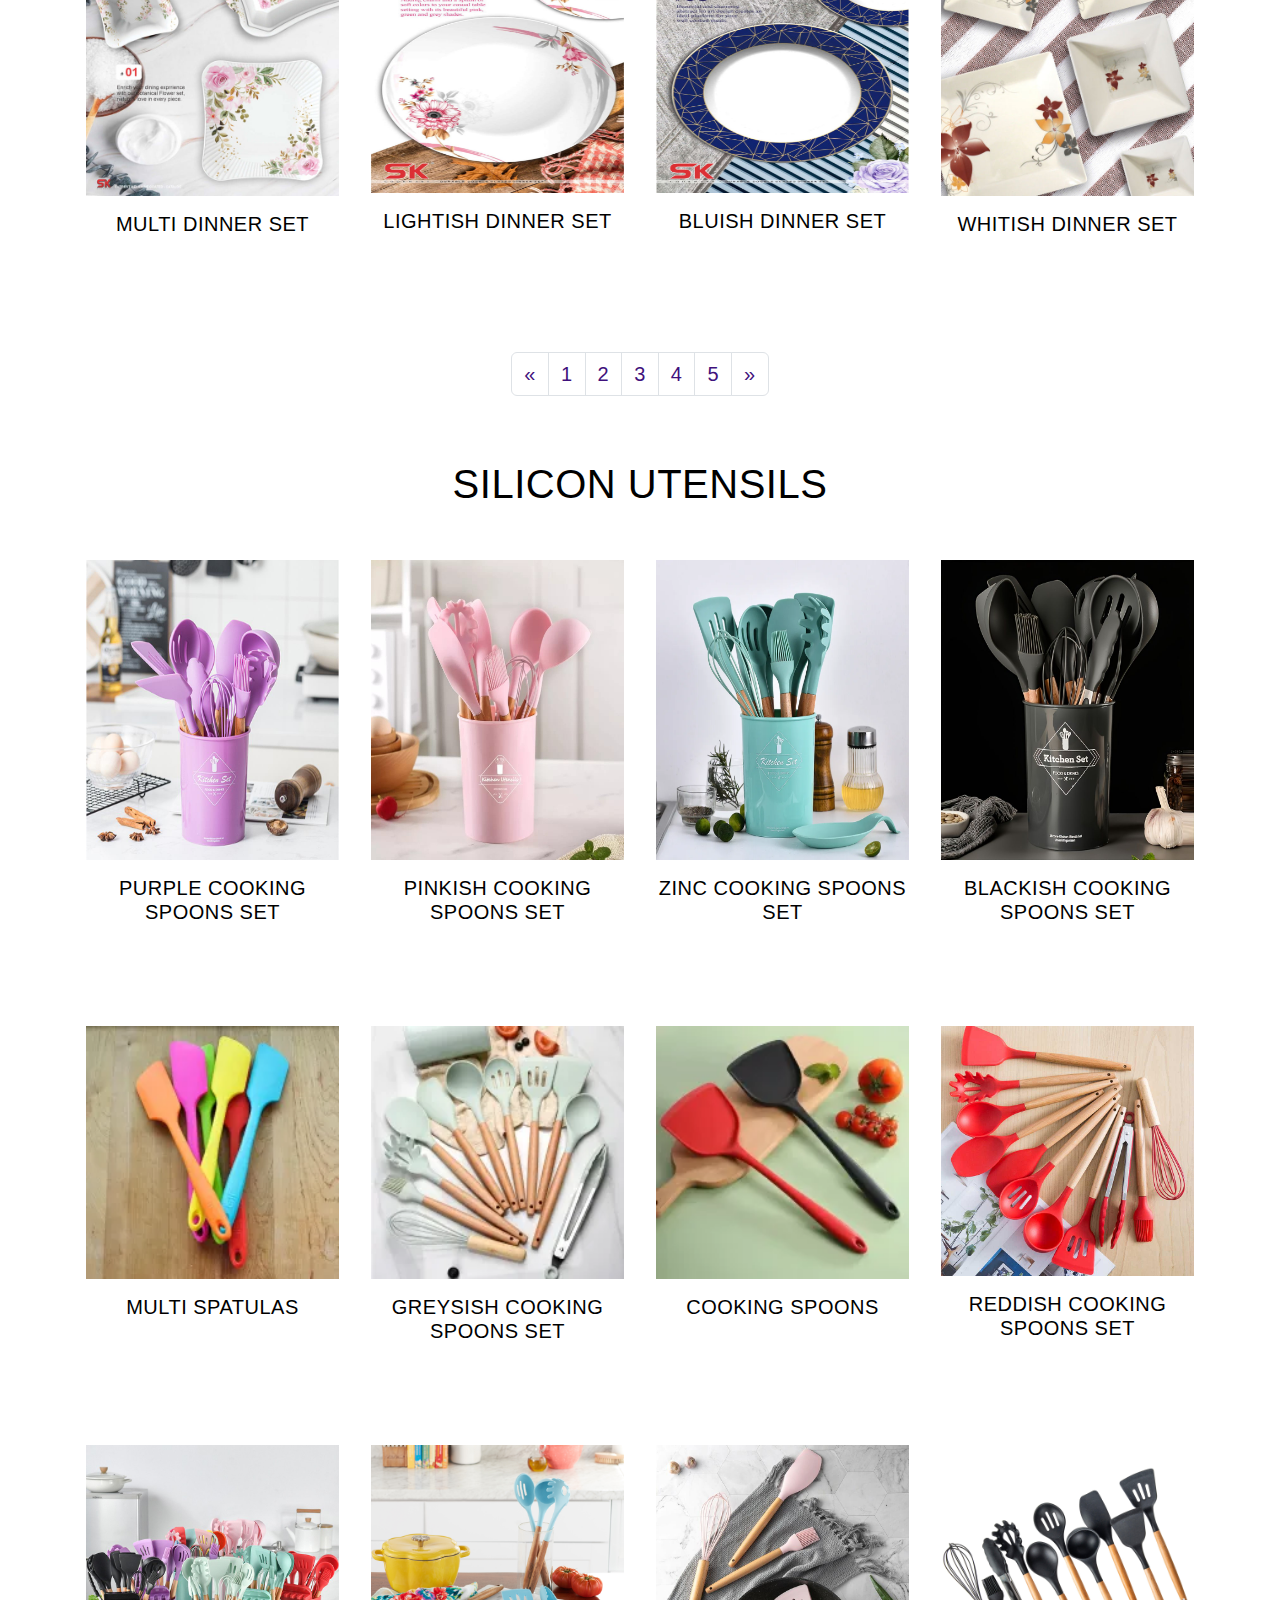
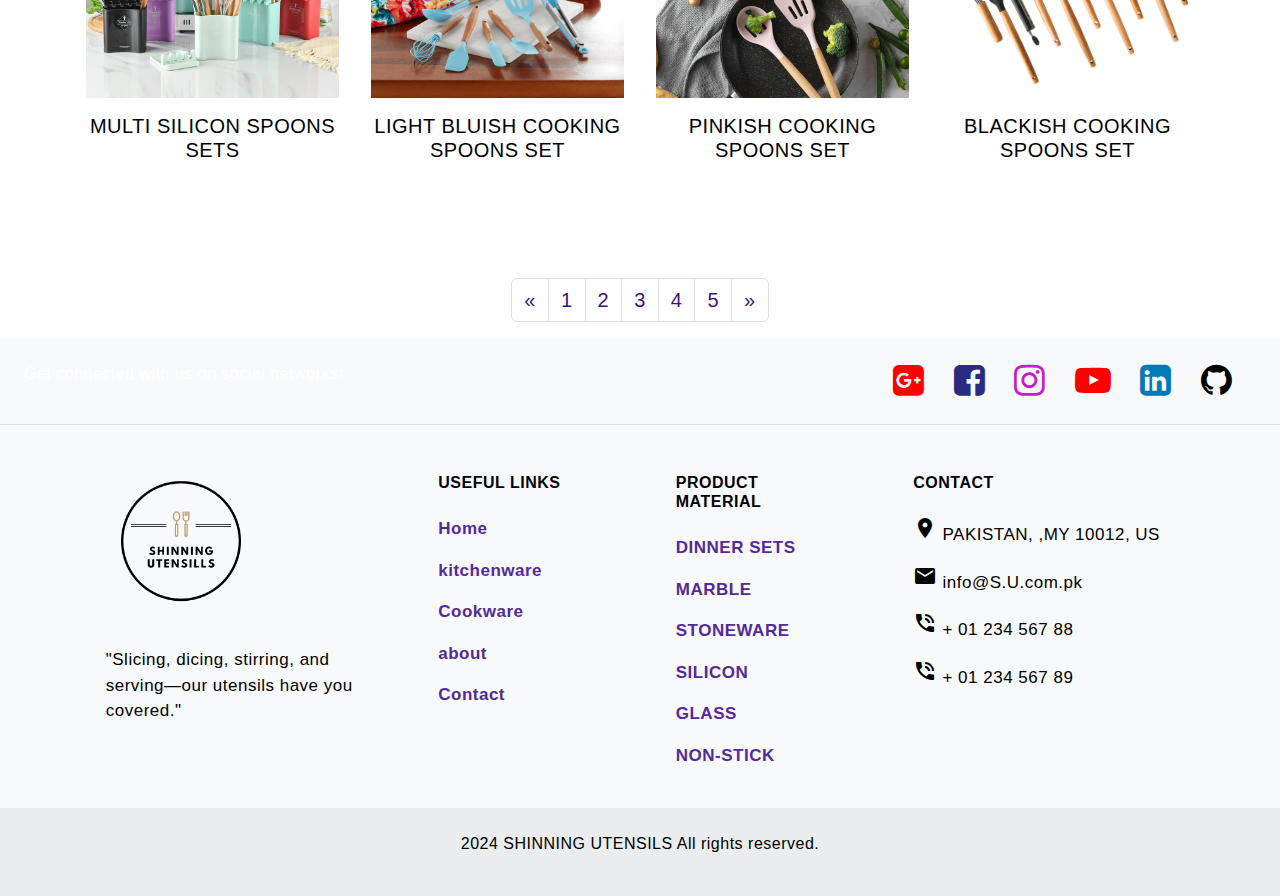
<file: kitchenware.html>
<!DOCTYPE html>
<html lang="en">

<head>
  <meta charset="UTF-8">
  <meta name="viewport" content="width=device-width, initial-scale=1.0">
  <title>Galleria | Abstract Paintings</title>
  <link href="https://cdn.jsdelivr.net/npm/bootstrap@5.3.3/dist/css/bootstrap.min.css" rel="stylesheet"
    integrity="sha384-QWTKZyjpPEjISv5WaRU9OFeRpok6YctnYmDr5pNlyT2bRjXh0JMhjY6hW+ALEwIH" crossorigin="anonymous">
  <script src="https://cdn.jsdelivr.net/npm/bootstrap@5.3.3/dist/js/bootstrap.bundle.min.js"
    integrity="sha384-YvpcrYf0tY3lHB60NNkmXc5s9fDVZLESaAA55NDzOxhy9GkcIdslK1eN7N6jIeHz"
    crossorigin="anonymous"></script>
  <link rel="stylesheet" href="css/product.css">
  <link rel="stylesheet" href="https://cdnjs.cloudflare.com/ajax/libs/font-awesome/4.7.0/css/font-awesome.min.css">
  <link rel="stylesheet" href="https://fonts.googleapis.com/icon?family=Material+Icons">
  <style>
    .dropdown-item:hover {
      background-color: #3f117cc0 !important;
      color: white !important;
    }

    .btn-outline-warning {
      border: 2px solid white !important;
      color: white !important;
    }

    .btn-outline-warning:hover {
      background-color: transparent !important;

    }

    .gallery-img {
      width: 100%;
      height: auto;
    }

   
    .tabz {
      color: #3f117c;
    }

    .tabz:hover {
      color: mediumorchid;
    }

    .card-img-overlay .container-fluid1 .img-fluid {
      margin-top: -300px !important;
      color: #000000 !important;
      width: 100% !important;
    }

    .page-link {
      color: #3f117c !important;
      font-size: 20px !important;

    }

    .bg_pink,
    .bg_pink1 {
      background-color: #3f117c !important;
    }

    .bg_pink:hover {
      background-color: #ffffff !important;
    }

    .col_dark {
      color: #000000 !important;
      font-size: 20px !important;

      text-decoration: none !important;
    }

    .footer-tab p {
      color: #000;
      font-size: 17px;
      text-decoration: none;
    }
   
    .footer-tab p a {
      color: #542999;
    }

    .footer-tab p a:hover {
      color: #542999d0;
    }
  </style>

</head>

<body>
  
  <nav class="navbar ">
    <div class="container-fluid">
      <a class="navbar-brand" href="#"><img src="images/logo.png"
          height="90vh" alt></a>

      <form class="d-flex col-4" role="search">
        <input class="form-control me-2 border border-0 border-bottom border-dark " type="search" placeholder="Search"
          aria-label="Search">
          <i class="fa fa-search" style="font-size:25px; color: #C59876;"></i>
      </form>
    </div>
  </nav>

  <nav class="navbar navbar-expand-lg bg-body-tertiary">
    <div class="container-fluid">
      <button class="navbar-toggler" type="button" data-bs-toggle="collapse"
        data-bs-target="#navbarTogglerDemo01"
        aria-controls="navbarTogglerDemo01" aria-expanded="false"
        aria-label="Toggle navigation">
        <span class="navbar-toggler-icon"></span>
      </button>
      <div class="collapse navbar-collapse justify-content-center"
        id="navbarTogglerDemo01">
        <ul class="navbar-nav ">
          <li class="nav-item">
            <a class="nav-link active fs-5" aria-current="page"
            href="index.html">Home</a>
          </li>

          <li class="nav-item">
            <a class="nav-link active ps-5 fs-5" aria-current="page"
            href="cookware.html">Cookware</a>
          </li> <li class="nav-item">
            <a class="nav-link active ps-5 fs-5" aria-current="page"
              href="#">Kitchenware</a>
              <li class="nav-item">
                <a class="nav-link active ps-5 fs-5"
                  aria-current="page" href="contactus.html">Contact us</a>
              </li>
          </li> <li class="nav-item">
            <a class="nav-link active ps-5 fs-5" aria-current="page"
              href="About.html">About US</a>
          </li>
          <li class="nav-item">
            <a class="nav-link active ps-5 text-danger fs-5"
              aria-current="page" href="#">12.12 sale</a>
          </li>

        </ul>
      </div>
    </div>
  </nav>

  <div id="carouselExampleControls" class="carousel slide"
  data-bs-ride="carousel">
  <div class="carousel-inner">
    <div class="carousel-item active">
      <img src="images/kitchenware.jpg"  height="430vh" class="d-block w-100" alt="...">
    </div>
    
  </div>
  
  </div> 


<!-- glass -->

  <section id="product" class="p_4 mt-5">
    <div class="container-xl">
      <h1 class="text-center text-black">GLASS-UTENSILS</h1>
      <div class="row product_2 mt-5">
        <div class="col-md-3">
          <div class="prod_main p-1 bg-white clearfix">
            <div class="product_2im clearfix position-relative">
              <div class="product_2imi clearfix">
                <div class="grid clearfix">
                  <figure class="effect-jazz mb-0">
                    <a href="cart.html"><img src="images/G1.jpg" height="300VH" class="w-100" alt="abc"></a>
                  </figure>
                </div>
              </div>
              <div class="product_2imi1 position-absolute clearfix w-100 top-0 text-center">
                <ul class="mb-0">
                  <li class="d-inline-block"><a class="bg_pink text-white d-block" href="cart.html"><i
                        class="fa fa-shopping-cart"></i></a></li>
                  <li class="d-inline-block"><a class="bg_pink text-white d-block" href="cart.html"><i
                        class="fa fa-heart-o"></i></a></li>
                </ul>
              </div>
            </div>
            <div class="product_2im1 position-relative clearfix">
              <div class="clearfix product_2im1i text-center pt-3 pb-4">
                <h5 class="font_14 text-uppercase"><a class="col_dark" href="cart.html">Glass Set</a></h5>
                <span class="font_12 col_yell">
                  <i class="fa fa-star"></i>
                  <i class="fa fa-star"></i>
                  <i class="fa fa-star"></i>
                  <i class="fa fa-star"></i>
                  <i class="fa fa-star-o"></i>
                </span>
                <h6 class="col_dark mt-2 mb-0"></h6>
              </div>
              <div class="clearfix product_2im1i1 text-center position-absolute w-100">
                <h6 class="d-inline-block bg_pink1 p-2 ps-3 pe-3 text-white"><span
                    class="text-decoration-line-through me-2 col_gray">$19.00</span> $17.00</h6>
              </div>
            </div>
          </div>
        </div>
        <div class="col-md-3">
          <div class="prod_main p-1 bg-white clearfix">
            <div class="product_2im clearfix position-relative">
              <div class="product_2imi clearfix">
                <div class="grid clearfix">
                  <figure class="effect-jazz mb-0">
                    <a href="cart.html"><img src="images/G2.jpg" height="300VH" class="w-100" alt="abc"></a>
                  </figure>
                </div>
              </div>
              <div class="product_2imi1 position-absolute clearfix w-100 top-0 text-center">
                <ul class="mb-0">
                  <li class="d-inline-block"><a class="bg_pink text-white d-block" href="cart.html"><i
                        class="fa fa-shopping-cart"></i></a></li>
                  <li class="d-inline-block"><a class="bg_pink text-white d-block" href="cart.html"><i
                        class="fa fa-heart-o"></i></a></li>
                </ul>
              </div>
            </div>
            <div class="product_2im1 position-relative clearfix">
              <div class="clearfix product_2im1i text-center pt-3 pb-4">
                <h5 class="font_14 text-uppercase"><a class="col_dark" href="cart.html">Glassy Trays</a></h5>
                <span class="font_12 col_yell">
                  <i class="fa fa-star"></i>
                  <i class="fa fa-star"></i>
                  <i class="fa fa-star"></i>
                  <i class="fa fa-star-half-o"></i>
                  <i class="fa fa-star-o"></i>
                </span>
                <h6 class="col_dark mt-2 mb-0"></h6>
              </div>
              <div class="clearfix product_2im1i1 text-center position-absolute w-100">
                <h6 class="d-inline-block bg_pink1 p-2 ps-3 pe-3 text-white"><span
                    class="text-decoration-line-through me-2 col_gray">$31.00</span> $27.00</h6>
              </div>
            </div>
          </div>
        </div>
        <div class="col-md-3">
          <div class="prod_main p-1 bg-white clearfix">
            <div class="product_2im clearfix position-relative">
              <div class="product_2imi clearfix">
                <div class="grid clearfix">
                  <figure class="effect-jazz mb-0">
                    <a href="cart.html"><img src="images/G3.webp" height="300VH" class="w-100" alt="abc"></a>
                  </figure>
                </div>
              </div>
              <div class="product_2imi1 position-absolute clearfix w-100 top-0 text-center">
                <ul class="mb-0">
                  <li class="d-inline-block"><a class="bg_pink text-white d-block" href="cart.html"><i
                        class="fa fa-shopping-cart"></i></a></li>
                  <li class="d-inline-block"><a class="bg_pink text-white d-block" href="cart.html"><i
                        class="fa fa-heart-o"></i></a></li>
                </ul>
              </div>
            </div>
            <div class="product_2im1 position-relative clearfix">
              <div class="clearfix product_2im1i text-center pt-3 pb-4">
                <h5 class="font_14 text-uppercase"><a class="col_dark" href="cart.html">Stainless Glassy Bowl</a></h5>
                <span class="font_12 col_yell">
                  <i class="fa fa-star"></i>
                  <i class="fa fa-star"></i>
                  <i class="fa fa-star"></i>
                  <i class="fa fa-star"></i>
                  <i class="fa fa-star"></i>
                </span>
                <h6 class="col_dark mt-2 mb-0"></h6>
              </div>
              <div class="clearfix product_2im1i1 text-center position-absolute w-100">
                <h6 class="d-inline-block bg_pink1 p-2 ps-3 pe-3 text-white"><span
                    class="text-decoration-line-through me-2 col_gray">$29.00</span> $23.00</h6>
              </div>
            </div>
          </div>
        </div>
        <div class="col-md-3">
          <div class="prod_main p-1 bg-white clearfix">
            <div class="product_2im clearfix position-relative">
              <div class="product_2imi clearfix">
                <div class="grid clearfix">
                  <figure class="effect-jazz mb-0">
                    <a href="cart.html"><img src="images/G4.webp" class="w-100" alt="abc"></a>
                  </figure>
                </div>
              </div>
              <div class="product_2imi1 position-absolute clearfix w-100 top-0 text-center">
                <ul class="mb-0">
                  <li class="d-inline-block"><a class="bg_pink text-white d-block" href="cart.html"><i
                        class="fa fa-shopping-cart"></i></a></li>
                  <li class="d-inline-block"><a class="bg_pink text-white d-block" href="cart.html"><i
                        class="fa fa-heart-o"></i></a></li>
                </ul>
              </div>
            </div>
            <div class="product_2im1 position-relative clearfix">
              <div class="clearfix product_2im1i text-center pt-3 pb-4">
                <h5 class="font_14 text-uppercase"><a class="col_dark" href="cart.html">Hotpot Bowl</a></h5>
                <span class="font_12 col_yell">
                  <i class="fa fa-star"></i>
                  <i class="fa fa-star"></i>
                  <i class="fa fa-star"></i>
                  <i class="fa fa-star"></i>
                  <i class="fa fa-star-half-o"></i>
                </span>
                <h6 class="col_dark mt-2 mb-0"></h6>
              </div>
              <div class="clearfix product_2im1i1 text-center position-absolute w-100">
                <h6 class="d-inline-block bg_pink1 p-2 ps-3 pe-3 text-white"><span
                    class="text-decoration-line-through me-2 col_gray">$49.00</span> $37.00</h6>
              </div>
            </div>
          </div>
        </div>
      </div>
      <div class="row product_2">
        <div class="col-md-3">
          <div class="prod_main p-1 bg-white clearfix">
            <div class="product_2im clearfix position-relative">
              <div class="product_2imi clearfix">
                <div class="grid clearfix">
                  <figure class="effect-jazz mb-0">
                    <a href="cart.html"><img src="images/G5.jpg" class="w-100" alt="abc"></a>
                  </figure>
                </div>
              </div>
              <div class="product_2imi1 position-absolute clearfix w-100 top-0 text-center">
                <ul class="mb-0">
                  <li class="d-inline-block"><a class="bg_pink text-white d-block" href="cart.html"><i
                        class="fa fa-shopping-cart"></i></a></li>
                  <li class="d-inline-block"><a class="bg_pink text-white d-block" href="cart.html"><i
                        class="fa fa-heart-o"></i></a></li>
                </ul>
              </div>
            </div>
            <div class="product_2im1 position-relative clearfix">
              <div class="clearfix product_2im1i text-center pt-3 pb-4">
                <h5 class="font_14 text-uppercase"><a class="col_dark" href="cart.html">Glassy Showcase Bowl</a></h5>
                <span class="font_12 col_yell">
                  <i class="fa fa-star"></i>
                  <i class="fa fa-star"></i>
                  <i class="fa fa-star"></i>
                  <i class="fa fa-star"></i>
                  <i class="fa fa-star-o"></i>
                </span>
                <h6 class="col_dark mt-2 mb-0"></h6>
              </div>
              <div class="clearfix product_2im1i1 text-center position-absolute w-100">
                <h6 class="d-inline-block bg_pink1 p-2 ps-3 pe-3 text-white"><span
                    class="text-decoration-line-through me-2 col_gray">$19.00</span> $17.00</h6>
              </div>
            </div>
          </div>
        </div>
        <div class="col-md-3">
          <div class="prod_main p-1 bg-white clearfix">
            <div class="product_2im clearfix position-relative">
              <div class="product_2imi clearfix">
                <div class="grid clearfix">
                  <figure class="effect-jazz mb-0">
                    <a href="cart.html"><img src="images/G6.jpg" class="w-100" alt="abc"></a>
                  </figure>
                </div>
              </div>
              <div class="product_2imi1 position-absolute clearfix w-100 top-0 text-center">
                <ul class="mb-0">
                  <li class="d-inline-block"><a class="bg_pink text-white d-block" href="cart.html"><i
                        class="fa fa-shopping-cart"></i></a></li>
                  <li class="d-inline-block"><a class="bg_pink text-white d-block" href="cart.html"><i
                        class="fa fa-heart-o"></i></a></li>
                </ul>
              </div>
            </div>
            <div class="product_2im1 position-relative clearfix">
              <div class="clearfix product_2im1i text-center pt-3 pb-4">
                <h5 class="font_14 text-uppercase"><a class="col_dark" href="cart.html">Glassy Mug</a></h5>
                <span class="font_12 col_yell">
                  <i class="fa fa-star"></i>
                  <i class="fa fa-star"></i>
                  <i class="fa fa-star"></i>
                  <i class="fa fa-star-half-o"></i>
                  <i class="fa fa-star-o"></i>
                </span>
                <h6 class="col_dark mt-2 mb-0"></h6>
              </div>
              <div class="clearfix product_2im1i1 text-center position-absolute w-100">
                <h6 class="d-inline-block bg_pink1 p-2 ps-3 pe-3 text-white"><span
                    class="text-decoration-line-through me-2 col_gray">$31.00</span> $27.00</h6>
              </div>
            </div>
          </div>
        </div>
        <div class="col-md-3">
          <div class="prod_main p-1 bg-white clearfix">
            <div class="product_2im clearfix position-relative">
              <div class="product_2imi clearfix">
                <div class="grid clearfix">
                  <figure class="effect-jazz mb-0">
                    <a href="cart.html"><img src="images/G8.jpg" class="w-100" alt="abc"></a>
                  </figure>
                </div>
              </div>
              <div class="product_2imi1 position-absolute clearfix w-100 top-0 text-center">
                <ul class="mb-0">
                  <li class="d-inline-block"><a class="bg_pink text-white d-block" href="cart.html"><i
                        class="fa fa-shopping-cart"></i></a></li>
                  <li class="d-inline-block"><a class="bg_pink text-white d-block" href="cart.html"><i
                        class="fa fa-heart-o"></i></a></li>
                </ul>
              </div>
            </div>
            <div class="product_2im1 position-relative clearfix">
              <div class="clearfix product_2im1i text-center pt-3 pb-4">
                <h5 class="font_14 text-uppercase"><a class="col_dark" href="cart.html">Serving Standing Moulds</a></h5>
                <span class="font_12 col_yell">
                  <i class="fa fa-star"></i>
                  <i class="fa fa-star"></i>
                  <i class="fa fa-star"></i>
                  <i class="fa fa-star"></i>
                  <i class="fa fa-star"></i>
                </span>
                <h6 class="col_dark mt-2 mb-0"></h6>
              </div>
              <div class="clearfix product_2im1i1 text-center position-absolute w-100">
                <h6 class="d-inline-block bg_pink1 p-2 ps-3 pe-3 text-white"><span
                    class="text-decoration-line-through me-2 col_gray">$29.00</span> $23.00</h6>
              </div>
            </div>
          </div>
        </div>
        <div class="col-md-3">
          <div class="prod_main p-1 bg-white clearfix">
            <div class="product_2im clearfix position-relative">
              <div class="product_2imi clearfix">
                <div class="grid clearfix">
                  <figure class="effect-jazz mb-0">
                    <a href="cart.html"><img src="images/G9.jpg" class="w-100" alt="abc"></a>
                  </figure>
                </div>
              </div>
              <div class="product_2imi1 position-absolute clearfix w-100 top-0 text-center">
                <ul class="mb-0">
                  <li class="d-inline-block"><a class="bg_pink text-white d-block" href="cart.html"><i
                        class="fa fa-shopping-cart"></i></a></li>
                  <li class="d-inline-block"><a class="bg_pink text-white d-block" href="cart.html"><i
                        class="fa fa-heart-o"></i></a></li>
                </ul>
              </div>
            </div>
            <div class="product_2im1 position-relative clearfix">
              <div class="clearfix product_2im1i text-center pt-3 pb-4">
                <h5 class="font_14 text-uppercase"><a class="col_dark" href="cart.html">Glassy Heat Pot</a></h5>
                <span class="font_12 col_yell">
                  <i class="fa fa-star"></i>
                  <i class="fa fa-star"></i>
                  <i class="fa fa-star"></i>
                  <i class="fa fa-star"></i>
                  <i class="fa fa-star-half-o"></i>
                </span>
                <h6 class="col_dark mt-2 mb-0"></h6>
              </div>
              <div class="clearfix product_2im1i1 text-center position-absolute w-100">
                <h6 class="d-inline-block bg_pink1 p-2 ps-3 pe-3 text-white"><span
                    class="text-decoration-line-through me-2 col_gray">$49.00</span> $37.00</h6>
              </div>
            </div>
          </div>
        </div>
      </div>
      <div class="row product_2">
        <div class="col-md-3">
          <div class="prod_main p-1 bg-white clearfix">
            <div class="product_2im clearfix position-relative">
              <div class="product_2imi clearfix">
                <div class="grid clearfix">
                  <figure class="effect-jazz mb-0">
                    <a href="cart.html"><img src="images/G13.jpg" class="w-100" alt="abc"></a>
                  </figure>
                </div>
              </div>
              <div class="product_2imi1 position-absolute clearfix w-100 top-0 text-center">
                <ul class="mb-0">
                  <li class="d-inline-block"><a class="bg_pink text-white d-block" href="cart.html"><i
                        class="fa fa-shopping-cart"></i></a></li>
                  <li class="d-inline-block"><a class="bg_pink text-white d-block" href="cart.html"><i
                        class="fa fa-heart-o"></i></a></li>
                </ul>
              </div>
            </div>
            <div class="product_2im1 position-relative clearfix">
              <div class="clearfix product_2im1i text-center pt-3 pb-4">
                <h5 class="font_14 text-uppercase"><a class="col_dark" href="cart.html">Glassy Jar</a></h5>
                <span class="font_12 col_yell">
                  <i class="fa fa-star"></i>
                  <i class="fa fa-star"></i>
                  <i class="fa fa-star"></i>
                  <i class="fa fa-star"></i>
                  <i class="fa fa-star-o"></i>
                </span>
                <h6 class="col_dark mt-2 mb-0"></h6>
              </div>
              <div class="clearfix product_2im1i1 text-center position-absolute w-100">
                <h6 class="d-inline-block bg_pink1 p-2 ps-3 pe-3 text-white"><span
                    class="text-decoration-line-through me-2 col_gray">$19.00</span> $17.00</h6>
              </div>
            </div>
          </div>
        </div>
        <div class="col-md-3">
          <div class="prod_main p-1 bg-white clearfix">
            <div class="product_2im clearfix position-relative">
              <div class="product_2imi clearfix">
                <div class="grid clearfix">
                  <figure class="effect-jazz mb-0">
                    <a href="cart.html"><img src="images/G10.webp" class="w-100" alt="abc"></a>
                  </figure>
                </div>
              </div>
              <div class="product_2imi1 position-absolute clearfix w-100 top-0 text-center">
                <ul class="mb-0">
                  <li class="d-inline-block"><a class="bg_pink text-white d-block" href="cart.html"><i
                        class="fa fa-shopping-cart"></i></a></li>
                  <li class="d-inline-block"><a class="bg_pink text-white d-block" href="cart.html"><i
                        class="fa fa-heart-o"></i></a></li>
                </ul>
              </div>
            </div>
            <div class="product_2im1 position-relative clearfix">
              <div class="clearfix product_2im1i text-center pt-3 pb-4">
                <h5 class="font_14 text-uppercase"><a class="col_dark" href="cart.html">Crystal Glass</a></h5>
                <span class="font_12 col_yell">
                  <i class="fa fa-star"></i>
                  <i class="fa fa-star"></i>
                  <i class="fa fa-star"></i>
                  <i class="fa fa-star-half-o"></i>
                  <i class="fa fa-star-o"></i>
                </span>
                <h6 class="col_dark mt-2 mb-0"></h6>
              </div>
              <div class="clearfix product_2im1i1 text-center position-absolute w-100">
                <h6 class="d-inline-block bg_pink1 p-2 ps-3 pe-3 text-white"><span
                    class="text-decoration-line-through me-2 col_gray">$31.00</span> $27.00</h6>
              </div>
            </div>
          </div>
        </div>
        <div class="col-md-3">
          <div class="prod_main p-1 bg-white clearfix">
            <div class="product_2im clearfix position-relative">
              <div class="product_2imi clearfix">
                <div class="grid clearfix">
                  <figure class="effect-jazz mb-0">
                    <a href="cart.html"><img src="images/G12.webp" class="w-100" alt="abc"></a>
                  </figure>
                </div>
              </div>
              <div class="product_2imi1 position-absolute clearfix w-100 top-0 text-center">
                <ul class="mb-0">
                  <li class="d-inline-block"><a class="bg_pink text-white d-block" href="cart.html"><i
                        class="fa fa-shopping-cart"></i></a></li>
                  <li class="d-inline-block"><a class="bg_pink text-white d-block" href="cart.html"><i
                        class="fa fa-heart-o"></i></a></li>
                </ul>
              </div>
            </div>
            <div class="product_2im1 position-relative clearfix">
              <div class="clearfix product_2im1i text-center pt-3 pb-4">
                <h5 class="font_14 text-uppercase"><a class="col_dark" href="cart.html">Refreshing Moulds</a></h5>
                <span class="font_12 col_yell">
                  <i class="fa fa-star"></i>
                  <i class="fa fa-star"></i>
                  <i class="fa fa-star"></i>
                  <i class="fa fa-star"></i>
                  <i class="fa fa-star"></i>
                </span>
                <h6 class="col_dark mt-2 mb-0"></h6>
              </div>
              <div class="clearfix product_2im1i1 text-center position-absolute w-100">
                <h6 class="d-inline-block bg_pink1 p-2 ps-3 pe-3 text-white"><span
                    class="text-decoration-line-through me-2 col_gray">$29.00</span> $23.00</h6>
              </div>
            </div>
          </div>
        </div>
        <div class="col-md-3">
          <div class="prod_main p-1 bg-white clearfix">
            <div class="product_2im clearfix position-relative">
              <div class="product_2imi clearfix">
                <div class="grid clearfix">
                  <figure class="effect-jazz mb-0">
                    <a href="cart.html"><img src="images/G11.webp" class="w-100" alt="abc"></a>
                  </figure>
                </div>
              </div>
              <div class="product_2imi1 position-absolute clearfix w-100 top-0 text-center">
                <ul class="mb-0">
                  <li class="d-inline-block"><a class="bg_pink text-white d-block" href="cart.html"><i
                        class="fa fa-shopping-cart"></i></a></li>
                  <li class="d-inline-block"><a class="bg_pink text-white d-block" href="cart.html"><i
                        class="fa fa-heart-o"></i></a></li>
                </ul>
              </div>
            </div>
            <div class="product_2im1 position-relative clearfix">
              <div class="clearfix product_2im1i text-center pt-3 pb-4">
                <h5 class="font_14 text-uppercase"><a class="col_dark" href="cart.html">Serving Dessert Mould</a></h5>
                <span class="font_12 col_yell">
                  <i class="fa fa-star"></i>
                  <i class="fa fa-star"></i>
                  <i class="fa fa-star"></i>
                  <i class="fa fa-star"></i>
                  <i class="fa fa-star-half-o"></i>
                </span>
                <h6 class="col_dark mt-2 mb-0"></h6>
              </div>
              <div class="clearfix product_2im1i1 text-center position-absolute w-100">
                <h6 class="d-inline-block bg_pink1 p-2 ps-3 pe-3 text-white"><span
                    class="text-decoration-line-through me-2 col_gray">$49.00</span> $37.00</h6>
              </div>
            </div>
          </div>
        </div>
      </div>
      <div class="container d-flex justify-content-center mt-5">
        <nav aria-label="Page navigation example ">
          <ul class="pagination">
            <li class="page-item">
              <a class="page-link" href="#" aria-label="Previous">
                <span aria-hidden="true">&laquo;</span>
              </a>
            </li>
            <li class="page-item"><a class="page-link" href="#">1</a></li>
            <li class="page-item"><a class="page-link" href="#">2</a></li>
            <li class="page-item"><a class="page-link" href="#">3</a></li>
            <li class="page-item"><a class="page-link" href="#">4</a></li>
            <li class="page-item"><a class="page-link" href="#">5</a></li>
            <li class="page-item">
              <a class="page-link" href="#" aria-label="Next">
                <span aria-hidden="true">&raquo;</span>
              </a>
            </li>
          </ul>
        </nav>
      </div>
    </div>
  </section>
  
  <!-- end -->
  






  <section id="product" class="p_4 mt-5">
    <div class="container-xl">
      <h1 class="text-center text-black">DINNER SETS</h1>
      <div class="row product_2 mt-5">
        <div class="col-md-3">
          <div class="prod_main p-1 bg-white clearfix">
            <div class="product_2im clearfix position-relative">
              <div class="product_2imi clearfix">
                <div class="grid clearfix">
                  <figure class="effect-jazz mb-0">
                    <a href="cart.html"><img src="images/DS1.jpeg" height="300VH" class="w-100" alt="abc"></a>
                  </figure>
                </div>
              </div>
              <div class="product_2imi1 position-absolute clearfix w-100 top-0 text-center">
                <ul class="mb-0">
                  <li class="d-inline-block"><a class="bg_pink text-white d-block" href="cart.html"><i
                        class="fa fa-shopping-cart"></i></a></li>
                  <li class="d-inline-block"><a class="bg_pink text-white d-block" href="cart.html"><i
                        class="fa fa-heart-o"></i></a></li>
                </ul>
              </div>
            </div>
            <div class="product_2im1 position-relative clearfix">
              <div class="clearfix product_2im1i text-center pt-3 pb-4">
                <h5 class="font_14 text-uppercase"><a class="col_dark" href="cart.html">Coverage Dinner Set</a></h5>
                <span class="font_12 col_yell">
                  <i class="fa fa-star"></i>
                  <i class="fa fa-star"></i>
                  <i class="fa fa-star"></i>
                  <i class="fa fa-star"></i>
                  <i class="fa fa-star-o"></i>
                </span>
                <h6 class="col_dark mt-2 mb-0"></h6>
              </div>
              <div class="clearfix product_2im1i1 text-center position-absolute w-100">
                <h6 class="d-inline-block bg_pink1 p-2 ps-3 pe-3 text-white"><span
                    class="text-decoration-line-through me-2 col_gray">$27.00</span> $24.00</h6>
              </div>
            </div>
          </div>
        </div>
        <div class="col-md-3">
          <div class="prod_main p-1 bg-white clearfix">
            <div class="product_2im clearfix position-relative">
              <div class="product_2imi clearfix">
                <div class="grid clearfix">
                  <figure class="effect-jazz mb-0">
                    <a href="cart.html"><img src="images/DS2.jpg" height="300VH" class="w-100" alt="abc"></a>
                  </figure>
                </div>
              </div>
              <div class="product_2imi1 position-absolute clearfix w-100 top-0 text-center">
                <ul class="mb-0">
                  <li class="d-inline-block"><a class="bg_pink text-white d-block" href="cart.html"><i
                        class="fa fa-shopping-cart"></i></a></li>
                  <li class="d-inline-block"><a class="bg_pink text-white d-block" href="cart.html"><i
                        class="fa fa-heart-o"></i></a></li>
                </ul>
              </div>
            </div>
            <div class="product_2im1 position-relative clearfix">
              <div class="clearfix product_2im1i text-center pt-3 pb-4">
                <h5 class="font_14 text-uppercase"><a class="col_dark" href="cart.html">Metal Dinner Set</a></h5>
                <span class="font_12 col_yell">
                  <i class="fa fa-star"></i>
                  <i class="fa fa-star"></i>
                  <i class="fa fa-star"></i>
                  <i class="fa fa-star-half-o"></i>
                  <i class="fa fa-star-o"></i>
                </span>
                <h6 class="col_dark mt-2 mb-0"></h6>
              </div>
              <div class="clearfix product_2im1i1 text-center position-absolute w-100">
                <h6 class="d-inline-block bg_pink1 p-2 ps-3 pe-3 text-white"><span
                    class="text-decoration-line-through me-2 col_gray">$38.00</span> $35.00</h6>
              </div>
            </div>
          </div>
        </div>
        <div class="col-md-3">
          <div class="prod_main p-1 bg-white clearfix">
            <div class="product_2im clearfix position-relative">
              <div class="product_2imi clearfix">
                <div class="grid clearfix">
                  <figure class="effect-jazz mb-0">
                    <a href="cart.html"><img src="images/DS3.jpg" height="300VH" class="w-100" alt="abc"></a>
                  </figure>
                </div>
              </div>
              <div class="product_2imi1 position-absolute clearfix w-100 top-0 text-center">
                <ul class="mb-0">
                  <li class="d-inline-block"><a class="bg_pink text-white d-block" href="cart.html"><i
                        class="fa fa-shopping-cart"></i></a></li>
                  <li class="d-inline-block"><a class="bg_pink text-white d-block" href="cart.html"><i
                        class="fa fa-heart-o"></i></a></li>
                </ul>
              </div>
            </div>
            <div class="product_2im1 position-relative clearfix">
              <div class="clearfix product_2im1i text-center pt-3 pb-4">
                <h5 class="font_14 text-uppercase"><a class="col_dark" href="cart.html">Rangeen Dinner Set</a></h5>
                <span class="font_12 col_yell">
                  <i class="fa fa-star"></i>
                  <i class="fa fa-star"></i>
                  <i class="fa fa-star"></i>
                  <i class="fa fa-star"></i>
                  <i class="fa fa-star"></i>
                </span>
                <h6 class="col_dark mt-2 mb-0"></h6>
              </div>
              <div class="clearfix product_2im1i1 text-center position-absolute w-100">
                <h6 class="d-inline-block bg_pink1 p-2 ps-3 pe-3 text-white"><span
                    class="text-decoration-line-through me-2 col_gray">$28.00</span> $25.00</h6>
              </div>
            </div>
          </div>
        </div>
        <div class="col-md-3">
          <div class="prod_main p-1 bg-white clearfix">
            <div class="product_2im clearfix position-relative">
              <div class="product_2imi clearfix">
                <div class="grid clearfix">
                  <figure class="effect-jazz mb-0">
                    <a href="cart.html"><img src="images/DS4.jpg" height="300VH" class="w-100" alt="abc"></a>
                  </figure>
                </div>
              </div>
              <div class="product_2imi1 position-absolute clearfix w-100 top-0 text-center">
                <ul class="mb-0">
                  <li class="d-inline-block"><a class="bg_pink text-white d-block" href="cart.html"><i
                        class="fa fa-shopping-cart"></i></a></li>
                  <li class="d-inline-block"><a class="bg_pink text-white d-block" href="cart.html"><i
                        class="fa fa-heart-o"></i></a></li>
                </ul>
              </div>
            </div>
            <div class="product_2im1 position-relative clearfix">
              <div class="clearfix product_2im1i text-center pt-3 pb-4">
                <h5 class="font_14 text-uppercase"><a class="col_dark" href="cart.html">Plastic Dinner Set</a></h5>
                <span class="font_12 col_yell">
                  <i class="fa fa-star"></i>
                  <i class="fa fa-star"></i>
                  <i class="fa fa-star"></i>
                  <i class="fa fa-star"></i>
                  <i class="fa fa-star-half-o"></i>
                </span>
                <h6 class="col_dark mt-2 mb-0"></h6>
              </div>
              <div class="clearfix product_2im1i1 text-center position-absolute w-100">
                <h6 class="d-inline-block bg_pink1 p-2 ps-3 pe-3 text-white"><span
                    class="text-decoration-line-through me-2 col_gray">$20.00</span> $18.00</h6>
              </div>
            </div>
          </div>
        </div>
      </div>
      <div class="row product_2">
        <div class="col-md-3">
          <div class="prod_main p-1 bg-white clearfix">
            <div class="product_2im clearfix position-relative">
              <div class="product_2imi clearfix">
                <div class="grid clearfix">
                  <figure class="effect-jazz mb-0">
                    <a href="cart.html"><img src="images/DS5.jpg" class="w-100" alt="abc"></a>
                  </figure>
                </div>
              </div>
              <div class="product_2imi1 position-absolute clearfix w-100 top-0 text-center">
                <ul class="mb-0">
                  <li class="d-inline-block"><a class="bg_pink text-white d-block" href="cart.html"><i
                        class="fa fa-shopping-cart"></i></a></li>
                  <li class="d-inline-block"><a class="bg_pink text-white d-block" href="cart.html"><i
                        class="fa fa-heart-o"></i></a></li>
                </ul>
              </div>
            </div>
            <div class="product_2im1 position-relative clearfix">
              <div class="clearfix product_2im1i text-center pt-3 pb-4">
                <h5 class="font_14 text-uppercase"><a class="col_dark" href="cart.html">Sea Greenish Dinner Set</a></h5>
                <span class="font_12 col_yell">
                  <i class="fa fa-star"></i>
                  <i class="fa fa-star"></i>
                  <i class="fa fa-star"></i>
                  <i class="fa fa-star"></i>
                  <i class="fa fa-star-o"></i>
                </span>
                <h6 class="col_dark mt-2 mb-0"></h6>
              </div>
              <div class="clearfix product_2im1i1 text-center position-absolute w-100">
                <h6 class="d-inline-block bg_pink1 p-2 ps-3 pe-3 text-white"><span
                    class="text-decoration-line-through me-2 col_gray">$38.00</span> $35.00</h6>
              </div>
            </div>
          </div>
        </div>
        <div class="col-md-3">
          <div class="prod_main p-1 bg-white clearfix">
            <div class="product_2im clearfix position-relative">
              <div class="product_2imi clearfix">
                <div class="grid clearfix">
                  <figure class="effect-jazz mb-0">
                    <a href="cart.html"><img src="images/DS6.jpg" height="250VH" class="w-100" alt="abc"></a>
                  </figure>
                </div>
              </div>
              <div class="product_2imi1 position-absolute clearfix w-100 top-0 text-center">
                <ul class="mb-0">
                  <li class="d-inline-block"><a class="bg_pink text-white d-block" href="cart.html"><i
                        class="fa fa-shopping-cart"></i></a></li>
                  <li class="d-inline-block"><a class="bg_pink text-white d-block" href="cart.html"><i
                        class="fa fa-heart-o"></i></a></li>
                </ul>
              </div>
            </div>
            <div class="product_2im1 position-relative clearfix">
              <div class="clearfix product_2im1i text-center pt-3 pb-4">
                <h5 class="font_14 text-uppercase"><a class="col_dark" href="cart.html">Pinkish Dinner Set</a></h5>
                <span class="font_12 col_yell">
                  <i class="fa fa-star"></i>
                  <i class="fa fa-star"></i>
                  <i class="fa fa-star"></i>
                  <i class="fa fa-star-half-o"></i>
                  <i class="fa fa-star-o"></i>
                </span>
                <h6 class="col_dark mt-2 mb-0"></h6>
              </div>
              <div class="clearfix product_2im1i1 text-center position-absolute w-100">
                <h6 class="d-inline-block bg_pink1 p-2 ps-3 pe-3 text-white"><span
                    class="text-decoration-line-through me-2 col_gray">$33.00</span> $29.00</h6>
              </div>
            </div>
          </div>
        </div>
        <div class="col-md-3">
          <div class="prod_main p-1 bg-white clearfix">
            <div class="product_2im clearfix position-relative">
              <div class="product_2imi clearfix">
                <div class="grid clearfix">
                  <figure class="effect-jazz mb-0">
                    <a href="cart.html"><img src="images/DS7.jpg" class="w-100" alt="abc"></a>
                  </figure>
                </div>
              </div>
              <div class="product_2imi1 position-absolute clearfix w-100 top-0 text-center">
                <ul class="mb-0">
                  <li class="d-inline-block"><a class="bg_pink text-white d-block" href="cart.html"><i
                        class="fa fa-shopping-cart"></i></a></li>
                  <li class="d-inline-block"><a class="bg_pink text-white d-block" href="cart.html"><i
                        class="fa fa-heart-o"></i></a></li>
                </ul>
              </div>
            </div>
            <div class="product_2im1 position-relative clearfix">
              <div class="clearfix product_2im1i text-center pt-3 pb-4">
                <h5 class="font_14 text-uppercase"><a class="col_dark" href="cart.html">Rangoon Dinner Set</a></h5>
                <span class="font_12 col_yell">
                  <i class="fa fa-star"></i>
                  <i class="fa fa-star"></i>
                  <i class="fa fa-star"></i>
                  <i class="fa fa-star"></i>
                  <i class="fa fa-star"></i>
                </span>
                <h6 class="col_dark mt-2 mb-0"></h6>
              </div>
              <div class="clearfix product_2im1i1 text-center position-absolute w-100">
                <h6 class="d-inline-block bg_pink1 p-2 ps-3 pe-3 text-white"><span
                    class="text-decoration-line-through me-2 col_gray">$43.00</span> $42.00</h6>
              </div>
            </div>
          </div>
        </div>
        <div class="col-md-3">
          <div class="prod_main p-1 bg-white clearfix">
            <div class="product_2im clearfix position-relative">
              <div class="product_2imi clearfix">
                <div class="grid clearfix">
                  <figure class="effect-jazz mb-0">
                    <a href="cart.html"><img src="images/DS8.jpg" height="250VH" class="w-100" alt="abc"></a>
                  </figure>
                </div>
              </div>
              <div class="product_2imi1 position-absolute clearfix w-100 top-0 text-center">
                <ul class="mb-0">
                  <li class="d-inline-block"><a class="bg_pink text-white d-block" href="cart.html"><i
                        class="fa fa-shopping-cart"></i></a></li>
                  <li class="d-inline-block"><a class="bg_pink text-white d-block" href="cart.html"><i
                        class="fa fa-heart-o"></i></a></li>
                </ul>
              </div>
            </div>
            <div class="product_2im1 position-relative clearfix">
              <div class="clearfix product_2im1i text-center pt-3 pb-4">
                <h5 class="font_14 text-uppercase"><a class="col_dark" href="cart.html">Silicon Dinner Set</a></h5>
                <span class="font_12 col_yell">
                  <i class="fa fa-star"></i>
                  <i class="fa fa-star"></i>
                  <i class="fa fa-star"></i>
                  <i class="fa fa-star"></i>
                  <i class="fa fa-star-half-o"></i>
                </span>
                <h6 class="col_dark mt-2 mb-0"></h6>
              </div>
              <div class="clearfix product_2im1i1 text-center position-absolute w-100">
                <h6 class="d-inline-block bg_pink1 p-2 ps-3 pe-3 text-white"><span
                    class="text-decoration-line-through me-2 col_gray">$39.00</span> $37.00</h6>
              </div>
            </div>
          </div>
        </div>
      </div>
      <div class="row product_2">
        <div class="col-md-3">
          <div class="prod_main p-1 bg-white clearfix">
            <div class="product_2im clearfix position-relative">
              <div class="product_2imi clearfix">
                <div class="grid clearfix">
                  <figure class="effect-jazz mb-0">
                    <a href="cart.html"><img src="images/dinner1.jpg" class="w-100" alt="abc"></a>
                  </figure>
                </div>
              </div>
              <div class="product_2imi1 position-absolute clearfix w-100 top-0 text-center">
                <ul class="mb-0">
                  <li class="d-inline-block"><a class="bg_pink text-white d-block" href="cart.html"><i
                        class="fa fa-shopping-cart"></i></a></li>
                  <li class="d-inline-block"><a class="bg_pink text-white d-block" href="cart.html"><i
                        class="fa fa-heart-o"></i></a></li>
                </ul>
              </div>
            </div>
            <div class="product_2im1 position-relative clearfix">
              <div class="clearfix product_2im1i text-center pt-3 pb-4">
                <h5 class="font_14 text-uppercase"><a class="col_dark" href="cart.html">Multi Dinner Set</a></h5>
                <span class="font_12 col_yell">
                  <i class="fa fa-star"></i>
                  <i class="fa fa-star"></i>
                  <i class="fa fa-star"></i>
                  <i class="fa fa-star"></i>
                  <i class="fa fa-star-o"></i>
                </span>
                <h6 class="col_dark mt-2 mb-0"></h6>
              </div>
              <div class="clearfix product_2im1i1 text-center position-absolute w-100">
                <h6 class="d-inline-block bg_pink1 p-2 ps-3 pe-3 text-white"><span
                    class="text-decoration-line-through me-2 col_gray">$19.00</span> $17.00</h6>
              </div>
            </div>
          </div>
        </div>
        <div class="col-md-3">
          <div class="prod_main p-1 bg-white clearfix">
            <div class="product_2im clearfix position-relative">
              <div class="product_2imi clearfix">
                <div class="grid clearfix">
                  <figure class="effect-jazz mb-0">
                    <a href="cart.html"><img src="images/dinner2.jpg" height="250VH" class="w-100" alt="abc"></a>
                  </figure>
                </div>
              </div>
              <div class="product_2imi1 position-absolute clearfix w-100 top-0 text-center">
                <ul class="mb-0">
                  <li class="d-inline-block"><a class="bg_pink text-white d-block" href="cart.html"><i
                        class="fa fa-shopping-cart"></i></a></li>
                  <li class="d-inline-block"><a class="bg_pink text-white d-block" href="cart.html"><i
                        class="fa fa-heart-o"></i></a></li>
                </ul>
              </div>
            </div>
            <div class="product_2im1 position-relative clearfix">
              <div class="clearfix product_2im1i text-center pt-3 pb-4">
                <h5 class="font_14 text-uppercase"><a class="col_dark" href="cart.html">Lightish Dinner Set</a></h5>
                <span class="font_12 col_yell">
                  <i class="fa fa-star"></i>
                  <i class="fa fa-star"></i>
                  <i class="fa fa-star"></i>
                  <i class="fa fa-star-half-o"></i>
                  <i class="fa fa-star-o"></i>
                </span>
                <h6 class="col_dark mt-2 mb-0"></h6>
              </div>
              <div class="clearfix product_2im1i1 text-center position-absolute w-100">
                <h6 class="d-inline-block bg_pink1 p-2 ps-3 pe-3 text-white"><span
                    class="text-decoration-line-through me-2 col_gray">$17.00</span> $14.00</h6>
              </div>
            </div>
          </div>
        </div>
        <div class="col-md-3">
          <div class="prod_main p-1 bg-white clearfix">
            <div class="product_2im clearfix position-relative">
              <div class="product_2imi clearfix">
                <div class="grid clearfix">
                  <figure class="effect-jazz mb-0">
                    <a href="cart.html"><img src="images/dinner3.jpg" height="250VH" class="w-100" alt="abc"></a>
                  </figure>
                </div>
              </div>
              <div class="product_2imi1 position-absolute clearfix w-100 top-0 text-center">
                <ul class="mb-0">
                  <li class="d-inline-block"><a class="bg_pink text-white d-block" href="cart.html"><i
                        class="fa fa-shopping-cart"></i></a></li>
                  <li class="d-inline-block"><a class="bg_pink text-white d-block" href="cart.html"><i
                        class="fa fa-heart-o"></i></a></li>
                </ul>
              </div>
            </div>
            <div class="product_2im1 position-relative clearfix">
              <div class="clearfix product_2im1i text-center pt-3 pb-4">
                <h5 class="font_14 text-uppercase"><a class="col_dark" href="cart.html">Bluish Dinner Set</a></h5>
                <span class="font_12 col_yell">
                  <i class="fa fa-star"></i>
                  <i class="fa fa-star"></i>
                  <i class="fa fa-star"></i>
                  <i class="fa fa-star"></i>
                  <i class="fa fa-star"></i>
                </span>
                <h6 class="col_dark mt-2 mb-0"></h6>
              </div>
              <div class="clearfix product_2im1i1 text-center position-absolute w-100">
                <h6 class="d-inline-block bg_pink1 p-2 ps-3 pe-3 text-white"><span
                    class="text-decoration-line-through me-2 col_gray">$15.00</span> $13.00</h6>
              </div>
            </div>
          </div>
        </div>
        <div class="col-md-3">
          <div class="prod_main p-1 bg-white clearfix">
            <div class="product_2im clearfix position-relative">
              <div class="product_2imi clearfix">
                <div class="grid clearfix">
                  <figure class="effect-jazz mb-0">
                    <a href="cart.html"><img src="images/dinner4.jpg" class="w-100" alt="abc"></a>
                  </figure>
                </div>
              </div>
              <div class="product_2imi1 position-absolute clearfix w-100 top-0 text-center">
                <ul class="mb-0">
                  <li class="d-inline-block"><a class="bg_pink text-white d-block" href="cart.html"><i
                        class="fa fa-shopping-cart"></i></a></li>
                  <li class="d-inline-block"><a class="bg_pink text-white d-block" href="cart.html"><i
                        class="fa fa-heart-o"></i></a></li>
                </ul>
              </div>
            </div>
            <div class="product_2im1 position-relative clearfix">
              <div class="clearfix product_2im1i text-center pt-3 pb-4">
                <h5 class="font_14 text-uppercase"><a class="col_dark" href="cart.html">Whitish Dinner Set</a></h5>
                <span class="font_12 col_yell">
                  <i class="fa fa-star"></i>
                  <i class="fa fa-star"></i>
                  <i class="fa fa-star"></i>
                  <i class="fa fa-star"></i>
                  <i class="fa fa-star-half-o"></i>
                </span>
                <h6 class="col_dark mt-2 mb-0"></h6>
              </div>
              <div class="clearfix product_2im1i1 text-center position-absolute w-100">
                <h6 class="d-inline-block bg_pink1 p-2 ps-3 pe-3 text-white"><span
                    class="text-decoration-line-through me-2 col_gray">$20.00</span> $16.00</h6>
              </div>
            </div>
          </div>
        </div>
      </div>
      <div class="container d-flex justify-content-center mt-5">
        <nav aria-label="Page navigation example ">
          <ul class="pagination">
            <li class="page-item">
              <a class="page-link" href="#" aria-label="Previous">
                <span aria-hidden="true">&laquo;</span>
              </a>
            </li>
            <li class="page-item"><a class="page-link" href="#">1</a></li>
            <li class="page-item"><a class="page-link" href="#">2</a></li>
            <li class="page-item"><a class="page-link" href="#">3</a></li>
            <li class="page-item"><a class="page-link" href="#">4</a></li>
            <li class="page-item"><a class="page-link" href="#">5</a></li>
            <li class="page-item">
              <a class="page-link" href="#" aria-label="Next">
                <span aria-hidden="true">&raquo;</span>
              </a>
            </li>
          </ul>
        </nav>
      </div>
    </div>
  </section>
  

<!-- silicon  -->


<section id="product" class="p_4 mt-5">
    <div class="container-xl">
      <h1 class="text-center text-black">SILICON UTENSILS</h1>
      <div class="row product_2 mt-5">
        <div class="col-md-3">
          <div class="prod_main p-1 bg-white clearfix">
            <div class="product_2im clearfix position-relative">
              <div class="product_2imi clearfix">
                <div class="grid clearfix">
                  <figure class="effect-jazz mb-0">
                    <a href="cart.html"><img src="images/si1.jpg" height="300VH" class="w-100" alt="abc"></a>
                  </figure>
                </div>
              </div>
              <div class="product_2imi1 position-absolute clearfix w-100 top-0 text-center">
                <ul class="mb-0">
                  <li class="d-inline-block"><a class="bg_pink text-white d-block" href="cart.html"><i
                        class="fa fa-shopping-cart"></i></a></li>
                  <li class="d-inline-block"><a class="bg_pink text-white d-block" href="cart.html"><i
                        class="fa fa-heart-o"></i></a></li>
                </ul>
              </div>
            </div>
            <div class="product_2im1 position-relative clearfix">
              <div class="clearfix product_2im1i text-center pt-3 pb-4">
                <h5 class="font_14 text-uppercase"><a class="col_dark" href="cart.html">Purple Cooking Spoons Set</a></h5>
                <span class="font_12 col_yell">
                  <i class="fa fa-star"></i>
                  <i class="fa fa-star"></i>
                  <i class="fa fa-star"></i>
                  <i class="fa fa-star"></i>
                  <i class="fa fa-star-o"></i>
                </span>
                <h6 class="col_dark mt-2 mb-0"></h6>
              </div>
              <div class="clearfix product_2im1i1 text-center position-absolute w-100">
                <h6 class="d-inline-block bg_pink1 p-2 ps-3 pe-3 text-white"><span
                    class="text-decoration-line-through me-2 col_gray">$8.00</span> $5.00</h6>
              </div>
            </div>
          </div>
        </div>
        <div class="col-md-3">
          <div class="prod_main p-1 bg-white clearfix">
            <div class="product_2im clearfix position-relative">
              <div class="product_2imi clearfix">
                <div class="grid clearfix">
                  <figure class="effect-jazz mb-0">
                    <a href="cart.html"><img src="images/si2.jpeg" height="300VH" class="w-100" alt="abc"></a>
                  </figure>
                </div>
              </div>
              <div class="product_2imi1 position-absolute clearfix w-100 top-0 text-center">
                <ul class="mb-0">
                  <li class="d-inline-block"><a class="bg_pink text-white d-block" href="cart.html"><i
                        class="fa fa-shopping-cart"></i></a></li>
                  <li class="d-inline-block"><a class="bg_pink text-white d-block" href="cart.html"><i
                        class="fa fa-heart-o"></i></a></li>
                </ul>
              </div>
            </div>
            <div class="product_2im1 position-relative clearfix">
              <div class="clearfix product_2im1i text-center pt-3 pb-4">
                <h5 class="font_14 text-uppercase"><a class="col_dark" href="cart.html">Pinkish Cooking Spoons Set</a></h5>
                <span class="font_12 col_yell">
                  <i class="fa fa-star"></i>
                  <i class="fa fa-star"></i>
                  <i class="fa fa-star"></i>
                  <i class="fa fa-star-half-o"></i>
                  <i class="fa fa-star-o"></i>
                </span>
                <h6 class="col_dark mt-2 mb-0"></h6>
              </div>
              <div class="clearfix product_2im1i1 text-center position-absolute w-100">
                <h6 class="d-inline-block bg_pink1 p-2 ps-3 pe-3 text-white"><span
                    class="text-decoration-line-through me-2 col_gray">$8.00</span> $5.00</h6>
              </div>
            </div>
          </div>
        </div>
        <div class="col-md-3">
          <div class="prod_main p-1 bg-white clearfix">
            <div class="product_2im clearfix position-relative">
              <div class="product_2imi clearfix">
                <div class="grid clearfix">
                  <figure class="effect-jazz mb-0">
                    <a href="cart.html"><img src="images/si3.webp" height="300VH" class="w-100" alt="abc"></a>
                  </figure>
                </div>
              </div>
              <div class="product_2imi1 position-absolute clearfix w-100 top-0 text-center">
                <ul class="mb-0">
                  <li class="d-inline-block"><a class="bg_pink text-white d-block" href="cart.html"><i
                        class="fa fa-shopping-cart"></i></a></li>
                  <li class="d-inline-block"><a class="bg_pink text-white d-block" href="cart.html"><i
                        class="fa fa-heart-o"></i></a></li>
                </ul>
              </div>
            </div>
            <div class="product_2im1 position-relative clearfix">
              <div class="clearfix product_2im1i text-center pt-3 pb-4">
                <h5 class="font_14 text-uppercase"><a class="col_dark" href="cart.html">Zinc Cooking Spoons Set</a></h5>
                <span class="font_12 col_yell">
                  <i class="fa fa-star"></i>
                  <i class="fa fa-star"></i>
                  <i class="fa fa-star"></i>
                  <i class="fa fa-star"></i>
                  <i class="fa fa-star"></i>
                </span>
                <h6 class="col_dark mt-2 mb-0"></h6>
              </div>
              <div class="clearfix product_2im1i1 text-center position-absolute w-100">
                <h6 class="d-inline-block bg_pink1 p-2 ps-3 pe-3 text-white"><span
                    class="text-decoration-line-through me-2 col_gray">$8.00</span> $5.00</h6>
              </div>
            </div>
          </div>
        </div>
        <div class="col-md-3">
          <div class="prod_main p-1 bg-white clearfix">
            <div class="product_2im clearfix position-relative">
              <div class="product_2imi clearfix">
                <div class="grid clearfix">
                  <figure class="effect-jazz mb-0">
                    <a href="cart.html"><img src="images/si4.jpg" height="300VH" class="w-100" alt="abc"></a>
                  </figure>
                </div>
              </div>
              <div class="product_2imi1 position-absolute clearfix w-100 top-0 text-center">
                <ul class="mb-0">
                  <li class="d-inline-block"><a class="bg_pink text-white d-block" href="cart.html"><i
                        class="fa fa-shopping-cart"></i></a></li>
                  <li class="d-inline-block"><a class="bg_pink text-white d-block" href="cart.html"><i
                        class="fa fa-heart-o"></i></a></li>
                </ul>
              </div>
            </div>
            <div class="product_2im1 position-relative clearfix">
              <div class="clearfix product_2im1i text-center pt-3 pb-4">
                <h5 class="font_14 text-uppercase"><a class="col_dark" href="cart.html">Blackish Cooking Spoons Set</a></h5>
                <span class="font_12 col_yell">
                  <i class="fa fa-star"></i>
                  <i class="fa fa-star"></i>
                  <i class="fa fa-star"></i>
                  <i class="fa fa-star"></i>
                  <i class="fa fa-star-half-o"></i>
                </span>
                <h6 class="col_dark mt-2 mb-0"></h6>
              </div>
              <div class="clearfix product_2im1i1 text-center position-absolute w-100">
                <h6 class="d-inline-block bg_pink1 p-2 ps-3 pe-3 text-white"><span
                    class="text-decoration-line-through me-2 col_gray">$8.00</span> $5.00</h6>
              </div>
            </div>
          </div>
        </div>
      </div>
      <div class="row product_2">
        <div class="col-md-3">
          <div class="prod_main p-1 bg-white clearfix">
            <div class="product_2im clearfix position-relative">
              <div class="product_2imi clearfix">
                <div class="grid clearfix">
                  <figure class="effect-jazz mb-0">
                    <a href="cart.html"><img src="images/si5.webp" class="w-100" alt="abc"></a>
                  </figure>
                </div>
              </div>
              <div class="product_2imi1 position-absolute clearfix w-100 top-0 text-center">
                <ul class="mb-0">
                  <li class="d-inline-block"><a class="bg_pink text-white d-block" href="cart.html"><i
                        class="fa fa-shopping-cart"></i></a></li>
                  <li class="d-inline-block"><a class="bg_pink text-white d-block" href="cart.html"><i
                        class="fa fa-heart-o"></i></a></li>
                </ul>
              </div>
            </div>
            <div class="product_2im1 position-relative clearfix">
              <div class="clearfix product_2im1i text-center pt-3 pb-4">
                <h5 class="font_14 text-uppercase"><a class="col_dark" href="cart.html">Multi Spatulas</a></h5>
                <span class="font_12 col_yell">
                  <i class="fa fa-star"></i>
                  <i class="fa fa-star"></i>
                  <i class="fa fa-star"></i>
                  <i class="fa fa-star"></i>
                  <i class="fa fa-star-o"></i>
                </span>
                <h6 class="col_dark mt-2 mb-0"></h6>
              </div>
              <div class="clearfix product_2im1i1 text-center position-absolute w-100">
                <h6 class="d-inline-block bg_pink1 p-2 ps-3 pe-3 text-white"><span
                    class="text-decoration-line-through me-2 col_gray">$2.00</span> $1.00</h6>
              </div>
            </div>
          </div>
        </div>
        <div class="col-md-3">
          <div class="prod_main p-1 bg-white clearfix">
            <div class="product_2im clearfix position-relative">
              <div class="product_2imi clearfix">
                <div class="grid clearfix">
                  <figure class="effect-jazz mb-0">
                    <a href="cart.html"><img src="images/si6.webp" class="w-100" alt="abc"></a>
                  </figure>
                </div>
              </div>
              <div class="product_2imi1 position-absolute clearfix w-100 top-0 text-center">
                <ul class="mb-0">
                  <li class="d-inline-block"><a class="bg_pink text-white d-block" href="cart.html"><i
                        class="fa fa-shopping-cart"></i></a></li>
                  <li class="d-inline-block"><a class="bg_pink text-white d-block" href="cart.html"><i
                        class="fa fa-heart-o"></i></a></li>
                </ul>
              </div>
            </div>
            <div class="product_2im1 position-relative clearfix">
              <div class="clearfix product_2im1i text-center pt-3 pb-4">
                <h5 class="font_14 text-uppercase"><a class="col_dark" href="cart.html">Greysish Cooking Spoons Set</a></h5>
                <span class="font_12 col_yell">
                  <i class="fa fa-star"></i>
                  <i class="fa fa-star"></i>
                  <i class="fa fa-star"></i>
                  <i class="fa fa-star-half-o"></i>
                  <i class="fa fa-star-o"></i>
                </span>
                <h6 class="col_dark mt-2 mb-0"></h6>
              </div>
              <div class="clearfix product_2im1i1 text-center position-absolute w-100">
                <h6 class="d-inline-block bg_pink1 p-2 ps-3 pe-3 text-white"><span
                    class="text-decoration-line-through me-2 col_gray">$13.00</span> $9.00</h6>
              </div>
            </div>
          </div>
        </div>
        <div class="col-md-3">
          <div class="prod_main p-1 bg-white clearfix">
            <div class="product_2im clearfix position-relative">
              <div class="product_2imi clearfix">
                <div class="grid clearfix">
                  <figure class="effect-jazz mb-0">
                    <a href="cart.html"><img src="images/si7.webp" class="w-100" alt="abc"></a>
                  </figure>
                </div>
              </div>
              <div class="product_2imi1 position-absolute clearfix w-100 top-0 text-center">
                <ul class="mb-0">
                  <li class="d-inline-block"><a class="bg_pink text-white d-block" href="cart.html"><i
                        class="fa fa-shopping-cart"></i></a></li>
                  <li class="d-inline-block"><a class="bg_pink text-white d-block" href="cart.html"><i
                        class="fa fa-heart-o"></i></a></li>
                </ul>
              </div>
            </div>
            <div class="product_2im1 position-relative clearfix">
              <div class="clearfix product_2im1i text-center pt-3 pb-4">
                <h5 class="font_14 text-uppercase"><a class="col_dark" href="cart.html">Cooking Spoons</a></h5>
                <span class="font_12 col_yell">
                  <i class="fa fa-star"></i>
                  <i class="fa fa-star"></i>
                  <i class="fa fa-star"></i>
                  <i class="fa fa-star"></i>
                  <i class="fa fa-star"></i>
                </span>
                <h6 class="col_dark mt-2 mb-0"></h6>
              </div>
              <div class="clearfix product_2im1i1 text-center position-absolute w-100">
                <h6 class="d-inline-block bg_pink1 p-2 ps-3 pe-3 text-white"><span
                    class="text-decoration-line-through me-2 col_gray">$3.00</span> $2.00</h6>
              </div>
            </div>
          </div>
        </div>
        <div class="col-md-3">
          <div class="prod_main p-1 bg-white clearfix">
            <div class="product_2im clearfix position-relative">
              <div class="product_2imi clearfix">
                <div class="grid clearfix">
                  <figure class="effect-jazz mb-0">
                    <a href="cart.html"><img src="images/si8.jpg" height="250VH" class="w-100" alt="abc"></a>
                  </figure>
                </div>
              </div>
              <div class="product_2imi1 position-absolute clearfix w-100 top-0 text-center">
                <ul class="mb-0">
                  <li class="d-inline-block"><a class="bg_pink text-white d-block" href="cart.html"><i
                        class="fa fa-shopping-cart"></i></a></li>
                  <li class="d-inline-block"><a class="bg_pink text-white d-block" href="cart.html"><i
                        class="fa fa-heart-o"></i></a></li>
                </ul>
              </div>
            </div>
            <div class="product_2im1 position-relative clearfix">
              <div class="clearfix product_2im1i text-center pt-3 pb-4">
                <h5 class="font_14 text-uppercase"><a class="col_dark" href="cart.html">Reddish Cooking Spoons Set</a></h5>
                <span class="font_12 col_yell">
                  <i class="fa fa-star"></i>
                  <i class="fa fa-star"></i>
                  <i class="fa fa-star"></i>
                  <i class="fa fa-star"></i>
                  <i class="fa fa-star-half-o"></i>
                </span>
                <h6 class="col_dark mt-2 mb-0"></h6>
              </div>
              <div class="clearfix product_2im1i1 text-center position-absolute w-100">
                <h6 class="d-inline-block bg_pink1 p-2 ps-3 pe-3 text-white"><span
                    class="text-decoration-line-through me-2 col_gray">$19.00</span> $17.00</h6>
              </div>
            </div>
          </div>
        </div>
      </div>
      <div class="row product_2">
        <div class="col-md-3">
          <div class="prod_main p-1 bg-white clearfix">
            <div class="product_2im clearfix position-relative">
              <div class="product_2imi clearfix">
                <div class="grid clearfix">
                  <figure class="effect-jazz mb-0">
                    <a href="cart.html"><img src="images/si9.jpg" class="w-100" alt="abc"></a>
                  </figure>
                </div>
              </div>
              <div class="product_2imi1 position-absolute clearfix w-100 top-0 text-center">
                <ul class="mb-0">
                  <li class="d-inline-block"><a class="bg_pink text-white d-block" href="cart.html"><i
                        class="fa fa-shopping-cart"></i></a></li>
                  <li class="d-inline-block"><a class="bg_pink text-white d-block" href="cart.html"><i
                        class="fa fa-heart-o"></i></a></li>
                </ul>
              </div>
            </div>
            <div class="product_2im1 position-relative clearfix">
              <div class="clearfix product_2im1i text-center pt-3 pb-4">
                <h5 class="font_14 text-uppercase"><a class="col_dark" href="cart.html">Multi Silicon Spoons Sets</a></h5>
                <span class="font_12 col_yell">
                  <i class="fa fa-star"></i>
                  <i class="fa fa-star"></i>
                  <i class="fa fa-star"></i>
                  <i class="fa fa-star"></i>
                  <i class="fa fa-star-o"></i>
                </span>
                <h6 class="col_dark mt-2 mb-0"></h6>
              </div>
              <div class="clearfix product_2im1i1 text-center position-absolute w-100">
                <h6 class="d-inline-block bg_pink1 p-2 ps-3 pe-3 text-white"><span
                    class="text-decoration-line-through me-2 col_gray">$19.00</span> $17.00</h6>
              </div>
            </div>
          </div>
        </div>
        <div class="col-md-3">
          <div class="prod_main p-1 bg-white clearfix">
            <div class="product_2im clearfix position-relative">
              <div class="product_2imi clearfix">
                <div class="grid clearfix">
                  <figure class="effect-jazz mb-0">
                    <a href="cart.html"><img src="images/si10.jpeg" class="w-100" alt="abc"></a>
                  </figure>
                </div>
              </div>
              <div class="product_2imi1 position-absolute clearfix w-100 top-0 text-center">
                <ul class="mb-0">
                  <li class="d-inline-block"><a class="bg_pink text-white d-block" href="cart.html"><i
                        class="fa fa-shopping-cart"></i></a></li>
                  <li class="d-inline-block"><a class="bg_pink text-white d-block" href="cart.html"><i
                        class="fa fa-heart-o"></i></a></li>
                </ul>
              </div>
            </div>
            <div class="product_2im1 position-relative clearfix">
              <div class="clearfix product_2im1i text-center pt-3 pb-4">
                <h5 class="font_14 text-uppercase"><a class="col_dark" href="cart.html">Light Bluish Cooking Spoons Set</a></h5>
                <span class="font_12 col_yell">
                  <i class="fa fa-star"></i>
                  <i class="fa fa-star"></i>
                  <i class="fa fa-star"></i>
                  <i class="fa fa-star-half-o"></i>
                  <i class="fa fa-star-o"></i>
                </span>
                <h6 class="col_dark mt-2 mb-0"></h6>
              </div>
              <div class="clearfix product_2im1i1 text-center position-absolute w-100">
                <h6 class="d-inline-block bg_pink1 p-2 ps-3 pe-3 text-white"><span
                    class="text-decoration-line-through me-2 col_gray">$17.00</span> $14.00</h6>
              </div>
            </div>
          </div>
        </div>
        <div class="col-md-3">
          <div class="prod_main p-1 bg-white clearfix">
            <div class="product_2im clearfix position-relative">
              <div class="product_2imi clearfix">
                <div class="grid clearfix">
                  <figure class="effect-jazz mb-0">
                    <a href="cart.html"><img src="images/si11.jpg" class="w-100" alt="abc"></a>
                  </figure>
                </div>
              </div>
              <div class="product_2imi1 position-absolute clearfix w-100 top-0 text-center">
                <ul class="mb-0">
                  <li class="d-inline-block"><a class="bg_pink text-white d-block" href="cart.html"><i
                        class="fa fa-shopping-cart"></i></a></li>
                  <li class="d-inline-block"><a class="bg_pink text-white d-block" href="cart.html"><i
                        class="fa fa-heart-o"></i></a></li>
                </ul>
              </div>
            </div>
            <div class="product_2im1 position-relative clearfix">
              <div class="clearfix product_2im1i text-center pt-3 pb-4">
                <h5 class="font_14 text-uppercase"><a class="col_dark" href="cart.html">Pinkish Cooking Spoons Set</a></h5>
                <span class="font_12 col_yell">
                  <i class="fa fa-star"></i>
                  <i class="fa fa-star"></i>
                  <i class="fa fa-star"></i>
                  <i class="fa fa-star"></i>
                  <i class="fa fa-star"></i>
                </span>
                <h6 class="col_dark mt-2 mb-0"></h6>
              </div>
              <div class="clearfix product_2im1i1 text-center position-absolute w-100">
                <h6 class="d-inline-block bg_pink1 p-2 ps-3 pe-3 text-white"><span
                    class="text-decoration-line-through me-2 col_gray">$15.00</span> $13.00</h6>
              </div>
            </div>
          </div>
        </div>
        <div class="col-md-3">
          <div class="prod_main p-1 bg-white clearfix">
            <div class="product_2im clearfix position-relative">
              <div class="product_2imi clearfix">
                <div class="grid clearfix">
                  <figure class="effect-jazz mb-0">
                    <a href="cart.html"><img src="images/si12.jpg" class="w-100" alt="abc"></a>
                  </figure>
                </div>
              </div>
              <div class="product_2imi1 position-absolute clearfix w-100 top-0 text-center">
                <ul class="mb-0">
                  <li class="d-inline-block"><a class="bg_pink text-white d-block" href="cart.html"><i
                        class="fa fa-shopping-cart"></i></a></li>
                  <li class="d-inline-block"><a class="bg_pink text-white d-block" href="cart.html"><i
                        class="fa fa-heart-o"></i></a></li>
                </ul>
              </div>
            </div>
            <div class="product_2im1 position-relative clearfix">
              <div class="clearfix product_2im1i text-center pt-3 pb-4">
                <h5 class="font_14 text-uppercase"><a class="col_dark" href="cart.html">Blackish Cooking Spoons Set</a></h5>
                <span class="font_12 col_yell">
                  <i class="fa fa-star"></i>
                  <i class="fa fa-star"></i>
                  <i class="fa fa-star"></i>
                  <i class="fa fa-star"></i>
                  <i class="fa fa-star-half-o"></i>
                </span>
                <h6 class="col_dark mt-2 mb-0"></h6>
              </div>
              <div class="clearfix product_2im1i1 text-center position-absolute w-100">
                <h6 class="d-inline-block bg_pink1 p-2 ps-3 pe-3 text-white"><span
                    class="text-decoration-line-through me-2 col_gray">$20.00</span> $16.00</h6>
              </div>
            </div>
          </div>
        </div>
      </div>
      <div class="container d-flex justify-content-center mt-5">
        <nav aria-label="Page navigation example ">
          <ul class="pagination">
            <li class="page-item">
              <a class="page-link" href="#" aria-label="Previous">
                <span aria-hidden="true">&laquo;</span>
              </a>
            </li>
            <li class="page-item"><a class="page-link" href="#">1</a></li>
            <li class="page-item"><a class="page-link" href="#">2</a></li>
            <li class="page-item"><a class="page-link" href="#">3</a></li>
            <li class="page-item"><a class="page-link" href="#">4</a></li>
            <li class="page-item"><a class="page-link" href="#">5</a></li>
            <li class="page-item">
              <a class="page-link" href="#" aria-label="Next">
                <span aria-hidden="true">&raquo;</span>
              </a>
            </li>
          </ul>
        </nav>
      </div>
    </div>
  </section>
  <!-- end -->




           




  <footer class="text-center text-lg-start bg-body-tertiary ">
    <section class="d-flex justify-content-center justify-content-lg-between p-4 border-bottom">
      <div class="me-5 d-none d-lg-block ">
        <span>Get connected with us on social networks:</span>
      </div>
      <div>
        <a href="#" class="me-4 text-reset">
          <i class="fa fa-google-plus-square" style="font-size:36px; color: red ;"></i>
        </a>
        <a href="#" class="me-4 text-reset">
          <i class="fa fa-facebook-square" style="font-size:36px; color: rgb(42, 42, 128);"></i>
        </a>
        <a href="#" class="me-4 text-reset">
          <i class="fa fa-instagram" style="font-size:36px; color: rgb(202, 25, 202);"></i>
        </a>
        <a href="#" class="me-4 text-reset">
          <i class="fa fa-youtube-play" style="font-size:36px;color: red ;"></i>
        </a>
        <a href="#" class="me-4 text-reset">
          <i class="fa fa-linkedin-square" style="font-size:36px; color:#037AB6;"></i>
        </a>
        <a href="#" class="me-4 text-reset">
          <i class="fa fa-github" style="font-size:36px;color: black;"></i>
        </a>
      </div>
    </section>
    <section class="footer-tab">
      <div class="container text-center text-md-start mt-5">
  
        <div class="row mt-3">
  
          <div class="col-md-3 col-lg-4 col-xl-3 mx-auto mb-4">
  
            <h6 class="text-uppercase fw-bold mb-4">
              <a href="index.html"><img src="images/logo.png" alt="" width="150px" height="150px"></a>
            </h6>
            <p>
              "Slicing, dicing, stirring, and serving—our utensils have you covered."
            </p>
          </div>
          <div class="col-md-2 col-lg-2 col-xl-2 mx-auto mb-4">
            <h6 class="text-uppercase fw-bold mb-4 text-black">
              Useful links
            </h6>
            <p>
              <a href="index.html" class="text-tab" style="text-decoration: none;"><b>Home</b></a>
            </p>
            <p>
              <a href="kitchenware.html" class="text-tab" style="text-decoration: none;"><b>kitchenware</b></a>
            </p>
            <p>
              <a href="cookware.html" class="text-tab" style="text-decoration: none;"><b>Cookware</b></a>
            </p>
            <p>
              <a href="about.html" class="text-tab" style="text-decoration: none;"><b>about</b></a>
            </p>
           
            <p>
              <a href="contact.html" class="text-tab" style="text-decoration: none;"><b>Contact</b></a>
            </p>
          </div>
          <div class="col-md-3 col-lg-2 col-xl-2 mx-auto mb-4">
  
            <h6 class="text-uppercase fw-bold mb-4 text-black">
              PRODUCT MATERIAL
            </h6>
            <p>
              <a href="abstract.html" class="text-tab" style="text-decoration: none;"><b>DINNER SETS</b></a>
            </p>
            <p>
              <a href="landscape.html" class="text-tab" style="text-decoration: none;"><b>MARBLE</b></a>
            </p>
            <p>
              <a href="nature.html" class="text-tab" style="text-decoration: none;"><b>STONEWARE</b></a>
            </p>
            <p>
              <a href="flower.html" class="text-tab" style="text-decoration: none;"><b>SILICON</b></a>
            </p>
            <p>
              <a href="figurative.html" class="text-tab" style="text-decoration: none;"><b>GLASS</b></a>
            </p>
            <p>
              <a href="religious.html" class="text-tab" style="text-decoration: none;"><b>NON-STICK</b></a>
            </p>
          </div>
          <div class="col-md-4 col-lg-3 col-xl-3 mx-auto mb-md-0 mb-4">
            <h6 class="text-uppercase fw-bold mb-4 text-black">Contact</h6>
            <p><i class="material-icons">place</i>
              PAKISTAN, ,MY 10012, US</p>
            <p>
              <i class="material-icons">email</i>
              </i>
              info@S.U.com.pk
            </p>
            <p><i class="material-icons">phone_in_talk</i>
              </i> + 01 234 567 88</p>
            <p><i class="material-icons">phone_in_talk</i>
              </i> + 01 234 567 89</p>
          </div>
        </div>
      </div>
    </section>
  
  
  
    <div class="text-center p-4 text-black" style="background-color: rgba(0, 0, 0, 0.05);">
      <a class="text-reset fw-bold text-black" href="index.html"></a><P>2024 SHINNING UTENSILS All rights reserved.</P>
    </div>
  </footer>
  <script>
    window.addEventListener('scroll', function () {
      var navbar = document.getElementById("mainNavbar");
      if (window.scrollY > 50) {
        navbar.classList.add("navbar-colored");
      } else {
        navbar.classList.remove("navbar-colored");
      }
    });
  </script>
  
  
  </body>
  
  </html>
</file>
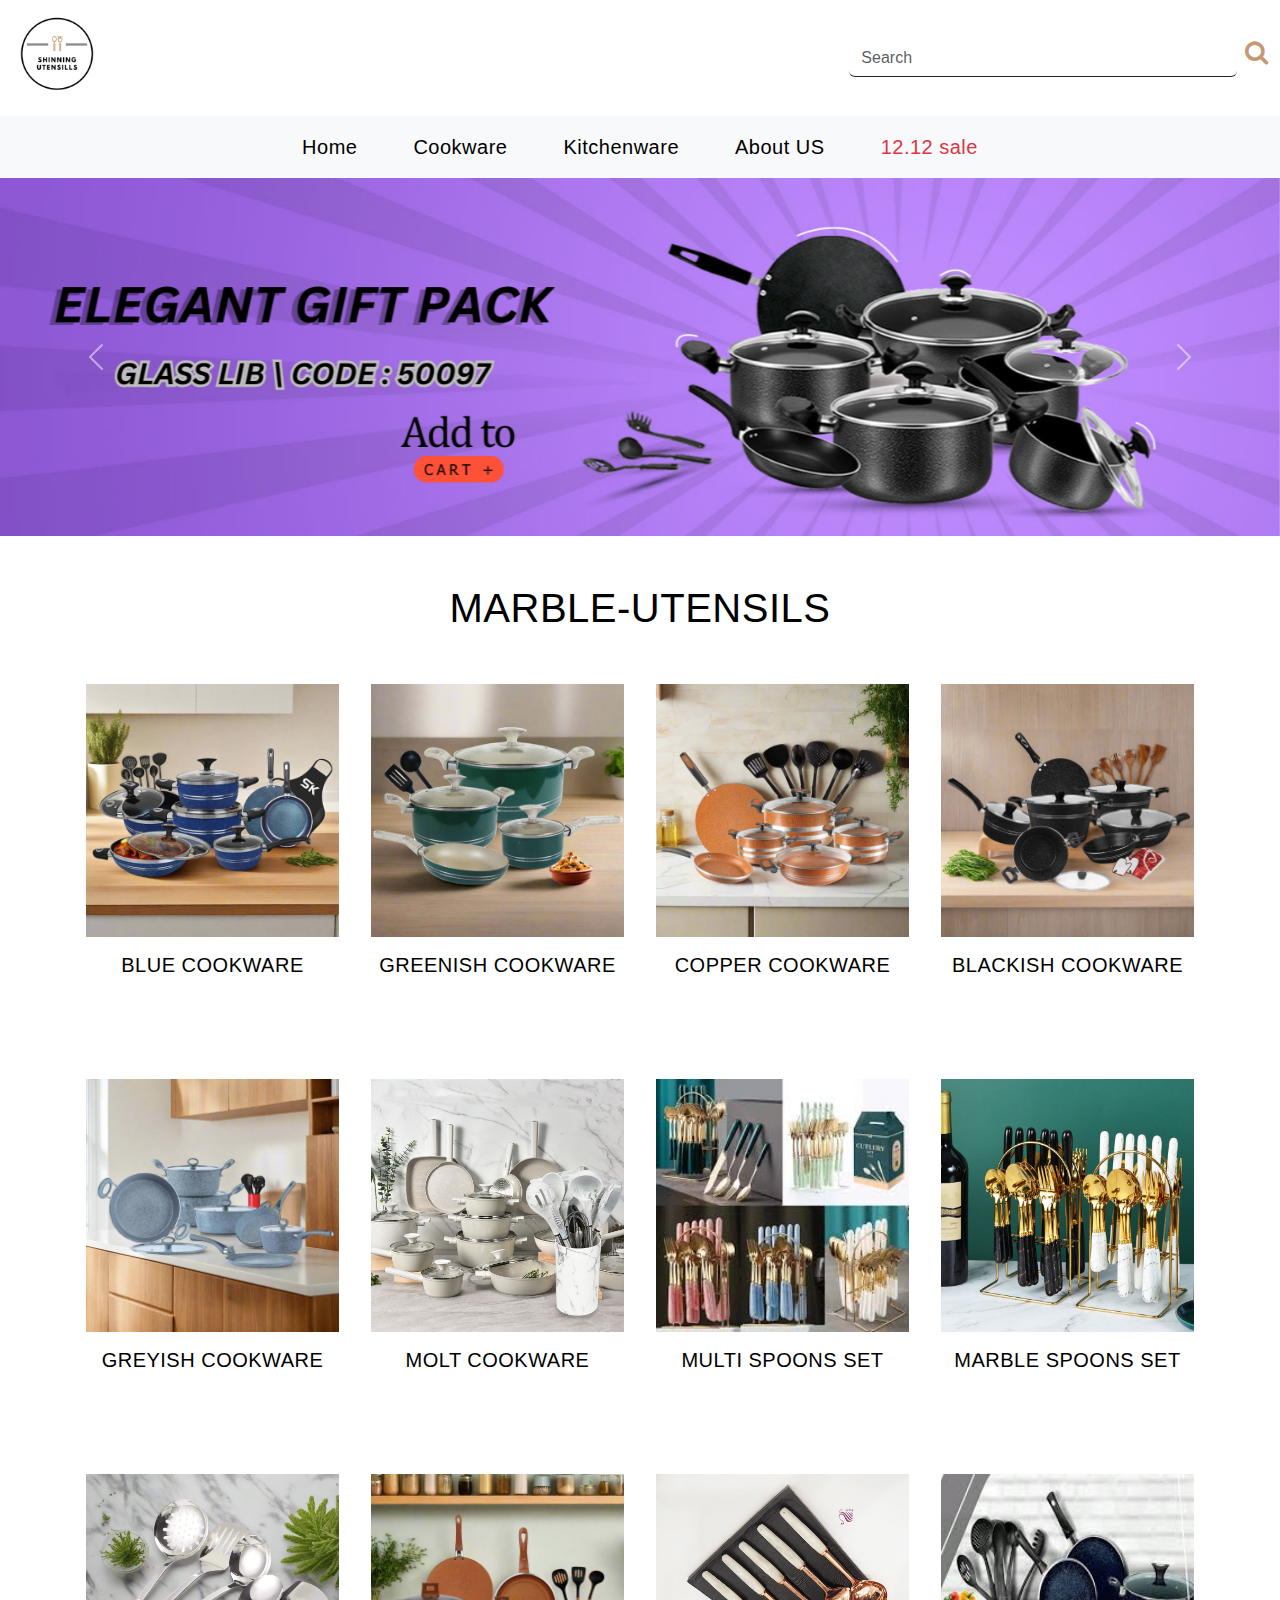
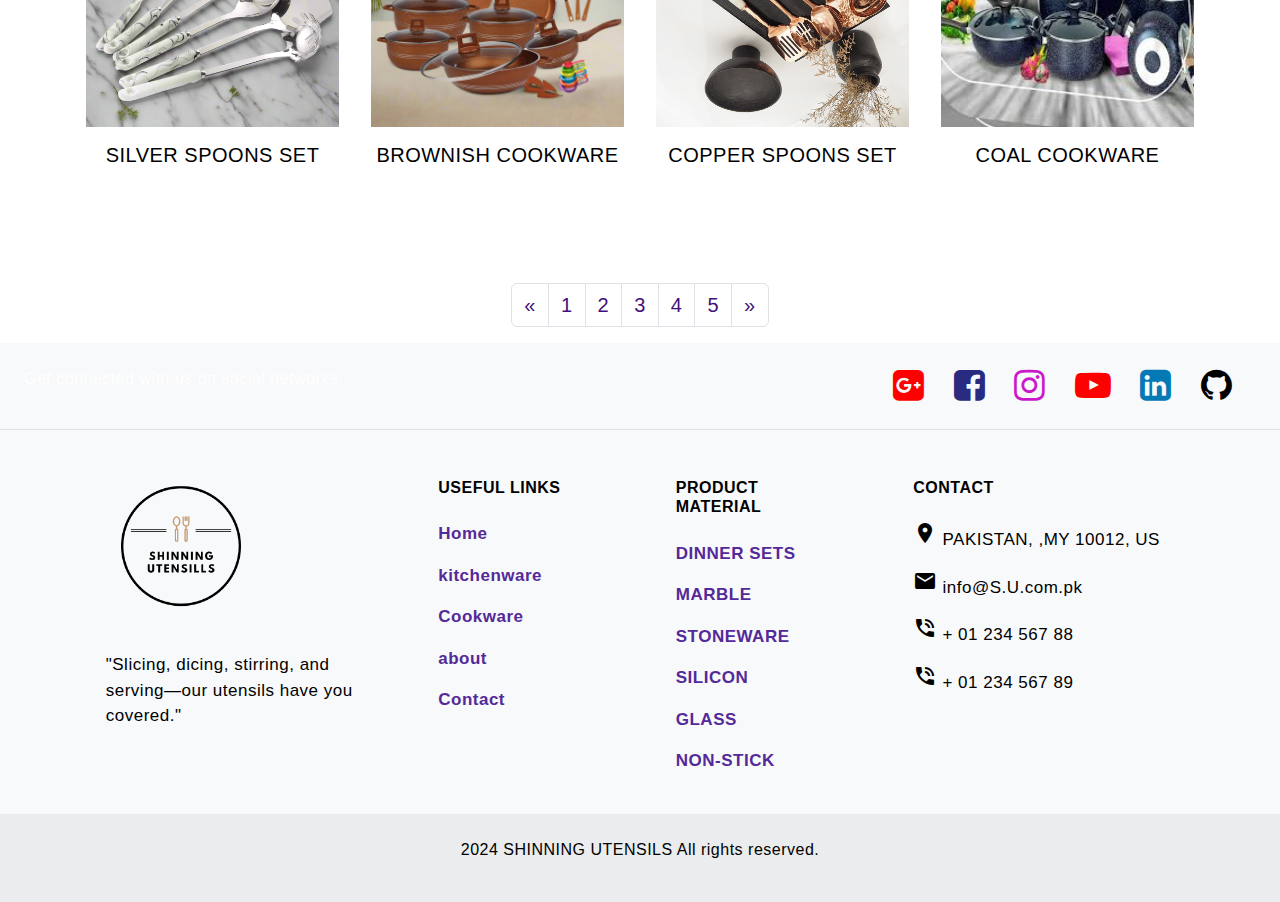
<file: marble.html>
<!DOCTYPE html>
<html lang="en">

<head>
  <meta charset="UTF-8">
  <meta name="viewport" content="width=device-width, initial-scale=1.0">
  <title>Galleria | Abstract Paintings</title>
  <link href="https://cdn.jsdelivr.net/npm/bootstrap@5.3.3/dist/css/bootstrap.min.css" rel="stylesheet"
    integrity="sha384-QWTKZyjpPEjISv5WaRU9OFeRpok6YctnYmDr5pNlyT2bRjXh0JMhjY6hW+ALEwIH" crossorigin="anonymous">
  <script src="https://cdn.jsdelivr.net/npm/bootstrap@5.3.3/dist/js/bootstrap.bundle.min.js"
    integrity="sha384-YvpcrYf0tY3lHB60NNkmXc5s9fDVZLESaAA55NDzOxhy9GkcIdslK1eN7N6jIeHz"
    crossorigin="anonymous"></script>
  <link rel="stylesheet" href="css/product.css">
  <link rel="stylesheet" href="https://cdnjs.cloudflare.com/ajax/libs/font-awesome/4.7.0/css/font-awesome.min.css">
  <link rel="stylesheet" href="https://fonts.googleapis.com/icon?family=Material+Icons">
  <style>
    .dropdown-item:hover {
      background-color: #3f117cc0 !important;
      color: white !important;
    }

    .btn-outline-warning {
      border: 2px solid white !important;
      color: white !important;
    }

    .btn-outline-warning:hover {
      background-color: transparent !important;

    }

    .gallery-img {
      width: 100%;
      height: auto;
    }

   
    .tabz {
      color: #3f117c;
    }

    .tabz:hover {
      color: mediumorchid;
    }

    .card-img-overlay .container-fluid1 .img-fluid {
      margin-top: -300px !important;
      color: #000000 !important;
      width: 100% !important;
    }

    .page-link {
      color: #3f117c !important;
      font-size: 20px !important;

    }

    .bg_pink,
    .bg_pink1 {
      background-color: #3f117c !important;
    }

    .bg_pink:hover {
      background-color: #ffffff !important;
    }

    .col_dark {
      color: #000000 !important;
      font-size: 20px !important;

      text-decoration: none !important;
    }

    .footer-tab p {
      color: #000;
      font-size: 17px;
      text-decoration: none;
    }
   
    .footer-tab p a {
      color: #542999;
    }

    .footer-tab p a:hover {
      color: #542999d0;
    }
  </style>

</head>

<body>
  
  <nav class="navbar ">
    <div class="container-fluid">
      <a class="navbar-brand" href="#"><img src="images/logo.png"
          height="90vh" alt></a>

      <form class="d-flex col-4" role="search">
        <input class="form-control me-2 border border-0 border-bottom border-dark " type="search" placeholder="Search"
          aria-label="Search">
          <i class="fa fa-search" style="font-size:25px; color: #C59876;"></i>
      </form>
    </div>
  </nav>

  <nav class="navbar navbar-expand-lg bg-body-tertiary">
    <div class="container-fluid">
      <button class="navbar-toggler" type="button" data-bs-toggle="collapse"
        data-bs-target="#navbarTogglerDemo01"
        aria-controls="navbarTogglerDemo01" aria-expanded="false"
        aria-label="Toggle navigation">
        <span class="navbar-toggler-icon"></span>
      </button>
      <div class="collapse navbar-collapse justify-content-center"
        id="navbarTogglerDemo01">
        <ul class="navbar-nav ">
          <li class="nav-item">
            <a class="nav-link active fs-5" aria-current="page"
            href="index.html">Home</a>          </li>

          <li class="nav-item">
            <a class="nav-link active ps-5 fs-5" aria-current="page"
              href="#">Cookware</a>
          </li> <li class="nav-item">
            <a class="nav-link active ps-5 fs-5" aria-current="page"
              href="#">Kitchenware</a>
          </li> <li class="nav-item">
            <a class="nav-link active ps-5 fs-5" aria-current="page"
              href="About.html">About US</a>
          </li>
          <li class="nav-item">
            <a class="nav-link active ps-5 text-danger fs-5"
              aria-current="page" href="#">12.12 sale</a>
          </li>

        </ul>
      </div>
    </div>
  </nav>
  <div id="carouselExampleControls" class="carousel slide"
  data-bs-ride="carousel">
  <div class="carousel-inner">
    <div class="carousel-item active">
      <img src="images/BANNER1.png" class="d-block w-100" alt="...">
    </div>
    <div class="carousel-item">
      <img src="images/BANNER2 (2).png" class="d-block w-100" alt="...">
    </div>
    <div class="carousel-item">
      <img src="images/BANNER3 (2).png" class="d-block w-100" alt="...">
    </div>
  </div>
  <button class="carousel-control-prev" type="button"
    data-bs-target="#carouselExampleControls" data-bs-slide="prev">
    <span class="carousel-control-prev-icon" aria-hidden="true"></span>
    <span class="visually-hidden">Previous</span>
  </button>
  <button class="carousel-control-next" type="button"
    data-bs-target="#carouselExampleControls" data-bs-slide="next">
    <span class="carousel-control-next-icon" aria-hidden="true"></span>
    <span class="visually-hidden">Next</span>
  </button>
</div>

<section id="product" class="p_4 mt-5">
    <div class="container-xl">
      <h1 class="text-center text-black">MARBLE-UTENSILS</h1>
      <div class="row product_2 mt-5">
        <div class="col-md-3">
          <div class="prod_main p-1 bg-white clearfix">
            <div class="product_2im clearfix position-relative">
              <div class="product_2imi clearfix">
                <div class="grid clearfix">
                  <figure class="effect-jazz mb-0">
                    <a href="cart.html"><img src="images/m1.png" class="w-100" alt="abc"></a>
                  </figure>
                </div>
              </div>
              <div class="product_2imi1 position-absolute clearfix w-100 top-0 text-center">
                <ul class="mb-0">
                  <li class="d-inline-block"><a class="bg_pink text-white d-block" href="cart.html"><i
                        class="fa fa-shopping-cart"></i></a></li>
                  <li class="d-inline-block"><a class="bg_pink text-white d-block" href="cart.html"><i
                        class="fa fa-heart-o"></i></a></li>
                </ul>
              </div>
            </div>
            <div class="product_2im1 position-relative clearfix">
              <div class="clearfix product_2im1i text-center pt-3 pb-4">
                <h5 class="font_14 text-uppercase"><a class="col_dark" href="cart.html">Blue Cookware</a></h5>
                <span class="font_12 col_yell">
                  <i class="fa fa-star"></i>
                  <i class="fa fa-star"></i>
                  <i class="fa fa-star"></i>
                  <i class="fa fa-star"></i>
                  <i class="fa fa-star-o"></i>
                </span>
                <h6 class="col_dark mt-2 mb-0"></h6>
              </div>
              <div class="clearfix product_2im1i1 text-center position-absolute w-100">
                <h6 class="d-inline-block bg_pink1 p-2 ps-3 pe-3 text-white"><span
                    class="text-decoration-line-through me-2 col_gray">$59.00</span> $57.00</h6>
              </div>
            </div>
          </div>
        </div>
        <div class="col-md-3">
          <div class="prod_main p-1 bg-white clearfix">
            <div class="product_2im clearfix position-relative">
              <div class="product_2imi clearfix">
                <div class="grid clearfix">
                  <figure class="effect-jazz mb-0">
                    <a href="cart.html"><img src="images/m2.jpg" class="w-100" alt="abc"></a>
                  </figure>
                </div>
              </div>
              <div class="product_2imi1 position-absolute clearfix w-100 top-0 text-center">
                <ul class="mb-0">
                  <li class="d-inline-block"><a class="bg_pink text-white d-block" href="cart.html"><i
                        class="fa fa-shopping-cart"></i></a></li>
                  <li class="d-inline-block"><a class="bg_pink text-white d-block" href="cart.html"><i
                        class="fa fa-heart-o"></i></a></li>
                </ul>
              </div>
            </div>
            <div class="product_2im1 position-relative clearfix">
              <div class="clearfix product_2im1i text-center pt-3 pb-4">
                <h5 class="font_14 text-uppercase"><a class="col_dark" href="cart.html">Greenish Cookware</a></h5>
                <span class="font_12 col_yell">
                  <i class="fa fa-star"></i>
                  <i class="fa fa-star"></i>
                  <i class="fa fa-star"></i>
                  <i class="fa fa-star-half-o"></i>
                  <i class="fa fa-star-o"></i>
                </span>
                <h6 class="col_dark mt-2 mb-0"></h6>
              </div>
              <div class="clearfix product_2im1i1 text-center position-absolute w-100">
                <h6 class="d-inline-block bg_pink1 p-2 ps-3 pe-3 text-white"><span
                    class="text-decoration-line-through me-2 col_gray">$31.00</span> $27.00</h6>
              </div>
            </div>
          </div>
        </div>
        <div class="col-md-3">
          <div class="prod_main p-1 bg-white clearfix">
            <div class="product_2im clearfix position-relative">
              <div class="product_2imi clearfix">
                <div class="grid clearfix">
                  <figure class="effect-jazz mb-0">
                    <a href="cart.html"><img src="images/m3.png" class="w-100" alt="abc"></a>
                  </figure>
                </div>
              </div>
              <div class="product_2imi1 position-absolute clearfix w-100 top-0 text-center">
                <ul class="mb-0">
                  <li class="d-inline-block"><a class="bg_pink text-white d-block" href="cart.html"><i
                        class="fa fa-shopping-cart"></i></a></li>
                  <li class="d-inline-block"><a class="bg_pink text-white d-block" href="cart.html"><i
                        class="fa fa-heart-o"></i></a></li>
                </ul>
              </div>
            </div>
            <div class="product_2im1 position-relative clearfix">
              <div class="clearfix product_2im1i text-center pt-3 pb-4">
                <h5 class="font_14 text-uppercase"><a class="col_dark" href="cart.html">Copper Cookware</a></h5>
                <span class="font_12 col_yell">
                  <i class="fa fa-star"></i>
                  <i class="fa fa-star"></i>
                  <i class="fa fa-star"></i>
                  <i class="fa fa-star"></i>
                  <i class="fa fa-star"></i>
                </span>
                <h6 class="col_dark mt-2 mb-0"></h6>
              </div>
              <div class="clearfix product_2im1i1 text-center position-absolute w-100">
                <h6 class="d-inline-block bg_pink1 p-2 ps-3 pe-3 text-white"><span
                    class="text-decoration-line-through me-2 col_gray">$39.00</span> $33.00</h6>
              </div>
            </div>
          </div>
        </div>
        <div class="col-md-3">
          <div class="prod_main p-1 bg-white clearfix">
            <div class="product_2im clearfix position-relative">
              <div class="product_2imi clearfix">
                <div class="grid clearfix">
                  <figure class="effect-jazz mb-0">
                    <a href="cart.html"><img src="images/mar3.png" class="w-100" alt="abc"></a>
                  </figure>
                </div>
              </div>
              <div class="product_2imi1 position-absolute clearfix w-100 top-0 text-center">
                <ul class="mb-0">
                  <li class="d-inline-block"><a class="bg_pink text-white d-block" href="cart.html"><i
                        class="fa fa-shopping-cart"></i></a></li>
                  <li class="d-inline-block"><a class="bg_pink text-white d-block" href="cart.html"><i
                        class="fa fa-heart-o"></i></a></li>
                </ul>
              </div>
            </div>
            <div class="product_2im1 position-relative clearfix">
              <div class="clearfix product_2im1i text-center pt-3 pb-4">
                <h5 class="font_14 text-uppercase"><a class="col_dark" href="cart.html">Blackish Cookware</a></h5>
                <span class="font_12 col_yell">
                  <i class="fa fa-star"></i>
                  <i class="fa fa-star"></i>
                  <i class="fa fa-star"></i>
                  <i class="fa fa-star"></i>
                  <i class="fa fa-star-half-o"></i>
                </span>
                <h6 class="col_dark mt-2 mb-0"></h6>
              </div>
              <div class="clearfix product_2im1i1 text-center position-absolute w-100">
                <h6 class="d-inline-block bg_pink1 p-2 ps-3 pe-3 text-white"><span
                    class="text-decoration-line-through me-2 col_gray">$49.00</span> $37.00</h6>
              </div>
            </div>
          </div>
        </div>
      </div>
      <div class="row product_2">
        <div class="col-md-3">
          <div class="prod_main p-1 bg-white clearfix">
            <div class="product_2im clearfix position-relative">
              <div class="product_2imi clearfix">
                <div class="grid clearfix">
                  <figure class="effect-jazz mb-0">
                    <a href="cart.html"><img src="images/m6.png" class="w-100" alt="abc"></a>
                  </figure>
                </div>
              </div>
              <div class="product_2imi1 position-absolute clearfix w-100 top-0 text-center">
                <ul class="mb-0">
                  <li class="d-inline-block"><a class="bg_pink text-white d-block" href="cart.html"><i
                        class="fa fa-shopping-cart"></i></a></li>
                  <li class="d-inline-block"><a class="bg_pink text-white d-block" href="cart.html"><i
                        class="fa fa-heart-o"></i></a></li>
                </ul>
              </div>
            </div>
            <div class="product_2im1 position-relative clearfix">
              <div class="clearfix product_2im1i text-center pt-3 pb-4">
                <h5 class="font_14 text-uppercase"><a class="col_dark" href="cart.html">Greyish Cookware </a></h5>
                <span class="font_12 col_yell">
                  <i class="fa fa-star"></i>
                  <i class="fa fa-star"></i>
                  <i class="fa fa-star"></i>
                  <i class="fa fa-star"></i>
                  <i class="fa fa-star-o"></i>
                </span>
                <h6 class="col_dark mt-2 mb-0"></h6>
              </div>
              <div class="clearfix product_2im1i1 text-center position-absolute w-100">
                <h6 class="d-inline-block bg_pink1 p-2 ps-3 pe-3 text-white"><span
                    class="text-decoration-line-through me-2 col_gray">$40.00</span> $37.00</h6>
              </div>
            </div>
          </div>
        </div>
        <div class="col-md-3">
          <div class="prod_main p-1 bg-white clearfix">
            <div class="product_2im clearfix position-relative">
              <div class="product_2imi clearfix">
                <div class="grid clearfix">
                  <figure class="effect-jazz mb-0">
                    <a href="cart.html"><img src="images/m12.jpg" class="w-100" alt="abc"></a>
                  </figure>
                </div>
              </div>
              <div class="product_2imi1 position-absolute clearfix w-100 top-0 text-center">
                <ul class="mb-0">
                  <li class="d-inline-block"><a class="bg_pink text-white d-block" href="cart.html"><i
                        class="fa fa-shopping-cart"></i></a></li>
                  <li class="d-inline-block"><a class="bg_pink text-white d-block" href="cart.html"><i
                        class="fa fa-heart-o"></i></a></li>
                </ul>
              </div>
            </div>
            <div class="product_2im1 position-relative clearfix">
              <div class="clearfix product_2im1i text-center pt-3 pb-4">
                <h5 class="font_14 text-uppercase"><a class="col_dark" href="cart.html">Molt Cookware</a></h5>
                <span class="font_12 col_yell">
                  <i class="fa fa-star"></i>
                  <i class="fa fa-star"></i>
                  <i class="fa fa-star"></i>
                  <i class="fa fa-star-half-o"></i>
                  <i class="fa fa-star-o"></i>
                </span>
                <h6 class="col_dark mt-2 mb-0"></h6>
              </div>
              <div class="clearfix product_2im1i1 text-center position-absolute w-100">
                <h6 class="d-inline-block bg_pink1 p-2 ps-3 pe-3 text-white"><span
                    class="text-decoration-line-through me-2 col_gray">$55.00</span> $48.00</h6>
              </div>
            </div>
          </div>
        </div>
        <div class="col-md-3">
          <div class="prod_main p-1 bg-white clearfix">
            <div class="product_2im clearfix position-relative">
              <div class="product_2imi clearfix">
                <div class="grid clearfix">
                  <figure class="effect-jazz mb-0">
                    <a href="cart.html"><img src="images/mu3.jpg" class="w-100" alt="abc"></a>
                  </figure>
                </div>
              </div>
              <div class="product_2imi1 position-absolute clearfix w-100 top-0 text-center">
                <ul class="mb-0">
                  <li class="d-inline-block"><a class="bg_pink text-white d-block" href="cart.html"><i
                        class="fa fa-shopping-cart"></i></a></li>
                  <li class="d-inline-block"><a class="bg_pink text-white d-block" href="cart.html"><i
                        class="fa fa-heart-o"></i></a></li>
                </ul>
              </div>
            </div>
            <div class="product_2im1 position-relative clearfix">
              <div class="clearfix product_2im1i text-center pt-3 pb-4">
                <h5 class="font_14 text-uppercase"><a class="col_dark" href="cart.html">Multi Spoons Set</a></h5>
                <span class="font_12 col_yell">
                  <i class="fa fa-star"></i>
                  <i class="fa fa-star"></i>
                  <i class="fa fa-star"></i>
                  <i class="fa fa-star"></i>
                  <i class="fa fa-star"></i>
                </span>
                <h6 class="col_dark mt-2 mb-0"></h6>
              </div>
              <div class="clearfix product_2im1i1 text-center position-absolute w-100">
                <h6 class="d-inline-block bg_pink1 p-2 ps-3 pe-3 text-white"><span
                    class="text-decoration-line-through me-2 col_gray">$29.00</span> $23.00</h6>
              </div>
            </div>
          </div>
        </div>
        <div class="col-md-3">
          <div class="prod_main p-1 bg-white clearfix">
            <div class="product_2im clearfix position-relative">
              <div class="product_2imi clearfix">
                <div class="grid clearfix">
                  <figure class="effect-jazz mb-0">
                    <a href="cart.html"><img src="images/mu2.jpg" class="w-100" alt="abc"></a>
                  </figure>
                </div>
              </div>
              <div class="product_2imi1 position-absolute clearfix w-100 top-0 text-center">
                <ul class="mb-0">
                  <li class="d-inline-block"><a class="bg_pink text-white d-block" href="cart.html"><i
                        class="fa fa-shopping-cart"></i></a></li>
                  <li class="d-inline-block"><a class="bg_pink text-white d-block" href="cart.html"><i
                        class="fa fa-heart-o"></i></a></li>
                </ul>
              </div>
            </div>
            <div class="product_2im1 position-relative clearfix">
              <div class="clearfix product_2im1i text-center pt-3 pb-4">
                <h5 class="font_14 text-uppercase"><a class="col_dark" href="cart.html">Marble Spoons Set</a></h5>
                <span class="font_12 col_yell">
                  <i class="fa fa-star"></i>
                  <i class="fa fa-star"></i>
                  <i class="fa fa-star"></i>
                  <i class="fa fa-star"></i>
                  <i class="fa fa-star-half-o"></i>
                </span>
                <h6 class="col_dark mt-2 mb-0"></h6>
              </div>
              <div class="clearfix product_2im1i1 text-center position-absolute w-100">
                <h6 class="d-inline-block bg_pink1 p-2 ps-3 pe-3 text-white"><span
                    class="text-decoration-line-through me-2 col_gray">$38.00</span> $33.00</h6>
              </div>
            </div>
          </div>
        </div>
      </div>
      <div class="row product_2">
        <div class="col-md-3">
          <div class="prod_main p-1 bg-white clearfix">
            <div class="product_2im clearfix position-relative">
              <div class="product_2imi clearfix">
                <div class="grid clearfix">
                  <figure class="effect-jazz mb-0">
                    <a href="cart.html"><img src="images/mar.jpg" class="w-100" alt="abc"></a>
                  </figure>
                </div>
              </div>
              <div class="product_2imi1 position-absolute clearfix w-100 top-0 text-center">
                <ul class="mb-0">
                  <li class="d-inline-block"><a class="bg_pink text-white d-block" href="cart.html"><i
                        class="fa fa-shopping-cart"></i></a></li>
                  <li class="d-inline-block"><a class="bg_pink text-white d-block" href="cart.html"><i
                        class="fa fa-heart-o"></i></a></li>
                </ul>
              </div>
            </div>
            <div class="product_2im1 position-relative clearfix">
              <div class="clearfix product_2im1i text-center pt-3 pb-4">
                <h5 class="font_14 text-uppercase"><a class="col_dark" href="cart.html">Silver Spoons Set</a></h5>
                <span class="font_12 col_yell">
                  <i class="fa fa-star"></i>
                  <i class="fa fa-star"></i>
                  <i class="fa fa-star"></i>
                  <i class="fa fa-star"></i>
                  <i class="fa fa-star-o"></i>
                </span>
                <h6 class="col_dark mt-2 mb-0"></h6>
              </div>
              <div class="clearfix product_2im1i1 text-center position-absolute w-100">
                <h6 class="d-inline-block bg_pink1 p-2 ps-3 pe-3 text-white"><span
                    class="text-decoration-line-through me-2 col_gray">$19.00</span> $17.00</h6>
              </div>
            </div>
          </div>
        </div>
        <div class="col-md-3">
          <div class="prod_main p-1 bg-white clearfix">
            <div class="product_2im clearfix position-relative">
              <div class="product_2imi clearfix">
                <div class="grid clearfix">
                  <figure class="effect-jazz mb-0">
                    <a href="cart.html"><img src="images/ma3.png" class="w-100" alt="abc"></a>
                  </figure>
                </div>
              </div>
              <div class="product_2imi1 position-absolute clearfix w-100 top-0 text-center">
                <ul class="mb-0">
                  <li class="d-inline-block"><a class="bg_pink text-white d-block" href="cart.html"><i
                        class="fa fa-shopping-cart"></i></a></li>
                  <li class="d-inline-block"><a class="bg_pink text-white d-block" href="cart.html"><i
                        class="fa fa-heart-o"></i></a></li>
                </ul>
              </div>
            </div>
            <div class="product_2im1 position-relative clearfix">
              <div class="clearfix product_2im1i text-center pt-3 pb-4">
                <h5 class="font_14 text-uppercase"><a class="col_dark" href="cart.html">Brownish Cookware</a></h5>
                <span class="font_12 col_yell">
                  <i class="fa fa-star"></i>
                  <i class="fa fa-star"></i>
                  <i class="fa fa-star"></i>
                  <i class="fa fa-star-half-o"></i>
                  <i class="fa fa-star-o"></i>
                </span>
                <h6 class="col_dark mt-2 mb-0"></h6>
              </div>
              <div class="clearfix product_2im1i1 text-center position-absolute w-100">
                <h6 class="d-inline-block bg_pink1 p-2 ps-3 pe-3 text-white"><span
                    class="text-decoration-line-through me-2 col_gray">$45.00</span> $40.00</h6>
              </div>
            </div>
          </div>
        </div>
        <div class="col-md-3">
          <div class="prod_main p-1 bg-white clearfix">
            <div class="product_2im clearfix position-relative">
              <div class="product_2imi clearfix">
                <div class="grid clearfix">
                  <figure class="effect-jazz mb-0">
                    <a href="cart.html"><img src="images/mu1.jpg" class="w-100" alt="abc"></a>
                  </figure>
                </div>
              </div>
              <div class="product_2imi1 position-absolute clearfix w-100 top-0 text-center">
                <ul class="mb-0">
                  <li class="d-inline-block"><a class="bg_pink text-white d-block" href="cart.html"><i
                        class="fa fa-shopping-cart"></i></a></li>
                  <li class="d-inline-block"><a class="bg_pink text-white d-block" href="cart.html"><i
                        class="fa fa-heart-o"></i></a></li>
                </ul>
              </div>
            </div>
            <div class="product_2im1 position-relative clearfix">
              <div class="clearfix product_2im1i text-center pt-3 pb-4">
                <h5 class="font_14 text-uppercase"><a class="col_dark" href="cart.html">Copper Spoons Set</a></h5>
                <span class="font_12 col_yell">
                  <i class="fa fa-star"></i>
                  <i class="fa fa-star"></i>
                  <i class="fa fa-star"></i>
                  <i class="fa fa-star"></i>
                  <i class="fa fa-star"></i>
                </span>
                <h6 class="col_dark mt-2 mb-0"></h6>
              </div>
              <div class="clearfix product_2im1i1 text-center position-absolute w-100">
                <h6 class="d-inline-block bg_pink1 p-2 ps-3 pe-3 text-white"><span
                    class="text-decoration-line-through me-2 col_gray">$29.00</span> $23.00</h6>
              </div>
            </div>
          </div>
        </div>
        <div class="col-md-3">
          <div class="prod_main p-1 bg-white clearfix">
            <div class="product_2im clearfix position-relative">
              <div class="product_2imi clearfix">
                <div class="grid clearfix">
                  <figure class="effect-jazz mb-0">
                    <a href="cart.html"><img src="images/ma1.jpg" class="w-100" alt="abc"></a>
                  </figure>
                </div>
              </div>
              <div class="product_2imi1 position-absolute clearfix w-100 top-0 text-center">
                <ul class="mb-0">
                  <li class="d-inline-block"><a class="bg_pink text-white d-block" href="cart.html"><i
                        class="fa fa-shopping-cart"></i></a></li>
                  <li class="d-inline-block"><a class="bg_pink text-white d-block" href="cart.html"><i
                        class="fa fa-heart-o"></i></a></li>
                </ul>
              </div>
            </div>
            <div class="product_2im1 position-relative clearfix">
              <div class="clearfix product_2im1i text-center pt-3 pb-4">
                <h5 class="font_14 text-uppercase"><a class="col_dark" href="cart.html">Coal Cookware</a></h5>
                <span class="font_12 col_yell">
                  <i class="fa fa-star"></i>
                  <i class="fa fa-star"></i>
                  <i class="fa fa-star"></i>
                  <i class="fa fa-star"></i>
                  <i class="fa fa-star-half-o"></i>
                </span>
                <h6 class="col_dark mt-2 mb-0"></h6>
              </div>
              <div class="clearfix product_2im1i1 text-center position-absolute w-100">
                <h6 class="d-inline-block bg_pink1 p-2 ps-3 pe-3 text-white"><span
                    class="text-decoration-line-through me-2 col_gray">$50.00</span> $47.00</h6>
              </div>
            </div>
          </div>
        </div>
      </div>
      <div class="container d-flex justify-content-center mt-5">
        <nav aria-label="Page navigation example ">
          <ul class="pagination">
            <li class="page-item">
              <a class="page-link" href="#" aria-label="Previous">
                <span aria-hidden="true">&laquo;</span>
              </a>
            </li>
            <li class="page-item"><a class="page-link" href="#">1</a></li>
            <li class="page-item"><a class="page-link" href="#">2</a></li>
            <li class="page-item"><a class="page-link" href="#">3</a></li>
            <li class="page-item"><a class="page-link" href="#">4</a></li>
            <li class="page-item"><a class="page-link" href="#">5</a></li>
            <li class="page-item">
              <a class="page-link" href="#" aria-label="Next">
                <span aria-hidden="true">&raquo;</span>
              </a>
            </li>
          </ul>
        </nav>
      </div>
    </div>
  </section>
  
  
  
  <button id="back-to-top" title="Go to top" <i class="material-icons">palette</i></button>
  <script>
    let mybutton = document.getElementById("back-to-top");
    window.onscroll = function () { scrollFunction() };
    function scrollFunction() {
      if (document.body.scrollTop > 20 || document.documentElement.scrollTop > 20) {
        mybutton.style.display = "block";
      } else {
        mybutton.style.display = "none";
      }
    }
    mybutton.onclick = function () {
      document.body.scrollTop = 0;
      document.documentElement.scrollTop = 0;
    }
  
  </script>
  
                
  
   
<footer class="text-center text-lg-start bg-body-tertiary ">
  <section class="d-flex justify-content-center justify-content-lg-between p-4 border-bottom">
    <div class="me-5 d-none d-lg-block ">
      <span>Get connected with us on social networks:</span>
    </div>
    <div>
      <a href="#" class="me-4 text-reset">
        <i class="fa fa-google-plus-square" style="font-size:36px; color: red ;"></i>
      </a>
      <a href="#" class="me-4 text-reset">
        <i class="fa fa-facebook-square" style="font-size:36px; color: rgb(42, 42, 128);"></i>
      </a>
      <a href="#" class="me-4 text-reset">
        <i class="fa fa-instagram" style="font-size:36px; color: rgb(202, 25, 202);"></i>
      </a>
      <a href="#" class="me-4 text-reset">
        <i class="fa fa-youtube-play" style="font-size:36px;color: red ;"></i>
      </a>
      <a href="#" class="me-4 text-reset">
        <i class="fa fa-linkedin-square" style="font-size:36px; color:#037AB6;"></i>
      </a>
      <a href="#" class="me-4 text-reset">
        <i class="fa fa-github" style="font-size:36px;color: black;"></i>
      </a>
    </div>
  </section>
  <section class="footer-tab">
    <div class="container text-center text-md-start mt-5">

      <div class="row mt-3">

        <div class="col-md-3 col-lg-4 col-xl-3 mx-auto mb-4">

          <h6 class="text-uppercase fw-bold mb-4">
            <a href="index.html"><img src="images/logo.png" alt="" width="150px" height="150px"></a>
          </h6>
          <p>
            "Slicing, dicing, stirring, and serving—our utensils have you covered."
          </p>
        </div>
        <div class="col-md-2 col-lg-2 col-xl-2 mx-auto mb-4">
          <h6 class="text-uppercase fw-bold mb-4 text-black">
            Useful links
          </h6>
          <p>
            <a href="index.html" class="text-tab" style="text-decoration: none;"><b>Home</b></a>
          </p>
          <p>
            <a href="kitchenware.html" class="text-tab" style="text-decoration: none;"><b>kitchenware</b></a>
          </p>
          <p>
            <a href="cookware.html" class="text-tab" style="text-decoration: none;"><b>Cookware</b></a>
          </p>
          <p>
            <a href="about.html" class="text-tab" style="text-decoration: none;"><b>about</b></a>
          </p>
         
          <p>
            <a href="contact.html" class="text-tab" style="text-decoration: none;"><b>Contact</b></a>
          </p>
        </div>
        <div class="col-md-3 col-lg-2 col-xl-2 mx-auto mb-4">

          <h6 class="text-uppercase fw-bold mb-4 text-black">
            PRODUCT MATERIAL
          </h6>
          <p>
            <a href="abstract.html" class="text-tab" style="text-decoration: none;"><b>DINNER SETS</b></a>
          </p>
          <p>
            <a href="landscape.html" class="text-tab" style="text-decoration: none;"><b>MARBLE</b></a>
          </p>
          <p>
            <a href="nature.html" class="text-tab" style="text-decoration: none;"><b>STONEWARE</b></a>
          </p>
          <p>
            <a href="flower.html" class="text-tab" style="text-decoration: none;"><b>SILICON</b></a>
          </p>
          <p>
            <a href="figurative.html" class="text-tab" style="text-decoration: none;"><b>GLASS</b></a>
          </p>
          <p>
            <a href="religious.html" class="text-tab" style="text-decoration: none;"><b>NON-STICK</b></a>
          </p>
        </div>
        <div class="col-md-4 col-lg-3 col-xl-3 mx-auto mb-md-0 mb-4">
          <h6 class="text-uppercase fw-bold mb-4 text-black">Contact</h6>
          <p><i class="material-icons">place</i>
            PAKISTAN, ,MY 10012, US</p>
          <p>
            <i class="material-icons">email</i>
            </i>
            info@S.U.com.pk
          </p>
          <p><i class="material-icons">phone_in_talk</i>
            </i> + 01 234 567 88</p>
          <p><i class="material-icons">phone_in_talk</i>
            </i> + 01 234 567 89</p>
        </div>
      </div>
    </div>
  </section>



  <div class="text-center p-4 text-black" style="background-color: rgba(0, 0, 0, 0.05);">
    <a class="text-reset fw-bold text-black" href="index.html"></a><P>2024 SHINNING UTENSILS All rights reserved.</P>
  </div>
</footer>
<script>
  window.addEventListener('scroll', function () {
    var navbar = document.getElementById("mainNavbar");
    if (window.scrollY > 50) {
      navbar.classList.add("navbar-colored");
    } else {
      navbar.classList.remove("navbar-colored");
    }
  });
</script>


</body>

</html>
</file>
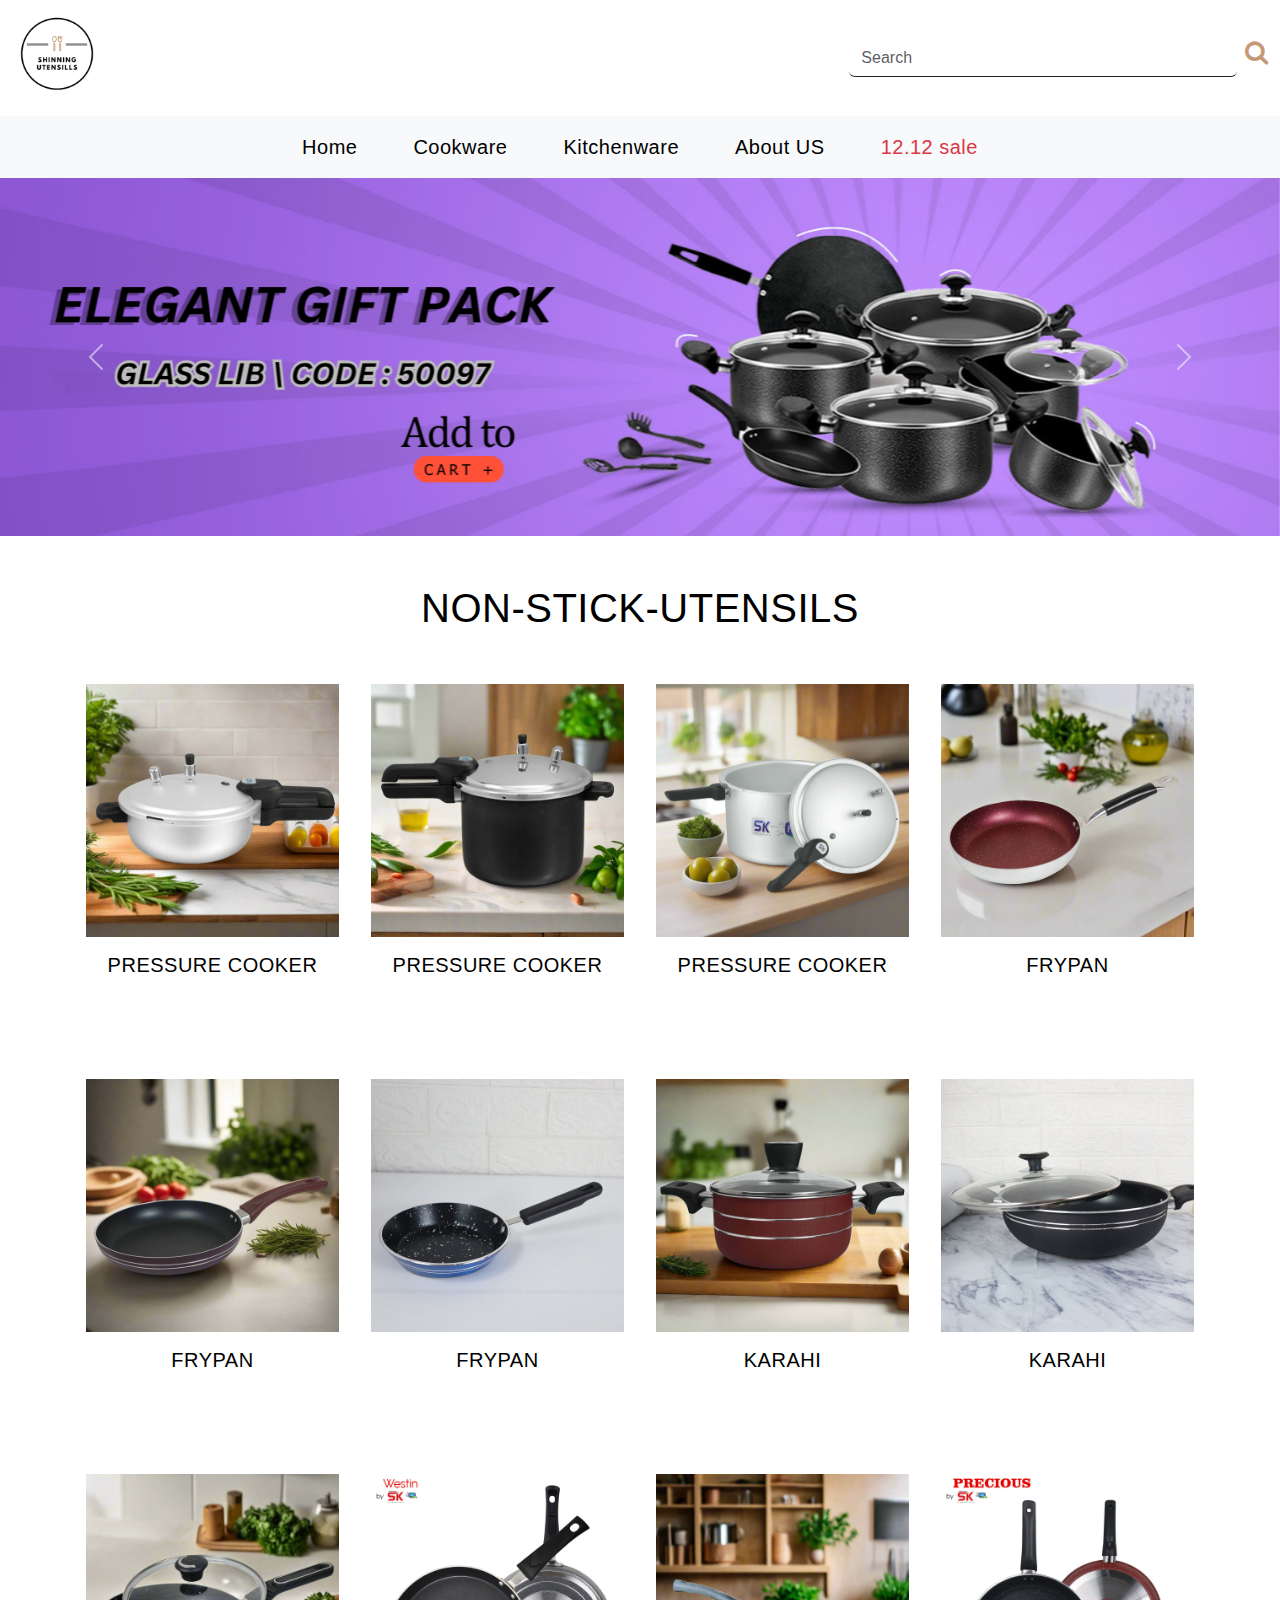
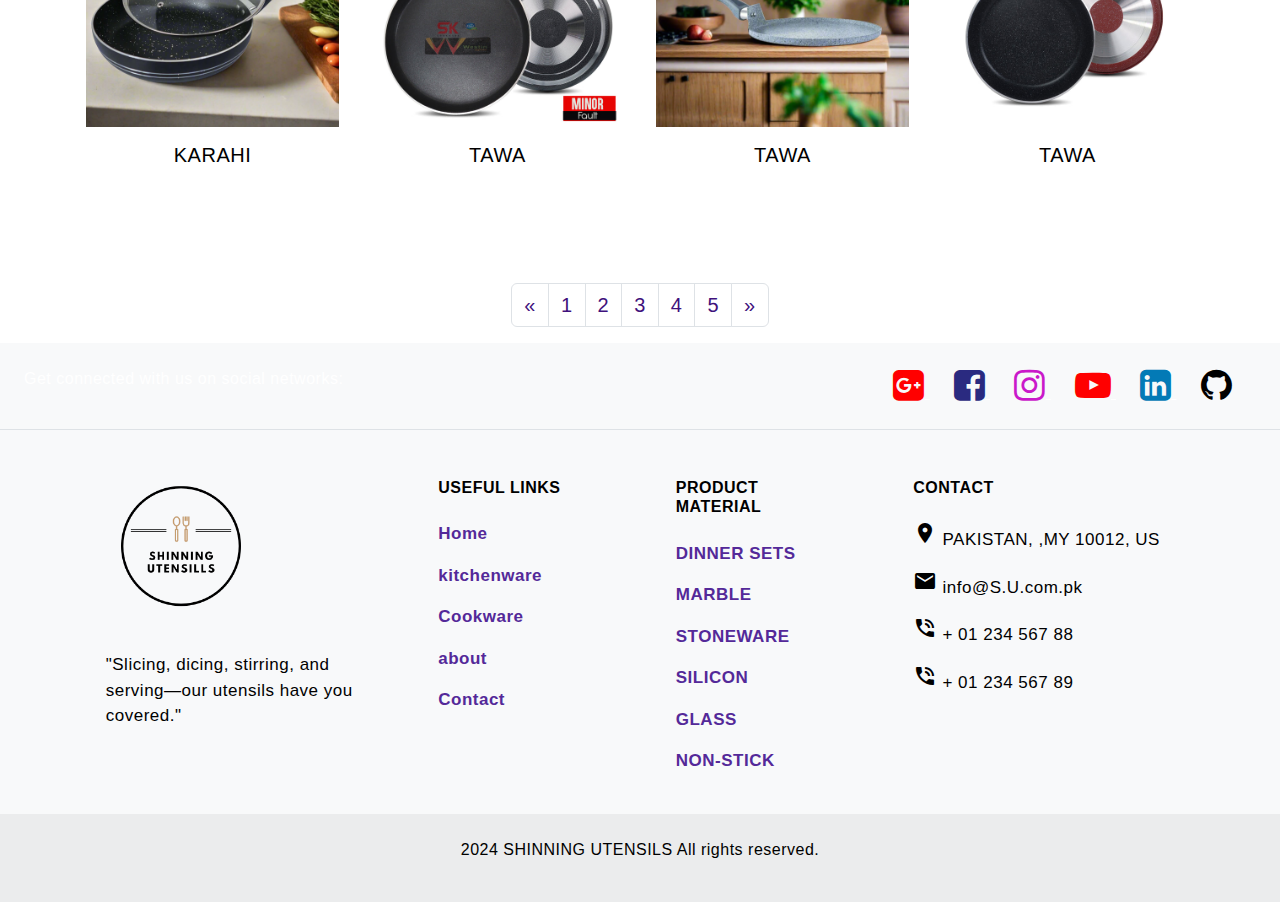
<file: nonstick.html>
<!DOCTYPE html>
<html lang="en">

<head>
  <meta charset="UTF-8">
  <meta name="viewport" content="width=device-width, initial-scale=1.0">
  <title>Galleria | Abstract Paintings</title>
  <link href="https://cdn.jsdelivr.net/npm/bootstrap@5.3.3/dist/css/bootstrap.min.css" rel="stylesheet"
    integrity="sha384-QWTKZyjpPEjISv5WaRU9OFeRpok6YctnYmDr5pNlyT2bRjXh0JMhjY6hW+ALEwIH" crossorigin="anonymous">
  <script src="https://cdn.jsdelivr.net/npm/bootstrap@5.3.3/dist/js/bootstrap.bundle.min.js"
    integrity="sha384-YvpcrYf0tY3lHB60NNkmXc5s9fDVZLESaAA55NDzOxhy9GkcIdslK1eN7N6jIeHz"
    crossorigin="anonymous"></script>
  <link rel="stylesheet" href="css/product.css">
  <link rel="stylesheet" href="https://cdnjs.cloudflare.com/ajax/libs/font-awesome/4.7.0/css/font-awesome.min.css">
  <link rel="stylesheet" href="https://fonts.googleapis.com/icon?family=Material+Icons">
  <style>
    .dropdown-item:hover {
      background-color: #3f117cc0 !important;
      color: white !important;
    }

    .btn-outline-warning {
      border: 2px solid white !important;
      color: white !important;
    }

    .btn-outline-warning:hover {
      background-color: transparent !important;

    }

    .gallery-img {
      width: 100%;
      height: auto;
    }

   
    .tabz {
      color: #3f117c;
    }

    .tabz:hover {
      color: mediumorchid;
    }

    .card-img-overlay .container-fluid1 .img-fluid {
      margin-top: -300px !important;
      color: #000000 !important;
      width: 100% !important;
    }

    .page-link {
      color: #3f117c !important;
      font-size: 20px !important;

    }

    .bg_pink,
    .bg_pink1 {
      background-color: #3f117c !important;
    }

    .bg_pink:hover {
      background-color: #ffffff !important;
    }

    .col_dark {
      color: #000000 !important;
      font-size: 20px !important;

      text-decoration: none !important;
    }

    .footer-tab p {
      color: #000;
      font-size: 17px;
      text-decoration: none;
    }
   
    .footer-tab p a {
      color: #542999;
    }

    .footer-tab p a:hover {
      color: #542999d0;
    }
  </style>

</head>

<body>
  
  <nav class="navbar ">
    <div class="container-fluid">
      <a class="navbar-brand" href="#"><img src="images/logo.png"
          height="90vh" alt></a>

      <form class="d-flex col-4" role="search">
        <input class="form-control me-2 border border-0 border-bottom border-dark " type="search" placeholder="Search"
          aria-label="Search">
          <i class="fa fa-search" style="font-size:25px; color: #C59876;"></i>
      </form>
    </div>
  </nav>

  <nav class="navbar navbar-expand-lg bg-body-tertiary">
    <div class="container-fluid">
      <button class="navbar-toggler" type="button" data-bs-toggle="collapse"
        data-bs-target="#navbarTogglerDemo01"
        aria-controls="navbarTogglerDemo01" aria-expanded="false"
        aria-label="Toggle navigation">
        <span class="navbar-toggler-icon"></span>
      </button>
      <div class="collapse navbar-collapse justify-content-center"
        id="navbarTogglerDemo01">
        <ul class="navbar-nav ">
          <li class="nav-item">
            <a class="nav-link active fs-5" aria-current="page"
            href="index.html">Home</a>
          </li>

          <li class="nav-item">
            <a class="nav-link active ps-5 fs-5" aria-current="page"
              href="#">Cookware</a>
          </li> <li class="nav-item">
            <a class="nav-link active ps-5 fs-5" aria-current="page"
              href="#">Kitchenware</a>
          </li> <li class="nav-item">
            <a class="nav-link active ps-5 fs-5" aria-current="page"
              href="About.html">About US</a>
          </li>
          <li class="nav-item">
            <a class="nav-link active ps-5 text-danger fs-5"
              aria-current="page" href="#">12.12 sale</a>
          </li>

        </ul>
      </div>
    </div>
  </nav>
  <div id="carouselExampleControls" class="carousel slide"
  data-bs-ride="carousel">
  <div class="carousel-inner">
    <div class="carousel-item active">
      <img src="images/BANNER1.png" class="d-block w-100" alt="...">
    </div>
    <div class="carousel-item">
      <img src="images/BANNER2 (2).png" class="d-block w-100" alt="...">
    </div>
    <div class="carousel-item">
      <img src="images/BANNER3 (2).png" class="d-block w-100" alt="...">
    </div>
  </div>
  <button class="carousel-control-prev" type="button"
    data-bs-target="#carouselExampleControls" data-bs-slide="prev">
    <span class="carousel-control-prev-icon" aria-hidden="true"></span>
    <span class="visually-hidden">Previous</span>
  </button>
  <button class="carousel-control-next" type="button"
    data-bs-target="#carouselExampleControls" data-bs-slide="next">
    <span class="carousel-control-next-icon" aria-hidden="true"></span>
    <span class="visually-hidden">Next</span>
  </button>
</div>

              <section id="product" class="p_4 mt-5">
                <div class="container-xl">
                  <h1 class="text-center text-black">NON-STICK-UTENSILS</h1>
                  <div class="row product_2 mt-5">
                    <div class="col-md-3">
                      <div class="prod_main p-1 bg-white clearfix">
                        <div class="product_2im clearfix position-relative">
                          <div class="product_2imi clearfix">
                            <div class="grid clearfix">
                              <figure class="effect-jazz mb-0">
                                <a href="cart.html"><img src="images/cooker1.png" class="w-100" alt="abc"></a>
                              </figure>
                            </div>
                          </div>
                          <div class="product_2imi1 position-absolute clearfix w-100 top-0 text-center">
                            <ul class="mb-0">
                              <li class="d-inline-block"><a class="bg_pink text-white d-block" href="cart.html"><i
                                    class="fa fa-shopping-cart"></i></a></li>
                              <li class="d-inline-block"><a class="bg_pink text-white d-block" href="cart.html"><i
                                    class="fa fa-heart-o"></i></a></li>
                            </ul>
                          </div>
                        </div>
                        <div class="product_2im1 position-relative clearfix">
                          <div class="clearfix product_2im1i text-center pt-3 pb-4">
                            <h5 class="font_14 text-uppercase"><a class="col_dark" href="cart.html">Pressure Cooker</a></h5>
                            <span class="font_12 col_yell">
                              <i class="fa fa-star"></i>
                              <i class="fa fa-star"></i>
                              <i class="fa fa-star"></i>
                              <i class="fa fa-star"></i>
                              <i class="fa fa-star-o"></i>
                            </span>
                            <h6 class="col_dark mt-2 mb-0"></h6>
                          </div>
                          <div class="clearfix product_2im1i1 text-center position-absolute w-100">
                            <h6 class="d-inline-block bg_pink1 p-2 ps-3 pe-3 text-white"><span
                                class="text-decoration-line-through me-2 col_gray">$19.00</span> $17.00</h6>
                          </div>
                        </div>
                      </div>
                    </div>
                    <div class="col-md-3">
                      <div class="prod_main p-1 bg-white clearfix">
                        <div class="product_2im clearfix position-relative">
                          <div class="product_2imi clearfix">
                            <div class="grid clearfix">
                              <figure class="effect-jazz mb-0">
                                <a href="cart.html"><img src="images/cooker2.png" class="w-100" alt="abc"></a>
                              </figure>
                            </div>
                          </div>
                          <div class="product_2imi1 position-absolute clearfix w-100 top-0 text-center">
                            <ul class="mb-0">
                              <li class="d-inline-block"><a class="bg_pink text-white d-block" href="cart.html"><i
                                    class="fa fa-shopping-cart"></i></a></li>
                              <li class="d-inline-block"><a class="bg_pink text-white d-block" href="cart.html"><i
                                    class="fa fa-heart-o"></i></a></li>
                            </ul>
                          </div>
                        </div>
                        <div class="product_2im1 position-relative clearfix">
                          <div class="clearfix product_2im1i text-center pt-3 pb-4">
                            <h5 class="font_14 text-uppercase"><a class="col_dark" href="cart.html">Pressure Cooker</a></h5>
                            <span class="font_12 col_yell">
                              <i class="fa fa-star"></i>
                              <i class="fa fa-star"></i>
                              <i class="fa fa-star"></i>
                              <i class="fa fa-star-half-o"></i>
                              <i class="fa fa-star-o"></i>
                            </span>
                            <h6 class="col_dark mt-2 mb-0"></h6>
                          </div>
                          <div class="clearfix product_2im1i1 text-center position-absolute w-100">
                            <h6 class="d-inline-block bg_pink1 p-2 ps-3 pe-3 text-white"><span
                                class="text-decoration-line-through me-2 col_gray">$31.00</span> $27.00</h6>
                          </div>
                        </div>
                      </div>
                    </div>
                    <div class="col-md-3">
                      <div class="prod_main p-1 bg-white clearfix">
                        <div class="product_2im clearfix position-relative">
                          <div class="product_2imi clearfix">
                            <div class="grid clearfix">
                              <figure class="effect-jazz mb-0">
                                <a href="cart.html"><img src="images/cooker3.png" class="w-100" alt="abc"></a>
                              </figure>
                            </div>
                          </div>
                          <div class="product_2imi1 position-absolute clearfix w-100 top-0 text-center">
                            <ul class="mb-0">
                              <li class="d-inline-block"><a class="bg_pink text-white d-block" href="cart.html"><i
                                    class="fa fa-shopping-cart"></i></a></li>
                              <li class="d-inline-block"><a class="bg_pink text-white d-block" href="cart.html"><i
                                    class="fa fa-heart-o"></i></a></li>
                            </ul>
                          </div>
                        </div>
                        <div class="product_2im1 position-relative clearfix">
                          <div class="clearfix product_2im1i text-center pt-3 pb-4">
                            <h5 class="font_14 text-uppercase"><a class="col_dark" href="cart.html">Pressure Cooker</a></h5>
                            <span class="font_12 col_yell">
                              <i class="fa fa-star"></i>
                              <i class="fa fa-star"></i>
                              <i class="fa fa-star"></i>
                              <i class="fa fa-star"></i>
                              <i class="fa fa-star"></i>
                            </span>
                            <h6 class="col_dark mt-2 mb-0"></h6>
                          </div>
                          <div class="clearfix product_2im1i1 text-center position-absolute w-100">
                            <h6 class="d-inline-block bg_pink1 p-2 ps-3 pe-3 text-white"><span
                                class="text-decoration-line-through me-2 col_gray">$29.00</span> $23.00</h6>
                          </div>
                        </div>
                      </div>
                    </div>
                    <div class="col-md-3">
                      <div class="prod_main p-1 bg-white clearfix">
                        <div class="product_2im clearfix position-relative">
                          <div class="product_2imi clearfix">
                            <div class="grid clearfix">
                              <figure class="effect-jazz mb-0">
                                <a href="cart.html"><img src="images/frypan1.png" class="w-100" alt="abc"></a>
                              </figure>
                            </div>
                          </div>
                          <div class="product_2imi1 position-absolute clearfix w-100 top-0 text-center">
                            <ul class="mb-0">
                              <li class="d-inline-block"><a class="bg_pink text-white d-block" href="cart.html"><i
                                    class="fa fa-shopping-cart"></i></a></li>
                              <li class="d-inline-block"><a class="bg_pink text-white d-block" href="cart.html"><i
                                    class="fa fa-heart-o"></i></a></li>
                            </ul>
                          </div>
                        </div>
                        <div class="product_2im1 position-relative clearfix">
                          <div class="clearfix product_2im1i text-center pt-3 pb-4">
                            <h5 class="font_14 text-uppercase"><a class="col_dark" href="cart.html">Frypan</a></h5>
                            <span class="font_12 col_yell">
                              <i class="fa fa-star"></i>
                              <i class="fa fa-star"></i>
                              <i class="fa fa-star"></i>
                              <i class="fa fa-star"></i>
                              <i class="fa fa-star-half-o"></i>
                            </span>
                            <h6 class="col_dark mt-2 mb-0"></h6>
                          </div>
                          <div class="clearfix product_2im1i1 text-center position-absolute w-100">
                            <h6 class="d-inline-block bg_pink1 p-2 ps-3 pe-3 text-white"><span
                                class="text-decoration-line-through me-2 col_gray">$9.00</span> $7.00</h6>
                          </div>
                        </div>
                      </div>
                    </div>
                  </div>
                  <div class="row product_2">
                    <div class="col-md-3">
                      <div class="prod_main p-1 bg-white clearfix">
                        <div class="product_2im clearfix position-relative">
                          <div class="product_2imi clearfix">
                            <div class="grid clearfix">
                              <figure class="effect-jazz mb-0">
                                <a href="cart.html"><img src="images/frypan2.png" class="w-100" alt="abc"></a>
                              </figure>
                            </div>
                          </div>
                          <div class="product_2imi1 position-absolute clearfix w-100 top-0 text-center">
                            <ul class="mb-0">
                              <li class="d-inline-block"><a class="bg_pink text-white d-block" href="cart.html"><i
                                    class="fa fa-shopping-cart"></i></a></li>
                              <li class="d-inline-block"><a class="bg_pink text-white d-block" href="cart.html"><i
                                    class="fa fa-heart-o"></i></a></li>
                            </ul>
                          </div>
                        </div>
                        <div class="product_2im1 position-relative clearfix">
                          <div class="clearfix product_2im1i text-center pt-3 pb-4">
                            <h5 class="font_14 text-uppercase"><a class="col_dark" href="cart.html">Frypan</a></h5>
                            <span class="font_12 col_yell">
                              <i class="fa fa-star"></i>
                              <i class="fa fa-star"></i>
                              <i class="fa fa-star"></i>
                              <i class="fa fa-star"></i>
                              <i class="fa fa-star-o"></i>
                            </span>
                            <h6 class="col_dark mt-2 mb-0"></h6>
                          </div>
                          <div class="clearfix product_2im1i1 text-center position-absolute w-100">
                            <h6 class="d-inline-block bg_pink1 p-2 ps-3 pe-3 text-white"><span
                                class="text-decoration-line-through me-2 col_gray">$9.00</span> $7.00</h6>
                          </div>
                        </div>
                      </div>
                    </div>
                    <div class="col-md-3">
                      <div class="prod_main p-1 bg-white clearfix">
                        <div class="product_2im clearfix position-relative">
                          <div class="product_2imi clearfix">
                            <div class="grid clearfix">
                              <figure class="effect-jazz mb-0">
                                <a href="cart.html"><img src="images/frypan3.jpg" class="w-100" alt="abc"></a>
                              </figure>
                            </div>
                          </div>
                          <div class="product_2imi1 position-absolute clearfix w-100 top-0 text-center">
                            <ul class="mb-0">
                              <li class="d-inline-block"><a class="bg_pink text-white d-block" href="cart.html"><i
                                    class="fa fa-shopping-cart"></i></a></li>
                              <li class="d-inline-block"><a class="bg_pink text-white d-block" href="cart.html"><i
                                    class="fa fa-heart-o"></i></a></li>
                            </ul>
                          </div>
                        </div>
                        <div class="product_2im1 position-relative clearfix">
                          <div class="clearfix product_2im1i text-center pt-3 pb-4">
                            <h5 class="font_14 text-uppercase"><a class="col_dark" href="cart.html">frypan</a></h5>
                            <span class="font_12 col_yell">
                              <i class="fa fa-star"></i>
                              <i class="fa fa-star"></i>
                              <i class="fa fa-star"></i>
                              <i class="fa fa-star-half-o"></i>
                              <i class="fa fa-star-o"></i>
                            </span>
                            <h6 class="col_dark mt-2 mb-0"></h6>
                          </div>
                          <div class="clearfix product_2im1i1 text-center position-absolute w-100">
                            <h6 class="d-inline-block bg_pink1 p-2 ps-3 pe-3 text-white"><span
                                class="text-decoration-line-through me-2 col_gray">$10.00</span> $8.00</h6>
                          </div>
                        </div>
                      </div>
                    </div>
                    <div class="col-md-3">
                      <div class="prod_main p-1 bg-white clearfix">
                        <div class="product_2im clearfix position-relative">
                          <div class="product_2imi clearfix">
                            <div class="grid clearfix">
                              <figure class="effect-jazz mb-0">
                                <a href="cart.html"><img src="images/karahi.png" class="w-100" alt="abc"></a>
                              </figure>
                            </div>
                          </div>
                          <div class="product_2imi1 position-absolute clearfix w-100 top-0 text-center">
                            <ul class="mb-0">
                              <li class="d-inline-block"><a class="bg_pink text-white d-block" href="cart.html"><i
                                    class="fa fa-shopping-cart"></i></a></li>
                              <li class="d-inline-block"><a class="bg_pink text-white d-block" href="cart.html"><i
                                    class="fa fa-heart-o"></i></a></li>
                            </ul>
                          </div>
                        </div>
                        <div class="product_2im1 position-relative clearfix">
                          <div class="clearfix product_2im1i text-center pt-3 pb-4">
                            <h5 class="font_14 text-uppercase"><a class="col_dark" href="cart.html">Karahi</a></h5>
                            <span class="font_12 col_yell">
                              <i class="fa fa-star"></i>
                              <i class="fa fa-star"></i>
                              <i class="fa fa-star"></i>
                              <i class="fa fa-star"></i>
                              <i class="fa fa-star"></i>
                            </span>
                            <h6 class="col_dark mt-2 mb-0"></h6>
                          </div>
                          <div class="clearfix product_2im1i1 text-center position-absolute w-100">
                            <h6 class="d-inline-block bg_pink1 p-2 ps-3 pe-3 text-white"><span
                                class="text-decoration-line-through me-2 col_gray">$13.00</span> $10.00</h6>
                          </div>
                        </div>
                      </div>
                    </div>
                    <div class="col-md-3">
                      <div class="prod_main p-1 bg-white clearfix">
                        <div class="product_2im clearfix position-relative">
                          <div class="product_2imi clearfix">
                            <div class="grid clearfix">
                              <figure class="effect-jazz mb-0">
                                <a href="cart.html"><img src="images/karahi2.jpg" class="w-100" alt="abc"></a>
                              </figure>
                            </div>
                          </div>
                          <div class="product_2imi1 position-absolute clearfix w-100 top-0 text-center">
                            <ul class="mb-0">
                              <li class="d-inline-block"><a class="bg_pink text-white d-block" href="cart.html"><i
                                    class="fa fa-shopping-cart"></i></a></li>
                              <li class="d-inline-block"><a class="bg_pink text-white d-block" href="cart.html"><i
                                    class="fa fa-heart-o"></i></a></li>
                            </ul>
                          </div>
                        </div>
                        <div class="product_2im1 position-relative clearfix">
                          <div class="clearfix product_2im1i text-center pt-3 pb-4">
                            <h5 class="font_14 text-uppercase"><a class="col_dark" href="cart.html">Karahi</a></h5>
                            <span class="font_12 col_yell">
                              <i class="fa fa-star"></i>
                              <i class="fa fa-star"></i>
                              <i class="fa fa-star"></i>
                              <i class="fa fa-star"></i>
                              <i class="fa fa-star-half-o"></i>
                            </span>
                            <h6 class="col_dark mt-2 mb-0"></h6>
                          </div>
                          <div class="clearfix product_2im1i1 text-center position-absolute w-100">
                            <h6 class="d-inline-block bg_pink1 p-2 ps-3 pe-3 text-white"><span
                                class="text-decoration-line-through me-2 col_gray">$9.00</span> $7.00</h6>
                          </div>
                        </div>
                      </div>
                    </div>
                  </div>
                  <div class="row product_2">
                    <div class="col-md-3">
                      <div class="prod_main p-1 bg-white clearfix">
                        <div class="product_2im clearfix position-relative">
                          <div class="product_2imi clearfix">
                            <div class="grid clearfix">
                              <figure class="effect-jazz mb-0">
                                <a href="cart.html"><img src="images/karahi3.png" class="w-100" alt="abc"></a>
                              </figure>
                            </div>
                          </div>
                          <div class="product_2imi1 position-absolute clearfix w-100 top-0 text-center">
                            <ul class="mb-0">
                              <li class="d-inline-block"><a class="bg_pink text-white d-block" href="cart.html"><i
                                    class="fa fa-shopping-cart"></i></a></li>
                              <li class="d-inline-block"><a class="bg_pink text-white d-block" href="cart.html"><i
                                    class="fa fa-heart-o"></i></a></li>
                            </ul>
                          </div>
                        </div>
                        <div class="product_2im1 position-relative clearfix">
                          <div class="clearfix product_2im1i text-center pt-3 pb-4">
                            <h5 class="font_14 text-uppercase"><a class="col_dark" href="cart.html">Karahi</a></h5>
                            <span class="font_12 col_yell">
                              <i class="fa fa-star"></i>
                              <i class="fa fa-star"></i>
                              <i class="fa fa-star"></i>
                              <i class="fa fa-star"></i>
                              <i class="fa fa-star-o"></i>
                            </span>
                            <h6 class="col_dark mt-2 mb-0"></h6>
                          </div>
                          <div class="clearfix product_2im1i1 text-center position-absolute w-100">
                            <h6 class="d-inline-block bg_pink1 p-2 ps-3 pe-3 text-white"><span
                                class="text-decoration-line-through me-2 col_gray">$11.00</span> $9.00</h6>
                          </div>
                        </div>
                      </div>
                    </div>
                    <div class="col-md-3">
                      <div class="prod_main p-1 bg-white clearfix">
                        <div class="product_2im clearfix position-relative">
                          <div class="product_2imi clearfix">
                            <div class="grid clearfix">
                              <figure class="effect-jazz mb-0">
                                <a href="cart.html"><img src="images/tawa1.jpg" class="w-100" alt="abc"></a>
                              </figure>
                            </div>
                          </div>
                          <div class="product_2imi1 position-absolute clearfix w-100 top-0 text-center">
                            <ul class="mb-0">
                              <li class="d-inline-block"><a class="bg_pink text-white d-block" href="cart.html"><i
                                    class="fa fa-shopping-cart"></i></a></li>
                              <li class="d-inline-block"><a class="bg_pink text-white d-block" href="cart.html"><i
                                    class="fa fa-heart-o"></i></a></li>
                            </ul>
                          </div>
                        </div>
                        <div class="product_2im1 position-relative clearfix">
                          <div class="clearfix product_2im1i text-center pt-3 pb-4">
                            <h5 class="font_14 text-uppercase"><a class="col_dark" href="cart.html">Tawa</a></h5>
                            <span class="font_12 col_yell">
                              <i class="fa fa-star"></i>
                              <i class="fa fa-star"></i>
                              <i class="fa fa-star"></i>
                              <i class="fa fa-star-half-o"></i>
                              <i class="fa fa-star-o"></i>
                            </span>
                            <h6 class="col_dark mt-2 mb-0"></h6>
                          </div>
                          <div class="clearfix product_2im1i1 text-center position-absolute w-100">
                            <h6 class="d-inline-block bg_pink1 p-2 ps-3 pe-3 text-white"><span
                                class="text-decoration-line-through me-2 col_gray">$3.00</span> $2.00</h6>
                          </div>
                        </div>
                      </div>
                    </div>
                    <div class="col-md-3">
                      <div class="prod_main p-1 bg-white clearfix">
                        <div class="product_2im clearfix position-relative">
                          <div class="product_2imi clearfix">
                            <div class="grid clearfix">
                              <figure class="effect-jazz mb-0">
                                <a href="cart.html"><img src="images/tawa2.png" class="w-100" alt="abc"></a>
                              </figure>
                            </div>
                          </div>
                          <div class="product_2imi1 position-absolute clearfix w-100 top-0 text-center">
                            <ul class="mb-0">
                              <li class="d-inline-block"><a class="bg_pink text-white d-block" href="cart.html"><i
                                    class="fa fa-shopping-cart"></i></a></li>
                              <li class="d-inline-block"><a class="bg_pink text-white d-block" href="cart.html"><i
                                    class="fa fa-heart-o"></i></a></li>
                            </ul>
                          </div>
                        </div>
                        <div class="product_2im1 position-relative clearfix">
                          <div class="clearfix product_2im1i text-center pt-3 pb-4">
                            <h5 class="font_14 text-uppercase"><a class="col_dark" href="cart.html">Tawa</a></h5>
                            <span class="font_12 col_yell">
                              <i class="fa fa-star"></i>
                              <i class="fa fa-star"></i>
                              <i class="fa fa-star"></i>
                              <i class="fa fa-star"></i>
                              <i class="fa fa-star"></i>
                            </span>
                            <h6 class="col_dark mt-2 mb-0"></h6>
                          </div>
                          <div class="clearfix product_2im1i1 text-center position-absolute w-100">
                            <h6 class="d-inline-block bg_pink1 p-2 ps-3 pe-3 text-white"><span
                                class="text-decoration-line-through me-2 col_gray">$4.00</span> $3.00</h6>
                          </div>
                        </div>
                      </div>
                    </div>
                    <div class="col-md-3">
                      <div class="prod_main p-1 bg-white clearfix">
                        <div class="product_2im clearfix position-relative">
                          <div class="product_2imi clearfix">
                            <div class="grid clearfix">
                              <figure class="effect-jazz mb-0">
                                <a href="cart.html"><img src="images/tawa3.jpg" class="w-100" alt="abc"></a>
                              </figure>
                            </div>
                          </div>
                          <div class="product_2imi1 position-absolute clearfix w-100 top-0 text-center">
                            <ul class="mb-0">
                              <li class="d-inline-block"><a class="bg_pink text-white d-block" href="cart.html"><i
                                    class="fa fa-shopping-cart"></i></a></li>
                              <li class="d-inline-block"><a class="bg_pink text-white d-block" href="cart.html"><i
                                    class="fa fa-heart-o"></i></a></li>
                            </ul>
                          </div>
                        </div>
                        <div class="product_2im1 position-relative clearfix">
                          <div class="clearfix product_2im1i text-center pt-3 pb-4">
                            <h5 class="font_14 text-uppercase"><a class="col_dark" href="cart.html">Tawa</a></h5>
                            <span class="font_12 col_yell">
                              <i class="fa fa-star"></i>
                              <i class="fa fa-star"></i>
                              <i class="fa fa-star"></i>
                              <i class="fa fa-star"></i>
                              <i class="fa fa-star-half-o"></i>
                            </span>
                            <h6 class="col_dark mt-2 mb-0"></h6>
                          </div>
                          <div class="clearfix product_2im1i1 text-center position-absolute w-100">
                            <h6 class="d-inline-block bg_pink1 p-2 ps-3 pe-3 text-white"><span
                                class="text-decoration-line-through me-2 col_gray">$5.00</span> $4.00</h6>
                          </div>
                        </div>
                      </div>
                    </div>
                  </div>
                  <div class="container d-flex justify-content-center mt-5">
                    <nav aria-label="Page navigation example ">
                      <ul class="pagination">
                        <li class="page-item">
                          <a class="page-link" href="#" aria-label="Previous">
                            <span aria-hidden="true">&laquo;</span>
                          </a>
                        </li>
                        <li class="page-item"><a class="page-link" href="#">1</a></li>
                        <li class="page-item"><a class="page-link" href="#">2</a></li>
                        <li class="page-item"><a class="page-link" href="#">3</a></li>
                        <li class="page-item"><a class="page-link" href="#">4</a></li>
                        <li class="page-item"><a class="page-link" href="#">5</a></li>
                        <li class="page-item">
                          <a class="page-link" href="#" aria-label="Next">
                            <span aria-hidden="true">&raquo;</span>
                          </a>
                        </li>
                      </ul>
                    </nav>
                  </div>
                </div>
              </section>
              
              
              
              <button id="back-to-top" title="Go to top" <i class="material-icons">palette</i></button>
              <script>
                let mybutton = document.getElementById("back-to-top");
                window.onscroll = function () { scrollFunction() };
                function scrollFunction() {
                  if (document.body.scrollTop > 20 || document.documentElement.scrollTop > 20) {
                    mybutton.style.display = "block";
                  } else {
                    mybutton.style.display = "none";
                  }
                }
                mybutton.onclick = function () {
                  document.body.scrollTop = 0;
                  document.documentElement.scrollTop = 0;
                }
              
              </script>




</div>
  
<footer class="text-center text-lg-start bg-body-tertiary ">
  <section class="d-flex justify-content-center justify-content-lg-between p-4 border-bottom">
    <div class="me-5 d-none d-lg-block ">
      <span>Get connected with us on social networks:</span>
    </div>
    <div>
      <a href="#" class="me-4 text-reset">
        <i class="fa fa-google-plus-square" style="font-size:36px; color: red ;"></i>
      </a>
      <a href="#" class="me-4 text-reset">
        <i class="fa fa-facebook-square" style="font-size:36px; color: rgb(42, 42, 128);"></i>
      </a>
      <a href="#" class="me-4 text-reset">
        <i class="fa fa-instagram" style="font-size:36px; color: rgb(202, 25, 202);"></i>
      </a>
      <a href="#" class="me-4 text-reset">
        <i class="fa fa-youtube-play" style="font-size:36px;color: red ;"></i>
      </a>
      <a href="#" class="me-4 text-reset">
        <i class="fa fa-linkedin-square" style="font-size:36px; color:#037AB6;"></i>
      </a>
      <a href="#" class="me-4 text-reset">
        <i class="fa fa-github" style="font-size:36px;color: black;"></i>
      </a>
    </div>
  </section>
  <section class="footer-tab">
    <div class="container text-center text-md-start mt-5">

      <div class="row mt-3">

        <div class="col-md-3 col-lg-4 col-xl-3 mx-auto mb-4">

          <h6 class="text-uppercase fw-bold mb-4">
            <a href="index.html"><img src="images/logo.png" alt="" width="150px" height="150px"></a>
          </h6>
          <p>
            "Slicing, dicing, stirring, and serving—our utensils have you covered."
          </p>
        </div>
        <div class="col-md-2 col-lg-2 col-xl-2 mx-auto mb-4">
          <h6 class="text-uppercase fw-bold mb-4 text-black">
            Useful links
          </h6>
          <p>
            <a href="index.html" class="text-tab" style="text-decoration: none;"><b>Home</b></a>
          </p>
          <p>
            <a href="kitchenware.html" class="text-tab" style="text-decoration: none;"><b>kitchenware</b></a>
          </p>
          <p>
            <a href="cookware.html" class="text-tab" style="text-decoration: none;"><b>Cookware</b></a>
          </p>
          <p>
            <a href="about.html" class="text-tab" style="text-decoration: none;"><b>about</b></a>
          </p>
         
          <p>
            <a href="contact.html" class="text-tab" style="text-decoration: none;"><b>Contact</b></a>
          </p>
        </div>
        <div class="col-md-3 col-lg-2 col-xl-2 mx-auto mb-4">

          <h6 class="text-uppercase fw-bold mb-4 text-black">
            PRODUCT MATERIAL
          </h6>
          <p>
            <a href="abstract.html" class="text-tab" style="text-decoration: none;"><b>DINNER SETS</b></a>
          </p>
          <p>
            <a href="landscape.html" class="text-tab" style="text-decoration: none;"><b>MARBLE</b></a>
          </p>
          <p>
            <a href="nature.html" class="text-tab" style="text-decoration: none;"><b>STONEWARE</b></a>
          </p>
          <p>
            <a href="flower.html" class="text-tab" style="text-decoration: none;"><b>SILICON</b></a>
          </p>
          <p>
            <a href="figurative.html" class="text-tab" style="text-decoration: none;"><b>GLASS</b></a>
          </p>
          <p>
            <a href="religious.html" class="text-tab" style="text-decoration: none;"><b>NON-STICK</b></a>
          </p>
        </div>
        <div class="col-md-4 col-lg-3 col-xl-3 mx-auto mb-md-0 mb-4">
          <h6 class="text-uppercase fw-bold mb-4 text-black">Contact</h6>
          <p><i class="material-icons">place</i>
            PAKISTAN, ,MY 10012, US</p>
          <p>
            <i class="material-icons">email</i>
            </i>
            info@S.U.com.pk
          </p>
          <p><i class="material-icons">phone_in_talk</i>
            </i> + 01 234 567 88</p>
          <p><i class="material-icons">phone_in_talk</i>
            </i> + 01 234 567 89</p>
        </div>
      </div>
    </div>
  </section>



  <div class="text-center p-4 text-black" style="background-color: rgba(0, 0, 0, 0.05);">
    <a class="text-reset fw-bold text-black" href="index.html"></a><P>2024 SHINNING UTENSILS All rights reserved.</P>
  </div>
</footer>
<script>
  window.addEventListener('scroll', function () {
    var navbar = document.getElementById("mainNavbar");
    if (window.scrollY > 50) {
      navbar.classList.add("navbar-colored");
    } else {
      navbar.classList.remove("navbar-colored");
    }
  });
</script>


</body>

</html>
</file>
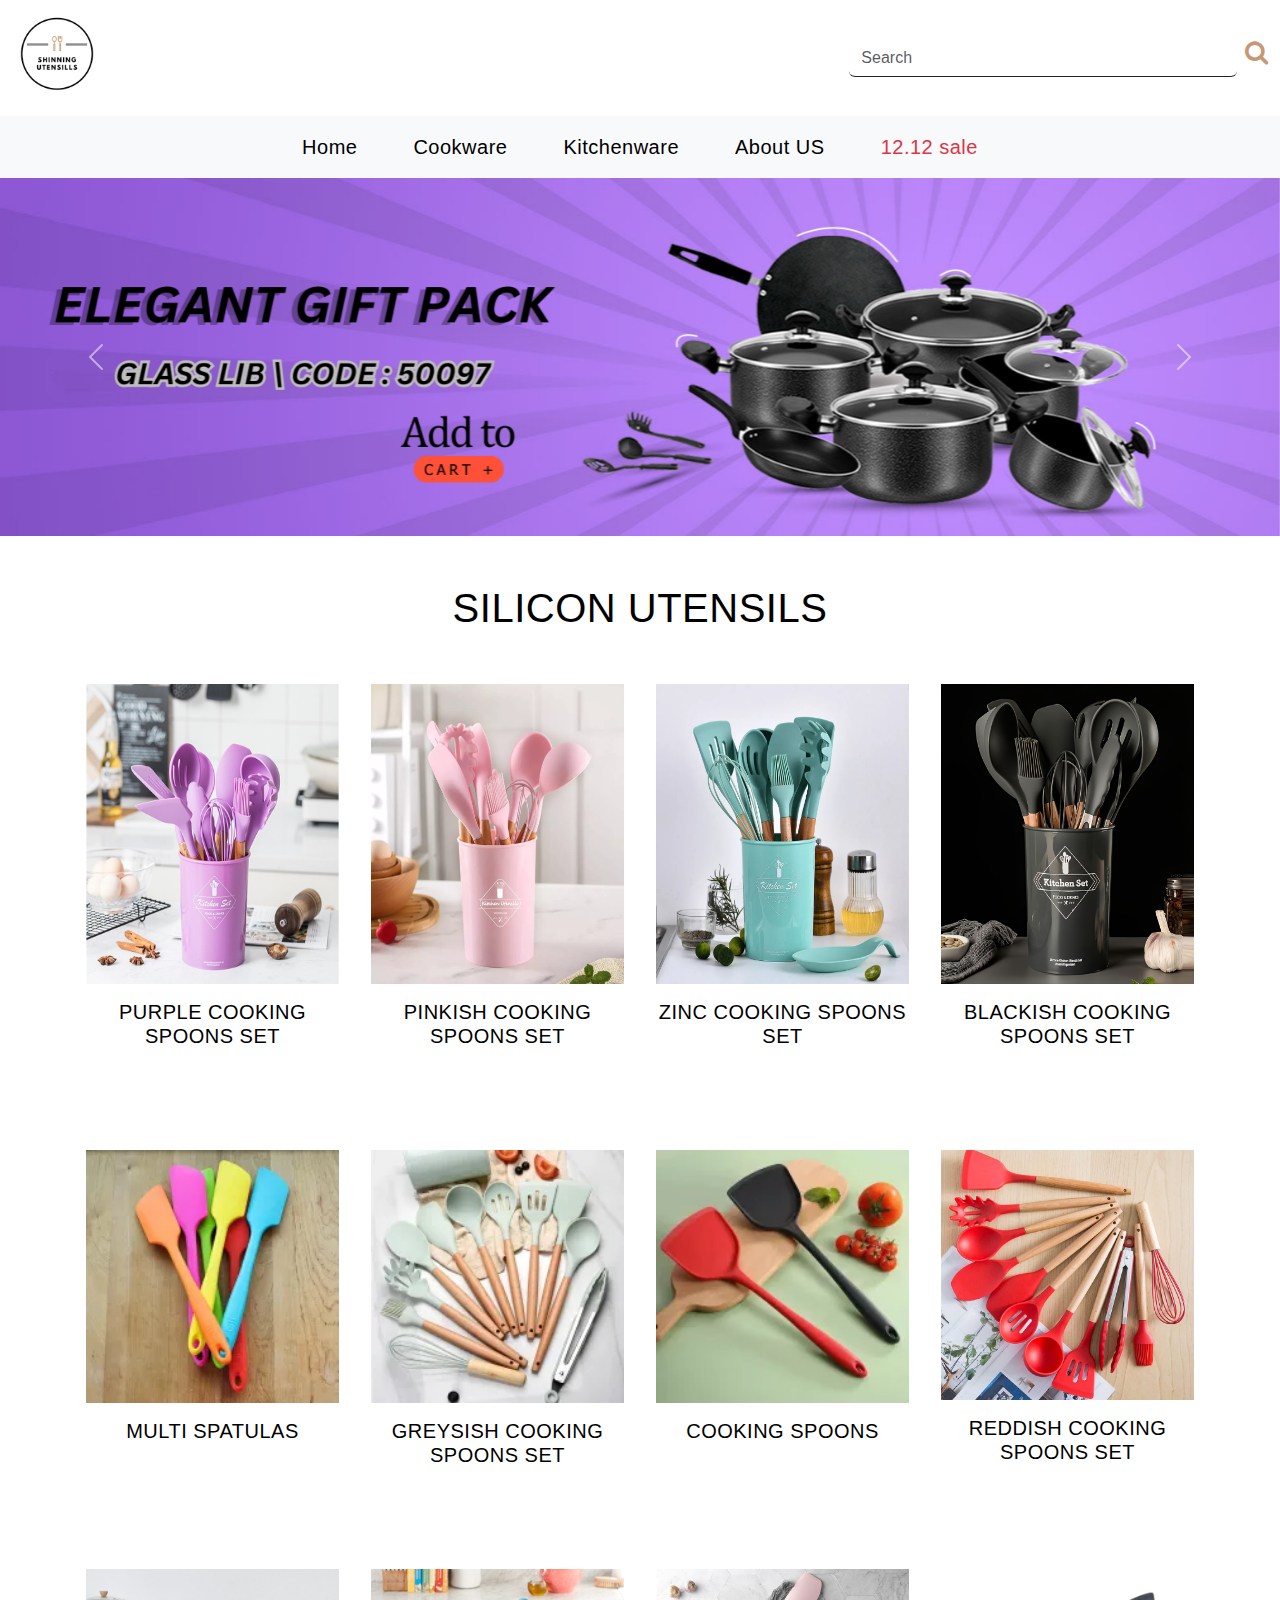
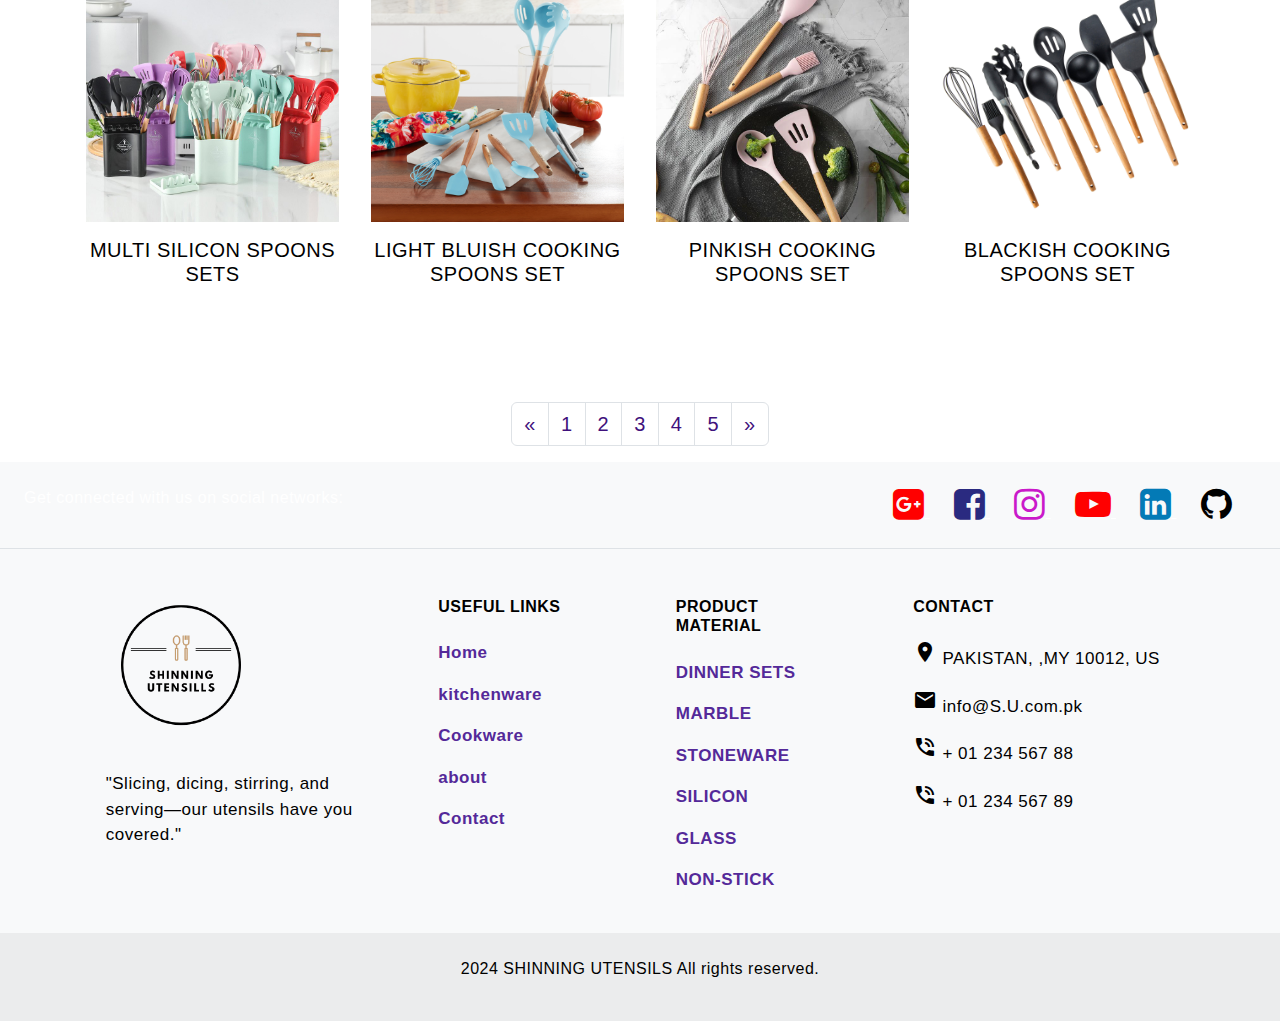
<file: silicon.HTML>
<!DOCTYPE html>
<html lang="en">

<head>
  <meta charset="UTF-8">
  <meta name="viewport" content="width=device-width, initial-scale=1.0">
  <title>Galleria | Abstract Paintings</title>
  <link href="https://cdn.jsdelivr.net/npm/bootstrap@5.3.3/dist/css/bootstrap.min.css" rel="stylesheet"
    integrity="sha384-QWTKZyjpPEjISv5WaRU9OFeRpok6YctnYmDr5pNlyT2bRjXh0JMhjY6hW+ALEwIH" crossorigin="anonymous">
  <script src="https://cdn.jsdelivr.net/npm/bootstrap@5.3.3/dist/js/bootstrap.bundle.min.js"
    integrity="sha384-YvpcrYf0tY3lHB60NNkmXc5s9fDVZLESaAA55NDzOxhy9GkcIdslK1eN7N6jIeHz"
    crossorigin="anonymous"></script>
  <link rel="stylesheet" href="css/product.css">
  <link rel="stylesheet" href="https://cdnjs.cloudflare.com/ajax/libs/font-awesome/4.7.0/css/font-awesome.min.css">
  <link rel="stylesheet" href="https://fonts.googleapis.com/icon?family=Material+Icons">
  <style>
    .dropdown-item:hover {
      background-color: #3f117cc0 !important;
      color: white !important;
    }

    .btn-outline-warning {
      border: 2px solid white !important;
      color: white !important;
    }

    .btn-outline-warning:hover {
      background-color: transparent !important;

    }

    .gallery-img {
      width: 100%;
      height: auto;
    }

   
    .tabz {
      color: #3f117c;
    }

    .tabz:hover {
      color: mediumorchid;
    }

    .card-img-overlay .container-fluid1 .img-fluid {
      margin-top: -300px !important;
      color: #000000 !important;
      width: 100% !important;
    }

    .page-link {
      color: #3f117c !important;
      font-size: 20px !important;

    }

    .bg_pink,
    .bg_pink1 {
      background-color: #3f117c !important;
    }

    .bg_pink:hover {
      background-color: #ffffff !important;
    }

    .col_dark {
      color: #000000 !important;
      font-size: 20px !important;

      text-decoration: none !important;
    }

    .footer-tab p {
      color: #000;
      font-size: 17px;
      text-decoration: none;
    }
   
    .footer-tab p a {
      color: #542999;
    }

    .footer-tab p a:hover {
      color: #542999d0;
    }
  </style>

</head>

<body>
  
  <nav class="navbar ">
    <div class="container-fluid">
      <a class="navbar-brand" href="#"><img src="images/logo.png"
          height="90vh" alt></a>

      <form class="d-flex col-4" role="search">
        <input class="form-control me-2 border border-0 border-bottom border-dark " type="search" placeholder="Search"
          aria-label="Search">
          <i class="fa fa-search" style="font-size:25px; color: #C59876;"></i>
      </form>
    </div>
  </nav>

  <nav class="navbar navbar-expand-lg bg-body-tertiary">
    <div class="container-fluid">
      <button class="navbar-toggler" type="button" data-bs-toggle="collapse"
        data-bs-target="#navbarTogglerDemo01"
        aria-controls="navbarTogglerDemo01" aria-expanded="false"
        aria-label="Toggle navigation">
        <span class="navbar-toggler-icon"></span>
      </button>
      <div class="collapse navbar-collapse justify-content-center"
        id="navbarTogglerDemo01">
        <ul class="navbar-nav ">
          <li class="nav-item">
            <a class="nav-link active fs-5" aria-current="page"
            href="index.html">Home</a>
          </li>

          <li class="nav-item">
            <a class="nav-link active ps-5 fs-5" aria-current="page"
              href="#">Cookware</a>
          </li> <li class="nav-item">
            <a class="nav-link active ps-5 fs-5" aria-current="page"
              href="#">Kitchenware</a>
          </li> <li class="nav-item">
            <a class="nav-link active ps-5 fs-5" aria-current="page"
              href="About.html">About US</a>
          </li>
          <li class="nav-item">
            <a class="nav-link active ps-5 text-danger fs-5"
              aria-current="page" href="#">12.12 sale</a>
          </li>

        </ul>
      </div>
    </div>
  </nav>

  <div id="carouselExampleControls" class="carousel slide"
  data-bs-ride="carousel">
  <div class="carousel-inner">
    <div class="carousel-item active">
      <img src="images/BANNER1.png" class="d-block w-100" alt="...">
    </div>
    <div class="carousel-item">
      <img src="images/BANNER2 (2).png" class="d-block w-100" alt="...">
    </div>
    <div class="carousel-item">
      <img src="images/BANNER3 (2).png" class="d-block w-100" alt="...">
    </div>
  </div>
  <button class="carousel-control-prev" type="button"
    data-bs-target="#carouselExampleControls" data-bs-slide="prev">
    <span class="carousel-control-prev-icon" aria-hidden="true"></span>
    <span class="visually-hidden">Previous</span>
  </button>
  <button class="carousel-control-next" type="button"
    data-bs-target="#carouselExampleControls" data-bs-slide="next">
    <span class="carousel-control-next-icon" aria-hidden="true"></span>
    <span class="visually-hidden">Next</span>
  </button>
</div>



    <section id="product" class="p_4 mt-5">
        <div class="container-xl">
          <h1 class="text-center text-black">SILICON UTENSILS</h1>
          <div class="row product_2 mt-5">
            <div class="col-md-3">
              <div class="prod_main p-1 bg-white clearfix">
                <div class="product_2im clearfix position-relative">
                  <div class="product_2imi clearfix">
                    <div class="grid clearfix">
                      <figure class="effect-jazz mb-0">
                        <a href="cart.html"><img src="images/si1.jpg" height="300VH" class="w-100" alt="abc"></a>
                      </figure>
                    </div>
                  </div>
                  <div class="product_2imi1 position-absolute clearfix w-100 top-0 text-center">
                    <ul class="mb-0">
                      <li class="d-inline-block"><a class="bg_pink text-white d-block" href="cart.html"><i
                            class="fa fa-shopping-cart"></i></a></li>
                      <li class="d-inline-block"><a class="bg_pink text-white d-block" href="cart.html"><i
                            class="fa fa-heart-o"></i></a></li>
                    </ul>
                  </div>
                </div>
                <div class="product_2im1 position-relative clearfix">
                  <div class="clearfix product_2im1i text-center pt-3 pb-4">
                    <h5 class="font_14 text-uppercase"><a class="col_dark" href="cart.html">Purple Cooking Spoons Set</a></h5>
                    <span class="font_12 col_yell">
                      <i class="fa fa-star"></i>
                      <i class="fa fa-star"></i>
                      <i class="fa fa-star"></i>
                      <i class="fa fa-star"></i>
                      <i class="fa fa-star-o"></i>
                    </span>
                    <h6 class="col_dark mt-2 mb-0"></h6>
                  </div>
                  <div class="clearfix product_2im1i1 text-center position-absolute w-100">
                    <h6 class="d-inline-block bg_pink1 p-2 ps-3 pe-3 text-white"><span
                        class="text-decoration-line-through me-2 col_gray">$8.00</span> $5.00</h6>
                  </div>
                </div>
              </div>
            </div>
            <div class="col-md-3">
              <div class="prod_main p-1 bg-white clearfix">
                <div class="product_2im clearfix position-relative">
                  <div class="product_2imi clearfix">
                    <div class="grid clearfix">
                      <figure class="effect-jazz mb-0">
                        <a href="cart.html"><img src="images/si2.jpeg" height="300VH" class="w-100" alt="abc"></a>
                      </figure>
                    </div>
                  </div>
                  <div class="product_2imi1 position-absolute clearfix w-100 top-0 text-center">
                    <ul class="mb-0">
                      <li class="d-inline-block"><a class="bg_pink text-white d-block" href="cart.html"><i
                            class="fa fa-shopping-cart"></i></a></li>
                      <li class="d-inline-block"><a class="bg_pink text-white d-block" href="cart.html"><i
                            class="fa fa-heart-o"></i></a></li>
                    </ul>
                  </div>
                </div>
                <div class="product_2im1 position-relative clearfix">
                  <div class="clearfix product_2im1i text-center pt-3 pb-4">
                    <h5 class="font_14 text-uppercase"><a class="col_dark" href="cart.html">Pinkish Cooking Spoons Set</a></h5>
                    <span class="font_12 col_yell">
                      <i class="fa fa-star"></i>
                      <i class="fa fa-star"></i>
                      <i class="fa fa-star"></i>
                      <i class="fa fa-star-half-o"></i>
                      <i class="fa fa-star-o"></i>
                    </span>
                    <h6 class="col_dark mt-2 mb-0"></h6>
                  </div>
                  <div class="clearfix product_2im1i1 text-center position-absolute w-100">
                    <h6 class="d-inline-block bg_pink1 p-2 ps-3 pe-3 text-white"><span
                        class="text-decoration-line-through me-2 col_gray">$8.00</span> $5.00</h6>
                  </div>
                </div>
              </div>
            </div>
            <div class="col-md-3">
              <div class="prod_main p-1 bg-white clearfix">
                <div class="product_2im clearfix position-relative">
                  <div class="product_2imi clearfix">
                    <div class="grid clearfix">
                      <figure class="effect-jazz mb-0">
                        <a href="cart.html"><img src="images/si3.webp" height="300VH" class="w-100" alt="abc"></a>
                      </figure>
                    </div>
                  </div>
                  <div class="product_2imi1 position-absolute clearfix w-100 top-0 text-center">
                    <ul class="mb-0">
                      <li class="d-inline-block"><a class="bg_pink text-white d-block" href="cart.html"><i
                            class="fa fa-shopping-cart"></i></a></li>
                      <li class="d-inline-block"><a class="bg_pink text-white d-block" href="cart.html"><i
                            class="fa fa-heart-o"></i></a></li>
                    </ul>
                  </div>
                </div>
                <div class="product_2im1 position-relative clearfix">
                  <div class="clearfix product_2im1i text-center pt-3 pb-4">
                    <h5 class="font_14 text-uppercase"><a class="col_dark" href="cart.html">Zinc Cooking Spoons Set</a></h5>
                    <span class="font_12 col_yell">
                      <i class="fa fa-star"></i>
                      <i class="fa fa-star"></i>
                      <i class="fa fa-star"></i>
                      <i class="fa fa-star"></i>
                      <i class="fa fa-star"></i>
                    </span>
                    <h6 class="col_dark mt-2 mb-0"></h6>
                  </div>
                  <div class="clearfix product_2im1i1 text-center position-absolute w-100">
                    <h6 class="d-inline-block bg_pink1 p-2 ps-3 pe-3 text-white"><span
                        class="text-decoration-line-through me-2 col_gray">$8.00</span> $5.00</h6>
                  </div>
                </div>
              </div>
            </div>
            <div class="col-md-3">
              <div class="prod_main p-1 bg-white clearfix">
                <div class="product_2im clearfix position-relative">
                  <div class="product_2imi clearfix">
                    <div class="grid clearfix">
                      <figure class="effect-jazz mb-0">
                        <a href="cart.html"><img src="images/si4.jpg" height="300VH" class="w-100" alt="abc"></a>
                      </figure>
                    </div>
                  </div>
                  <div class="product_2imi1 position-absolute clearfix w-100 top-0 text-center">
                    <ul class="mb-0">
                      <li class="d-inline-block"><a class="bg_pink text-white d-block" href="cart.html"><i
                            class="fa fa-shopping-cart"></i></a></li>
                      <li class="d-inline-block"><a class="bg_pink text-white d-block" href="cart.html"><i
                            class="fa fa-heart-o"></i></a></li>
                    </ul>
                  </div>
                </div>
                <div class="product_2im1 position-relative clearfix">
                  <div class="clearfix product_2im1i text-center pt-3 pb-4">
                    <h5 class="font_14 text-uppercase"><a class="col_dark" href="cart.html">Blackish Cooking Spoons Set</a></h5>
                    <span class="font_12 col_yell">
                      <i class="fa fa-star"></i>
                      <i class="fa fa-star"></i>
                      <i class="fa fa-star"></i>
                      <i class="fa fa-star"></i>
                      <i class="fa fa-star-half-o"></i>
                    </span>
                    <h6 class="col_dark mt-2 mb-0"></h6>
                  </div>
                  <div class="clearfix product_2im1i1 text-center position-absolute w-100">
                    <h6 class="d-inline-block bg_pink1 p-2 ps-3 pe-3 text-white"><span
                        class="text-decoration-line-through me-2 col_gray">$8.00</span> $5.00</h6>
                  </div>
                </div>
              </div>
            </div>
          </div>
          <div class="row product_2">
            <div class="col-md-3">
              <div class="prod_main p-1 bg-white clearfix">
                <div class="product_2im clearfix position-relative">
                  <div class="product_2imi clearfix">
                    <div class="grid clearfix">
                      <figure class="effect-jazz mb-0">
                        <a href="cart.html"><img src="images/si5.webp" class="w-100" alt="abc"></a>
                      </figure>
                    </div>
                  </div>
                  <div class="product_2imi1 position-absolute clearfix w-100 top-0 text-center">
                    <ul class="mb-0">
                      <li class="d-inline-block"><a class="bg_pink text-white d-block" href="cart.html"><i
                            class="fa fa-shopping-cart"></i></a></li>
                      <li class="d-inline-block"><a class="bg_pink text-white d-block" href="cart.html"><i
                            class="fa fa-heart-o"></i></a></li>
                    </ul>
                  </div>
                </div>
                <div class="product_2im1 position-relative clearfix">
                  <div class="clearfix product_2im1i text-center pt-3 pb-4">
                    <h5 class="font_14 text-uppercase"><a class="col_dark" href="cart.html">Multi Spatulas</a></h5>
                    <span class="font_12 col_yell">
                      <i class="fa fa-star"></i>
                      <i class="fa fa-star"></i>
                      <i class="fa fa-star"></i>
                      <i class="fa fa-star"></i>
                      <i class="fa fa-star-o"></i>
                    </span>
                    <h6 class="col_dark mt-2 mb-0"></h6>
                  </div>
                  <div class="clearfix product_2im1i1 text-center position-absolute w-100">
                    <h6 class="d-inline-block bg_pink1 p-2 ps-3 pe-3 text-white"><span
                        class="text-decoration-line-through me-2 col_gray">$2.00</span> $1.00</h6>
                  </div>
                </div>
              </div>
            </div>
            <div class="col-md-3">
              <div class="prod_main p-1 bg-white clearfix">
                <div class="product_2im clearfix position-relative">
                  <div class="product_2imi clearfix">
                    <div class="grid clearfix">
                      <figure class="effect-jazz mb-0">
                        <a href="cart.html"><img src="images/si6.webp" class="w-100" alt="abc"></a>
                      </figure>
                    </div>
                  </div>
                  <div class="product_2imi1 position-absolute clearfix w-100 top-0 text-center">
                    <ul class="mb-0">
                      <li class="d-inline-block"><a class="bg_pink text-white d-block" href="cart.html"><i
                            class="fa fa-shopping-cart"></i></a></li>
                      <li class="d-inline-block"><a class="bg_pink text-white d-block" href="cart.html"><i
                            class="fa fa-heart-o"></i></a></li>
                    </ul>
                  </div>
                </div>
                <div class="product_2im1 position-relative clearfix">
                  <div class="clearfix product_2im1i text-center pt-3 pb-4">
                    <h5 class="font_14 text-uppercase"><a class="col_dark" href="cart.html">Greysish Cooking Spoons Set</a></h5>
                    <span class="font_12 col_yell">
                      <i class="fa fa-star"></i>
                      <i class="fa fa-star"></i>
                      <i class="fa fa-star"></i>
                      <i class="fa fa-star-half-o"></i>
                      <i class="fa fa-star-o"></i>
                    </span>
                    <h6 class="col_dark mt-2 mb-0"></h6>
                  </div>
                  <div class="clearfix product_2im1i1 text-center position-absolute w-100">
                    <h6 class="d-inline-block bg_pink1 p-2 ps-3 pe-3 text-white"><span
                        class="text-decoration-line-through me-2 col_gray">$13.00</span> $9.00</h6>
                  </div>
                </div>
              </div>
            </div>
            <div class="col-md-3">
              <div class="prod_main p-1 bg-white clearfix">
                <div class="product_2im clearfix position-relative">
                  <div class="product_2imi clearfix">
                    <div class="grid clearfix">
                      <figure class="effect-jazz mb-0">
                        <a href="cart.html"><img src="images/si7.webp" class="w-100" alt="abc"></a>
                      </figure>
                    </div>
                  </div>
                  <div class="product_2imi1 position-absolute clearfix w-100 top-0 text-center">
                    <ul class="mb-0">
                      <li class="d-inline-block"><a class="bg_pink text-white d-block" href="cart.html"><i
                            class="fa fa-shopping-cart"></i></a></li>
                      <li class="d-inline-block"><a class="bg_pink text-white d-block" href="cart.html"><i
                            class="fa fa-heart-o"></i></a></li>
                    </ul>
                  </div>
                </div>
                <div class="product_2im1 position-relative clearfix">
                  <div class="clearfix product_2im1i text-center pt-3 pb-4">
                    <h5 class="font_14 text-uppercase"><a class="col_dark" href="cart.html">Cooking Spoons</a></h5>
                    <span class="font_12 col_yell">
                      <i class="fa fa-star"></i>
                      <i class="fa fa-star"></i>
                      <i class="fa fa-star"></i>
                      <i class="fa fa-star"></i>
                      <i class="fa fa-star"></i>
                    </span>
                    <h6 class="col_dark mt-2 mb-0"></h6>
                  </div>
                  <div class="clearfix product_2im1i1 text-center position-absolute w-100">
                    <h6 class="d-inline-block bg_pink1 p-2 ps-3 pe-3 text-white"><span
                        class="text-decoration-line-through me-2 col_gray">$3.00</span> $2.00</h6>
                  </div>
                </div>
              </div>
            </div>
            <div class="col-md-3">
              <div class="prod_main p-1 bg-white clearfix">
                <div class="product_2im clearfix position-relative">
                  <div class="product_2imi clearfix">
                    <div class="grid clearfix">
                      <figure class="effect-jazz mb-0">
                        <a href="cart.html"><img src="images/si8.jpg" height="250VH" class="w-100" alt="abc"></a>
                      </figure>
                    </div>
                  </div>
                  <div class="product_2imi1 position-absolute clearfix w-100 top-0 text-center">
                    <ul class="mb-0">
                      <li class="d-inline-block"><a class="bg_pink text-white d-block" href="cart.html"><i
                            class="fa fa-shopping-cart"></i></a></li>
                      <li class="d-inline-block"><a class="bg_pink text-white d-block" href="cart.html"><i
                            class="fa fa-heart-o"></i></a></li>
                    </ul>
                  </div>
                </div>
                <div class="product_2im1 position-relative clearfix">
                  <div class="clearfix product_2im1i text-center pt-3 pb-4">
                    <h5 class="font_14 text-uppercase"><a class="col_dark" href="cart.html">Reddish Cooking Spoons Set</a></h5>
                    <span class="font_12 col_yell">
                      <i class="fa fa-star"></i>
                      <i class="fa fa-star"></i>
                      <i class="fa fa-star"></i>
                      <i class="fa fa-star"></i>
                      <i class="fa fa-star-half-o"></i>
                    </span>
                    <h6 class="col_dark mt-2 mb-0"></h6>
                  </div>
                  <div class="clearfix product_2im1i1 text-center position-absolute w-100">
                    <h6 class="d-inline-block bg_pink1 p-2 ps-3 pe-3 text-white"><span
                        class="text-decoration-line-through me-2 col_gray">$19.00</span> $17.00</h6>
                  </div>
                </div>
              </div>
            </div>
          </div>
          <div class="row product_2">
            <div class="col-md-3">
              <div class="prod_main p-1 bg-white clearfix">
                <div class="product_2im clearfix position-relative">
                  <div class="product_2imi clearfix">
                    <div class="grid clearfix">
                      <figure class="effect-jazz mb-0">
                        <a href="cart.html"><img src="images/si9.jpg" class="w-100" alt="abc"></a>
                      </figure>
                    </div>
                  </div>
                  <div class="product_2imi1 position-absolute clearfix w-100 top-0 text-center">
                    <ul class="mb-0">
                      <li class="d-inline-block"><a class="bg_pink text-white d-block" href="cart.html"><i
                            class="fa fa-shopping-cart"></i></a></li>
                      <li class="d-inline-block"><a class="bg_pink text-white d-block" href="cart.html"><i
                            class="fa fa-heart-o"></i></a></li>
                    </ul>
                  </div>
                </div>
                <div class="product_2im1 position-relative clearfix">
                  <div class="clearfix product_2im1i text-center pt-3 pb-4">
                    <h5 class="font_14 text-uppercase"><a class="col_dark" href="cart.html">Multi Silicon Spoons Sets</a></h5>
                    <span class="font_12 col_yell">
                      <i class="fa fa-star"></i>
                      <i class="fa fa-star"></i>
                      <i class="fa fa-star"></i>
                      <i class="fa fa-star"></i>
                      <i class="fa fa-star-o"></i>
                    </span>
                    <h6 class="col_dark mt-2 mb-0"></h6>
                  </div>
                  <div class="clearfix product_2im1i1 text-center position-absolute w-100">
                    <h6 class="d-inline-block bg_pink1 p-2 ps-3 pe-3 text-white"><span
                        class="text-decoration-line-through me-2 col_gray">$19.00</span> $17.00</h6>
                  </div>
                </div>
              </div>
            </div>
            <div class="col-md-3">
              <div class="prod_main p-1 bg-white clearfix">
                <div class="product_2im clearfix position-relative">
                  <div class="product_2imi clearfix">
                    <div class="grid clearfix">
                      <figure class="effect-jazz mb-0">
                        <a href="cart.html"><img src="images/si10.jpeg" class="w-100" alt="abc"></a>
                      </figure>
                    </div>
                  </div>
                  <div class="product_2imi1 position-absolute clearfix w-100 top-0 text-center">
                    <ul class="mb-0">
                      <li class="d-inline-block"><a class="bg_pink text-white d-block" href="cart.html"><i
                            class="fa fa-shopping-cart"></i></a></li>
                      <li class="d-inline-block"><a class="bg_pink text-white d-block" href="cart.html"><i
                            class="fa fa-heart-o"></i></a></li>
                    </ul>
                  </div>
                </div>
                <div class="product_2im1 position-relative clearfix">
                  <div class="clearfix product_2im1i text-center pt-3 pb-4">
                    <h5 class="font_14 text-uppercase"><a class="col_dark" href="cart.html">Light Bluish Cooking Spoons Set</a></h5>
                    <span class="font_12 col_yell">
                      <i class="fa fa-star"></i>
                      <i class="fa fa-star"></i>
                      <i class="fa fa-star"></i>
                      <i class="fa fa-star-half-o"></i>
                      <i class="fa fa-star-o"></i>
                    </span>
                    <h6 class="col_dark mt-2 mb-0"></h6>
                  </div>
                  <div class="clearfix product_2im1i1 text-center position-absolute w-100">
                    <h6 class="d-inline-block bg_pink1 p-2 ps-3 pe-3 text-white"><span
                        class="text-decoration-line-through me-2 col_gray">$17.00</span> $14.00</h6>
                  </div>
                </div>
              </div>
            </div>
            <div class="col-md-3">
              <div class="prod_main p-1 bg-white clearfix">
                <div class="product_2im clearfix position-relative">
                  <div class="product_2imi clearfix">
                    <div class="grid clearfix">
                      <figure class="effect-jazz mb-0">
                        <a href="cart.html"><img src="images/si11.jpg" class="w-100" alt="abc"></a>
                      </figure>
                    </div>
                  </div>
                  <div class="product_2imi1 position-absolute clearfix w-100 top-0 text-center">
                    <ul class="mb-0">
                      <li class="d-inline-block"><a class="bg_pink text-white d-block" href="cart.html"><i
                            class="fa fa-shopping-cart"></i></a></li>
                      <li class="d-inline-block"><a class="bg_pink text-white d-block" href="cart.html"><i
                            class="fa fa-heart-o"></i></a></li>
                    </ul>
                  </div>
                </div>
                <div class="product_2im1 position-relative clearfix">
                  <div class="clearfix product_2im1i text-center pt-3 pb-4">
                    <h5 class="font_14 text-uppercase"><a class="col_dark" href="cart.html">Pinkish Cooking Spoons Set</a></h5>
                    <span class="font_12 col_yell">
                      <i class="fa fa-star"></i>
                      <i class="fa fa-star"></i>
                      <i class="fa fa-star"></i>
                      <i class="fa fa-star"></i>
                      <i class="fa fa-star"></i>
                    </span>
                    <h6 class="col_dark mt-2 mb-0"></h6>
                  </div>
                  <div class="clearfix product_2im1i1 text-center position-absolute w-100">
                    <h6 class="d-inline-block bg_pink1 p-2 ps-3 pe-3 text-white"><span
                        class="text-decoration-line-through me-2 col_gray">$15.00</span> $13.00</h6>
                  </div>
                </div>
              </div>
            </div>
            <div class="col-md-3">
              <div class="prod_main p-1 bg-white clearfix">
                <div class="product_2im clearfix position-relative">
                  <div class="product_2imi clearfix">
                    <div class="grid clearfix">
                      <figure class="effect-jazz mb-0">
                        <a href="cart.html"><img src="images/si12.jpg" class="w-100" alt="abc"></a>
                      </figure>
                    </div>
                  </div>
                  <div class="product_2imi1 position-absolute clearfix w-100 top-0 text-center">
                    <ul class="mb-0">
                      <li class="d-inline-block"><a class="bg_pink text-white d-block" href="cart.html"><i
                            class="fa fa-shopping-cart"></i></a></li>
                      <li class="d-inline-block"><a class="bg_pink text-white d-block" href="cart.html"><i
                            class="fa fa-heart-o"></i></a></li>
                    </ul>
                  </div>
                </div>
                <div class="product_2im1 position-relative clearfix">
                  <div class="clearfix product_2im1i text-center pt-3 pb-4">
                    <h5 class="font_14 text-uppercase"><a class="col_dark" href="cart.html">Blackish Cooking Spoons Set</a></h5>
                    <span class="font_12 col_yell">
                      <i class="fa fa-star"></i>
                      <i class="fa fa-star"></i>
                      <i class="fa fa-star"></i>
                      <i class="fa fa-star"></i>
                      <i class="fa fa-star-half-o"></i>
                    </span>
                    <h6 class="col_dark mt-2 mb-0"></h6>
                  </div>
                  <div class="clearfix product_2im1i1 text-center position-absolute w-100">
                    <h6 class="d-inline-block bg_pink1 p-2 ps-3 pe-3 text-white"><span
                        class="text-decoration-line-through me-2 col_gray">$20.00</span> $16.00</h6>
                  </div>
                </div>
              </div>
            </div>
          </div>
          <div class="container d-flex justify-content-center mt-5">
            <nav aria-label="Page navigation example ">
              <ul class="pagination">
                <li class="page-item">
                  <a class="page-link" href="#" aria-label="Previous">
                    <span aria-hidden="true">&laquo;</span>
                  </a>
                </li>
                <li class="page-item"><a class="page-link" href="#">1</a></li>
                <li class="page-item"><a class="page-link" href="#">2</a></li>
                <li class="page-item"><a class="page-link" href="#">3</a></li>
                <li class="page-item"><a class="page-link" href="#">4</a></li>
                <li class="page-item"><a class="page-link" href="#">5</a></li>
                <li class="page-item">
                  <a class="page-link" href="#" aria-label="Next">
                    <span aria-hidden="true">&raquo;</span>
                  </a>
                </li>
              </ul>
            </nav>
          </div>
        </div>
      </section>
      
      
      
      <button id="back-to-top" title="Go to top" <i class="material-icons">palette</i></button>
      <script>
        let mybutton = document.getElementById("back-to-top");
        window.onscroll = function () { scrollFunction() };
        function scrollFunction() {
          if (document.body.scrollTop > 20 || document.documentElement.scrollTop > 20) {
            mybutton.style.display = "block";
          } else {
            mybutton.style.display = "none";
          }
        }
        mybutton.onclick = function () {
          document.body.scrollTop = 0;
          document.documentElement.scrollTop = 0;
        }
      
      </script>
      
        
        
<footer class="text-center text-lg-start bg-body-tertiary ">
  <section class="d-flex justify-content-center justify-content-lg-between p-4 border-bottom">
    <div class="me-5 d-none d-lg-block ">
      <span>Get connected with us on social networks:</span>
    </div>
    <div>
      <a href="#" class="me-4 text-reset">
        <i class="fa fa-google-plus-square" style="font-size:36px; color: red ;"></i>
      </a>
      <a href="#" class="me-4 text-reset">
        <i class="fa fa-facebook-square" style="font-size:36px; color: rgb(42, 42, 128);"></i>
      </a>
      <a href="#" class="me-4 text-reset">
        <i class="fa fa-instagram" style="font-size:36px; color: rgb(202, 25, 202);"></i>
      </a>
      <a href="#" class="me-4 text-reset">
        <i class="fa fa-youtube-play" style="font-size:36px;color: red ;"></i>
      </a>
      <a href="#" class="me-4 text-reset">
        <i class="fa fa-linkedin-square" style="font-size:36px; color:#037AB6;"></i>
      </a>
      <a href="#" class="me-4 text-reset">
        <i class="fa fa-github" style="font-size:36px;color: black;"></i>
      </a>
    </div>
  </section>
  <section class="footer-tab">
    <div class="container text-center text-md-start mt-5">

      <div class="row mt-3">

        <div class="col-md-3 col-lg-4 col-xl-3 mx-auto mb-4">

          <h6 class="text-uppercase fw-bold mb-4">
            <a href="index.html"><img src="images/logo.png" alt="" width="150px" height="150px"></a>
          </h6>
          <p>
            "Slicing, dicing, stirring, and serving—our utensils have you covered."
          </p>
        </div>
        <div class="col-md-2 col-lg-2 col-xl-2 mx-auto mb-4">
          <h6 class="text-uppercase fw-bold mb-4 text-black">
            Useful links
          </h6>
          <p>
            <a href="index.html" class="text-tab" style="text-decoration: none;"><b>Home</b></a>
          </p>
          <p>
            <a href="kitchenware.html" class="text-tab" style="text-decoration: none;"><b>kitchenware</b></a>
          </p>
          <p>
            <a href="cookware.html" class="text-tab" style="text-decoration: none;"><b>Cookware</b></a>
          </p>
          <p>
            <a href="about.html" class="text-tab" style="text-decoration: none;"><b>about</b></a>
          </p>
         
          <p>
            <a href="contact.html" class="text-tab" style="text-decoration: none;"><b>Contact</b></a>
          </p>
        </div>
        <div class="col-md-3 col-lg-2 col-xl-2 mx-auto mb-4">

          <h6 class="text-uppercase fw-bold mb-4 text-black">
            PRODUCT MATERIAL
          </h6>
          <p>
            <a href="abstract.html" class="text-tab" style="text-decoration: none;"><b>DINNER SETS</b></a>
          </p>
          <p>
            <a href="landscape.html" class="text-tab" style="text-decoration: none;"><b>MARBLE</b></a>
          </p>
          <p>
            <a href="nature.html" class="text-tab" style="text-decoration: none;"><b>STONEWARE</b></a>
          </p>
          <p>
            <a href="flower.html" class="text-tab" style="text-decoration: none;"><b>SILICON</b></a>
          </p>
          <p>
            <a href="figurative.html" class="text-tab" style="text-decoration: none;"><b>GLASS</b></a>
          </p>
          <p>
            <a href="religious.html" class="text-tab" style="text-decoration: none;"><b>NON-STICK</b></a>
          </p>
        </div>
        <div class="col-md-4 col-lg-3 col-xl-3 mx-auto mb-md-0 mb-4">
          <h6 class="text-uppercase fw-bold mb-4 text-black">Contact</h6>
          <p><i class="material-icons">place</i>
            PAKISTAN, ,MY 10012, US</p>
          <p>
            <i class="material-icons">email</i>
            </i>
            info@S.U.com.pk
          </p>
          <p><i class="material-icons">phone_in_talk</i>
            </i> + 01 234 567 88</p>
          <p><i class="material-icons">phone_in_talk</i>
            </i> + 01 234 567 89</p>
        </div>
      </div>
    </div>
  </section>



  <div class="text-center p-4 text-black" style="background-color: rgba(0, 0, 0, 0.05);">
    <a class="text-reset fw-bold text-black" href="index.html"></a><P>2024 SHINNING UTENSILS All rights reserved.</P>
  </div>
</footer>
<script>
  window.addEventListener('scroll', function () {
    var navbar = document.getElementById("mainNavbar");
    if (window.scrollY > 50) {
      navbar.classList.add("navbar-colored");
    } else {
      navbar.classList.remove("navbar-colored");
    }
  });
</script>


</body>

</html>
</file>
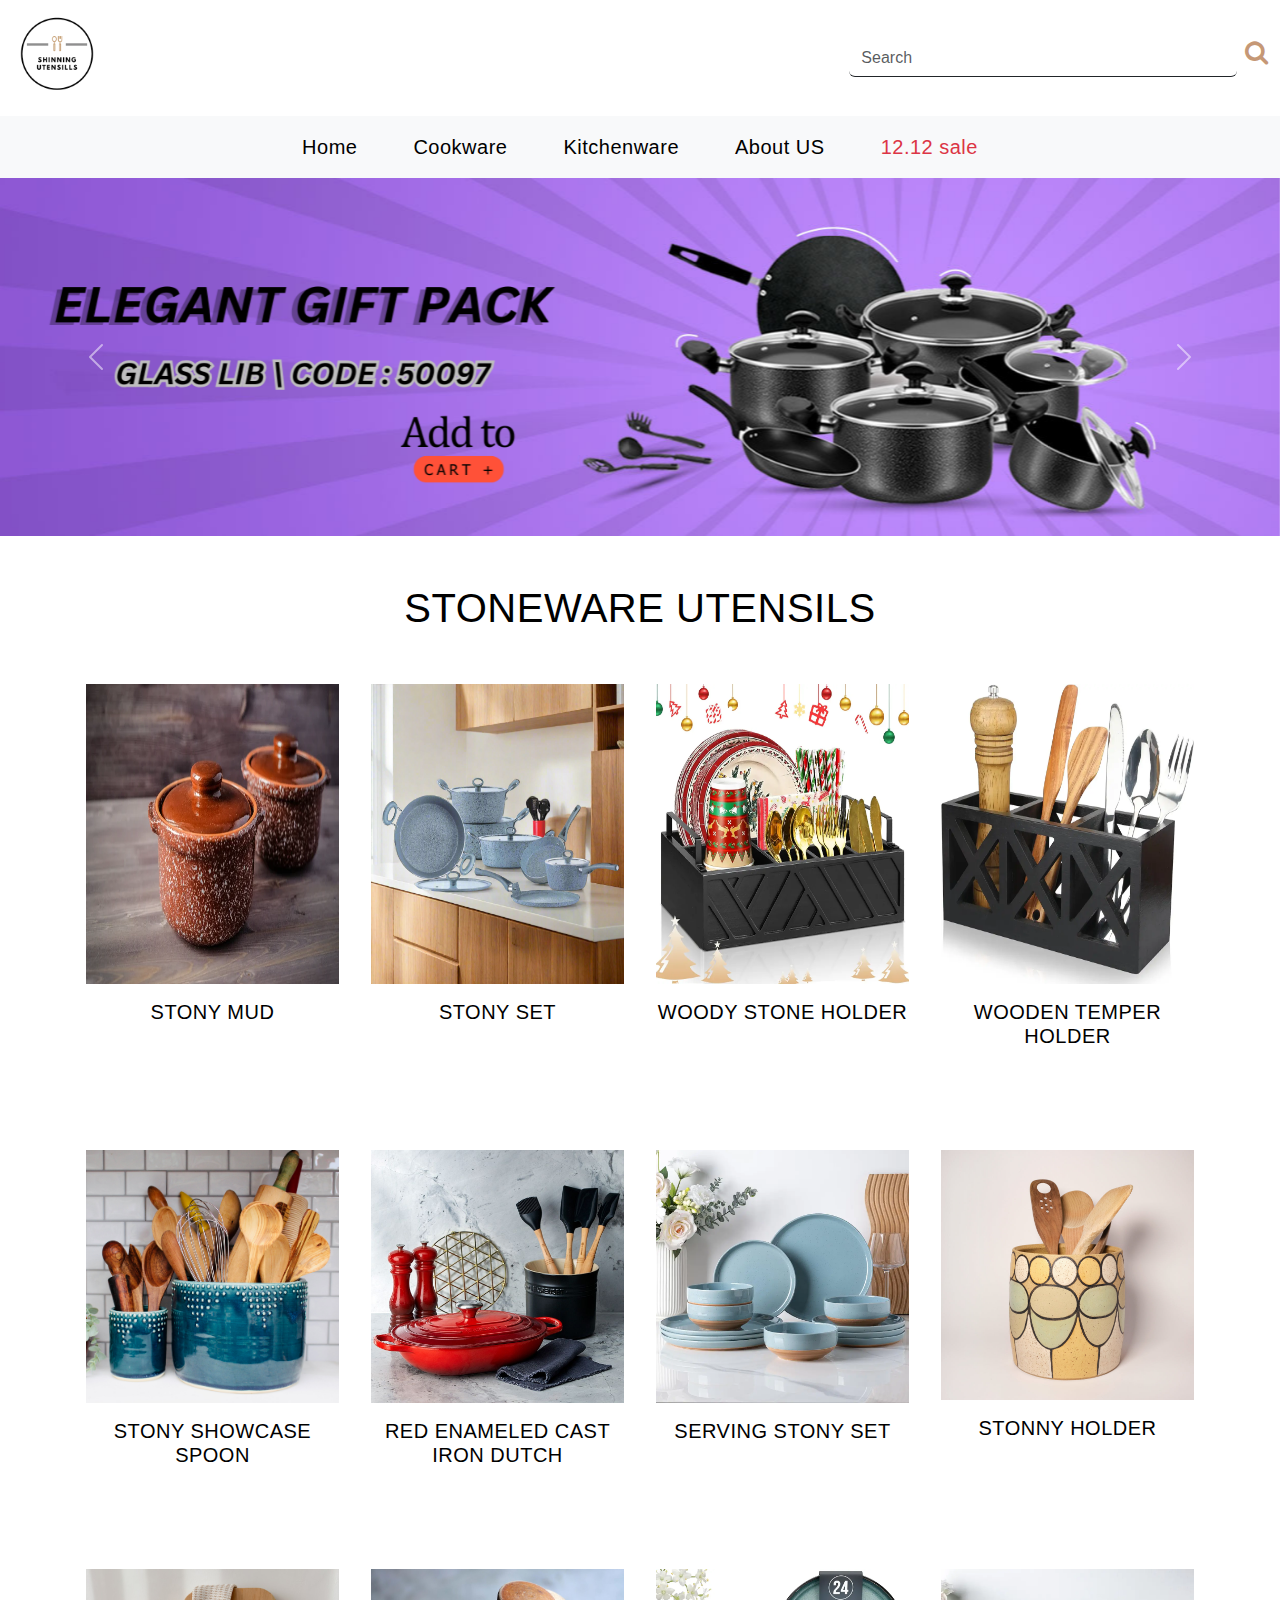
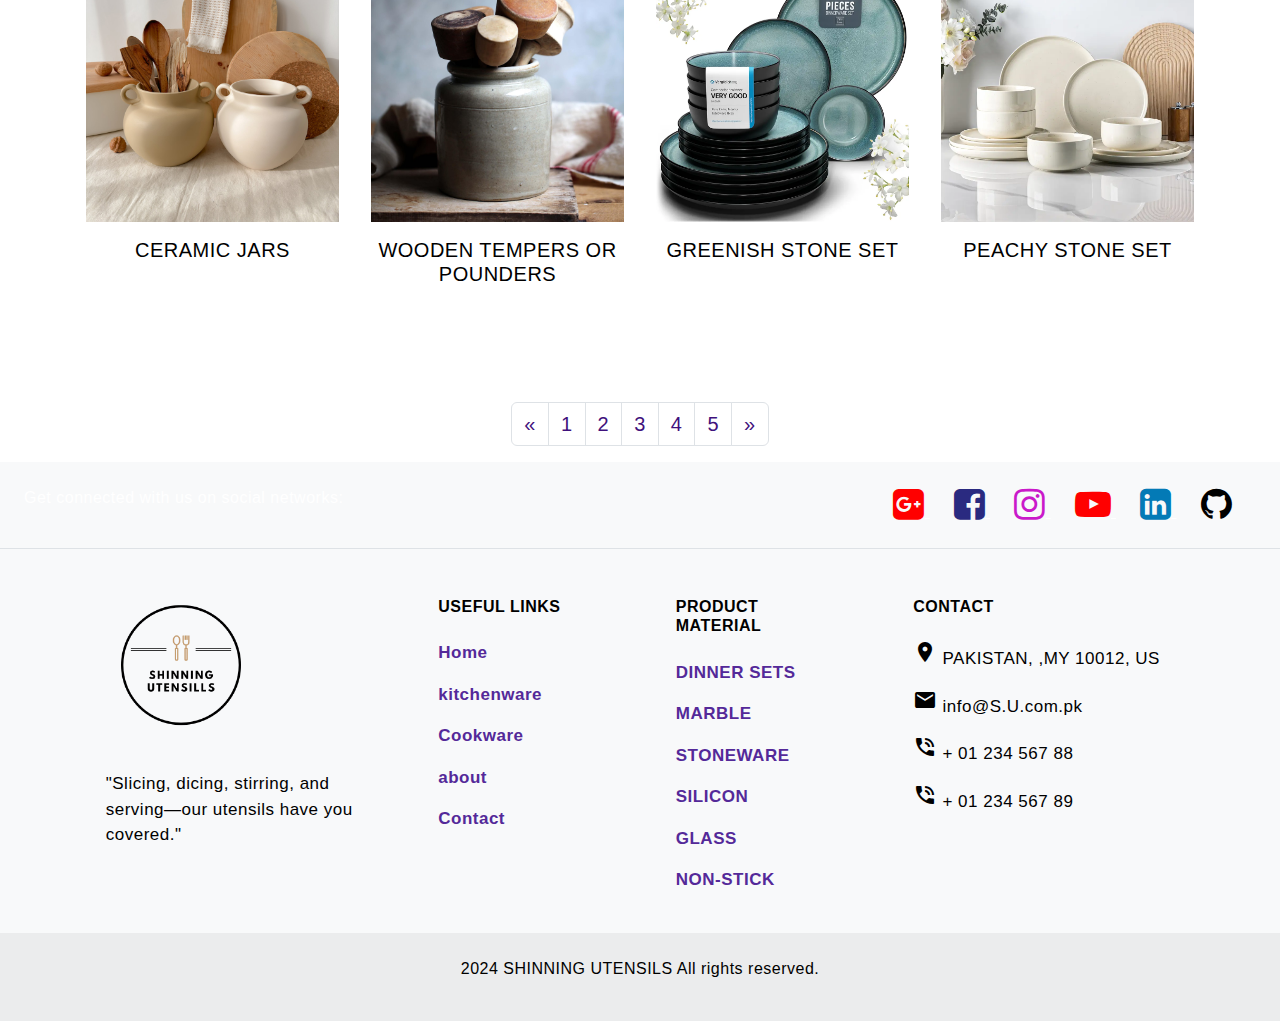
<file: stoneware.html>
<!DOCTYPE html>
<html lang="en">

<head>
  <meta charset="UTF-8">
  <meta name="viewport" content="width=device-width, initial-scale=1.0">
  <title>Galleria | Abstract Paintings</title>
  <link href="https://cdn.jsdelivr.net/npm/bootstrap@5.3.3/dist/css/bootstrap.min.css" rel="stylesheet"
    integrity="sha384-QWTKZyjpPEjISv5WaRU9OFeRpok6YctnYmDr5pNlyT2bRjXh0JMhjY6hW+ALEwIH" crossorigin="anonymous">
  <script src="https://cdn.jsdelivr.net/npm/bootstrap@5.3.3/dist/js/bootstrap.bundle.min.js"
    integrity="sha384-YvpcrYf0tY3lHB60NNkmXc5s9fDVZLESaAA55NDzOxhy9GkcIdslK1eN7N6jIeHz"
    crossorigin="anonymous"></script>
  <link rel="stylesheet" href="css/product.css">
  <link rel="stylesheet" href="https://cdnjs.cloudflare.com/ajax/libs/font-awesome/4.7.0/css/font-awesome.min.css">
  <link rel="stylesheet" href="https://fonts.googleapis.com/icon?family=Material+Icons">
  <style>
    .dropdown-item:hover {
      background-color: #3f117cc0 !important;
      color: white !important;
    }

    .btn-outline-warning {
      border: 2px solid white !important;
      color: white !important;
    }

    .btn-outline-warning:hover {
      background-color: transparent !important;

    }

    .gallery-img {
      width: 100%;
      height: auto;
    }

   
    .tabz {
      color: #3f117c;
    }

    .tabz:hover {
      color: mediumorchid;
    }

    .card-img-overlay .container-fluid1 .img-fluid {
      margin-top: -300px !important;
      color: #000000 !important;
      width: 100% !important;
    }

    .page-link {
      color: #3f117c !important;
      font-size: 20px !important;

    }

    .bg_pink,
    .bg_pink1 {
      background-color: #3f117c !important;
    }

    .bg_pink:hover {
      background-color: #ffffff !important;
    }

    .col_dark {
      color: #000000 !important;
      font-size: 20px !important;

      text-decoration: none !important;
    }

    .footer-tab p {
      color: #000;
      font-size: 17px;
      text-decoration: none;
    }
   
    .footer-tab p a {
      color: #542999;
    }

    .footer-tab p a:hover {
      color: #542999d0;
    }
  </style>

</head>

<body>
  
  <nav class="navbar ">
    <div class="container-fluid">
      <a class="navbar-brand" href="#"><img src="images/logo.png"
          height="90vh" alt></a>

      <form class="d-flex col-4" role="search">
        <input class="form-control me-2 border border-0 border-bottom border-dark " type="search" placeholder="Search"
          aria-label="Search">
          <i class="fa fa-search" style="font-size:25px; color: #C59876;"></i>
      </form>
    </div>
  </nav>

  <nav class="navbar navbar-expand-lg bg-body-tertiary">
    <div class="container-fluid">
      <button class="navbar-toggler" type="button" data-bs-toggle="collapse"
        data-bs-target="#navbarTogglerDemo01"
        aria-controls="navbarTogglerDemo01" aria-expanded="false"
        aria-label="Toggle navigation">
        <span class="navbar-toggler-icon"></span>
      </button>
      <div class="collapse navbar-collapse justify-content-center"
        id="navbarTogglerDemo01">
        <ul class="navbar-nav ">
          <li class="nav-item">
            <a class="nav-link active fs-5" aria-current="page"
            href="index.html">Home</a>          </li>

          <li class="nav-item">
            <a class="nav-link active ps-5 fs-5" aria-current="page"
              href="#">Cookware</a>
          </li> <li class="nav-item">
            <a class="nav-link active ps-5 fs-5" aria-current="page"
              href="#">Kitchenware</a>
          </li> <li class="nav-item">
            <a class="nav-link active ps-5 fs-5" aria-current="page"
              href="About.html">About US</a>
          </li>
          <li class="nav-item">
            <a class="nav-link active ps-5 text-danger fs-5"
              aria-current="page" href="#">12.12 sale</a>
          </li>

        </ul>
      </div>
    </div>
  </nav>

  <div id="carouselExampleControls" class="carousel slide"
  data-bs-ride="carousel">
  <div class="carousel-inner">
    <div class="carousel-item active">
      <img src="images/BANNER1.png" class="d-block w-100" alt="...">
    </div>
    <div class="carousel-item">
      <img src="images/BANNER2 (2).png" class="d-block w-100" alt="...">
    </div>
    <div class="carousel-item">
      <img src="images/BANNER3 (2).png" class="d-block w-100" alt="...">
    </div>
  </div>
  <button class="carousel-control-prev" type="button"
    data-bs-target="#carouselExampleControls" data-bs-slide="prev">
    <span class="carousel-control-prev-icon" aria-hidden="true"></span>
    <span class="visually-hidden">Previous</span>
  </button>
  <button class="carousel-control-next" type="button"
    data-bs-target="#carouselExampleControls" data-bs-slide="next">
    <span class="carousel-control-next-icon" aria-hidden="true"></span>
    <span class="visually-hidden">Next</span>
  </button>
</div>


    <section id="product" class="p_4 mt-5">
        <div class="container-xl">
          <h1 class="text-center text-black">STONEWARE UTENSILS</h1>
          <div class="row product_2 mt-5">
            <div class="col-md-3">
              <div class="prod_main p-1 bg-white clearfix">
                <div class="product_2im clearfix position-relative">
                  <div class="product_2imi clearfix">
                    <div class="grid clearfix">
                      <figure class="effect-jazz mb-0">
                        <a href="cart.html"><img src="images/stoneware.webp" height="300VH" class="w-100" alt="abc"></a>
                      </figure>
                    </div>
                  </div>
                  <div class="product_2imi1 position-absolute clearfix w-100 top-0 text-center">
                    <ul class="mb-0">
                      <li class="d-inline-block"><a class="bg_pink text-white d-block" href="cart.html"><i
                            class="fa fa-shopping-cart"></i></a></li>
                      <li class="d-inline-block"><a class="bg_pink text-white d-block" href="cart.html"><i
                            class="fa fa-heart-o"></i></a></li>
                    </ul>
                  </div>
                </div>
                <div class="product_2im1 position-relative clearfix">
                  <div class="clearfix product_2im1i text-center pt-3 pb-4">
                    <h5 class="font_14 text-uppercase"><a class="col_dark" href="cart.html">Stony Mud</a></h5>
                    <span class="font_12 col_yell">
                      
                    </span>
                    <h6 class="col_dark mt-2 mb-0"></h6>
                  </div>
                  <div class="clearfix product_2im1i1 text-center position-absolute w-100">
                    <h6 class="d-inline-block bg_pink1 p-2 ps-3 pe-3 text-white"><span
                        class="text-decoration-line-through me-2 col_gray">$19.00</span> $17.00</h6>
                  </div>
                </div>
              </div>
            </div>
            <div class="col-md-3">
              <div class="prod_main p-1 bg-white clearfix">
                <div class="product_2im clearfix position-relative">
                  <div class="product_2imi clearfix">
                    <div class="grid clearfix">
                      <figure class="effect-jazz mb-0">
                        <a href="cart.html"><img src="images/m6.png" height="300VH" class="w-100" alt="abc"></a>
                      </figure>
                    </div>
                  </div>
                  <div class="product_2imi1 position-absolute clearfix w-100 top-0 text-center">
                    <ul class="mb-0">
                      <li class="d-inline-block"><a class="bg_pink text-white d-block" href="cart.html"><i
                            class="fa fa-shopping-cart"></i></a></li>
                      <li class="d-inline-block"><a class="bg_pink text-white d-block" href="cart.html"><i
                            class="fa fa-heart-o"></i></a></li>
                    </ul>
                  </div>
                </div>
                <div class="product_2im1 position-relative clearfix">
                  <div class="clearfix product_2im1i text-center pt-3 pb-4">
                    <h5 class="font_14 text-uppercase"><a class="col_dark" href="cart.html">Stony set</a></h5>
                    <span class="font_12 col_yell">
                      <i class="fa fa-star"></i>
                      <i class="fa fa-star"></i>
                      <i class="fa fa-star"></i>
                      <i class="fa fa-star-half-o"></i>
                      <i class="fa fa-star-o"></i>
                    </span>
                    <h6 class="col_dark mt-2 mb-0"></h6>
                  </div>
                  <div class="clearfix product_2im1i1 text-center position-absolute w-100">
                    <h6 class="d-inline-block bg_pink1 p-2 ps-3 pe-3 text-white"><span
                        class="text-decoration-line-through me-2 col_gray">$60.00</span> $50.00</h6>
                  </div>
                </div>
              </div>
            </div>
            <div class="col-md-3">
              <div class="prod_main p-1 bg-white clearfix">
                <div class="product_2im clearfix position-relative">
                  <div class="product_2imi clearfix">
                    <div class="grid clearfix">
                      <figure class="effect-jazz mb-0">
                        <a href="cart.html"><img src="images/sw1.webp" height="300VH" class="w-100" alt="abc"></a>
                      </figure>
                    </div>
                  </div>
                  <div class="product_2imi1 position-absolute clearfix w-100 top-0 text-center">
                    <ul class="mb-0">
                      <li class="d-inline-block"><a class="bg_pink text-white d-block" href="cart.html"><i
                            class="fa fa-shopping-cart"></i></a></li>
                      <li class="d-inline-block"><a class="bg_pink text-white d-block" href="cart.html"><i
                            class="fa fa-heart-o"></i></a></li>
                    </ul>
                  </div>
                </div>
                <div class="product_2im1 position-relative clearfix">
                  <div class="clearfix product_2im1i text-center pt-3 pb-4">
                    <h5 class="font_14 text-uppercase"><a class="col_dark" href="cart.html">Woody Stone Holder</a></h5>
                    <span class="font_12 col_yell">
                      <i class="fa fa-star"></i>
                      <i class="fa fa-star"></i>
                      <i class="fa fa-star"></i>
                      <i class="fa fa-star"></i>
                      <i class="fa fa-star"></i>
                    </span>
                    <h6 class="col_dark mt-2 mb-0"></h6>
                  </div>
                  <div class="clearfix product_2im1i1 text-center position-absolute w-100">
                    <h6 class="d-inline-block bg_pink1 p-2 ps-3 pe-3 text-white"><span
                        class="text-decoration-line-through me-2 col_gray">$29.00</span> $23.00</h6>
                  </div>
                </div>
              </div>
            </div>
            <div class="col-md-3">
              <div class="prod_main p-1 bg-white clearfix">
                <div class="product_2im clearfix position-relative">
                  <div class="product_2imi clearfix">
                    <div class="grid clearfix">
                      <figure class="effect-jazz mb-0">
                        <a href="cart.html"><img src="images/sw2.webp" height="300VH" class="w-100" alt="abc"></a>
                      </figure>
                    </div>
                  </div>
                  <div class="product_2imi1 position-absolute clearfix w-100 top-0 text-center">
                    <ul class="mb-0">
                      <li class="d-inline-block"><a class="bg_pink text-white d-block" href="cart.html"><i
                            class="fa fa-shopping-cart"></i></a></li>
                      <li class="d-inline-block"><a class="bg_pink text-white d-block" href="cart.html"><i
                            class="fa fa-heart-o"></i></a></li>
                    </ul>
                  </div>
                </div>
                <div class="product_2im1 position-relative clearfix">
                  <div class="clearfix product_2im1i text-center pt-3 pb-4">
                    <h5 class="font_14 text-uppercase"><a class="col_dark" href="cart.html">Wooden Temper Holder</a></h5>
                    <span class="font_12 col_yell">
                      <i class="fa fa-star"></i>
                      <i class="fa fa-star"></i>
                      <i class="fa fa-star"></i>
                      <i class="fa fa-star"></i>
                      <i class="fa fa-star-half-o"></i>
                    </span>
                    <h6 class="col_dark mt-2 mb-0"></h6>
                  </div>
                  <div class="clearfix product_2im1i1 text-center position-absolute w-100">
                    <h6 class="d-inline-block bg_pink1 p-2 ps-3 pe-3 text-white"><span
                        class="text-decoration-line-through me-2 col_gray">$49.00</span> $37.00</h6>
                  </div>
                </div>
              </div>
            </div>
          </div>
          <div class="row product_2">
            <div class="col-md-3">
              <div class="prod_main p-1 bg-white clearfix">
                <div class="product_2im clearfix position-relative">
                  <div class="product_2imi clearfix">
                    <div class="grid clearfix">
                      <figure class="effect-jazz mb-0">
                        <a href="cart.html"><img src="images/sw3.jpeg" class="w-100" alt="abc"></a>
                      </figure>
                    </div>
                  </div>
                  <div class="product_2imi1 position-absolute clearfix w-100 top-0 text-center">
                    <ul class="mb-0">
                      <li class="d-inline-block"><a class="bg_pink text-white d-block" href="cart.html"><i
                            class="fa fa-shopping-cart"></i></a></li>
                      <li class="d-inline-block"><a class="bg_pink text-white d-block" href="cart.html"><i
                            class="fa fa-heart-o"></i></a></li>
                    </ul>
                  </div>
                </div>
                <div class="product_2im1 position-relative clearfix">
                  <div class="clearfix product_2im1i text-center pt-3 pb-4">
                    <h5 class="font_14 text-uppercase"><a class="col_dark" href="cart.html">Stony Showcase Spoon</a></h5>
                    <span class="font_12 col_yell">
                      <i class="fa fa-star"></i>
                      <i class="fa fa-star"></i>
                      <i class="fa fa-star"></i>
                      <i class="fa fa-star"></i>
                      <i class="fa fa-star-o"></i>
                    </span>
                    <h6 class="col_dark mt-2 mb-0"></h6>
                  </div>
                  <div class="clearfix product_2im1i1 text-center position-absolute w-100">
                    <h6 class="d-inline-block bg_pink1 p-2 ps-3 pe-3 text-white"><span
                        class="text-decoration-line-through me-2 col_gray">$19.00</span> $17.00</h6>
                  </div>
                </div>
              </div>
            </div>
            <div class="col-md-3">
              <div class="prod_main p-1 bg-white clearfix">
                <div class="product_2im clearfix position-relative">
                  <div class="product_2imi clearfix">
                    <div class="grid clearfix">
                      <figure class="effect-jazz mb-0">
                        <a href="cart.html"><img src="images/sw4.jpg" class="w-100" alt="abc"></a>
                      </figure>
                    </div>
                  </div>
                  <div class="product_2imi1 position-absolute clearfix w-100 top-0 text-center">
                    <ul class="mb-0">
                      <li class="d-inline-block"><a class="bg_pink text-white d-block" href="cart.html"><i
                            class="fa fa-shopping-cart"></i></a></li>
                      <li class="d-inline-block"><a class="bg_pink text-white d-block" href="cart.html"><i
                            class="fa fa-heart-o"></i></a></li>
                    </ul>
                  </div>
                </div>
                <div class="product_2im1 position-relative clearfix">
                  <div class="clearfix product_2im1i text-center pt-3 pb-4">
                    <h5 class="font_14 text-uppercase"><a class="col_dark" href="cart.html">Red Enameled cast iron dutch</a></h5>
                    <span class="font_12 col_yell">
                      <i class="fa fa-star"></i>
                      <i class="fa fa-star"></i>
                      <i class="fa fa-star"></i>
                      <i class="fa fa-star-half-o"></i>
                      <i class="fa fa-star-o"></i>
                    </span>
                    <h6 class="col_dark mt-2 mb-0"></h6>
                  </div>
                  <div class="clearfix product_2im1i1 text-center position-absolute w-100">
                    <h6 class="d-inline-block bg_pink1 p-2 ps-3 pe-3 text-white"><span
                        class="text-decoration-line-through me-2 col_gray">$41.00</span> $37.00</h6>
                  </div>
                </div>
              </div>
            </div>
            <div class="col-md-3">
              <div class="prod_main p-1 bg-white clearfix">
                <div class="product_2im clearfix position-relative">
                  <div class="product_2imi clearfix">
                    <div class="grid clearfix">
                      <figure class="effect-jazz mb-0">
                        <a href="cart.html"><img src="images/SWS1.webp" class="w-100" alt="abc"></a>
                      </figure>
                    </div>
                  </div>
                  <div class="product_2imi1 position-absolute clearfix w-100 top-0 text-center">
                    <ul class="mb-0">
                      <li class="d-inline-block"><a class="bg_pink text-white d-block" href="cart.html"><i
                            class="fa fa-shopping-cart"></i></a></li>
                      <li class="d-inline-block"><a class="bg_pink text-white d-block" href="cart.html"><i
                            class="fa fa-heart-o"></i></a></li>
                    </ul>
                  </div>
                </div>
                <div class="product_2im1 position-relative clearfix">
                  <div class="clearfix product_2im1i text-center pt-3 pb-4">
                    <h5 class="font_14 text-uppercase"><a class="col_dark" href="">Serving Stony Set</a></h5>
                    <span class="font_12 col_yell">
                      <i class="fa fa-star"></i>
                      <i class="fa fa-star"></i>
                      <i class="fa fa-star"></i>
                      <i class="fa fa-star"></i>
                      <i class="fa fa-star"></i>
                    </span>
                    <h6 class="col_dark mt-2 mb-0"></h6>
                  </div>
                  <div class="clearfix product_2im1i1 text-center position-absolute w-100">
                    <h6 class="d-inline-block bg_pink1 p-2 ps-3 pe-3 text-white"><span
                        class="text-decoration-line-through me-2 col_gray">$49.00</span> $43.00</h6>
                  </div>
                </div>
              </div>
            </div>
            <div class="col-md-3">
              <div class="prod_main p-1 bg-white clearfix">
                <div class="product_2im clearfix position-relative">
                  <div class="product_2imi clearfix">
                    <div class="grid clearfix">
                      <figure class="effect-jazz mb-0">
                        <a href="cart.html"><img src="images/sw7.jpg" height="250VH" class="w-100" alt="abc"></a>
                      </figure>
                    </div>
                  </div>
                  <div class="product_2imi1 position-absolute clearfix w-100 top-0 text-center">
                    <ul class="mb-0">
                      <li class="d-inline-block"><a class="bg_pink text-white d-block" href="cart.html"><i
                            class="fa fa-shopping-cart"></i></a></li>
                      <li class="d-inline-block"><a class="bg_pink text-white d-block" href="cart.html"><i
                            class="fa fa-heart-o"></i></a></li>
                    </ul>
                  </div>
                </div>
                <div class="product_2im1 position-relative clearfix">
                  <div class="clearfix product_2im1i text-center pt-3 pb-4">
                    <h5 class="font_14 text-uppercase"><a class="col_dark" href="cart.html">Stonny Holder</a></h5>
                    <span class="font_12 col_yell">
                      <i class="fa fa-star"></i>
                      <i class="fa fa-star"></i>
                      <i class="fa fa-star"></i>
                      <i class="fa fa-star"></i>
                      <i class="fa fa-star-half-o"></i>
                    </span>
                    <h6 class="col_dark mt-2 mb-0"></h6>
                  </div>
                  <div class="clearfix product_2im1i1 text-center position-absolute w-100">
                    <h6 class="d-inline-block bg_pink1 p-2 ps-3 pe-3 text-white"><span
                        class="text-decoration-line-through me-2 col_gray">$39.00</span> $37.00</h6>
                  </div>
                </div>
              </div>
            </div>
          </div>
          <div class="row product_2">
            <div class="col-md-3">
              <div class="prod_main p-1 bg-white clearfix">
                <div class="product_2im clearfix position-relative">
                  <div class="product_2imi clearfix">
                    <div class="grid clearfix">
                      <figure class="effect-jazz mb-0">
                        <a href="cart.html"><img src="images/sw8.jpg" class="w-100" alt="abc"></a>
                      </figure>
                    </div>
                  </div>
                  <div class="product_2imi1 position-absolute clearfix w-100 top-0 text-center">
                    <ul class="mb-0">
                      <li class="d-inline-block"><a class="bg_pink text-white d-block" href="cart.html"><i
                            class="fa fa-shopping-cart"></i></a></li>
                      <li class="d-inline-block"><a class="bg_pink text-white d-block" href="cart.html"><i
                            class="fa fa-heart-o"></i></a></li>
                    </ul>
                  </div>
                </div>
                <div class="product_2im1 position-relative clearfix">
                  <div class="clearfix product_2im1i text-center pt-3 pb-4">
                    <h5 class="font_14 text-uppercase"><a class="col_dark" href="">Ceramic Jars</a></h5>
                    <span class="font_12 col_yell">
                      <i class="fa fa-star"></i>
                      <i class="fa fa-star"></i>
                      <i class="fa fa-star"></i>
                      <i class="fa fa-star"></i>
                      <i class="fa fa-star-o"></i>
                    </span>
                    <h6 class="col_dark mt-2 mb-0"></h6>
                  </div>
                  <div class="clearfix product_2im1i1 text-center position-absolute w-100">
                    <h6 class="d-inline-block bg_pink1 p-2 ps-3 pe-3 text-white"><span
                        class="text-decoration-line-through me-2 col_gray">$19.00</span> $17.00</h6>
                  </div>
                </div>
              </div>
            </div>
            <div class="col-md-3">
              <div class="prod_main p-1 bg-white clearfix">
                <div class="product_2im clearfix position-relative">
                  <div class="product_2imi clearfix">
                    <div class="grid clearfix">
                      <figure class="effect-jazz mb-0">
                        <a href=""><img src="images/sw9.jpg" class="w-100" alt="abc"></a>
                      </figure>
                    </div>
                  </div>
                  <div class="product_2imi1 position-absolute clearfix w-100 top-0 text-center">
                    <ul class="mb-0">
                      <li class="d-inline-block"><a class="bg_pink text-white d-block" href=""><i
                            class="fa fa-shopping-cart"></i></a></li>
                      <li class="d-inline-block"><a class="bg_pink text-white d-block""><i
                            class="fa fa-heart-o"></i></a></li>
                    </ul>
                  </div>
                </div>
                <div class="product_2im1 position-relative clearfix">
                  <div class="clearfix product_2im1i text-center pt-3 pb-4">
                    <h5 class="font_14 text-uppercase"><a class="col_dark" href="cart.html">Wooden Tempers or Pounders</a></h5>
                    <span class="font_12 col_yell">
                      <i class="fa fa-star"></i>
                      <i class="fa fa-star"></i>
                      <i class="fa fa-star"></i>
                      <i class="fa fa-star-half-o"></i>
                      <i class="fa fa-star-o"></i>
                    </span>
                    <h6 class="col_dark mt-2 mb-0"></h6>
                  </div>
                  <div class="clearfix product_2im1i1 text-center position-absolute w-100">
                    <h6 class="d-inline-block bg_pink1 p-2 ps-3 pe-3 text-white"><span
                        class="text-decoration-line-through me-2 col_gray">$31.00</span> $27.00</h6>
                  </div>
                </div>
              </div>
            </div>
            <div class="col-md-3">
              <div class="prod_main p-1 bg-white clearfix">
                <div class="product_2im clearfix position-relative">
                  <div class="product_2imi clearfix">
                    <div class="grid clearfix">
                      <figure class="effect-jazz mb-0">
                        <a href="cart.html"><img src="images/SWS3.webp" class="w-100" alt="abc"></a>
                      </figure>
                    </div>
                  </div>
                  <div class="product_2imi1 position-absolute clearfix w-100 top-0 text-center">
                    <ul class="mb-0">
                      <li class="d-inline-block"><a class="bg_pink text-white d-block" href="cart.html"><i
                            class="fa fa-shopping-cart"></i></a></li>
                      <li class="d-inline-block"><a class="bg_pink text-white d-block" href="cart.html"><i
                            class="fa fa-heart-o"></i></a></li>
                    </ul>
                  </div>
                </div>
                <div class="product_2im1 position-relative clearfix">
                  <div class="clearfix product_2im1i text-center pt-3 pb-4">
                    <h5 class="font_14 text-uppercase"><a class="col_dark" href="cart.html">Greenish Stone Set</a></h5>
                    <span class="font_12 col_yell">
                      <i class="fa fa-star"></i>
                      <i class="fa fa-star"></i>
                      <i class="fa fa-star"></i>
                      <i class="fa fa-star"></i>
                      <i class="fa fa-star"></i>
                    </span>
                    <h6 class="col_dark mt-2 mb-0"></h6>
                  </div>
                  <div class="clearfix product_2im1i1 text-center position-absolute w-100">
                    <h6 class="d-inline-block bg_pink1 p-2 ps-3 pe-3 text-white"><span
                        class="text-decoration-line-through me-2 col_gray">$29.00</span> $23.00</h6>
                  </div>
                </div>
              </div>
            </div>
            <div class="col-md-3">
              <div class="prod_main p-1 bg-white clearfix">
                <div class="product_2im clearfix position-relative">
                  <div class="product_2imi clearfix">
                    <div class="grid clearfix">
                      <figure class="effect-jazz mb-0">
                        <a href="cart.html"><img src="images/SWS2.webp" class="w-100" alt="abc"></a>
                      </figure>
                    </div>
                  </div>
                  <div class="product_2imi1 position-absolute clearfix w-100 top-0 text-center">
                    <ul class="mb-0">
                      <li class="d-inline-block"><a class="bg_pink text-white d-block" href="cart.html"><i
                            class="fa fa-shopping-cart"></i></a></li>
                      <li class="d-inline-block"><a class="bg_pink text-white d-block" href="cart.html"><i
                            class="fa fa-heart-o"></i></a></li>
                    </ul>
                  </div>
                </div>
                <div class="product_2im1 position-relative clearfix">
                  <div class="clearfix product_2im1i text-center pt-3 pb-4">
                    <h5 class="font_14 text-uppercase"><a class="col_dark" href="cart.html">Peachy Stone Set</a></h5>
                    <span class="font_12 col_yell">
                      <i class="fa fa-star"></i>
                      <i class="fa fa-star"></i>
                      <i class="fa fa-star"></i>
                      <i class="fa fa-star"></i>
                      <i class="fa fa-star-half-o"></i>
                    </span>
                    <h6 class="col_dark mt-2 mb-0"></h6>
                  </div>
                  <div class="clearfix product_2im1i1 text-center position-absolute w-100">
                    <h6 class="d-inline-block bg_pink1 p-2 ps-3 pe-3 text-white"><span
                        class="text-decoration-line-through me-2 col_gray">$49.00</span> $37.00</h6>
                  </div>
                </div>
              </div>
            </div>
          </div>
          <div class="container d-flex justify-content-center mt-5">
            <nav aria-label="Page navigation example ">
              <ul class="pagination">
                <li class="page-item">
                  <a class="page-link" href="#" aria-label="Previous">
                    <span aria-hidden="true">&laquo;</span>
                  </a>
                </li>
                <li class="page-item"><a class="page-link" href="#">1</a></li>
                <li class="page-item"><a class="page-link" href="#">2</a></li>
                <li class="page-item"><a class="page-link" href="#">3</a></li>
                <li class="page-item"><a class="page-link" href="#">4</a></li>
                <li class="page-item"><a class="page-link" href="#">5</a></li>
                <li class="page-item">
                  <a class="page-link" href="#" aria-label="Next">
                    <span aria-hidden="true">&raquo;</span>
                  </a>
                </li>
              </ul>
            </nav>
          </div>
        </div>
      </section>
      
      
      
      <button id="back-to-top" title="Go to top" class="material-icons">palette</i></button>
      <script>
        let mybutton = document.getElementById("back-to-top");
        window.onscroll = function () { scrollFunction() };
        function scrollFunction() {
          if (document.body.scrollTop > 20 || document.documentElement.scrollTop > 20) {
            mybutton.style.display = "block";
          } else {
            mybutton.style.display = "none";
          }
        }
        mybutton.onclick = function () {
          document.body.scrollTop = 0;
          document.documentElement.scrollTop = 0;
        }
      
      </script>
      
        
        
        
<footer class="text-center text-lg-start bg-body-tertiary ">
  <section class="d-flex justify-content-center justify-content-lg-between p-4 border-bottom">
    <div class="me-5 d-none d-lg-block ">
      <span>Get connected with us on social networks:</span>
    </div>
    <div>
      <a href="#" class="me-4 text-reset">
        <i class="fa fa-google-plus-square" style="font-size:36px; color: red ;"></i>
      </a>
      <a href="#" class="me-4 text-reset">
        <i class="fa fa-facebook-square" style="font-size:36px; color: rgb(42, 42, 128);"></i>
      </a>
      <a href="#" class="me-4 text-reset">
        <i class="fa fa-instagram" style="font-size:36px; color: rgb(202, 25, 202);"></i>
      </a>
      <a href="#" class="me-4 text-reset">
        <i class="fa fa-youtube-play" style="font-size:36px;color: red ;"></i>
      </a>
      <a href="#" class="me-4 text-reset">
        <i class="fa fa-linkedin-square" style="font-size:36px; color:#037AB6;"></i>
      </a>
      <a href="#" class="me-4 text-reset">
        <i class="fa fa-github" style="font-size:36px;color: black;"></i>
      </a>
    </div>
  </section>
  <section class="footer-tab">
    <div class="container text-center text-md-start mt-5">

      <div class="row mt-3">

        <div class="col-md-3 col-lg-4 col-xl-3 mx-auto mb-4">

          <h6 class="text-uppercase fw-bold mb-4">
            <a href="index.html"><img src="images/logo.png" alt="" width="150px" height="150px"></a>
          </h6>
          <p>
            "Slicing, dicing, stirring, and serving—our utensils have you covered."
          </p>
        </div>
        <div class="col-md-2 col-lg-2 col-xl-2 mx-auto mb-4">
          <h6 class="text-uppercase fw-bold mb-4 text-black">
            Useful links
          </h6>
          <p>
            <a href="index.html" class="text-tab" style="text-decoration: none;"><b>Home</b></a>
          </p>
          <p>
            <a href="kitchenware.html" class="text-tab" style="text-decoration: none;"><b>kitchenware</b></a>
          </p>
          <p>
            <a href="cookware.html" class="text-tab" style="text-decoration: none;"><b>Cookware</b></a>
          </p>
          <p>
            <a href="about.html" class="text-tab" style="text-decoration: none;"><b>about</b></a>
          </p>
         
          <p>
            <a href="contact.html" class="text-tab" style="text-decoration: none;"><b>Contact</b></a>
          </p>
        </div>
        <div class="col-md-3 col-lg-2 col-xl-2 mx-auto mb-4">

          <h6 class="text-uppercase fw-bold mb-4 text-black">
            PRODUCT MATERIAL
          </h6>
          <p>
            <a href="abstract.html" class="text-tab" style="text-decoration: none;"><b>DINNER SETS</b></a>
          </p>
          <p>
            <a href="landscape.html" class="text-tab" style="text-decoration: none;"><b>MARBLE</b></a>
          </p>
          <p>
            <a href="nature.html" class="text-tab" style="text-decoration: none;"><b>STONEWARE</b></a>
          </p>
          <p>
            <a href="flower.html" class="text-tab" style="text-decoration: none;"><b>SILICON</b></a>
          </p>
          <p>
            <a href="figurative.html" class="text-tab" style="text-decoration: none;"><b>GLASS</b></a>
          </p>
          <p>
            <a href="religious.html" class="text-tab" style="text-decoration: none;"><b>NON-STICK</b></a>
          </p>
        </div>
        <div class="col-md-4 col-lg-3 col-xl-3 mx-auto mb-md-0 mb-4">
          <h6 class="text-uppercase fw-bold mb-4 text-black">Contact</h6>
          <p><i class="material-icons">place</i>
            PAKISTAN, ,MY 10012, US</p>
          <p>
            <i class="material-icons">email</i>
            </i>
            info@S.U.com.pk
          </p>
          <p><i class="material-icons">phone_in_talk</i>
            </i> + 01 234 567 88</p>
          <p><i class="material-icons">phone_in_talk</i>
            </i> + 01 234 567 89</p>
        </div>
      </div>
    </div>
  </section>



  <div class="text-center p-4 text-black" style="background-color: rgba(0, 0, 0, 0.05);">
    <a class="text-reset fw-bold text-black" href="index.html"></a><P>2024 SHINNING UTENSILS All rights reserved.</P>
  </div>
</footer>
<script>
  window.addEventListener('scroll', function () {
    var navbar = document.getElementById("mainNavbar");
    if (window.scrollY > 50) {
      navbar.classList.add("navbar-colored");
    } else {
      navbar.classList.remove("navbar-colored");
    }
  });
</script>


</body>

</html>
</file>
<file: css/product.css>
body {

    font-family: "Poppins", sans-serif;
    font-weight: 400;
    font-style: normal;
    color: #fff;
    letter-spacing: 0.5px;
  }
  
  
  .cart-btn {
    margin-right: 7%;
    font-size: 25px;
  }
  
  .cart-btn :hover {
    color: #fdfdfd;
  
  }
  
  
  .product_1r .form-select {
    height: 50px;
  }
  
  .product_2imi1 ul li a {
    width: 50px;
    height: 50px;
    font-size: 22px;
    line-height: 48px;
    border: 2px solid #3f117c;
  }
  
  .product_2imi1 ul li a:hover {
    background: #fff;
    color: #3f117c !important;
  }
  
  .product_2imi1 {
    padding-top: 110px;
    display: none;
  }
  
  .product_2im1i1 {
    bottom: -29px;
    display: none;
  }
  
  .prod_main:hover .product_2im1i1 {
    display: block;
  }
  
  .prod_main:hover .product_2imi1 {
    display: block;
  }
  
  .product_2 {
    margin-top: 30px;
  }
  
  .detail_1r .form-control {
    background: #252525 !important;
    color: #ddd;
  }
  
  .detail_1r ul li a {
    background: #252525;
  }
  
  .detail_1l .carousel-indicators {
    bottom: -50px;
  }
  
  .detail_1l .carousel-indicators [data-bs-target] {
    background-color: #3f117c;
  }
  
  .detail_2 {
    margin-top: 60px;
  }
  
  .detail_2 .nav-tabs {
    border-color: #323131;
  }
  
  .detail_2 .nav-tabs .nav-link.active {
    border: none;
    border-bottom: 1px solid #3f117c;
    color: #3f117c;
    background: none;
  }
  
  .detail_2 .nav-tabs .nav-link {
    border-radius: 0;
    border: none;
    padding: 0;
    padding-bottom: 15px;
    color: #ddd;
    border-bottom: 1px solid transparent;
    font-size: 18px;
  }
  
  .detail_2 .nav-tabs .nav-link:hover {
    border-bottom: 1px solid #3f117c;
    color: #3f117c;
  }
  
  .home_i ul li i {
    font-size: 8px;
  }
  
  .profilei1l {
    border: 1px solid #323131;
    padding: 1px;
  }
  
  .profilei1r {
    border: 1px solid #323131;
  }
  
  .profilei2 .form-control {
    background: #252525 !important;
    color: #ddd;
    height: 50px;
  }
  
  .profilei2 .form_text {
    height: 120px;
  }
  
  @media screen and (max-width : 767px) {
    .product_1r {
      margin-top: 15px;
    }
  
    .prod_main {
      margin-bottom: 25px;
    }
  
    .detail_1r {
      margin-top: 50px;
    }
  
    .detail_1r .form-control {
      width: 65px !important;
    }
  
    .home_i h4 {
      text-align: center;
    }
  
    .home_i h5 {
      text-align: center;
    }
  
    .profilei h5 {
      text-align: center;
    }
  
    .profilei .col_yell {
      text-align: center;
      display: block;
    }
  
    .profilei2 .form-control {
      margin-bottom: 15px;
    }
  
    .profilei2 h6 {
      text-align: center;
    }
  
    .profilei2 h5 {
      text-align: center;
    }
  
    .detail_4 {
      text-align: center;
    }
  }
  
  
  @media (min-width:576px) and (max-width:767px) {}
  
  @media (min-width:768px) and (max-width:991px) {
    .product_2imi img {
      min-height: 265px;
    }
  
    .detail_1l img {
      min-height: 455px;
    }
  
  }
  
  @media (min-width:992px) and (max-width:1200px) {
    .product_2imi img {
      min-height: 265px;
    }
  
    .detail_1l img {
      min-height: 455px;
    }
  
  }
  
  @media (min-width:1201px) and (max-width:1255px) {}
  
  
  #back-to-top {
    display: none;
    
    position: fixed;
    
    bottom: 20px;
    
    right: 30px;
    
    z-index: 99;
   
    border: none;
    
    outline: none;
   
    background-color: #542999fd;
    
    color: white;
    
    cursor: pointer;
   
    padding: 15px;
    
    border-radius: 10px;
    
    font-size: 18px;
    
  }
  
  #back-to-top:hover {
    background-color: #542999d0;
  }
  /* footer */
  .footer-tab p{
    font-size: 17px;
    text-decoration: none;
  }
  .footer-tab p a{
  color:#542999 ;
  }
  .footer-tab p a:hover{
    color: #542999d0;
  }
</file>
<file: css/cardf.css>
@import url("https://fonts.googleapis.com/css2?family=Lato:wght@400;700&family=Montserrat:wght@700&display=swap");

:root {
  /* Colors */
  --brand-color: hsl(46, 100%, 50%);
  --black: hsl(0, 0%, 0%);
  --white: hsl(0, 0%, 100%);
  /* Fonts */
  --font-title: "Montserrat", sans-serif;
  --font-text: "Lato", sans-serif;
}

/* RESET */

/* Box sizing rules */
*,
*::before,
*::after {
  box-sizing: border-box;
}

/* Remove default margin */
body,
h2,
p {
  margin: 0;
}

/* GLOBAL STYLES */
/* body {
  display: grid;
  place-items: center;
  height: 100vh;
} */

h2 {
  font-size: 2.25rem;
  font-family: var(--font-title);
  color: var(--white);
  line-height: 1.1;
}

p {
  font-family: var(--font-text);
  font-size: 1rem;
  line-height: 1.5;
  color: var(--white);
}

.flow > * + * {
  margin-top: var(--flow-space, 1em);
}

/* CARD COMPONENT */

.card1 {
  display: grid;
  place-items: center;
  width: 80vw;
  max-width: 21.875rem;
  height: 28.125rem;
  overflow: hidden;
  border-radius: 0.625rem;
  box-shadow: 0.25rem 0.25rem 0.5rem rgba(0, 0, 0, 0.25);
}

.card1 > * {
  grid-column: 1 / 2;
  grid-row: 1 / 2;
}

.card__background {
  object-fit: cover;
  max-width: 100%;
  height: 100%;
}

.card__content {
  --flow-space: 0.9375rem;
  display: flex;
  flex-direction: column;
  justify-content: space-between;
  align-self: flex-end;
  height: 55%;
  padding: 12% 1.25rem 1.875rem;
  background: linear-gradient(
    180deg,
    hsla(0, 0%, 0%, 0) 0%,
    hsla(0, 0%, 0%, 0.3) 10%,
    hsl(0, 0%, 0%) 100%
  );
}

.card__content--container {
  --flow-space: 1.25rem;
}

.card__title {
  position: relative;
  width: fit-content;
  width: -moz-fit-content; /* Prefijo necesario para Firefox  */
}

.card__title::after {
  content: "";
  position: absolute;
  height: 0.3125rem;
  width: calc(100% + 1.25rem);
  bottom: calc((1.25rem - 0.5rem) * -1);
  left: -1.25rem;
  background-color: var(--brand-color);
}

.card__button {
  padding: 0.75em 1.6em;
  width: fit-content;
  width: -moz-fit-content; /* Prefijo necesario para Firefox  */
  font-variant: small-caps;
  font-weight: bold;
  border-radius: 0.45em;
  border: none;
  background-color: var(--brand-color);
  font-family: var(--font-title);
  font-size: 1.125rem;
  color: var(--black);
}

.card__button:focus {
  outline: 2px solid black;
  outline-offset: -5px;
}

@media (any-hover: hover) and (any-pointer: fine) {
  .card__content {
    transform: translateY(62%);
    transition: transform 500ms ease-out;
    transition-delay: 500ms;
  }

  .card__title::after {
    opacity: 0;
    transform: scaleX(0);
    transition: opacity 1000ms ease-in, transform 500ms ease-out;
    transition-delay: 500ms;
    transform-origin: right;
  }

  .card__background {
    transition: transform 500ms ease-in;
  }

  .card__content--container > :not(.card__title),
  .card__button {
    opacity: 0;
    transition: transform 500ms ease-out, opacity 500ms ease-out;
  }

  .card1:hover,
  .card1:focus-within {
    transform: scale(1.05);
    transition: transform 500ms ease-in;
  }

  .card1:hover .card__content,
  .card1:focus-within .card__content {
    transform: translateY(0);
    transition: transform 500ms ease-in;
  }

  .card1:focus-within .card__content {
    transition-duration: 0ms;
  }

  .card1:hover .card__background,
  .card1:focus-within .card__background {
    transform: scale(1.3);
  }

  .card1:hover .card__content--container > :not(.card__title),
  .card1:hover .card__button,
  .card1:focus-within .card__content--container > :not(.card__title),
  .card1:focus-within .card__button {
    opacity: 1;
    transition: opacity 500ms ease-in;
    transition-delay: 1000ms;
  }

  .card1:hover .card__title::after,
  .card1:focus-within .card__title::after {
    opacity: 1;
    transform: scaleX(1);
    transform-origin: left;
    transition: opacity 500ms ease-in, transform 500ms ease-in;
    transition-delay: 500ms;
  }
}
</file>
